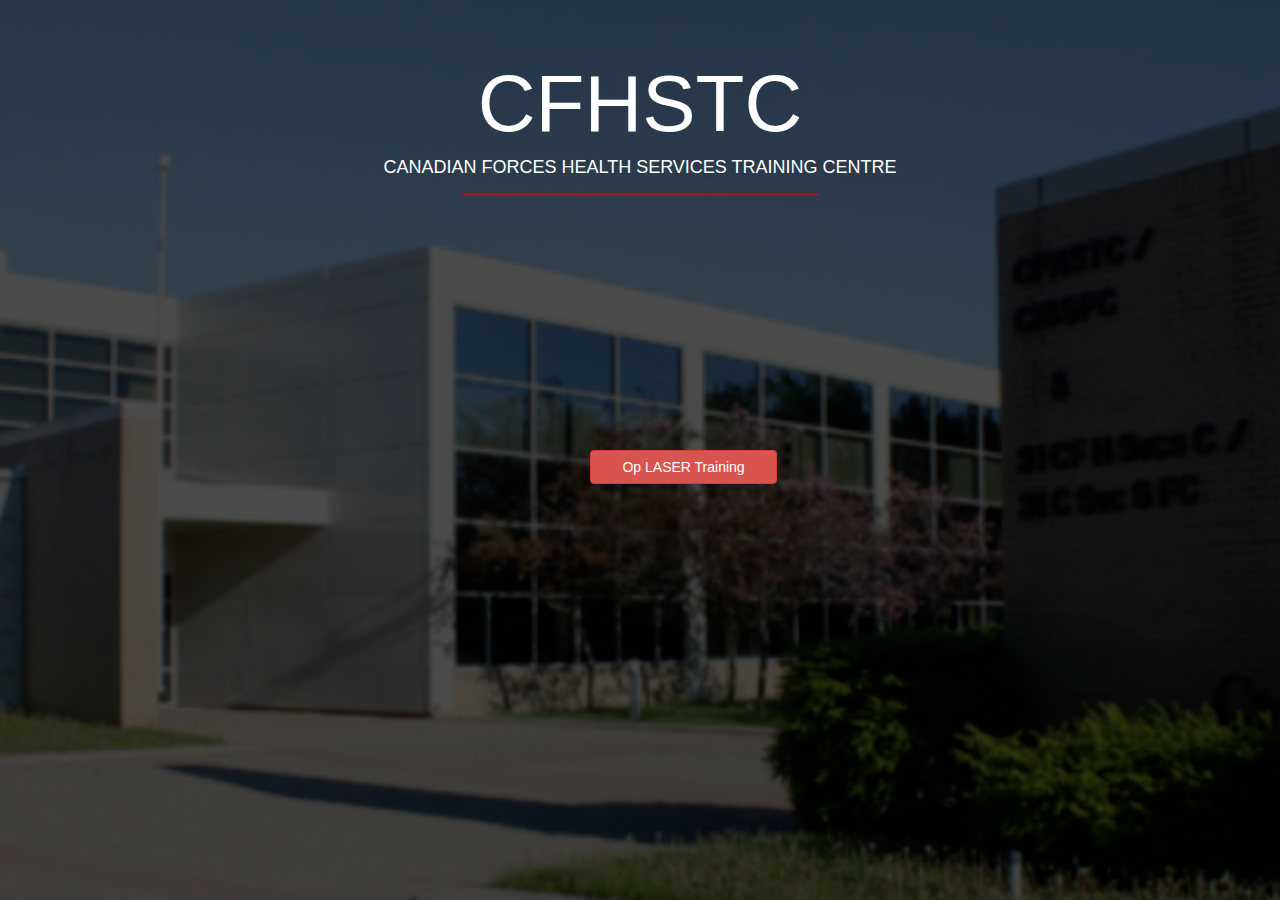
<file: index.html>
<!DOCTYPE html>
<html>
<head>
<meta name="viewport" content="width=device-width, initial-scale=1">
    <link rel="stylesheet" href="https://stackpath.bootstrapcdn.com/bootstrap/4.4.1/css/bootstrap.min.css" integrity="sha384-Vkoo8x4CGsO3+Hhxv8T/Q5PaXtkKtu6ug5TOeNV6gBiFeWPGFN9MuhOf23Q9Ifjh" crossorigin="anonymous">

  <link rel="stylesheet" href="https://maxcdn.bootstrapcdn.com/bootstrap/3.4.1/css/bootstrap.min.css">
  <script src="https://ajax.googleapis.com/ajax/libs/jquery/3.4.1/jquery.min.js"></script>
  <script src="https://maxcdn.bootstrapcdn.com/bootstrap/3.4.1/js/bootstrap.min.js"></script>

<style>
body, html {
  height: 100%;
  margin: 0;
}

.bg {
  /* The image used */
  background-image: url("resizeImage.png");

  /* Full height */
  height: 100%; 
  

  /* Center and scale the image nicely */
  background-position: center;
  background-repeat: no-repeat;
  background-size: cover;
    background-attachment: fixed;
}
    .wrapper {
    text-align: center;
}


</style>
</head>
<body>

    
    
<!-- Splash Image -->  
<div class="bg">
    <div class="wrapper">
        <div style="margin-left:12.5%; margin-right:12.5%;">
            
            
            

            
            
               <br><br>
            <h1 style="font-size:80px; color:white;">CFHSTC</h1>
            <h4 style="color:white;">CANADIAN FORCES HEALTH SERVICES TRAINING CENTRE</h4>
            <p style="color:red; margin-top:-10px;"><strong>______________________________________________</strong></p>
            <br>
            
            <br>
            
            </div>
    </div>
    <div class="wrapper">
        <button onclick="window.location.href='/oplaser.html'"style="top:50%;margin-left:-50px;position: absolute;" type="button" class="btn btn-danger">&nbsp;&nbsp;&nbsp;&nbsp;&nbsp;Op LASER Training&nbsp;&nbsp;&nbsp;&nbsp;&nbsp;</button>
    </div>
</div>
<!-- End of Splash Image    -->



</body>
</html>
<!-- Latest compiled and minified CSS -->
<link rel="stylesheet" href="https://maxcdn.bootstrapcdn.com/bootstrap/3.4.1/css/bootstrap.min.css">

<!-- jQuery library -->
<script src="https://ajax.googleapis.com/ajax/libs/jquery/3.4.1/jquery.min.js"></script>

<!-- Latest compiled JavaScript -->
<script src="https://maxcdn.bootstrapcdn.com/bootstrap/3.4.1/js/bootstrap.min.js"></script>
</file>
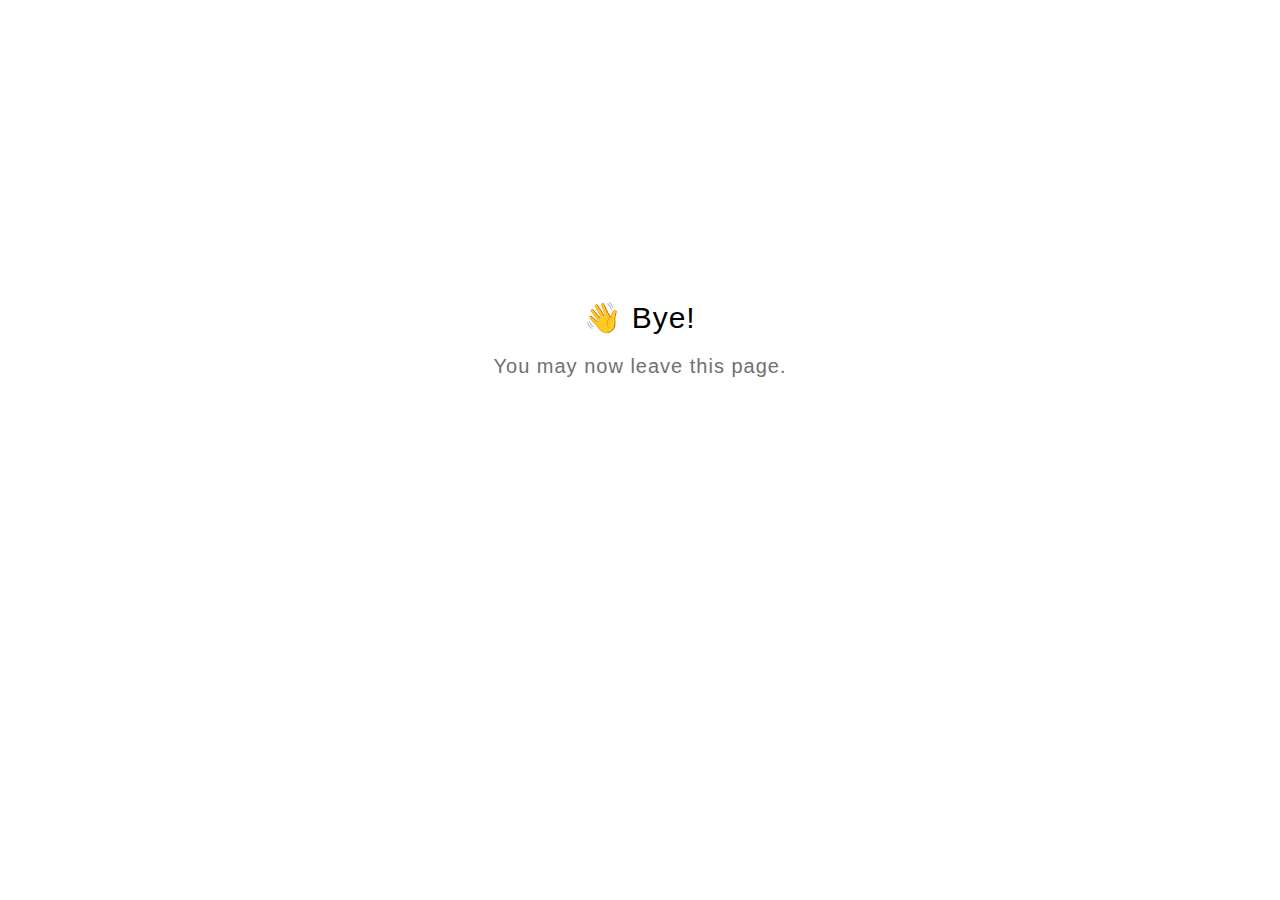
<file: goodbye.html>
<html>
  <head>
    <meta charset="utf-8" lang="en">
    <style>
      html {
        font-size: 20px;
        font-family: 'lato', sans-serif;
        font-weight: lighter;
        letter-spacing: 0.05rem;
      }

      .goodbye-container {
        text-align: center;
        margin-top: 15rem;
      }

      .bye-message {
        font-size: 1.5rem;
      }

      .exit-text {
        color: #707070;
        margin-top: 1rem;
      }
    </style>
  </head>
  <body>
    <div class="goodbye-container">
      <div class="bye-message">👋 Bye!</div>
      <div class="exit-text">You may now leave this page.</div>
    </div>
  </body>
</html>
</file>
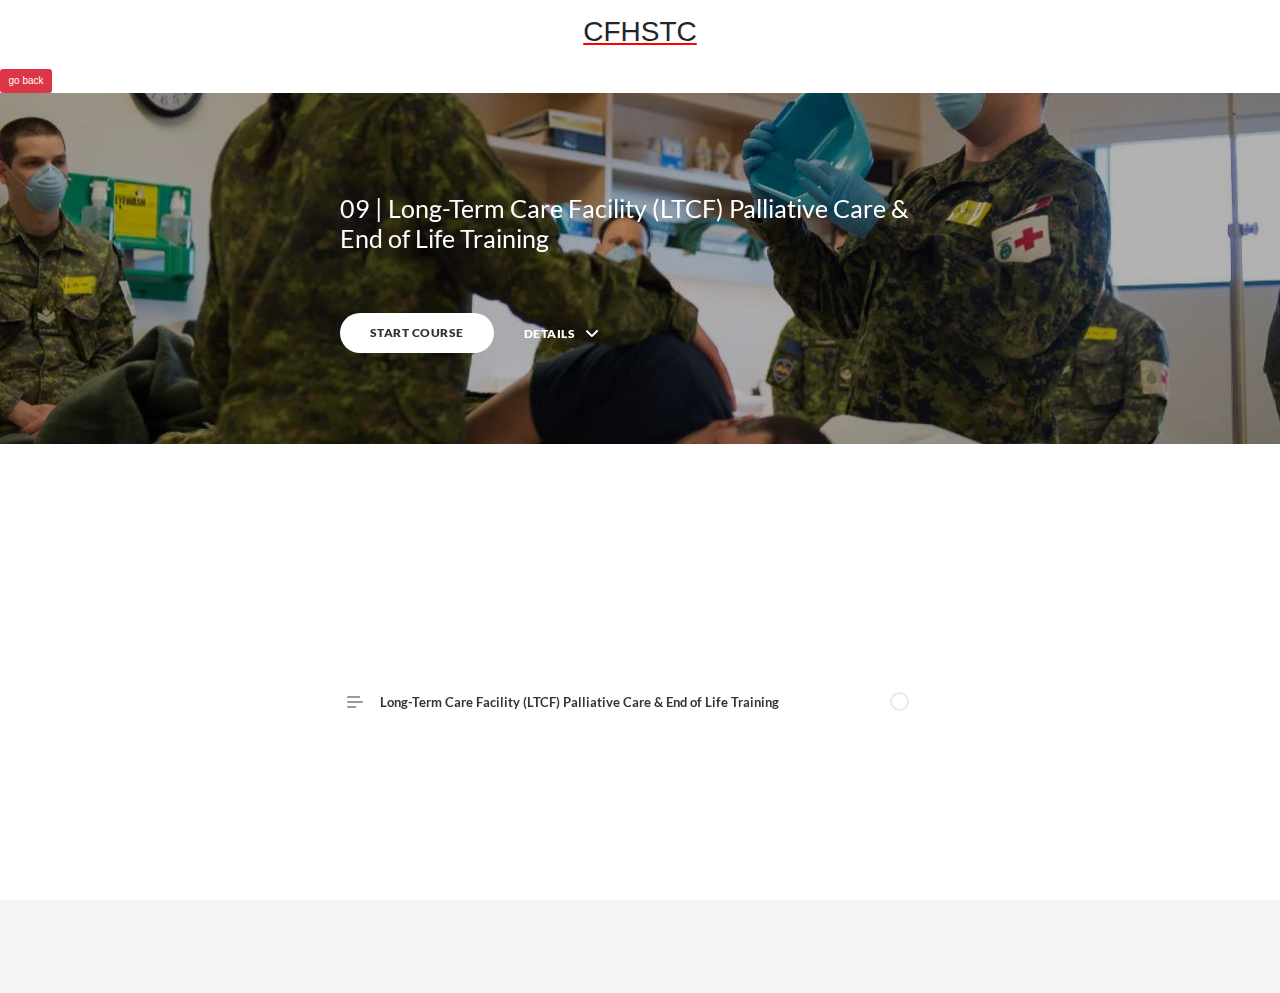
<file: laser1start.html>
<!DOCTYPE html>
<html lang="en" class="">
  <head>
    <meta http-equiv="X-UA-Compatible" content="IE=edge,chrome=1">
    <meta name="viewport" content="width=device-width, initial-scale=1, maximum-scale=1">
    <meta charset="utf-8">

    <title>09 | Long-Term Care Facility (LTCF)
Palliative Care &amp; End of Life Training</title>

    <link type="text/css" rel="stylesheet" href="lib/icomoon.css">
    <link type="text/css" rel="stylesheet" href="lib/main.bundle.css">
    <script type="text/javascript" src="lib/player-0.0.11.min.js"></script>
    <script type="text/javascript" src="lib/lzwcompress.js"></script>

    <!-- Resize Hack -->
    <script type="text/javascript">
      window.resizeTo(screen.width, screen.height);
    </script>

  

    <!--[if lt IE 9]>
    <script src="//html5shiv.googlecode.com/svn/trunk/html5.js"></script>
    <![endif]-->
  </head>
  <body>
      
      
      
      
      <!-- custom site stuff-->
      <link rel="stylesheet" href="https://stackpath.bootstrapcdn.com/bootstrap/4.4.1/css/bootstrap.min.css" integrity="sha384-Vkoo8x4CGsO3+Hhxv8T/Q5PaXtkKtu6ug5TOeNV6gBiFeWPGFN9MuhOf23Q9Ifjh" crossorigin="anonymous">

      <br>
      <h2 style="text-decoration: underline; text-decoration-color: red; text-align: center; font-size:28px;">CFHSTC</h2>
      <br>
      <button onclick="window.location.href='/custom/oplaser.html'" style="align-items: center;margin-left: center;"type="button" class="btn btn-danger">go back</button>
      
      

      <!-- end custom site stuff-->
      
      
      
      
      
    <style>
      .brand--head, .brand--head *   { font-family: 'Lato' !important; }
      .brand--body, .brand--body *   { font-family: 'Merriweather' !important; }
      .brand--lhead, .brand--lhead * { font-family: 'Lato' !important; }
      .brand--lbody, .brand--lbody * { font-family: 'Merriweather' !important; }
      .brand--ui, .brand--ui *       { font-family: 'Lato' !important; }

      .brand--beforeHead:before { font-family: 'Lato' !important; }
      .brand--afterHead:after { font-family: 'Lato' !important; }

      .brand--background        { background-color: #285F9F !important; }
      .brand--background-all *  { background-color: #285F9F !important; }
      .brand--border            { border-color: #285F9F !important; }
      .brand--color             { color: #285F9F !important; }
      .brand--color-all *       { color: #285F9F !important; }
      .brand--shadow            { box-shadow: 0 0 0 0.2rem #285F9F !important; }
      .brand--shadow-all *      { box-shadow: 0 0 0 0.2rem #285F9F !important; }
      .brand--fill              { fill: #285F9F !important; }
      .brand--stroke            { stroke: #285F9F !important; }

      .brand--beforeBackground:before { background-color: #285F9F !important; }
      .brand--beforeBorder:before     { border-color: #285F9F !important; }
      .brand--beforeColor:before      { color: #285F9F !important; }

      .brand--afterBackground:after { background-color: #285F9F !important; }
      .brand--afterBorder:after     { border-color: #285F9F !important; }
      .brand--afterColor:after      { color: #285F9F !important; }

      /* should be applied to containers where links
         need to appear in brand color */
      .brand--linkColor a { color: #285F9F !important; }

      /* should be applied to containers where links
         need to change to brand color on hover */
      .brand--linkColorHover a:hover { color: #285F9F !important; }

      /* should be applied to any single element that
         needs to change color on hover */
      .brand--hoverColor:hover { color: #285F9F !important; }

      /* TODO: probably need a way to create a 5-10% darker/lighter color */
      .brand--linkColor a:hover,
      .button.brand--background:hover { opacity: .65 !important; }

      @media (min-width: 47.9375em) { /* 768px */
        .brand--min768--background { background-color: #285F9F !important; }
        .brand--min768--border     { border-color: #285F9F !important; }
        .brand--min768--color      { color: #285F9F !important; }
      }

      @media (max-width: 47.9375em) { /* 768px */
        .brand--max768--background { background-color: #285F9F !important; }
        .brand--max768--border     { border-color: #285F9F !important; }
        .brand--max768--color      { color: #285F9F !important; }
      }
    </style>
    <div id="app"></div>
    <script type="text/javascript">
  (function(root) {
    window.labelSet = {"id":"SKBFvisXg1RKeHzp6qL_8_X0","author":"auth0|589482e12d36304f985f1713","name":"English","defaultId":1,"defaultSet":true,"labels":{"result":"result","search":"search","results":"results","quizNext":"NEXT","tabGroup":"Tab","codeGroup":"Code","noResults":"No results for","noteGroup":"Note","quizScore":"Your score","quizStart":"START QUIZ","courseExit":"EXIT COURSE","courseHome":"Home","lessonName":"Lesson","quizSubmit":"SUBMIT","quoteGroup":"Quote","salutation":"👋 Bye!","buttonGroup":"Button","courseStart":"START COURSE","embedViewOn":"VIEW ON","exitMessage":"You may now leave this page.","quizCorrect":"Correct","quizPassing":"PASSING","quizResults":"Quiz Results","courseResume":"RESUME COURSE","processStart":"START","processSwipe":"Swipe to continue","quizContinue":"Continue","quizLandmark":"Quiz","quizQuestion":"Question","courseDetails":"DETAILS","embedReadMore":"Read more","feedbackGroup":"Feedback","quizIncorrect":"Incorrect","quizTakeAgain":"TAKE AGAIN","sortingReplay":"REPLAY","accordionGroup":"Accordion","embedLinkGroup":"Embedded web content","lessonComplete":"COMPLETE","statementGroup":"Statement","storylineGroup":"Storyline","attachmentGroup":"File Attachment","embedPhotoGroup":"Embedded photo","embedVideoGroup":"Embedded video","playButtonLabel":"Play","processComplete":"Complete","processLandmark":"Process","processNextStep":"NEXT STEP","processStepName":"Step","seekSliderLabel":"Seek","sortingLandmark":"Sorting Activity","audioPlayerGroup":"Audio player. You can use the space bar to toggle playback and arrow keys to scrub.","buttonStackGroup":"Button stack","embedPlayerGroup":"Embedded media player","lessonRestricted":"Lessons must be completed in order","pauseButtonLabel":"Pause","scenarioComplete":"Scenario Complete!","scenarioContinue":"CONTINUE","scenarioTryAgain":"TRY AGAIN","textOnImageGroup":"Text on image","timelineLandmark":"Timeline","urlEmbedLandmark":"URL/Embed","videoPlayerGroup":"Video player. You can use the space bar to toggle playback and arrow keys to scrub.","blocksClickToFlip":"Click to flip","blocksPreposition":"of","bulletedListGroup":"Bulleted list","checkboxListGroup":"Checkbox list","imageAndTextGroup":"Image and text","imageGalleryGroup":"Image gallery","lessonPreposition":"of","numberedListGroup":"Numbered list","processLessonName":"Lesson","processStartAgain":"START AGAIN","scenarioStartOver":"START OVER","courseSkipToLesson":"SKIP TO LESSON","flashcardBackLabel":"Flashcard back","flashcardGridGroup":"Flashcard grid","nextFlashCardLabel":"Next flashcard","flashcardFrontLabel":"Flashcard front","flashcardStackGroup":"Flashcard stack","knowledgeCheckGroup":"Knowledge check","sortingCardsCorrect":"Cards Correct","hamburgerButtonLabel":"Course Overview Sidebar","lessonHeaderLandmark":"Lesson Header","numberedDividerGroup":"Numbered divider","lessonContentLandmark":"Lesson Content","lessonSidebarLandmark":"Lesson Sidebar","quizAnswerPlaceholder":"Type your answer here","labeledGraphicLandmark":"Labeled Graphic","previousFlashCardLabel":"Previous flashcard","processStepPreposition":"of","overviewPageTitleSuffix":"Overview","quizAcceptableResponses":"Acceptable responses","quizRequirePassingScore":"Must pass quiz before continuing","timelineCardGroupPrefix":"Timeline Card","labeledGraphicBubbleLabel":"Labeled graphic bubble","labeledGraphicMarkerLabel":"Labeled graphic marker","labeledGraphicNextMarkerLabel":"Next marker","labeledGraphicPreviousMarkerLabel":"Previous marker"},"deleted":false,"createdAt":"2020-05-01T19:30:57.624Z","updatedAt":"2020-05-01T19:30:57.624Z","iso639Code":"en","transferredAt":null};
    window.courseData = "[base64]/[base64]/[base64]/PC9saT48bGk+V2hhdCBhcmUgc29tZSBzdHJhdGVnaWVzIHdlIGNhbiB1c2UgdG8gaW52b2x2ZSBmYW1pbGllcyBkdXJpbmcgdGhlIGxhc3QgZGF5cyBhbmQgaG91cnMgYXQgZW5kIG9mIGxpZmU/[base64]";

    function isExport() {
      return true;
    }

    function resolvePath(path) {
      return ('assets/').concat(path);
    }

    function resolveFontPath(font) {
      return ('lib/fonts/').concat(font.key.split('/').reverse()[0]);
    }

    root.Runtime = {
      isExport: isExport,
      resolvePath: resolvePath,
      resolveFontPath: resolveFontPath
    };
  }(window));
</script>


    
      <script src="lib/main.bundle.js"></script>
    
  </body>
</html>
</file>
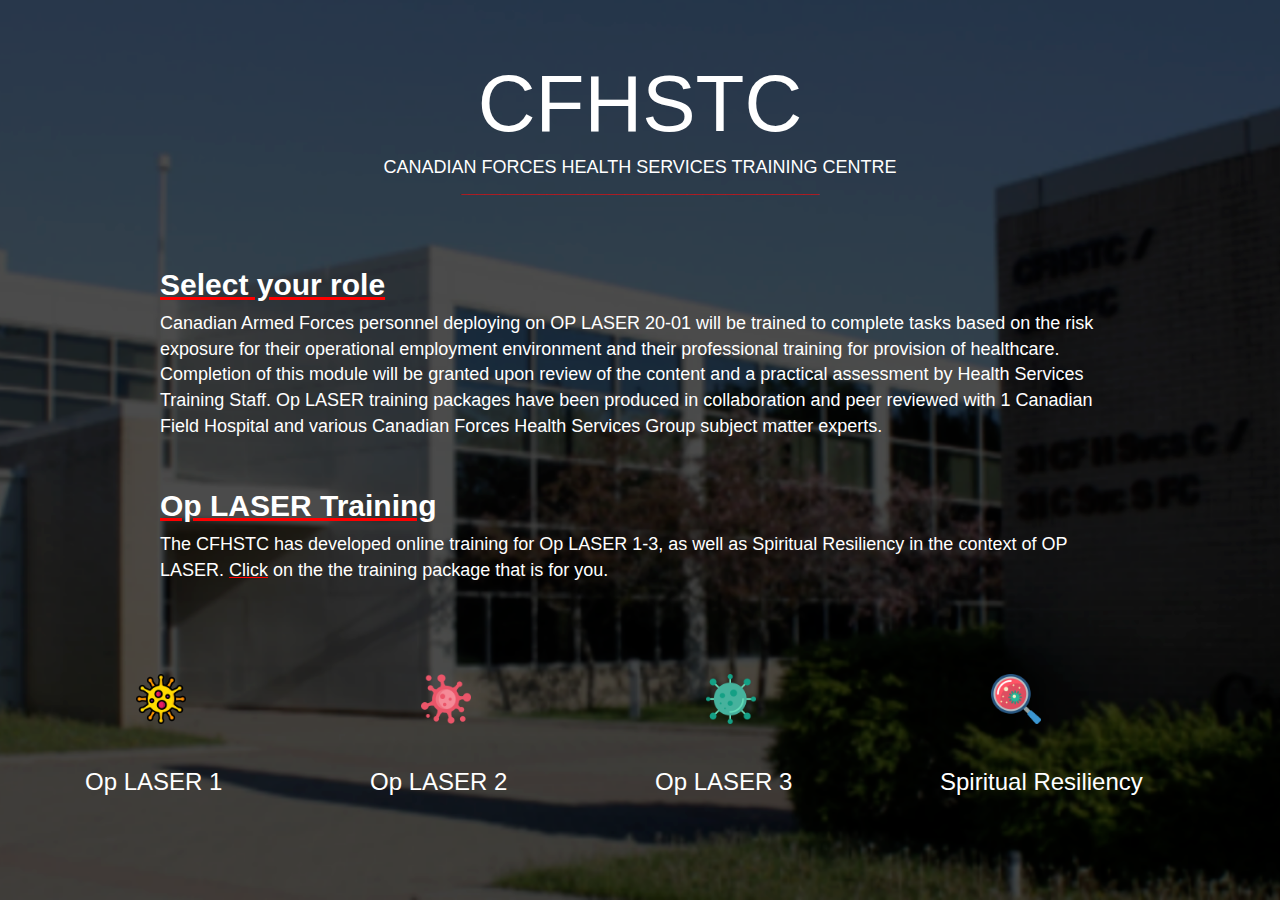
<file: oplaser.html>
<!DOCTYPE html>
<html>
<head>
<meta name="viewport" content="width=device-width, initial-scale=1">
    <link rel="stylesheet" href="https://stackpath.bootstrapcdn.com/bootstrap/4.4.1/css/bootstrap.min.css" integrity="sha384-Vkoo8x4CGsO3+Hhxv8T/Q5PaXtkKtu6ug5TOeNV6gBiFeWPGFN9MuhOf23Q9Ifjh" crossorigin="anonymous">

  <link rel="stylesheet" href="https://maxcdn.bootstrapcdn.com/bootstrap/3.4.1/css/bootstrap.min.css">
  <script src="https://ajax.googleapis.com/ajax/libs/jquery/3.4.1/jquery.min.js"></script>
  <script src="https://maxcdn.bootstrapcdn.com/bootstrap/3.4.1/js/bootstrap.min.js"></script>

<style>
body, html {
  height: 100%;
  margin: 0;
}

.bg {
  /* The image used */
  background-image: url("resizeImage.png");

  /* Full height */
  height: 100%; 
  

  /* Center and scale the image nicely */
  background-position: center;
  background-repeat: no-repeat;
  background-size: cover;
    background-attachment: fixed;
    
    overflow: auto;
}
    .wrapper {
    text-align: center;
}
    #highlight {
        font-size:18px;
    }
    
    #highlight:hover {
         text-decoration: underline;
  text-decoration-color: red;
    }

html {
    overflow: hidden;
    height: 100%;
}

body {
    height: 100%;
    overflow: auto;
}
</style>
</head>
<body>

    
    
<!-- Splash Image -->  
<div class="bg">
    <div class="wrapper">
        <div style="margin-left:12.5%; margin-right:12.5%;">
            
            
            

            
            
            
            <br><br>
            <h1 style="font-size:80px; color:white;">CFHSTC</h1>
            <h4 style="color:white;">CANADIAN FORCES HEALTH SERVICES TRAINING CENTRE</h4>
            <p style="color:red; margin-top:-10px;"><strong>______________________________________________</strong></p>
            <br>
            
            <br>
            
            </div>
    </div>
    
    <div style="margin-left:12.5%; margin-right:12.5%;color:white;">
        <h2 style="text-decoration: underline; text-decoration-color: red;"><strong>Select your role</strong></h2>
        <p style="color:red;"></p>
        <p style="font-size:18px;">
            Canadian Armed Forces personnel deploying on OP LASER 20-01 will be trained to complete tasks based on the risk exposure for their operational employment environment and their professional training for provision of healthcare. Completion of this module will be granted upon review of the content and a practical assessment by Health Services Training Staff. Op LASER training packages have been produced in collaboration and peer reviewed with 1 Canadian Field Hospital and various Canadian Forces Health Services Group subject matter experts.
        </p>
        
    </div>
    <br>
    <div style="margin-left:12.5%; margin-right:12.5%;color:white;">
        <h2 style="text-decoration: underline; text-decoration-color: red;"><strong>Op LASER Training</strong></h2>
        <p style="color:red;"></p>
        <p style="font-size:18px;">
            The CFHSTC has developed online training for Op LASER 1-3, as well as Spiritual Resiliency in the context of OP LASER. <span style="text-decoration: underline; text-decoration-color: red;">Click</span> on the the training package that is for you.
        </p>
        
    </div>
    <br>

    
    <br><br><br><br>
    <div style="margin-top:-100px";class="wrapper">
        <br><br><br><br>
        <div style="color:white;"class="container">
              <div class="row">
               
                  
                  
                  <div onclick="location.href='/custom/laser1start.html';" class="col-sm-3" id="highlight">
                    <img style="margin-left:20%;height:50px;width:50px;" src="bacteria%20(1).png"><br><br>
                  <h3>Op LASER 1<br></h3>   
                </div>
                
                  
                <div onclick="location.href='https://cfhstc.ca/EN-NonHS/#/';"class="col-sm-3" id="highlight">
                    <img style="margin-left:20%;height:50px;width:50px;" src="bacteria.png"><br><br>
                   <h3>Op LASER 2<br></h3>
                </div>
                 
                  
                <div onclick="location.href='https://cfhstc.ca/LASER3-EN/#/';"class="col-sm-3" id="highlight">
                    <img style="margin-left:20%;height:50px;width:50px;" src="healthcare-and-medical.png"><br><br>
                   <h3>Op LASER 3<br></h3>
                </div>
                
                  <div class="col-sm-3" id="highlight">
                      <img style="margin-left:20%;height:50px;width:50px;" src="healthcare-and-medical%20(1).png"><br><br>
                      <h3>Spiritual Resiliency<br></h3>
                </div>
                  
                  
              </div>
</div>
    </div>
</div>
<!-- End of Splash Image    -->



</body>
</html>
<!-- Latest compiled and minified CSS -->
<link rel="stylesheet" href="https://maxcdn.bootstrapcdn.com/bootstrap/3.4.1/css/bootstrap.min.css">

<!-- jQuery library -->
<script src="https://ajax.googleapis.com/ajax/libs/jquery/3.4.1/jquery.min.js"></script>

<!-- Latest compiled JavaScript -->
<script src="https://maxcdn.bootstrapcdn.com/bootstrap/3.4.1/js/bootstrap.min.js"></script>
</file>
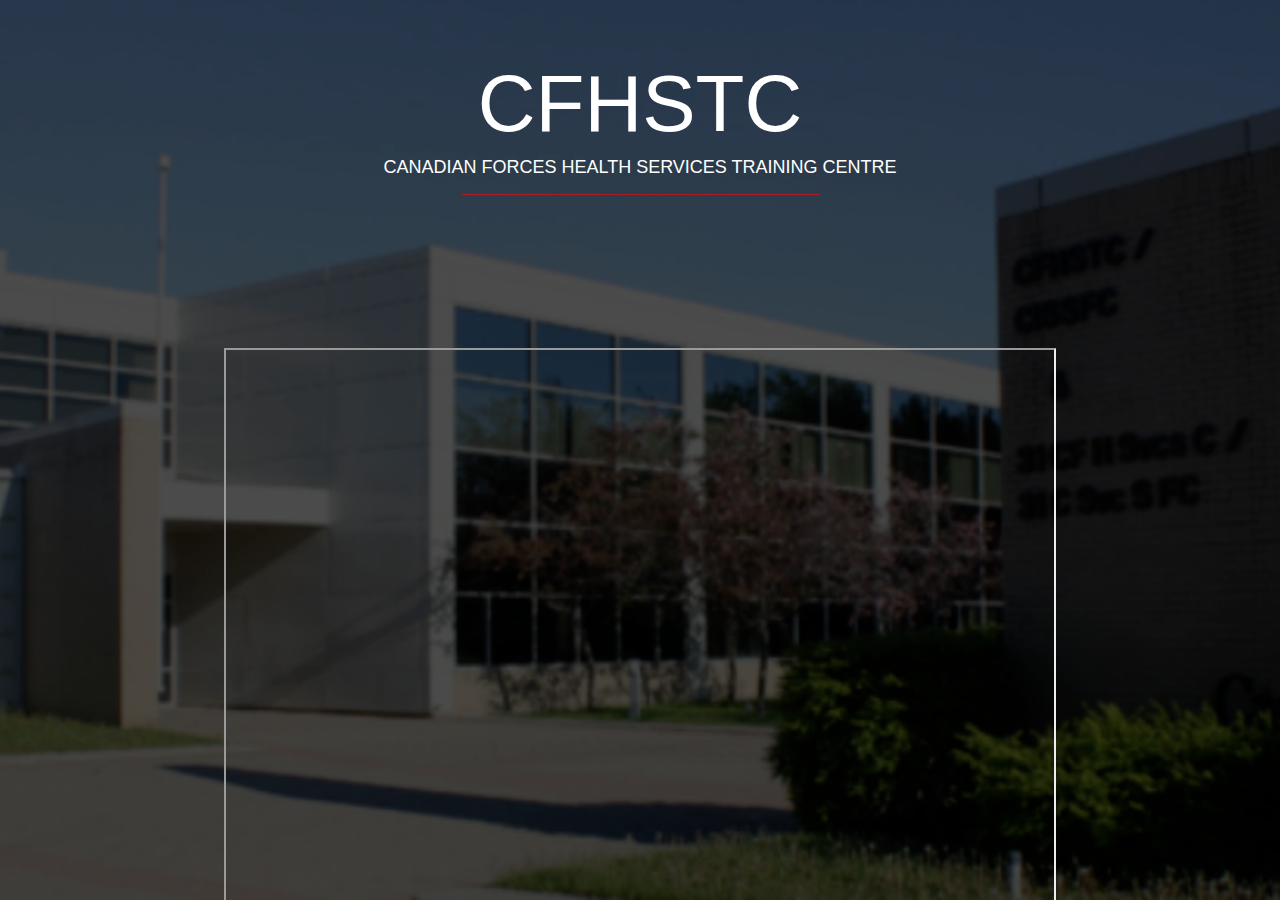
<file: oplaser1.html>
<!DOCTYPE html>
<html>
<head>
<meta name="viewport" content="width=device-width, initial-scale=1">
    <link rel="stylesheet" href="https://stackpath.bootstrapcdn.com/bootstrap/4.4.1/css/bootstrap.min.css" integrity="sha384-Vkoo8x4CGsO3+Hhxv8T/Q5PaXtkKtu6ug5TOeNV6gBiFeWPGFN9MuhOf23Q9Ifjh" crossorigin="anonymous">

  <link rel="stylesheet" href="https://maxcdn.bootstrapcdn.com/bootstrap/3.4.1/css/bootstrap.min.css">
  <script src="https://ajax.googleapis.com/ajax/libs/jquery/3.4.1/jquery.min.js"></script>
  <script src="https://maxcdn.bootstrapcdn.com/bootstrap/3.4.1/js/bootstrap.min.js"></script>

<style>
body, html {
  height: 100%;
  margin: 0;
}

.bg {
  /* The image used */
  background-image: url("resizeImage.png");

  /* Full height */
  height: 100%; 
  

  /* Center and scale the image nicely */
  background-position: center;
  background-repeat: no-repeat;
  background-size: cover;
    background-attachment: fixed;
    
    overflow: auto;
}
    .wrapper {
    text-align: center;
}
    #highlight {
        font-size:18px;
    }
    
    #highlight:hover {
         text-decoration: underline;
  text-decoration-color: red;
    }

html {
    overflow: hidden;
    height: 100%;
}

body {
    height: 100%;
    overflow: auto;
}
</style>
</head>
<body>

    
    
<!-- Splash Image -->  
<div class="bg">
    <div class="wrapper">
        <div style="margin-left:12.5%; margin-right:12.5%;">
            
            
            

            
            
            
            <br><br>
            <h1 style="font-size:80px; color:white;">CFHSTC</h1>
            <h4 style="color:white;">CANADIAN FORCES HEALTH SERVICES TRAINING CENTRE</h4>
            <p style="color:red; margin-top:-10px;"><strong>______________________________________________</strong></p>
            <br>
            
            <br>
            
            </div>
    </div>
    
  
    <br>

    
    
    <div class="wrapper">
        <br><br><br><br>
        <div style="color:white;"class="container">
              <div style="margin-left:12.5%;margin-right:12.5%;"class="row">
               
                  
                  
                 <iframe width="1200" height="800" src="https://cfhstc.ca/EN/#/"></iframe>
                  
              </div>
</div>
    </div>
</div>
<!-- End of Splash Image    -->



</body>
</html>
<!-- Latest compiled and minified CSS -->
<link rel="stylesheet" href="https://maxcdn.bootstrapcdn.com/bootstrap/3.4.1/css/bootstrap.min.css">

<!-- jQuery library -->
<script src="https://ajax.googleapis.com/ajax/libs/jquery/3.4.1/jquery.min.js"></script>

<!-- Latest compiled JavaScript -->
<script src="https://maxcdn.bootstrapcdn.com/bootstrap/3.4.1/js/bootstrap.min.js"></script>
</file>
<file: lib/icomoon.css>
@font-face {
	font-family: 'icomoon';
	src:  url('fonts/icomoon.ttf') format('truetype'),
				url('fonts/icomoon.woff') format('woff');
	font-weight: normal;
	font-style: normal;
}

[class^="icon-"], [class*=" icon-"] {
	/* use !important to prevent issues with browser extensions that change fonts */
	font-family: 'icomoon' !important;
	speak: none;
	font-style: normal;
	font-weight: normal;
	font-variant: normal;
	text-transform: none;
	line-height: 1;

	/* Better Font Rendering =========== */
	-webkit-font-smoothing: antialiased;
	-moz-osx-font-smoothing: grayscale;
}

.icon-edit-author-name:before {
	content: "\e976";
}
.icon-lock:before {
	content: "\e977";
}
.icon-checkmark-valid:before {
	content: "\e95d";
}
.icon-close-media-panel:before {
	content: "\e95e";
}
.icon-trash4:before {
	content: "\e95f";
}
.icon-x-invalid-url:before {
	content: "\e960";
}
.icon-attach2:before {
	content: "\e961";
}
.icon-bold:before {
	content: "\e962";
}
.icon-fontcolor:before {
	content: "\e963";
}
.icon-fontsize:before {
	content: "\e964";
}
.icon-italic:before {
	content: "\e965";
}
.icon-link:before {
	content: "\e966";
}
.icon-orderedlist:before {
	content: "\e967";
}
.icon-quote:before {
	content: "\e968";
}
.icon-unorderedlist:before {
	content: "\e969";
}
.icon-feedback:before {
	content: "\e910";
}
.icon-review:before {
	content: "\e911";
}
.icon-customizable:before {
	content: "\e908";
}
.icon-design:before {
	content: "\e909";
}
.icon-interactions:before {
	content: "\e90a";
}
.icon-questions:before {
	content: "\e90b";
}
.icon-scenarios2:before {
	content: "\e90c";
}
.icon-slides:before {
	content: "\e90d";
}
.icon-desktop:before {
	content: "\e902";
}
.icon-expressions:before {
	content: "\e903";
}
.icon-poses:before {
	content: "\e904";
}
.icon-retina:before {
	content: "\e905";
}
.icon-scenarios:before {
	content: "\e906";
}
.icon-transparency:before {
	content: "\e907";
}
.icon-Master-01:before {
	content: "\e934";
}
.icon-Master-02:before {
	content: "\e93a";
}
.icon-Master-03:before {
	content: "\e939";
}
.icon-Master-04:before {
	content: "\e936";
}
.icon-Master-05:before {
	content: "\e93b";
}
.icon-Master-06:before {
	content: "\e935";
}
.icon-Master-07:before {
	content: "\e937";
}
.icon-Master-08:before {
	content: "\e938";
}
.icon-Master-09:before {
	content: "\e922";
}
.icon-Master-10:before {
	content: "\e926";
}
.icon-Master-11:before {
	content: "\e924";
}
.icon-Master-12:before {
	content: "\e928";
}
.icon-Master-13:before {
	content: "\e923";
}
.icon-Master-14:before {
	content: "\e925";
}
.icon-Master-15:before {
	content: "\e929";
}
.icon-Master-16:before {
	content: "\e927";
}
.icon-Master-17:before {
	content: "\e92b";
}
.icon-Master-18:before {
	content: "\e92c";
}
.icon-Master-19:before {
	content: "\e92d";
}
.icon-Master-20:before {
	content: "\e92e";
}
.icon-Master-21:before {
	content: "\e92f";
}
.icon-Master-22:before {
	content: "\e930";
}
.icon-Master-23:before {
	content: "\e931";
}
.icon-Master-24:before {
	content: "\e932";
}
.icon-Master-25:before {
	content: "\e933";
}
.icon-Master-26:before {
	content: "\e92a";
}
.icon-check-circle:before {
	content: "\e803";
}
.icon-trash:before {
	content: "\e804";
}
.icon-rotation:before {
	content: "\e91a";
}
.icon-vector:before {
	content: "\e91b";
}
.icon-mute:before {
	content: "\e90e";
}
.icon-volume:before {
	content: "\e90f";
}
.icon-logo:before {
	content: "\e805";
}
.icon-share:before {
	content: "\e801";
}
.icon-sorting:before {
	content: "\e91c";
}
.icon-more:before {
	content: "\e91d";
}
.icon-copy:before {
	content: "\e951";
}
.icon-clock:before {
	content: "\e915";
}
.icon-quotes-left:before {
	content: "\e918";
}
.icon-list-numbered:before {
	content: "\e916";
}
.icon-list2:before {
	content: "\e917";
}
.icon-plus:before {
	content: "\e60a";
}
.icon-info:before {
	content: "\e974";
}
.icon-cross:before {
	content: "\e913";
}
.icon-checkmark:before {
	content: "\e975";
}
.icon-arrow-up2:before {
	content: "\e959";
}
.icon-arrow-down2:before {
	content: "\e95a";
}
.icon-sort-alpha-asc:before {
	content: "\e912";
}
.icon-rtf:before {
	content: "\e94b";
}
.icon-doc:before {
	content: "\e94a";
}
.icon-pdf:before {
	content: "\e94c";
}
.icon-ppt:before {
	content: "\e94d";
}
.icon-file:before {
	content: "\e94e";
}
.icon-xls:before {
	content: "\e94f";
}
.icon-zip:before {
	content: "\e950";
}
.icon-file-alt:before {
	content: "\e944";
}
.icon-doc-alt:before {
	content: "\e943";
}
.icon-pdf-alt:before {
	content: "\e945";
}
.icon-ppt-alt:before {
	content: "\e946";
}
.icon-rtf-alt:before {
	content: "\e947";
}
.icon-xls-alt:before {
	content: "\e948";
}
.icon-zip-alt:before {
	content: "\e949";
}
.icon-attach:before {
	content: "\e942";
}
.icon-reload:before {
	content: "\e941";
}
.icon-trash2:before {
	content: "\e60d";
}
.icon-arrow-left:before {
	content: "\e608";
}
.icon-arrow-right:before {
	content: "\e609";
}
.icon-check-alt:before {
	content: "\e606";
}
.icon-password-view:before {
	content: "\e972";
}
.icon-password-hide:before {
	content: "\e973";
}
.icon-view-grid:before {
	content: "\e96c";
}
.icon-grid-view:before {
	content: "\e96c";
}
.icon-view-list:before {
	content: "\e96d";
}
.icon-list-view:before {
	content: "\e96d";
}
.icon-blocks:before {
	content: "\e95b";
}
.icon-list3:before {
	content: "\e95c";
}
.icon-export:before {
	content: "\e958";
}
.icon-screencast:before {
	content: "\e957";
}
.icon-cursor:before {
	content: "\e956";
}
.icon-documents:before {
	content: "\e952";
}
.icon-duplicate:before {
	content: "\e952";
}
.icon-trash3:before {
	content: "\e953";
}
.icon-Article:before {
	content: "\e93c";
}
.icon-Interaction:before {
	content: "\e93d";
}
.icon-Quiz:before {
	content: "\e93e";
}
.icon-Video:before {
	content: "\e93f";
}
.icon-trashcan:before {
	content: "\e921";
}
.icon-marker_style:before {
	content: "\e920";
}
.icon-photo:before {
	content: "\e91f";
}
.icon-microphone:before {
	content: "\e91e";
}
.icon-plus2:before {
	content: "\e800";
}
.icon-processing:before {
	content: "\e607";
}
.icon-menu:before {
	content: "\e602";
}
.icon-headset:before {
	content: "\e603";
}
.icon-list:before {
	content: "\e604";
}
.icon-video:before {
	content: "\e605";
}
.icon-mail:before {
	content: "\e954";
}
.icon-remove:before {
	content: "\e955";
}
.icon-up-level-2:before {
	content: "\e96e";
}
.icon-up-level-list-2:before {
	content: "\e96f";
}
.icon-plus-circle:before {
	content: "\e802";
}
.icon-up-level:before {
	content: "\e970";
}
.icon-up-level-list:before {
	content: "\e971";
}
.icon-eye:before {
	content: "\e96b";
}
.icon-tick:before {
	content: "\e900";
}
.icon-check:before {
	content: "\e901";
}
.icon-link-alt:before {
	content: "\e919";
}
.icon-chevron-down:before {
	content: "\e60b";
}
.icon-chevron-up:before {
	content: "\e60c";
}
.icon-chevron-left:before {
	content: "\e600";
}
.icon-chevron:before {
	content: "\e601";
}
.icon-chevron-right:before {
	content: "\e601";
}
.icon-close-small:before {
	content: "\e940";
}
.icon-pie-chart:before {
	content: "\e914";
}
.icon-alert:before {
	content: "\e96a";
}
</file>
<file: lib/main.bundle.css>
@charset "UTF-8";a,abbr,acronym,address,applet,article,aside,audio,big,blockquote,body,canvas,caption,center,cite,code,dd,del,details,dfn,div,dl,dt,em,embed,fieldset,figcaption,figure,footer,form,h1,h2,h3,h4,h5,h6,header,hgroup,html,iframe,img,ins,kbd,label,legend,li,mark,menu,nav,object,ol,output,p,pre,q,ruby,s,samp,section,small,span,strike,strong,sub,summary,sup,table,tbody,td,tfoot,th,thead,time,tr,tt,u,ul,var,video{margin:0;padding:0;border:0;font-size:100%;font:inherit;vertical-align:baseline}article,aside,details,figcaption,figure,footer,header,hgroup,menu,nav,section{display:block}body{line-height:1}ol,ul{list-style:none}blockquote,q{quotes:none}blockquote:after,blockquote:before,q:after,q:before{content:""}table{border-collapse:collapse;border-spacing:0}input::-ms-clear{display:none}.bigHeadMode .avatar__image,.bigHeadMode .course-collaborators-author__avatar,.bigHeadMode .item-lock__avatar,.bigHeadMode .lesson-header__author img,.bigHeadMode .overview__author-image,.bigHeadMode .select-author__image,.bigHeadMode .user-info__profile{transform:rotate(0) scale(2);transform-origin:center;transition:transform .3s ease-in-out}.bigHeadMode .avatar__image:hover,.bigHeadMode .course-collaborators-author__avatar:hover,.bigHeadMode .item-lock__avatar:hover,.bigHeadMode .lesson-header__author img:hover,.bigHeadMode .overview__author-image:hover,.bigHeadMode .select-author__image:hover,.bigHeadMode .user-info__profile:hover{transform:rotate(1turn) scale(1)}button{margin:0;padding:0;border:none;border-radius:0;font:inherit;color:inherit;background:none;-webkit-appearance:none;-moz-appearance:none;appearance:none}.noSelect{-webkit-user-select:none!important;-moz-user-select:none!important;-ms-user-select:none!important;user-select:none!important}.visually-hidden:not(:focus):not(:active){position:absolute!important;width:.01em!important;height:.01em!important;margin:0!important;padding:0!important;border:none!important;overflow:hidden!important;clip:rect(0,0,0,0)!important;-webkit-clip-path:inset(50%)!important;clip-path:inset(50%)!important;white-space:nowrap!important}@-ms-viewport{width:device-width}@viewport{width:device-width}*{box-sizing:border-box}body,html{background:#f5f5f5}html{max-width:100vw;overflow-x:hidden;overflow-y:auto;font-size:62.5%;-webkit-font-smoothing:antialiased;-moz-osx-font-smoothing:grayscale}body,html{height:100%;overflow:hidden}body{margin:0;line-height:1.5;font-family:lato,sans-serif;font-size:1.6em;color:#313537}@keyframes slide-in{to{transform:translateX(0)}}@keyframes fade-out{0%{opacity:1}to{opacity:0;visibility:hidden}}#app,#innerApp,.transition-group{height:100%;overflow:hidden}@-moz-document url-prefix(){a,div,span{outline-color:#000}}:-webkit-full-screen-ancestor:not(iframe){animation-name:none!important}.browser-support{position:fixed;bottom:0;left:0;right:0;z-index:999}.browser-support__inner{position:relative;padding:2.5rem;background-color:#282828;text-align:left;font-weight:700;font-size:1.4rem;letter-spacing:.02rem}@media (min-width:48em){.browser-support__inner{text-align:center}}.browser-support__text{color:#a2acb0}.browser-support__text--full{display:none}@media (min-width:48em){.browser-support__text--full{display:inline}}@media (min-width:48em){.browser-support__text--mobile{display:none}}.browser-support__link{color:#fff;text-decoration:none}.browser-support__link>.icon{font-size:.75rem;margin-left:.3rem}.browser-support__dismiss{position:absolute;top:50%;right:3rem;width:3.4rem;height:3.4rem;line-height:3.4rem;margin-top:-1.7rem;border-radius:50%;background-color:#fafafa;border:none;padding:0;cursor:pointer;text-align:center}.browser-support__dismiss-icon{display:inline-block;font-size:3rem;line-height:normal!important;margin-top:-.25rem}.curtain{margin:2.9rem 0;max-width:50%;text-align:center}.curtain__cancel{margin-top:5rem}.curtain__container{align-items:center;background:#fff;bottom:0;display:flex;justify-content:center;left:0;position:fixed;right:0;top:0;z-index:9000}.curtain__title{color:#313537;font-size:3.2rem;font-weight:300;letter-spacing:-.1px;margin-bottom:1.5rem}.curtain__description{color:#4a4a4a;opacity:.8;line-height:1.77;width:43rem;font-size:1.3rem;letter-spacing:.5px;margin-bottom:3rem}.curtain__text{margin-top:3rem;font-size:2.4rem;font-weight:300}.curtain__spinner{width:3.2rem;height:3.2rem;border:.2rem solid rgba(49,53,55,.5);border-left-color:rgba(49,53,55,.15);animation:spin 1.5s linear infinite;border-radius:50%;margin:0 auto}.curtain__spinner--reconnect{width:5.1rem;height:5.1rem;margin-bottom:1.5rem}.button{-webkit-appearance:none;font-size:inherit;font-family:lato,sans-serif;border:0;padding:0;background:transparent;cursor:pointer}.button,.button--menu{display:inline-block;color:#313537}.button--menu{position:relative;height:4rem;width:4rem;top:-1rem;left:-1rem;padding:1rem;font-weight:900;font-size:3rem;line-height:1.6rem;text-transform:uppercase;transition:color .3s}.button--menu i{margin-top:-.4rem}.button--menu i,.button--menu i:after,.button--menu i:before{position:absolute;top:50%;left:1rem;display:block;height:.2rem;width:1.5rem;background:#313537}.button--menu i:after,.button--menu i:before{content:"";position:absolute;top:-.4rem;left:0;right:0}.button--menu i:after{top:auto;bottom:-.4rem}.button--menu:hover{color:#61696d}.button--menu:hover:after,.button--menu:hover:before{background:#61696d}.button--sidebar{position:fixed;left:0;bottom:0;width:36rem;height:5.2rem;padding:1.5rem 0}.button--sidebar-basic{width:100%;padding:1.85rem 0}.button--sidebar,.button--sidebar-basic{text-transform:uppercase;font-weight:900;font-size:1.2rem;letter-spacing:.08rem;color:#fff;background-color:#313537!important}.button--sidebar-basic [class*=icon-],.button--sidebar [class*=icon-]{display:inline-block;width:2.2rem;height:2.2rem;margin-right:.8rem;vertical-align:5%;line-height:2.2rem;font-size:1rem;color:#313537;border-radius:50%;background:#fff}.button--done{min-width:12.5rem;height:3.3rem;padding:0 3rem;line-height:3.3rem;letter-spacing:.16rem;border-radius:3.3rem;-webkit-font-smoothing:antialiased}.button--done,.button--header{text-transform:uppercase;text-align:center;font-weight:900;font-size:1.2rem;color:#313537;background:#fff}.button--header{height:2.5rem;padding:0 1.5rem;line-height:2.5rem;letter-spacing:.12rem;border-radius:2.5rem}.button--header-done,.button--inverted,.button--outline{padding:.25rem 2rem;text-transform:uppercase;text-align:center;font-weight:700;font-size:1.2rem;letter-spacing:.12rem;border-radius:2.5rem}.button+.button--header-done,.button+.button--inverted,.button+.button--outline{margin-left:1.5rem}.button--header-done,.button--inverted,button.button--outline{padding:.4rem 2rem}.button--next,.button--submit{padding:1.5rem 3rem;min-width:13rem;text-transform:uppercase;font-size:1.2rem;font-weight:900;color:#fff;background:#d6d7d7;transition:background .3s}.button--next:hover,.button--submit:hover{transition:background 0}.button--submit{pointer-events:none}.button--submit-active{pointer-events:inherit;background:#50abf1}.button--outline{background:#fff;border:1px solid rgba(49,53,55,.4)}.button--outline-transparent{background:initial}.button--outline:hover,.menu--active .button--outline{border-color:#313537}.button--header-done,.button--inverted{color:#fff;border:1px solid rgba(49,53,55,.4);background:#313537}.button--header-done.button--disabled{opacity:.2;margin-left:1.5rem}.button--signin{display:inline-block;cursor:pointer;outline:none;-webkit-user-select:none;-moz-user-select:none;-ms-user-select:none;user-select:none;text-decoration:none;transition:box-shadow 90ms ease-in-out,transform 90ms ease-in-out;font-family:lato,sans-serif;padding:0 3.5rem;height:4.5rem;line-height:4.5rem;font-size:1.4rem;font-weight:700;color:#fff;border-width:0;border-radius:2.25rem;background:#4fbdf4}.button--signin:focus,.button--signin:hover{box-shadow:inset 0 -1px rgba(0,0,0,.2)}.button--signin:active{box-shadow:inset 0 1px rgba(0,0,0,.2),inset 0 100px rgba(0,0,0,.1);transform:translateY(1px)}.button--disabled{opacity:.5;cursor:not-allowed}.button--controls{height:3rem;padding:0 2rem;line-height:2.3rem;text-transform:none;text-align:center;font-weight:400;font-size:1.2rem;letter-spacing:0;background:#fff;border-radius:2.3rem;border:1px solid rgba(49,53,55,.2)}.button+.button--controls{margin-left:1.5rem}.button--controls:hover{border-color:rgba(49,53,55,.8)}.button--extraPadding{padding:1.15rem 4.8rem}.courseExit{position:absolute;background:none;border:none;padding:0;font-family:lato,sans-serif;font-size:1.2rem;font-weight:700;letter-spacing:.03rem;text-transform:uppercase;color:#959fa5;cursor:pointer;z-index:1000}.courseExit--standard{top:1.5rem;right:2rem}@media (max-width:47.9375em){.courseExit--standard{display:none}}.courseExit--mobile{display:none}@media (max-width:47.9375em){.courseExit--mobile{display:block;height:5rem;top:0;right:1.8rem;padding-left:1.8rem;font-size:1.1rem;letter-spacing:.02rem}}.courseExit--overview{top:2rem;right:3rem;color:#fff;opacity:1;transition:opacity .3s}@media (max-width:47.9375em){.courseExit--overview{right:2rem;font-size:1.1rem;letter-spacing:.02rem}}.overview--will-enter .courseExit--overview,.overview--will-exit .courseExit--overview{opacity:0}.audio-player{display:flex;flex:1;padding:.3rem}.audio-player__housing{display:flex;flex:1;align-items:center;flex-direction:row;flex-wrap:nowrap;-webkit-user-select:none;-moz-user-select:none;-ms-user-select:none;user-select:none;height:4.4rem;margin-bottom:2rem}.audio-player__play{position:relative;width:2.5rem;height:100%;cursor:pointer}.audio-player__play:before{content:"";position:absolute;display:block;height:0;width:0;top:50%;transform:translateY(-50%);border-left:.5rem solid transparent;border-right:.5rem solid transparent;border-color:transparent #313537;border-style:solid;border-width:.5rem 0 .5rem .8rem;background:transparent}.audio-player__play--pause{padding-left:.3rem}.audio-player__play--pause:before{transform:translate3d(.3rem,-50%,0)}.audio-player__play--pause:after,.audio-player__play--pause:before{content:"";position:absolute;display:block;top:50%;width:.2rem;height:1rem;border-left:0 solid transparent;border-right:0 solid transparent;border-color:transparent #313537;border-style:solid;border-width:0;background:#313537}.audio-player__play--pause:after{transform:translate3d(-.3rem,-50%,0)}.audio-player__tracker{position:relative;width:100%;height:100%;flex-shrink:100;cursor:pointer;margin:auto 0}.audio-player__tracker:after{right:0;background:#eaeaeb}.audio-player__tracker-bar,.audio-player__tracker:after{content:"";position:absolute;top:0;bottom:0;left:0;margin:auto 0;height:.1rem}.audio-player__tracker-bar{display:block;width:0;background:#50abf1;z-index:1}.audio-player__tracker-handle{content:"";display:block;position:absolute;top:0;left:0;bottom:0;margin:auto 0;height:1.3rem;width:1.3rem;border-radius:50%;box-shadow:0 .1rem .4rem 0 rgba(0,0,0,.2);z-index:1;background:#50abf1;transform:translateX(-.6rem)}.audio-player__timer{position:relative;height:100%;padding:0 0 0 1.5rem;line-height:4.4rem;font-size:1rem;font-family:lato,sans-serif;font-weight:700;white-space:nowrap;cursor:default}.audio-player__volume{display:none;height:100%;width:2.3rem;text-align:right;line-height:3.3rem;font-size:1.6rem;cursor:pointer}.audio-player__volume .icon-volume{display:inline-block}.audio-player__volume--muted .icon-volume,.audio-player__volume .icon-mute{display:none}.audio-player__volume--muted .icon-mute{display:inline-block}.blocks-lesson{background:#fff;padding-bottom:2rem}@media (min-width:48em){.blocks-lesson{padding-bottom:9.5rem}}.block-text{padding:3rem 0;transition:padding .5s;font-size:1.7rem}@media print{.block-text{font-size:1.3rem}}.block-text input{background:none;border:0;outline:none;text-overflow:ellipsis;word-wrap:break-word}.block-text p{margin-bottom:3.4rem;font-family:merriweather,serif;font-weight:400;line-height:1.941176470588235}.block-text p:last-child{margin-bottom:0}.block-text table+*{margin-top:3.4rem}.block-text h2{padding:.8rem 0;line-height:1.25;font-size:2.8rem;font-weight:700}@media (min-width:45em){.block-text h2{font-size:3.2rem}}@media print{.block-text h2{font-size:2.2rem}}.block-text h2 p{line-height:1.25;font-weight:700}.block-text h2 input{font:inherit}.block-text h3{padding:.8rem 0;line-height:1.25;font-size:2.2rem;font-weight:700}@media (min-width:45em){.block-text h3{font-size:2.4rem}}@media print{.block-text h3{font-size:1.8rem}}.block-text h3 p{line-height:1.25;font-weight:700}.block-text h3 input{font:inherit}.block-text--heading h2,.block-text--heading h3{margin:0 0 -1px;padding:.8rem 0}@media (min-width:52.5em){.block-text--heading .block-text__col,.block-text--onecol .block-text__col{display:block;box-sizing:border-box;float:left;width:83.33333%;padding-left:1.5rem;padding-right:1.5rem;min-height:1px}.block-text--heading .block-text__col:first-child,.block-text--onecol .block-text__col:first-child{margin-left:8.33333%}}@media (min-width:52.5em){.lesson--open .block-text--heading .block-text__col,.lesson--open .block-text--onecol .block-text__col{display:block;box-sizing:border-box;float:left;width:83.33333%;padding-left:1.5rem;padding-right:1.5rem;min-height:1px}.lesson--open .block-text--heading .block-text__col:first-child,.lesson--open .block-text--onecol .block-text__col:first-child{margin-left:8.33333%}}@media (min-width:60em){.lesson--open .block-text--heading .block-text__col,.lesson--open .block-text--onecol .block-text__col{width:100%}.lesson--open .block-text--heading .block-text__col:first-child,.lesson--open .block-text--onecol .block-text__col:first-child{margin-left:0}}@media (min-width:67.5em){.lesson--open .block-text--heading .block-text__col,.lesson--open .block-text--onecol .block-text__col{width:83.33333%}.lesson--open .block-text--heading .block-text__col:first-child,.lesson--open .block-text--onecol .block-text__col:first-child{margin-left:8.33333%}}@media print{.block-text--twocol .block-text__row{display:flex;margin:0}}@media (min-width:52.5em){.block-text--twocol .block-text__col{display:block;box-sizing:border-box;float:left;width:83.33333%;padding-left:1.5rem;padding-right:1.5rem;min-height:1px;margin-left:8.33333%}}@media print and (min-width:52.5em){.block-text--twocol .block-text__col{float:none;margin-left:0;width:100%}}@media (min-width:60em){.block-text--twocol .block-text__col{width:41.66667%;margin-left:0}.block-text--twocol .block-text__col:first-child{margin-left:8.33333%}}@media (min-width:52.5em){.lesson--open .block-text--twocol .block-text__col{display:block;box-sizing:border-box;float:left;width:41.66667%;padding-left:1.5rem;padding-right:1.5rem;min-height:1px;margin-left:8.33333%}.lesson--open .block-text--twocol .block-text__col:last-child{margin-left:0}}@media (min-width:60em){.lesson--open .block-text--twocol .block-text__col{width:50%;margin-left:0}.lesson--open .block-text--twocol .block-text__col:first-child{margin-left:0}}@media (min-width:67.5em){.lesson--open .block-text--twocol .block-text__col{width:41.66667%}.lesson--open .block-text--twocol .block-text__col:first-child{margin-left:8.33333%}}.block-text__figure{position:relative}.block-text__code{padding:3rem;font-family:Courier New,Courier,monospace;font-size:1.5rem;color:#313537;border:.1rem solid #eee;border-radius:.3rem;background:#fafafa;overflow:auto}@media print{.block-text__code{font-size:1.3rem}}.block-text__code-caption{margin:0;padding:1.2rem 0 0;border-bottom:.1rem solid #eaeaeb}.block-text__code-caption,.block-text__code-caption p{line-height:2;font-size:1.2rem;font-family:merriweather,serif}@media (min-width:52.5em){.block-text--code .block-text__col{display:block;box-sizing:border-box;float:left;width:83.33333%;padding-left:1.5rem;padding-right:1.5rem;min-height:1px}.block-text--code .block-text__col:first-child{margin-left:8.33333%}}@media (min-width:52.5em){.lesson--open .block-text--code .block-text__col{display:block;box-sizing:border-box;float:left;width:83.33333%;padding-left:1.5rem;padding-right:1.5rem;min-height:1px}.lesson--open .block-text--code .block-text__col:first-child{margin-left:8.33333%}}@media (min-width:60em){.lesson--open .block-text--code .block-text__col{width:100%}.lesson--open .block-text--code .block-text__col:first-child{margin-left:0}}@media (min-width:67.5em){.lesson--open .block-text--code .block-text__col{width:83.33333%}.lesson--open .block-text--code .block-text__col:first-child{margin-left:8.33333%}}.block-text__container{box-sizing:content-box;margin-left:auto;margin-right:auto;padding-left:2rem;padding-right:2rem;max-width:92rem;overflow:hidden}@media (min-width:33.75em){.block-text__container{padding-left:3rem;padding-right:3rem}}@media (min-width:60em){.block-text__container{padding-left:6rem;padding-right:6rem}}@media (min-width:52.5em){.block-text__row{*zoom:1;margin-left:-1.5rem;margin-right:-1.5rem}.block-text__row:after,.block-text__row:before{content:" ";display:table}.block-text__row:after{clear:both}}@media (max-width:59.9375em){.block-text--twocol .block-text__col{padding-bottom:3rem}}@media print and (max-width:59.9375em){.block-text--twocol .block-text__col:first-child{margin-right:2rem}}

/*!
 * froala_editor v2.9.5 (https://www.froala.com/wysiwyg-editor)
 * License https://froala.com/wysiwyg-editor/terms/
 * Copyright 2014-2019 Froala Labs
 */.fr-element,.fr-element:focus{outline:0 solid transparent}.fr-box.fr-basic .fr-element{color:#000;padding:16px;-webkit-box-sizing:border-box;-moz-box-sizing:border-box;box-sizing:border-box;overflow-x:auto;min-height:52px}.fr-box.fr-basic.fr-rtl .fr-element{text-align:right}.fr-element{background:0 0;position:relative;z-index:2;-webkit-user-select:auto}.fr-element a{user-select:auto;-o-user-select:auto;-moz-user-select:auto;-khtml-user-select:auto;-webkit-user-select:auto;-ms-user-select:auto}.fr-element.fr-disabled{user-select:none;-o-user-select:none;-moz-user-select:none;-khtml-user-select:none;-webkit-user-select:none;-ms-user-select:none}.fr-element [contenteditable=true]{outline:0 solid transparent}.fr-box a.fr-floating-btn{-webkit-box-shadow:0 1px 3px rgba(0,0,0,.12),0 1px 1px 1px rgba(0,0,0,.16);-moz-box-shadow:0 1px 3px rgba(0,0,0,.12),0 1px 1px 1px rgba(0,0,0,.16);box-shadow:0 1px 3px rgba(0,0,0,.12),0 1px 1px 1px rgba(0,0,0,.16);border-radius:100%;-moz-border-radius:100%;-webkit-border-radius:100%;-moz-background-clip:padding;-webkit-background-clip:padding-box;background-clip:padding-box;height:32px;width:32px;background:#fff;color:#1e88e5;-webkit-transition:background .2s ease 0s,color .2s ease 0s,transform .2s ease 0s;-moz-transition:background .2s ease 0s,color .2s ease 0s,transform .2s ease 0s;-ms-transition:background .2s ease 0s,color .2s ease 0s,transform .2s ease 0s;-o-transition:background .2s ease 0s,color .2s ease 0s,transform .2s ease 0s;outline:0;left:0;top:0;line-height:32px;-webkit-transform:scale(0);-moz-transform:scale(0);-ms-transform:scale(0);-o-transform:scale(0);text-align:center;display:block;-webkit-box-sizing:border-box;-moz-box-sizing:border-box;box-sizing:border-box;border:0}.fr-box a.fr-floating-btn svg{-webkit-transition:transform .2s ease 0s;-moz-transition:transform .2s ease 0s;-ms-transition:transform .2s ease 0s;-o-transition:transform .2s ease 0s;fill:#1e88e5}.fr-box a.fr-floating-btn i,.fr-box a.fr-floating-btn svg{font-size:14px;line-height:32px}.fr-box a.fr-floating-btn.fr-btn+.fr-btn{margin-left:10px}.fr-box a.fr-floating-btn:hover{background:#ebebeb;cursor:pointer}.fr-box a.fr-floating-btn:hover svg{fill:#1e88e5}.fr-box .fr-visible a.fr-floating-btn{-webkit-transform:scale(1);-moz-transform:scale(1);-ms-transform:scale(1);-o-transform:scale(1)}iframe.fr-iframe{width:100%;border:0;position:relative;display:block;z-index:2;-webkit-box-sizing:border-box;-moz-box-sizing:border-box;box-sizing:border-box}.fr-wrapper{position:relative;z-index:1}.fr-wrapper:after{clear:both;display:block;content:"";height:0}.fr-wrapper .fr-placeholder{position:absolute;font-size:12px;color:#aaa;z-index:1;display:none;top:0;left:0;right:0;overflow:hidden}.fr-wrapper.show-placeholder .fr-placeholder{display:block}.fr-wrapper ::-moz-selection{background:#b5d6fd;color:#000}.fr-wrapper ::selection{background:#b5d6fd;color:#000}.fr-box.fr-basic .fr-wrapper{background:#fff;border:0;border-top:0;top:0;left:0}.fr-box.fr-basic.fr-top .fr-wrapper{border-top:0;border-radius:0 0 2px 2px;-moz-border-radius:0 0 2px 2px;-webkit-border-radius:0 0 2px 2px;-webkit-box-shadow:0 1px 3px rgba(0,0,0,.12),0 1px 1px 1px rgba(0,0,0,.16);-moz-box-shadow:0 1px 3px rgba(0,0,0,.12),0 1px 1px 1px rgba(0,0,0,.16);box-shadow:0 1px 3px rgba(0,0,0,.12),0 1px 1px 1px rgba(0,0,0,.16)}.fr-box.fr-basic.fr-bottom .fr-wrapper,.fr-box.fr-basic.fr-top .fr-wrapper{-moz-background-clip:padding;-webkit-background-clip:padding-box;background-clip:padding-box}.fr-box.fr-basic.fr-bottom .fr-wrapper{border-bottom:0;border-radius:2px 2px 0 0;-moz-border-radius:2px 2px 0 0;-webkit-border-radius:2px 2px 0 0;-webkit-box-shadow:0 -1px 3px rgba(0,0,0,.12),0 -1px 1px 1px rgba(0,0,0,.16);-moz-box-shadow:0 -1px 3px rgba(0,0,0,.12),0 -1px 1px 1px rgba(0,0,0,.16);box-shadow:0 -1px 3px rgba(0,0,0,.12),0 -1px 1px 1px rgba(0,0,0,.16)}@media (min-width:992px){.fr-box.fr-document{min-width:21cm}.fr-box.fr-document .fr-wrapper{text-align:left;padding:30px;min-width:21cm;background:#efefef}.fr-box.fr-document .fr-wrapper .fr-element{text-align:left;background:#fff;width:21cm;margin:auto;min-height:26cm!important;padding:1cm 2cm;-webkit-box-shadow:0 1px 3px rgba(0,0,0,.12),0 1px 1px 1px rgba(0,0,0,.16);-moz-box-shadow:0 1px 3px rgba(0,0,0,.12),0 1px 1px 1px rgba(0,0,0,.16);box-shadow:0 1px 3px rgba(0,0,0,.12),0 1px 1px 1px rgba(0,0,0,.16);overflow:visible;z-index:auto}.fr-box.fr-document .fr-wrapper .fr-element hr{margin-left:-2cm;margin-right:-2cm;background:#efefef;height:1cm;outline:0;border:0}.fr-box.fr-document .fr-wrapper .fr-element img{z-index:1}}.fr-tooltip{position:absolute;top:0;left:0;padding:0 8px;border-radius:2px;-moz-border-radius:2px;-webkit-border-radius:2px;-moz-background-clip:padding;-webkit-background-clip:padding-box;background-clip:padding-box;-webkit-box-shadow:0 3px 6px rgba(0,0,0,.16),0 2px 2px 1px rgba(0,0,0,.14);-moz-box-shadow:0 3px 6px rgba(0,0,0,.16),0 2px 2px 1px rgba(0,0,0,.14);box-shadow:0 3px 6px rgba(0,0,0,.16),0 2px 2px 1px rgba(0,0,0,.14);background:#222;color:#fff;font-size:11px;line-height:22px;font-family:Arial,Helvetica,sans-serif;-webkit-transition:opacity .2s ease 0s;-moz-transition:opacity .2s ease 0s;-ms-transition:opacity .2s ease 0s;-o-transition:opacity .2s ease 0s;-webkit-opacity:0;-moz-opacity:0;opacity:0;-ms-filter:"alpha(Opacity=0)";left:-3000px;user-select:none;-o-user-select:none;-moz-user-select:none;-khtml-user-select:none;-webkit-user-select:none;-ms-user-select:none;z-index:2147483647;text-rendering:optimizelegibility;-webkit-font-smoothing:antialiased;-moz-osx-font-smoothing:grayscale}.fr-tooltip.fr-visible{-webkit-opacity:1;-moz-opacity:1;opacity:1;-ms-filter:"alpha(Opacity=0)"}.fr-popup .fr-btn-wrap,.fr-toolbar .fr-btn-wrap{float:left;white-space:nowrap;position:relative}.fr-popup .fr-btn-wrap.fr-hidden,.fr-toolbar .fr-btn-wrap.fr-hidden{display:none}.fr-popup .fr-command.fr-btn,.fr-toolbar .fr-command.fr-btn{background:0 0;color:#222;-moz-outline:0;outline:0;border:0;line-height:1;cursor:pointer;text-align:left;margin:0 2px;-webkit-transition:background .2s ease 0s;-moz-transition:background .2s ease 0s;-ms-transition:background .2s ease 0s;-o-transition:background .2s ease 0s;border-radius:0;-moz-border-radius:0;-webkit-border-radius:0;-moz-background-clip:padding;-webkit-background-clip:padding-box;background-clip:padding-box;z-index:2;position:relative;-webkit-box-sizing:border-box;-moz-box-sizing:border-box;box-sizing:border-box;text-decoration:none;user-select:none;-o-user-select:none;-moz-user-select:none;-khtml-user-select:none;-webkit-user-select:none;-ms-user-select:none;float:left;padding:0;width:38px;height:38px}.fr-popup .fr-command.fr-btn::-moz-focus-inner,.fr-toolbar .fr-command.fr-btn::-moz-focus-inner{border:0;padding:0}.fr-popup .fr-command.fr-btn.fr-btn-text,.fr-toolbar .fr-command.fr-btn.fr-btn-text{width:auto}.fr-popup .fr-command.fr-btn i,.fr-popup .fr-command.fr-btn svg,.fr-toolbar .fr-command.fr-btn i,.fr-toolbar .fr-command.fr-btn svg{display:block;font-size:14px;width:14px;margin:12px;text-align:center;float:none}.fr-popup .fr-command.fr-btn span.fr-sr-only,.fr-toolbar .fr-command.fr-btn span.fr-sr-only{position:absolute;width:1px;height:1px;padding:0;margin:-1px;overflow:hidden;clip:rect(0,0,0,0);border:0}.fr-popup .fr-command.fr-btn span,.fr-toolbar .fr-command.fr-btn span{font-size:14px;display:block;line-height:17px;min-width:34px;float:left;text-overflow:ellipsis;overflow:hidden;white-space:nowrap;height:17px;font-weight:700;padding:0 2px}.fr-popup .fr-command.fr-btn img,.fr-toolbar .fr-command.fr-btn img{margin:12px;width:14px}.fr-popup .fr-command.fr-btn.fr-active,.fr-toolbar .fr-command.fr-btn.fr-active{color:#1e88e5;background:0 0}.fr-popup .fr-command.fr-btn.fr-dropdown.fr-selection,.fr-toolbar .fr-command.fr-btn.fr-dropdown.fr-selection{width:auto}.fr-popup .fr-command.fr-btn.fr-dropdown.fr-selection span,.fr-toolbar .fr-command.fr-btn.fr-dropdown.fr-selection span{font-weight:400}.fr-popup .fr-command.fr-btn.fr-dropdown i,.fr-popup .fr-command.fr-btn.fr-dropdown img,.fr-popup .fr-command.fr-btn.fr-dropdown span,.fr-popup .fr-command.fr-btn.fr-dropdown svg,.fr-toolbar .fr-command.fr-btn.fr-dropdown i,.fr-toolbar .fr-command.fr-btn.fr-dropdown img,.fr-toolbar .fr-command.fr-btn.fr-dropdown span,.fr-toolbar .fr-command.fr-btn.fr-dropdown svg{margin-left:8px;margin-right:16px}.fr-popup .fr-command.fr-btn.fr-dropdown.fr-active,.fr-toolbar .fr-command.fr-btn.fr-dropdown.fr-active{color:#222;background:#d6d6d6}.fr-popup .fr-command.fr-btn.fr-dropdown.fr-active:focus,.fr-popup .fr-command.fr-btn.fr-dropdown.fr-active:hover,.fr-toolbar .fr-command.fr-btn.fr-dropdown.fr-active:focus,.fr-toolbar .fr-command.fr-btn.fr-dropdown.fr-active:hover{background:#d6d6d6!important;color:#222!important}.fr-popup .fr-command.fr-btn.fr-dropdown.fr-active:focus:after,.fr-popup .fr-command.fr-btn.fr-dropdown.fr-active:hover:after,.fr-toolbar .fr-command.fr-btn.fr-dropdown.fr-active:focus:after,.fr-toolbar .fr-command.fr-btn.fr-dropdown.fr-active:hover:after{border-top-color:#222!important}.fr-popup .fr-command.fr-btn.fr-dropdown:after,.fr-toolbar .fr-command.fr-btn.fr-dropdown:after{position:absolute;width:0;height:0;border-left:4px solid transparent;border-right:4px solid transparent;border-top:4px solid #222;right:4px;top:17px;content:""}.fr-popup .fr-command.fr-btn.fr-disabled,.fr-toolbar .fr-command.fr-btn.fr-disabled{color:#bdbdbd;cursor:default}.fr-popup .fr-command.fr-btn.fr-disabled:after,.fr-toolbar .fr-command.fr-btn.fr-disabled:after{border-top-color:#bdbdbd!important}.fr-popup .fr-command.fr-btn.fr-hidden,.fr-toolbar .fr-command.fr-btn.fr-hidden{display:none}.fr-popup.fr-disabled .fr-btn,.fr-popup.fr-disabled .fr-btn.fr-active,.fr-toolbar.fr-disabled .fr-btn,.fr-toolbar.fr-disabled .fr-btn.fr-active{color:#bdbdbd}.fr-popup.fr-disabled .fr-btn.fr-active.fr-dropdown:after,.fr-popup.fr-disabled .fr-btn.fr-dropdown:after,.fr-toolbar.fr-disabled .fr-btn.fr-active.fr-dropdown:after,.fr-toolbar.fr-disabled .fr-btn.fr-dropdown:after{border-top-color:#bdbdbd}.fr-popup.fr-rtl .fr-btn-wrap,.fr-popup.fr-rtl .fr-command.fr-btn,.fr-toolbar.fr-rtl .fr-btn-wrap,.fr-toolbar.fr-rtl .fr-command.fr-btn{float:right}.fr-toolbar.fr-inline>.fr-btn-wrap:not(.fr-hidden),.fr-toolbar.fr-inline>.fr-command.fr-btn:not(.fr-hidden){display:-webkit-inline-flex;display:-ms-inline-flexbox;display:inline-flex;float:none}.fr-desktop .fr-command.fr-btn-hover,.fr-desktop .fr-command.fr-expanded,.fr-desktop .fr-command:focus,.fr-desktop .fr-command:hover{outline:0;color:#222;background:#ebebeb}.fr-desktop .fr-command.fr-btn-hover:after,.fr-desktop .fr-command.fr-expanded:after,.fr-desktop .fr-command:focus:after,.fr-desktop .fr-command:hover:after{border-top-color:#222!important}.fr-desktop .fr-command.fr-selected{color:#222;background:#d6d6d6}.fr-desktop .fr-command.fr-active.fr-btn-hover,.fr-desktop .fr-command.fr-active.fr-expanded,.fr-desktop .fr-command.fr-active:focus,.fr-desktop .fr-command.fr-active:hover{color:#1e88e5;background:#ebebeb}.fr-desktop .fr-command.fr-active.fr-selected{color:#1e88e5;background:#d6d6d6}.fr-desktop .fr-command.fr-disabled.fr-selected,.fr-desktop .fr-command.fr-disabled:focus,.fr-desktop .fr-command.fr-disabled:hover,.fr-desktop.fr-disabled .fr-command.fr-selected,.fr-desktop.fr-disabled .fr-command:focus,.fr-desktop.fr-disabled .fr-command:hover,.fr-popup.fr-mobile .fr-command.fr-blink,.fr-toolbar.fr-mobile .fr-command.fr-blink{background:0 0}.fr-command.fr-btn.fr-options{width:16px;margin-left:-5px}.fr-command.fr-btn.fr-options.fr-btn-hover,.fr-command.fr-btn.fr-options:focus,.fr-command.fr-btn.fr-options:hover{border-left:1px solid #fafafa}.fr-command.fr-btn+.fr-dropdown-menu{display:inline-block;position:absolute;right:auto;bottom:auto;height:auto;z-index:4;-webkit-overflow-scrolling:touch;overflow:hidden;zoom:1;border-radius:0 0 2px 2px;-moz-border-radius:0 0 2px 2px;-webkit-border-radius:0 0 2px 2px;-moz-background-clip:padding;-webkit-background-clip:padding-box;background-clip:padding-box}.fr-command.fr-btn+.fr-dropdown-menu.test-height .fr-dropdown-wrapper{-webkit-transition:none;-moz-transition:none;-ms-transition:none;-o-transition:none;height:auto;max-height:275px}.fr-command.fr-btn+.fr-dropdown-menu .fr-dropdown-wrapper{background:#fff;padding:0;display:inline-block;text-align:left;position:relative;-webkit-box-sizing:border-box;-moz-box-sizing:border-box;box-sizing:border-box;-webkit-transition:max-height .2s ease 0s;-moz-transition:max-height .2s ease 0s;-ms-transition:max-height .2s ease 0s;-o-transition:max-height .2s ease 0s;margin:0 auto auto;float:left;max-height:0;height:0;margin-top:0!important}.fr-command.fr-btn+.fr-dropdown-menu .fr-dropdown-wrapper .fr-dropdown-content{overflow:auto;position:relative;max-height:275px}.fr-command.fr-btn+.fr-dropdown-menu .fr-dropdown-wrapper .fr-dropdown-content ul.fr-dropdown-list{list-style-type:none;margin:0;padding:0}.fr-command.fr-btn+.fr-dropdown-menu .fr-dropdown-wrapper .fr-dropdown-content ul.fr-dropdown-list li{padding:0;margin:0;font-size:15px}.fr-command.fr-btn+.fr-dropdown-menu .fr-dropdown-wrapper .fr-dropdown-content ul.fr-dropdown-list li a{padding:0 24px;line-height:200%;display:block;cursor:pointer;white-space:nowrap;color:inherit;text-decoration:none}.fr-command.fr-btn+.fr-dropdown-menu .fr-dropdown-wrapper .fr-dropdown-content ul.fr-dropdown-list li a.fr-active{background:#d6d6d6}.fr-command.fr-btn+.fr-dropdown-menu .fr-dropdown-wrapper .fr-dropdown-content ul.fr-dropdown-list li a.fr-disabled{color:#bdbdbd;cursor:default}.fr-command.fr-btn+.fr-dropdown-menu .fr-dropdown-wrapper .fr-dropdown-content ul.fr-dropdown-list li a .fr-shortcut{float:right;margin-left:32px;font-weight:700;-webkit-opacity:.75;-moz-opacity:.75;opacity:.75;-ms-filter:"alpha(Opacity=0)"}.fr-command.fr-btn:not(.fr-active)+.fr-dropdown-menu{left:-3000px!important}.fr-command.fr-btn.fr-active+.fr-dropdown-menu{display:inline-block;-webkit-box-shadow:0 3px 6px rgba(0,0,0,.16),0 2px 2px 1px rgba(0,0,0,.14);-moz-box-shadow:0 3px 6px rgba(0,0,0,.16),0 2px 2px 1px rgba(0,0,0,.14);box-shadow:0 3px 6px rgba(0,0,0,.16),0 2px 2px 1px rgba(0,0,0,.14)}.fr-command.fr-btn.fr-active+.fr-dropdown-menu .fr-dropdown-wrapper{height:auto;max-height:275px}.fr-bottom>.fr-command.fr-btn+.fr-dropdown-menu{border-radius:2px 2px 0 0;-moz-border-radius:2px 2px 0 0;-webkit-border-radius:2px 2px 0 0;-moz-background-clip:padding;-webkit-background-clip:padding-box;background-clip:padding-box}.fr-popup.fr-rtl .fr-dropdown-wrapper,.fr-toolbar.fr-rtl .fr-dropdown-wrapper{text-align:right!important}body.prevent-scroll{overflow:hidden}body.prevent-scroll.fr-mobile{position:fixed;-webkit-overflow-scrolling:touch}.fr-modal{color:#222;font-family:Arial,Helvetica,sans-serif;position:fixed;overflow-x:auto;overflow-y:scroll;top:0;left:0;bottom:0;right:0;width:100%;z-index:2147483640;text-rendering:optimizelegibility;-webkit-font-smoothing:antialiased;-moz-osx-font-smoothing:grayscale;text-align:center;line-height:1.2}.fr-modal.fr-middle .fr-modal-wrapper{margin:0 auto;top:50%;left:50%;-webkit-transform:translate(-50%,-50%);-moz-transform:translate(-50%,-50%);-ms-transform:translate(-50%,-50%);-o-transform:translate(-50%,-50%);position:absolute}.fr-modal .fr-modal-wrapper{border-radius:2px;-moz-border-radius:2px;-webkit-border-radius:2px;-moz-background-clip:padding;-webkit-background-clip:padding-box;background-clip:padding-box;margin:20px auto;display:inline-block;background:#fff;min-width:300px;-webkit-box-shadow:0 5px 8px rgba(0,0,0,.19),0 4px 3px 1px rgba(0,0,0,.14);-moz-box-shadow:0 5px 8px rgba(0,0,0,.19),0 4px 3px 1px rgba(0,0,0,.14);box-shadow:0 5px 8px rgba(0,0,0,.19),0 4px 3px 1px rgba(0,0,0,.14);border:0;border-top:5px solid #222;overflow:hidden;width:90%;position:relative}@media (min-width:768px) and (max-width:991px){.fr-modal .fr-modal-wrapper{margin:30px auto;width:70%}}@media (min-width:992px){.fr-modal .fr-modal-wrapper{margin:50px auto;width:960px}}.fr-modal .fr-modal-wrapper .fr-modal-head{background:#fff;-webkit-box-shadow:0 3px 6px rgba(0,0,0,.16),0 2px 2px 1px rgba(0,0,0,.14);-moz-box-shadow:0 3px 6px rgba(0,0,0,.16),0 2px 2px 1px rgba(0,0,0,.14);box-shadow:0 3px 6px rgba(0,0,0,.16),0 2px 2px 1px rgba(0,0,0,.14);border-bottom:0;overflow:hidden;position:absolute;width:100%;min-height:42px;z-index:3;-webkit-transition:height .2s ease 0s;-moz-transition:height .2s ease 0s;-ms-transition:height .2s ease 0s;-o-transition:height .2s ease 0s}.fr-modal .fr-modal-wrapper .fr-modal-head .fr-modal-close{padding:12px;width:20px;font-size:30px;cursor:pointer;line-height:18px;color:#222;-webkit-box-sizing:content-box;-moz-box-sizing:content-box;box-sizing:content-box;position:absolute;top:0;right:0;-webkit-transition:color .2s ease 0s;-moz-transition:color .2s ease 0s;-ms-transition:color .2s ease 0s;-o-transition:color .2s ease 0s}.fr-modal .fr-modal-wrapper .fr-modal-head h4{font-size:18px;padding:12px 10px;margin:0;font-weight:400;line-height:18px;display:inline-block;float:left}.fr-modal .fr-modal-wrapper div.fr-modal-body{height:100%;min-height:150px;overflow-y:scroll;padding-bottom:10px}.fr-modal .fr-modal-wrapper div.fr-modal-body:focus{outline:0}.fr-modal .fr-modal-wrapper div.fr-modal-body button.fr-command{height:36px;line-height:1;color:#1e88e5;padding:10px;cursor:pointer;text-decoration:none;border:0;background:0 0;font-size:16px;outline:0;-webkit-transition:background .2s ease 0s;-moz-transition:background .2s ease 0s;-ms-transition:background .2s ease 0s;-o-transition:background .2s ease 0s;border-radius:2px;-moz-border-radius:2px;-webkit-border-radius:2px;-moz-background-clip:padding;-webkit-background-clip:padding-box;background-clip:padding-box}.fr-modal .fr-modal-wrapper div.fr-modal-body button.fr-command+button{margin-left:24px}.fr-modal .fr-modal-wrapper div.fr-modal-body button.fr-command:focus,.fr-modal .fr-modal-wrapper div.fr-modal-body button.fr-command:hover{background:#ebebeb;color:#1e88e5}.fr-modal .fr-modal-wrapper div.fr-modal-body button.fr-command:active{background:#d6d6d6;color:#1e88e5}.fr-modal .fr-modal-wrapper div.fr-modal-body button::-moz-focus-inner{border:0}.fr-desktop .fr-modal-wrapper .fr-modal-head i:hover{background:#ebebeb}.fr-overlay{position:fixed;top:0;bottom:0;left:0;right:0;background:#000;-webkit-opacity:.5;-moz-opacity:.5;opacity:.5;-ms-filter:"alpha(Opacity=0)";z-index:2147483639}.fr-popup{position:absolute;display:none;color:#222;background:#fff;-webkit-box-shadow:0 1px 3px rgba(0,0,0,.12),0 1px 1px 1px rgba(0,0,0,.16);-moz-box-shadow:0 1px 3px rgba(0,0,0,.12),0 1px 1px 1px rgba(0,0,0,.16);box-shadow:0 1px 3px rgba(0,0,0,.12),0 1px 1px 1px rgba(0,0,0,.16);border-radius:2px;-moz-border-radius:2px;-webkit-border-radius:2px;-moz-background-clip:padding;-webkit-background-clip:padding-box;background-clip:padding-box;font-family:Arial,Helvetica,sans-serif;-webkit-box-sizing:border-box;-moz-box-sizing:border-box;box-sizing:border-box;user-select:none;-o-user-select:none;-moz-user-select:none;-khtml-user-select:none;-webkit-user-select:none;-ms-user-select:none;margin-top:10px;z-index:2147483635;text-align:left;border:0;border-top:5px solid #222;text-rendering:optimizelegibility;-webkit-font-smoothing:antialiased;-moz-osx-font-smoothing:grayscale;line-height:1.2}.fr-popup .fr-input-focus{background:#f5f5f5}.fr-popup.fr-above{margin-top:-10px;border-top:0;border-bottom:5px solid #222;-webkit-box-shadow:0 -1px 3px rgba(0,0,0,.12),0 -1px 1px 1px rgba(0,0,0,.16);-moz-box-shadow:0 -1px 3px rgba(0,0,0,.12),0 -1px 1px 1px rgba(0,0,0,.16);box-shadow:0 -1px 3px rgba(0,0,0,.12),0 -1px 1px 1px rgba(0,0,0,.16)}.fr-popup.fr-active{display:block}.fr-popup.fr-hidden{-webkit-opacity:0;-moz-opacity:0;opacity:0;-ms-filter:"alpha(Opacity=0)"}.fr-popup.fr-empty{display:none!important}.fr-popup .fr-hs{display:block!important}.fr-popup .fr-hs.fr-hidden{display:none!important}.fr-popup .fr-input-line{position:relative;padding:8px 0}.fr-popup .fr-input-line input[type=text],.fr-popup .fr-input-line textarea{width:100%;margin:0 0 1px;border:0;border-bottom:1px solid #bdbdbd;color:#222;font-size:14px;padding:6px 0 2px;background:transparent;position:relative;z-index:2;-webkit-box-sizing:border-box;-moz-box-sizing:border-box;box-sizing:border-box}.fr-popup .fr-input-line input[type=text]:focus,.fr-popup .fr-input-line textarea:focus{border-bottom:2px solid #1e88e5;margin-bottom:0}.fr-popup .fr-input-line input+label,.fr-popup .fr-input-line textarea+label{position:absolute;top:0;left:0;font-size:12px;color:transparent;-webkit-transition:color .2s ease 0s;-moz-transition:color .2s ease 0s;-ms-transition:color .2s ease 0s;-o-transition:color .2s ease 0s;z-index:3;width:100%;display:block;background:#fff}.fr-popup .fr-input-line input.fr-not-empty:focus+label,.fr-popup .fr-input-line textarea.fr-not-empty:focus+label{color:#1e88e5}.fr-popup .fr-input-line input.fr-not-empty+label,.fr-popup .fr-input-line textarea.fr-not-empty+label{color:grey}.fr-popup input,.fr-popup textarea{user-select:text;-o-user-select:text;-moz-user-select:text;-khtml-user-select:text;-webkit-user-select:text;-ms-user-select:text;border-radius:0;-moz-border-radius:0;-webkit-border-radius:0;-moz-background-clip:padding;-webkit-background-clip:padding-box;background-clip:padding-box;outline:0}.fr-popup textarea{resize:none}.fr-popup .fr-buttons{-webkit-box-shadow:0 1px 3px rgba(0,0,0,.12),0 1px 1px 1px rgba(0,0,0,.16);-moz-box-shadow:0 1px 3px rgba(0,0,0,.12),0 1px 1px 1px rgba(0,0,0,.16);box-shadow:0 1px 3px rgba(0,0,0,.12),0 1px 1px 1px rgba(0,0,0,.16);padding:0 2px;white-space:nowrap;line-height:0;border-bottom:0}.fr-popup .fr-buttons:after{clear:both;display:block;content:"";height:0}.fr-popup .fr-buttons .fr-btn{display:inline-block;float:none}.fr-popup .fr-buttons .fr-btn i{float:left}.fr-popup .fr-buttons .fr-separator{display:inline-block;float:none}.fr-popup .fr-layer{width:225px;-webkit-box-sizing:border-box;-moz-box-sizing:border-box;box-sizing:border-box;margin:10px;display:none}@media (min-width:768px){.fr-popup .fr-layer{width:300px}}.fr-popup .fr-layer.fr-active{display:inline-block}.fr-popup .fr-action-buttons{z-index:7;height:36px;text-align:right}.fr-popup .fr-action-buttons button.fr-command{height:36px;line-height:1;color:#1e88e5;padding:10px;cursor:pointer;text-decoration:none;border:0;background:0 0;font-size:16px;outline:0;-webkit-transition:background .2s ease 0s;-moz-transition:background .2s ease 0s;-ms-transition:background .2s ease 0s;-o-transition:background .2s ease 0s;border-radius:2px;-moz-border-radius:2px;-webkit-border-radius:2px;-moz-background-clip:padding;-webkit-background-clip:padding-box;background-clip:padding-box}.fr-popup .fr-action-buttons button.fr-command+button{margin-left:24px}.fr-popup .fr-action-buttons button.fr-command:focus,.fr-popup .fr-action-buttons button.fr-command:hover{background:#ebebeb;color:#1e88e5}.fr-popup .fr-action-buttons button.fr-command:active{background:#d6d6d6;color:#1e88e5}.fr-popup .fr-action-buttons button::-moz-focus-inner{border:0}.fr-popup .fr-checkbox{position:relative;display:inline-block;width:16px;height:16px;line-height:1;-webkit-box-sizing:content-box;-moz-box-sizing:content-box;box-sizing:content-box;vertical-align:middle}.fr-popup .fr-checkbox svg{margin-left:2px;margin-top:2px;display:none;width:10px;height:10px}.fr-popup .fr-checkbox span{border:1px solid #222;border-radius:2px;-moz-border-radius:2px;-webkit-border-radius:2px;-moz-background-clip:padding;-webkit-background-clip:padding-box;background-clip:padding-box;width:16px;height:16px;display:inline-block;position:relative;z-index:1;-webkit-box-sizing:border-box;-moz-box-sizing:border-box;box-sizing:border-box;-webkit-transition:background .2s ease 0s,border-color .2s ease 0s;-moz-transition:background .2s ease 0s,border-color .2s ease 0s;-ms-transition:background .2s ease 0s,border-color .2s ease 0s;-o-transition:background .2s ease 0s,border-color .2s ease 0s}.fr-popup .fr-checkbox input{position:absolute;z-index:2;-webkit-opacity:0;-moz-opacity:0;opacity:0;-ms-filter:"alpha(Opacity=0)";border:0;cursor:pointer;height:16px;margin:0;padding:0;width:16px;top:1px;left:1px}.fr-popup .fr-checkbox input:checked+span{background:#1e88e5;border-color:#1e88e5}.fr-popup .fr-checkbox input:checked+span svg{display:block}.fr-popup .fr-checkbox input:focus+span{border-color:#1e88e5}.fr-popup .fr-checkbox-line{font-size:14px;line-height:1.4px;margin-top:10px}.fr-popup .fr-checkbox-line label{cursor:pointer;margin:0 5px;vertical-align:middle}.fr-popup.fr-rtl{direction:rtl;text-align:right}.fr-popup.fr-rtl .fr-action-buttons{text-align:left}.fr-popup.fr-rtl .fr-input-line input+label,.fr-popup.fr-rtl .fr-input-line textarea+label{left:auto;right:0}.fr-popup.fr-rtl .fr-buttons .fr-separator.fr-vs{float:right}.fr-popup .fr-arrow{width:0;height:0;border-left:5px solid transparent;border-right:5px solid transparent;border-bottom:5px solid #222;position:absolute;top:-9px;left:50%;margin-left:-5px;display:inline-block}.fr-popup.fr-above .fr-arrow{top:auto;bottom:-9px;border-bottom:0;border-top:5px solid #222}.fr-text-edit-layer{width:250px;display:block!important}.fr-text-edit-layer,.fr-toolbar{-webkit-box-sizing:border-box;-moz-box-sizing:border-box;box-sizing:border-box}.fr-toolbar{color:#222;background:#fff;position:relative;z-index:4;font-family:Arial,Helvetica,sans-serif;user-select:none;-o-user-select:none;-moz-user-select:none;-khtml-user-select:none;-webkit-user-select:none;-ms-user-select:none;padding:0 2px;border-radius:2px;-moz-border-radius:2px;-webkit-border-radius:2px;-moz-background-clip:padding;-webkit-background-clip:padding-box;background-clip:padding-box;-webkit-box-shadow:0 1px 3px rgba(0,0,0,.12),0 1px 1px 1px rgba(0,0,0,.16);-moz-box-shadow:0 1px 3px rgba(0,0,0,.12),0 1px 1px 1px rgba(0,0,0,.16);box-shadow:0 1px 3px rgba(0,0,0,.12),0 1px 1px 1px rgba(0,0,0,.16);text-align:left;border:0;border-top:5px solid #222;text-rendering:optimizelegibility;-webkit-font-smoothing:antialiased;-moz-osx-font-smoothing:grayscale;line-height:1.2}.fr-toolbar:after{clear:both;display:block;content:"";height:0}.fr-toolbar.fr-rtl{text-align:right}.fr-toolbar.fr-inline{display:none;white-space:nowrap;position:absolute;margin-top:10px}.fr-toolbar.fr-inline .fr-arrow{width:0;height:0;border-left:5px solid transparent;border-right:5px solid transparent;border-bottom:5px solid #222;position:absolute;top:-9px;left:50%;margin-left:-5px;display:inline-block}.fr-toolbar.fr-inline.fr-above{margin-top:-10px;-webkit-box-shadow:0 -1px 3px rgba(0,0,0,.12),0 -1px 1px 1px rgba(0,0,0,.16);-moz-box-shadow:0 -1px 3px rgba(0,0,0,.12),0 -1px 1px 1px rgba(0,0,0,.16);box-shadow:0 -1px 3px rgba(0,0,0,.12),0 -1px 1px 1px rgba(0,0,0,.16);border-bottom:5px solid #222;border-top:0}.fr-toolbar.fr-inline.fr-above .fr-arrow{top:auto;bottom:-9px;border-bottom:0;border-top-color:inherit;border-top-style:solid;border-top-width:5px}.fr-toolbar.fr-top{top:0;border-radius:2px 2px 0 0;-moz-border-radius:2px 2px 0 0;-webkit-border-radius:2px 2px 0 0}.fr-toolbar.fr-bottom,.fr-toolbar.fr-top{-moz-background-clip:padding;-webkit-background-clip:padding-box;background-clip:padding-box;-webkit-box-shadow:0 1px 3px rgba(0,0,0,.12),0 1px 1px 1px rgba(0,0,0,.16);-moz-box-shadow:0 1px 3px rgba(0,0,0,.12),0 1px 1px 1px rgba(0,0,0,.16);box-shadow:0 1px 3px rgba(0,0,0,.12),0 1px 1px 1px rgba(0,0,0,.16)}.fr-toolbar.fr-bottom{bottom:0;border-radius:0 0 2px 2px;-moz-border-radius:0 0 2px 2px;-webkit-border-radius:0 0 2px 2px}.fr-separator{background:#ebebeb;display:block;vertical-align:top;float:left}.fr-separator+.fr-separator{display:none}.fr-separator.fr-vs{height:34px;width:1px;margin:2px}.fr-separator.fr-hs{clear:both;height:1px;width:calc(100% - 4px);margin:0 2px}.fr-separator.fr-hidden{display:none!important}.fr-rtl .fr-separator{float:right}.fr-toolbar.fr-inline .fr-separator.fr-hs{float:none}.fr-toolbar.fr-inline .fr-separator.fr-vs{float:none;display:inline-block}.fr-visibility-helper{display:none;margin-left:0!important}@media (min-width:768px){.fr-visibility-helper{margin-left:1px!important}}@media (min-width:992px){.fr-visibility-helper{margin-left:2px!important}}@media (min-width:1200px){.fr-visibility-helper{margin-left:3px!important}}.fr-opacity-0{-webkit-opacity:0;-moz-opacity:0;opacity:0;-ms-filter:"alpha(Opacity=0)"}.fr-box{position:relative}.fr-sticky{position:-webkit-sticky;position:-moz-sticky;position:-ms-sticky;position:-o-sticky;position:sticky}.fr-sticky-off{position:relative}.fr-sticky-on{position:fixed}.fr-sticky-on.fr-sticky-ios{position:absolute;left:0;right:0;width:auto!important}.fr-sticky-dummy{display:none}.fr-sticky-box>.fr-sticky-dummy,.fr-sticky-on+.fr-sticky-dummy{display:block}span.fr-sr-only{position:absolute;width:1px;height:1px;padding:0;margin:-1px;overflow:hidden;clip:rect(0,0,0,0);border:0}
/*!
 * froala_editor v2.9.5 (https://www.froala.com/wysiwyg-editor)
 * License https://froala.com/wysiwyg-editor/terms/
 * Copyright 2014-2019 Froala Labs
 */img.fr-bordered{-webkit-box-sizing:content-box;-moz-box-sizing:content-box}.fr-img-caption.fr-bordered img{-webkit-box-sizing:border-box;-moz-box-sizing:border-box}.fr-img-caption.fr-shadow img,img.fr-shadow{-webkit-box-shadow:0 1px 3px rgba(0,0,0,.12),0 1px 1px 1px rgba(0,0,0,.16);-moz-box-shadow:0 1px 3px rgba(0,0,0,.12),0 1px 1px 1px rgba(0,0,0,.16)}.fr-view .fr-video>*{-webkit-box-sizing:content-box;-moz-box-sizing:content-box}.fr-view .fr-img-caption .fr-img-wrap>span{-webkit-box-sizing:border-box;-moz-box-sizing:border-box}
/*!
 * froala_editor v2.9.5 (https://www.froala.com/wysiwyg-editor)
 * License https://froala.com/wysiwyg-editor/terms/
 * Copyright 2014-2019 Froala Labs
 */.fr-box .fr-counter{position:absolute;bottom:0;padding:5px;right:0;color:#ccc;content:attr(data-chars);font-size:15px;font-family:Times New Roman,Georgia,Serif;z-index:1;background:#fff;border-top:1px solid #ebebeb;border-left:1px solid #ebebeb;border-radius:2px 0 0;-moz-border-radius:2px 0 0;-webkit-border-radius:2px 0 0;background-clip:padding-box}.fr-box .fr-counter,.fr-box.fr-rtl .fr-counter{-moz-background-clip:padding;-webkit-background-clip:padding-box}.fr-box.fr-rtl .fr-counter{left:0;right:auto;border-left:0;border-right:1px solid #ebebeb;border-radius:0 2px 0 0;-moz-border-radius:0 2px 0 0;-webkit-border-radius:0 2px 0 0;background-clip:padding-box}.fr-box.fr-code-view .fr-counter{display:none}
/*!
 * froala_editor v2.9.5 (https://www.froala.com/wysiwyg-editor)
 * License https://froala.com/wysiwyg-editor/terms/
 * Copyright 2014-2019 Froala Labs
 */textarea.fr-code{display:none;width:100%;resize:none;-moz-resize:none;-webkit-resize:none;-webkit-box-sizing:border-box;-moz-box-sizing:border-box;box-sizing:border-box;border:0;padding:10px;margin:0;font-family:Courier New,monospace;font-size:14px;background:#fff;color:#000;outline:0}.fr-box.fr-rtl textarea.fr-code{direction:rtl}.fr-box .CodeMirror{display:none}.fr-box.fr-code-view textarea.fr-code{display:block;overflow-y:hidden}.fr-box.fr-code-view.fr-inline{-webkit-box-shadow:0 1px 3px rgba(0,0,0,.12),0 1px 1px 1px rgba(0,0,0,.16);-moz-box-shadow:0 1px 3px rgba(0,0,0,.12),0 1px 1px 1px rgba(0,0,0,.16);box-shadow:0 1px 3px rgba(0,0,0,.12),0 1px 1px 1px rgba(0,0,0,.16)}.fr-box.fr-code-view .fr-element,.fr-box.fr-code-view .fr-iframe,.fr-box.fr-code-view .fr-placeholder{display:none}.fr-box.fr-code-view .CodeMirror,.fr-box.fr-inline.fr-code-view .fr-command.fr-btn.html-switch{display:block}.fr-box.fr-inline .fr-command.fr-btn.html-switch{position:absolute;top:0;right:0;-webkit-box-shadow:0 1px 3px rgba(0,0,0,.12),0 1px 1px 1px rgba(0,0,0,.16);-moz-box-shadow:0 1px 3px rgba(0,0,0,.12),0 1px 1px 1px rgba(0,0,0,.16);box-shadow:0 1px 3px rgba(0,0,0,.12),0 1px 1px 1px rgba(0,0,0,.16);display:none;background:#fff;color:#222;-moz-outline:0;outline:0;border:0;line-height:1;cursor:pointer;text-align:left;padding:12px;-webkit-transition:background .2s ease 0s;-moz-transition:background .2s ease 0s;-ms-transition:background .2s ease 0s;-o-transition:background .2s ease 0s;border-radius:0;-moz-border-radius:0;-webkit-border-radius:0;-moz-background-clip:padding;-webkit-background-clip:padding-box;background-clip:padding-box;z-index:2;-webkit-box-sizing:border-box;-moz-box-sizing:border-box;box-sizing:border-box;text-decoration:none;user-select:none;-o-user-select:none;-moz-user-select:none;-khtml-user-select:none;-webkit-user-select:none;-ms-user-select:none}.fr-box.fr-inline .fr-command.fr-btn.html-switch i{font-size:14px;width:14px;text-align:center}.fr-box.fr-inline .fr-command.fr-btn.html-switch.fr-desktop:hover{background:#ebebeb}
/*!
 * froala_editor v2.9.5 (https://www.froala.com/wysiwyg-editor)
 * License https://froala.com/wysiwyg-editor/terms/
 * Copyright 2014-2019 Froala Labs
 */.fr-popup .fr-colors-tabs{-webkit-box-shadow:0 1px 3px rgba(0,0,0,.12),0 1px 1px 1px rgba(0,0,0,.16);-moz-box-shadow:0 1px 3px rgba(0,0,0,.12),0 1px 1px 1px rgba(0,0,0,.16);box-shadow:0 1px 3px rgba(0,0,0,.12),0 1px 1px 1px rgba(0,0,0,.16);margin-bottom:5px;line-height:16px;margin-left:-2px;margin-right:-2px}.fr-popup .fr-colors-tabs .fr-colors-tab{display:inline-block;width:50%;cursor:pointer;text-align:center;color:#222;font-size:13px;padding:8px 0;position:relative}.fr-popup .fr-colors-tabs .fr-colors-tab:focus,.fr-popup .fr-colors-tabs .fr-colors-tab:hover{color:#1e88e5}.fr-popup .fr-colors-tabs .fr-colors-tab[data-param1=background]:after{position:absolute;bottom:0;left:0;width:100%;height:2px;background:#1e88e5;content:"";-webkit-transition:transform .2s ease 0s;-moz-transition:transform .2s ease 0s;-ms-transition:transform .2s ease 0s;-o-transition:transform .2s ease 0s}.fr-popup .fr-colors-tabs .fr-colors-tab.fr-selected-tab{color:#1e88e5}.fr-popup .fr-colors-tabs .fr-colors-tab.fr-selected-tab[data-param1=text]~[data-param1=background]:after{-webkit-transform:translate3d(-100%,0,0);-moz-transform:translate3d(-100%,0,0);-ms-transform:translate3d(-100%,0,0);-o-transform:translate3d(-100%,0,0)}.fr-popup .fr-color-hex-layer{width:100%;margin:0;padding:10px}.fr-popup .fr-color-hex-layer .fr-input-line{float:left;width:calc(100% - 50px);padding:8px 0 0}.fr-popup .fr-color-hex-layer .fr-action-buttons{float:right;width:50px}.fr-popup .fr-color-hex-layer .fr-action-buttons button.fr-command{background-color:#1e88e5;color:#fff!important;border-radius:2px;-moz-border-radius:2px;-webkit-border-radius:2px;-moz-background-clip:padding;-webkit-background-clip:padding-box;background-clip:padding-box;font-size:13px;height:32px}.fr-popup .fr-color-hex-layer .fr-action-buttons button.fr-command:hover{background-color:#166dba;color:#fff}.fr-popup .fr-separator+.fr-colors-tabs{-webkit-box-shadow:none;-moz-box-shadow:none;box-shadow:none;margin-left:2px;margin-right:2px}.fr-popup .fr-color-set{line-height:0;display:none}.fr-popup .fr-color-set.fr-selected-set{display:block}.fr-popup .fr-color-set>span{display:inline-block;width:32px;height:32px;position:relative;z-index:1}.fr-popup .fr-color-set>span>i,.fr-popup .fr-color-set>span>svg{text-align:center;line-height:32px;height:32px;width:32px;font-size:13px;position:absolute;bottom:0;cursor:default;left:0}.fr-popup .fr-color-set>span .fr-selected-color{color:#fff;font-family:FontAwesome;font-size:13px;font-weight:400;line-height:32px;position:absolute;top:0;bottom:0;right:0;left:0;text-align:center;cursor:default}.fr-popup .fr-color-set>span:focus,.fr-popup .fr-color-set>span:hover{outline:1px solid #222;z-index:2}.fr-rtl .fr-popup .fr-colors-tabs .fr-colors-tab.fr-selected-tab[data-param1=text]~[data-param1=background]:after{-webkit-transform:translate3d(100%,0,0);-moz-transform:translate3d(100%,0,0);-ms-transform:translate3d(100%,0,0);-o-transform:translate3d(100%,0,0)}
/*!
 * froala_editor v2.9.5 (https://www.froala.com/wysiwyg-editor)
 * License https://froala.com/wysiwyg-editor/terms/
 * Copyright 2014-2019 Froala Labs
 */.fr-drag-helper{background:#1e88e5;height:2px;margin-top:-1px;-webkit-opacity:.2;-moz-opacity:.2;opacity:.2;-ms-filter:"alpha(Opacity=0)";position:absolute;z-index:2147483640;display:none}.fr-drag-helper.fr-visible{display:block}.fr-dragging{-webkit-opacity:.4;-moz-opacity:.4;opacity:.4;-ms-filter:"alpha(Opacity=0)"}
/*!
 * froala_editor v2.9.5 (https://www.froala.com/wysiwyg-editor)
 * License https://froala.com/wysiwyg-editor/terms/
 * Copyright 2014-2019 Froala Labs
 */body.fr-fullscreen{overflow:hidden;height:100%;width:100%;position:fixed}.fr-box.fr-fullscreen{margin:0!important;position:fixed;top:0;left:0;bottom:0;right:0;z-index:2147483630!important;width:auto!important}.fr-box.fr-fullscreen .fr-toolbar.fr-top{top:0!important}.fr-box.fr-fullscreen .fr-toolbar.fr-bottom{bottom:0!important}.fr-fullscreen-wrapper{z-index:2147483640!important;width:100%!important;margin:0!important;padding:0!important;overflow:visible!important}
/*!
 * froala_editor v2.9.5 (https://www.froala.com/wysiwyg-editor)
 * License https://froala.com/wysiwyg-editor/terms/
 * Copyright 2014-2019 Froala Labs
 */.fr-line-breaker{cursor:text;border-top:1px solid #1e88e5;position:fixed;z-index:2;display:none}.fr-line-breaker.fr-visible{display:block}.fr-line-breaker a.fr-floating-btn{position:absolute;left:calc(50% - 16px);top:-16px}
/*!
 * froala_editor v2.9.5 (https://www.froala.com/wysiwyg-editor)
 * License https://froala.com/wysiwyg-editor/terms/
 * Copyright 2014-2019 Froala Labs
 */.fr-quick-insert{position:absolute;z-index:2147483639;white-space:nowrap;padding-right:5px;margin-left:-5px;-webkit-box-sizing:content-box;-moz-box-sizing:content-box;box-sizing:content-box}.fr-quick-insert.fr-on a.fr-floating-btn svg{-webkit-transform:rotate(135deg);-moz-transform:rotate(135deg);-ms-transform:rotate(135deg);-o-transform:rotate(135deg)}.fr-quick-insert.fr-hidden{display:none}.fr-qi-helper{position:absolute;z-index:3;padding-left:16px;white-space:nowrap}.fr-qi-helper a.fr-btn.fr-floating-btn{text-align:center;display:inline-block;color:#222;-webkit-opacity:0;-moz-opacity:0;opacity:0;-ms-filter:"alpha(Opacity=0)";-webkit-transform:scale(0);-moz-transform:scale(0);-ms-transform:scale(0);-o-transform:scale(0)}.fr-qi-helper a.fr-btn.fr-floating-btn.fr-size-1{-webkit-opacity:1;-moz-opacity:1;opacity:1;-ms-filter:"alpha(Opacity=0)";-webkit-transform:scale(1);-moz-transform:scale(1);-ms-transform:scale(1);-o-transform:scale(1)}
/*!
 * froala_editor v2.9.5 (https://www.froala.com/wysiwyg-editor)
 * License https://froala.com/wysiwyg-editor/terms/
 * Copyright 2014-2019 Froala Labs
 */.fr-element table td.fr-selected-cell,.fr-element table th.fr-selected-cell{border:1px double #1e88e5}.fr-element table tr{user-select:none;-o-user-select:none;-moz-user-select:none;-khtml-user-select:none;-webkit-user-select:none;-ms-user-select:none}.fr-element table td,.fr-element table th{user-select:text;-o-user-select:text;-moz-user-select:text;-khtml-user-select:text;-webkit-user-select:text;-ms-user-select:text}.fr-element .fr-no-selection table td,.fr-element .fr-no-selection table th{user-select:none;-o-user-select:none;-moz-user-select:none;-khtml-user-select:none;-webkit-user-select:none;-ms-user-select:none}.fr-table-resizer{cursor:col-resize;position:absolute;z-index:3;display:none}.fr-table-resizer.fr-moving{z-index:2}.fr-table-resizer div{-webkit-opacity:0;-moz-opacity:0;opacity:0;-ms-filter:"alpha(Opacity=0)";border-right:1px solid #1e88e5}.fr-no-selection{user-select:none;-o-user-select:none;-moz-user-select:none;-khtml-user-select:none;-webkit-user-select:none;-ms-user-select:none}.fr-popup .fr-table-colors-hex-layer{width:100%;margin:0;padding:10px}.fr-popup .fr-table-colors-hex-layer .fr-input-line{float:left;width:calc(100% - 50px);padding:8px 0 0}.fr-popup .fr-table-colors-hex-layer .fr-action-buttons{float:right;width:50px}.fr-popup .fr-table-colors-hex-layer .fr-action-buttons button{background-color:#1e88e5;color:#fff;border-radius:2px;-moz-border-radius:2px;-webkit-border-radius:2px;-moz-background-clip:padding;-webkit-background-clip:padding-box;background-clip:padding-box;font-size:13px;height:32px}.fr-popup .fr-table-colors-hex-layer .fr-action-buttons button:hover{background-color:#166dba;color:#fff}.fr-popup .fr-table-size .fr-table-size-info{text-align:center;font-size:14px;padding:8px}.fr-popup .fr-table-size .fr-select-table-size{line-height:0;padding:0 5px 5px;white-space:nowrap}.fr-popup .fr-table-size .fr-select-table-size>span{display:inline-block;padding:0 4px 4px 0;background:0 0}.fr-popup .fr-table-size .fr-select-table-size>span>span{display:inline-block;width:18px;height:18px;border:1px solid #ddd}.fr-popup .fr-table-size .fr-select-table-size>span.hover{background:0 0}.fr-popup .fr-table-size .fr-select-table-size>span.hover>span{background:rgba(30,136,229,.3);border:1px solid #1e88e5}.fr-popup .fr-table-size .fr-select-table-size .new-line:after{clear:both;display:block;content:"";height:0}.fr-popup.fr-above .fr-table-size .fr-select-table-size>span{display:inline-block!important}.fr-popup .fr-table-colors-buttons{margin-bottom:5px}.fr-popup .fr-table-colors{line-height:0;display:block}.fr-popup .fr-table-colors>span{display:inline-block;width:32px;height:32px;position:relative;z-index:1}.fr-popup .fr-table-colors>span>i{text-align:center;line-height:32px;height:32px;width:32px;font-size:13px;position:absolute;bottom:0;cursor:default;left:0}.fr-popup .fr-table-colors>span:focus{outline:1px solid #222;z-index:2}.fr-popup.fr-desktop .fr-table-size .fr-select-table-size>span>span{width:12px;height:12px}.fr-insert-helper{position:absolute;z-index:9999;white-space:nowrap}.fr-toolbar{z-index:10000!important}.fr-tooltip{z-index:10003!important}.fr-modal,.fr-popup{z-index:10002!important}.fr-popup .fr-buttons.fr-colors-buttons{padding:0}.fr-popup .fr-colors-tabs{margin-bottom:0;margin-left:0;margin-right:0}.fr-popup .fr-colors-tabs .fr-colors-tab:after{visibility:hidden;display:none}.fr-popup .fr-colors-tabs .fr-colors-tab,.fr-popup .fr-colors-tabs .fr-colors-tab:focus,.fr-popup .fr-colors-tabs .fr-colors-tab:hover{color:#313537}.fr-popup .fr-colors-tabs .fr-colors-tab.fr-selected-tab{color:#313537;background-color:#f0f0f0}.fr-popup .fr-colors-tabs .fr-colors-tab.fr-selected-tab:after{color:#313537}.fr-popup .fr-separator+.fr-colors-tabs{margin-left:0;margin-right:0}.fr-box sub,.fr-view sub{vertical-align:sub;font-size:smaller}.fr-box sup,.fr-view sup{vertical-align:super;font-size:smaller}.fr-box ul,.fr-view ul{list-style-type:disc}.fr-box ol,.fr-box ul,.fr-view ol,.fr-view ul{list-style-position:outside;margin:0 0 3.2rem 3.2rem}.fr-box ol,.fr-view ol{list-style-type:decimal}.fr-box ol ul,.fr-box ul ul,.fr-view ol ul,.fr-view ul ul{list-style-type:circle;list-style-position:outside}.fr-box ol ol,.fr-box ul ol,.fr-view ol ol,.fr-view ul ol{list-style-type:lower-latin;list-style-position:outside}.fr-box ol li,.fr-box ul li,.fr-view ol li,.fr-view ul li{margin-top:1.4rem}.fr-box em,.fr-view em{font-style:italic}.fr-box strong,.fr-view strong{font-weight:700}.fr-box table td,.fr-box table th,.fr-view table td,.fr-view table th{vertical-align:middle;font-size:1.4rem}.fr-box table th,.fr-view table th{padding:1.7rem 1.5rem 1.5rem;font-weight:700}.fr-box table td,.fr-view table td{padding:1.7rem 1.5rem}.fr-box--placeholder,.fr-view--placeholder{color:#aaa}.fr-box.fr-inline .fr-counter{background:transparent;border:none;bottom:auto!important;color:#adaeaf;display:none;font-family:lato,sans-serif;font-size:1.1rem;font-weight:400;letter-spacing:.04rem;padding:0;top:100%}.fr-floating-btn>svg{fill:#313537!important}.fr-floating-btn>i{font-family:FontAwesome!important;color:#313537!important}.fr-qi-helper,.fr-quick-insert{font-size:1.4rem}

/*!
 * froala_editor v2.9.5 (https://www.froala.com/wysiwyg-editor)
 * License https://froala.com/wysiwyg-editor/terms/
 * Copyright 2014-2019 Froala Labs
 */.clearfix:after{clear:both;display:block;content:"";height:0}.hide-by-clipping{position:absolute;width:1px;height:1px;padding:0;margin:-1px;overflow:hidden;clip:rect(0,0,0,0);border:0}.fr-img-caption.fr-rounded img,img.fr-rounded{border-radius:10px;-moz-border-radius:10px;-webkit-border-radius:10px;-moz-background-clip:padding;-webkit-background-clip:padding-box;background-clip:padding-box}.fr-img-caption.fr-bordered img,img.fr-bordered{border:5px solid #ccc}img.fr-bordered{box-sizing:content-box}.fr-img-caption.fr-bordered img{box-sizing:border-box}.fr-img-caption.fr-shadow img,img.fr-shadow{box-shadow:0 1px 3px rgba(0,0,0,.12),0 1px 1px 1px rgba(0,0,0,.16)}.fr-view{word-wrap:break-word}.fr-view span[style~="color:"] a{color:inherit}.fr-view strong{font-weight:700}.fr-view table{border:0;border-collapse:collapse;empty-cells:show;max-width:100%}.fr-view table td{min-width:5px}.fr-view table.fr-dashed-borders td,.fr-view table.fr-dashed-borders th{border-style:dashed}.fr-view table.fr-alternate-rows tbody tr:nth-child(2n){background:#f5f5f5}.fr-view table td,.fr-view table th{border:1px solid #ddd}.fr-view table td:empty,.fr-view table th:empty{height:20px}.fr-view table td.fr-highlighted,.fr-view table th.fr-highlighted{border:1px double red}.fr-view table td.fr-thick,.fr-view table th.fr-thick{border-width:2px}.fr-view table th{background:#e6e6e6}.fr-view hr{clear:both;user-select:none;-o-user-select:none;-moz-user-select:none;-khtml-user-select:none;-webkit-user-select:none;-ms-user-select:none;page-break-after:always}.fr-view .fr-file{position:relative}.fr-view .fr-file:after{position:relative;content:"\1F4CE";font-weight:400}.fr-view pre{white-space:pre-wrap;word-wrap:break-word;overflow:visible}.fr-view[dir=rtl] blockquote{border-left:0;border-right:2px solid #5e35b1;margin-right:0;padding-right:5px;padding-left:0}.fr-view[dir=rtl] blockquote blockquote{border-color:#00bcd4}.fr-view[dir=rtl] blockquote blockquote blockquote{border-color:#43a047}.fr-view blockquote{border-left:2px solid #5e35b1;margin-left:0;padding-left:5px;color:#5e35b1}.fr-view blockquote blockquote{border-color:#00bcd4;color:#00bcd4}.fr-view blockquote blockquote blockquote{border-color:#43a047;color:#43a047}.fr-view span.fr-emoticon{font-weight:400;font-family:Apple Color Emoji,Segoe UI Emoji,NotoColorEmoji,Segoe UI Symbol,Android Emoji,EmojiSymbols;display:inline;line-height:0}.fr-view span.fr-emoticon.fr-emoticon-img{background-repeat:no-repeat!important;font-size:inherit;height:1em;width:1em;min-height:20px;min-width:20px;display:inline-block;margin:-.1em .1em .1em;line-height:1;vertical-align:middle}.fr-view .fr-text-gray{color:#aaa!important}.fr-view .fr-text-bordered{border-top:1px solid #222;border-bottom:1px solid #222;padding:10px 0}.fr-view .fr-text-spaced{letter-spacing:1px}.fr-view .fr-text-uppercase{text-transform:uppercase}.fr-view .fr-class-highlighted{background-color:#ff0}.fr-view .fr-class-code{border-color:#ccc;border-radius:2px;-moz-border-radius:2px;-webkit-border-radius:2px;-moz-background-clip:padding;-webkit-background-clip:padding-box;background-clip:padding-box;background:#f5f5f5;padding:10px;font-family:Courier New,Courier,monospace}.fr-view .fr-class-transparency{opacity:.5}.fr-view img{position:relative;max-width:100%}.fr-view img.fr-dib{margin:5px auto;display:block;float:none;vertical-align:top}.fr-view img.fr-dib.fr-fil{margin-left:0;text-align:left}.fr-view img.fr-dib.fr-fir{margin-right:0;text-align:right}.fr-view img.fr-dii{display:inline-block;float:none;vertical-align:bottom;margin-left:5px;margin-right:5px;max-width:calc(100% - 10px)}.fr-view img.fr-dii.fr-fil{float:left;margin:5px 5px 5px 0;max-width:calc(100% - 5px)}.fr-view img.fr-dii.fr-fir{float:right;margin:5px 0 5px 5px;max-width:calc(100% - 5px)}.fr-view span.fr-img-caption{position:relative;max-width:100%}.fr-view span.fr-img-caption.fr-dib{margin:5px auto;display:block;float:none;vertical-align:top}.fr-view span.fr-img-caption.fr-dib.fr-fil{margin-left:0;text-align:left}.fr-view span.fr-img-caption.fr-dib.fr-fir{margin-right:0;text-align:right}.fr-view span.fr-img-caption.fr-dii{display:inline-block;float:none;vertical-align:bottom;margin-left:5px;margin-right:5px;max-width:calc(100% - 10px)}.fr-view span.fr-img-caption.fr-dii.fr-fil{float:left;margin:5px 5px 5px 0;max-width:calc(100% - 5px)}.fr-view span.fr-img-caption.fr-dii.fr-fir{float:right;margin:5px 0 5px 5px;max-width:calc(100% - 5px)}.fr-view .fr-video{text-align:center;position:relative}.fr-view .fr-video.fr-rv{padding-bottom:56.25%;padding-top:30px;height:0;overflow:hidden}.fr-view .fr-video.fr-rv>iframe,.fr-view .fr-video.fr-rv embed,.fr-view .fr-video.fr-rv object{position:absolute!important;top:0;left:0;width:100%;height:100%}.fr-view .fr-video>*{box-sizing:content-box;max-width:100%;border:0}.fr-view .fr-video.fr-dvb{display:block;clear:both}.fr-view .fr-video.fr-dvb.fr-fvl{text-align:left}.fr-view .fr-video.fr-dvb.fr-fvr{text-align:right}.fr-view .fr-video.fr-dvi{display:inline-block}.fr-view .fr-video.fr-dvi.fr-fvl{float:left}.fr-view .fr-video.fr-dvi.fr-fvr{float:right}.fr-view a.fr-strong{font-weight:700}.fr-view a.fr-green{color:green}.fr-view .fr-img-caption{text-align:center}.fr-view .fr-img-caption .fr-img-wrap{padding:0;display:inline-block;margin:auto;text-align:center;width:100%}.fr-view .fr-img-caption .fr-img-wrap img{display:block;margin:auto;width:100%}.fr-view .fr-img-caption .fr-img-wrap>span{margin:auto;display:block;padding:5px 5px 10px;font-size:14px;font-weight:400;box-sizing:border-box;-webkit-opacity:.9;-moz-opacity:.9;opacity:.9;-ms-filter:"alpha(Opacity=0)";width:100%;text-align:center}.fr-view button.fr-rounded,.fr-view input.fr-rounded,.fr-view textarea.fr-rounded{border-radius:10px;-moz-border-radius:10px;-webkit-border-radius:10px;-moz-background-clip:padding;-webkit-background-clip:padding-box;background-clip:padding-box}.fr-view button.fr-large,.fr-view input.fr-large,.fr-view textarea.fr-large{font-size:24px}a.fr-view.fr-strong{font-weight:700}a.fr-view.fr-green{color:green}img.fr-view{position:relative;max-width:100%}img.fr-view.fr-dib{margin:5px auto;display:block;float:none;vertical-align:top}img.fr-view.fr-dib.fr-fil{margin-left:0;text-align:left}img.fr-view.fr-dib.fr-fir{margin-right:0;text-align:right}img.fr-view.fr-dii{display:inline-block;float:none;vertical-align:bottom;margin-left:5px;margin-right:5px;max-width:calc(100% - 10px)}img.fr-view.fr-dii.fr-fil{float:left;margin:5px 5px 5px 0;max-width:calc(100% - 5px)}img.fr-view.fr-dii.fr-fir{float:right;margin:5px 0 5px 5px;max-width:calc(100% - 5px)}span.fr-img-caption.fr-view{position:relative;max-width:100%}span.fr-img-caption.fr-view.fr-dib{margin:5px auto;display:block;float:none;vertical-align:top}span.fr-img-caption.fr-view.fr-dib.fr-fil{margin-left:0;text-align:left}span.fr-img-caption.fr-view.fr-dib.fr-fir{margin-right:0;text-align:right}span.fr-img-caption.fr-view.fr-dii{display:inline-block;float:none;vertical-align:bottom;margin-left:5px;margin-right:5px;max-width:calc(100% - 10px)}span.fr-img-caption.fr-view.fr-dii.fr-fil{float:left;margin:5px 5px 5px 0;max-width:calc(100% - 5px)}span.fr-img-caption.fr-view.fr-dii.fr-fir{float:right;margin:5px 0 5px 5px;max-width:calc(100% - 5px)}@keyframes fadeIn{0%{opacity:0}to{opacity:1}}.fadeIn{animation-name:fadeIn;animation-timing-function:ease-in-out}@keyframes fadeInGrow{0%{opacity:0;transform:scale3d(.9,.9,1)}to{opacity:1;transform:scaleX(1)}}.fadeInGrow{animation-name:fadeInGrow;animation-timing-function:ease-in-out}@keyframes fadeInRight{0%{opacity:0;transform:translate3d(50px,0,0)}to{opacity:1;transform:translateZ(0)}}.fadeInRight{animation-name:fadeInRight;animation-timing-function:ease-in-out}@keyframes fadeInLeft{0%{opacity:0;transform:translate3d(-50px,0,0)}to{opacity:1;transform:translateZ(0)}}.fadeInLeft{animation-name:fadeInLeft;animation-timing-function:ease-in-out}@keyframes fadeInLeftSmall{0%{opacity:0;transform:translate3d(-25px,0,0)}to{opacity:1;transform:translateZ(0)}}.fadeInLeftSmall{animation-name:fadeInLeftSmall;animation-timing-function:ease-in-out}@keyframes fadeInUp{0%{opacity:0;transform:translate3d(0,25px,0)}to{opacity:1;transform:translateZ(0)}}.fadeInUp{animation-name:fadeInUp;animation-timing-function:ease-in-out}.block-impact{padding:3rem 0;line-height:2;font-family:merriweather,serif;font-size:1.7rem;transition:padding .5s}@media print{.block-impact{font-size:1.3rem}}.block-impact p{margin-bottom:3.4rem;line-height:inherit;font-family:inherit;font-size:inherit;font-weight:inherit;word-wrap:normal;word-break:keep-all;overflow-wrap:break-word}.block-impact p:last-child{margin-bottom:0}.block-impact__note-background,.block-impact__note-icon{display:none}.block-impact--a .block-impact__quote{width:100%;padding:3.5rem 16.66667%;font-weight:700;text-align:center;border-top:.1rem solid #eaeaeb;border-bottom:.1rem solid #eaeaeb}.block-impact--a .block-impact__quote p{box-sizing:border-box}.block-impact--a .block-impact__quote b{font-weight:inherit}@media print{.block-impact--a .block-impact__quote{width:inherit}}.block-impact--b .block-impact__quote{position:relative;padding-top:3rem;line-height:1.5;font-family:lato,sans-serif;font-weight:200;text-align:center;font-size:2.4rem}@media (min-width:45em){.block-impact--b .block-impact__quote{font-size:3.2rem}}@media print{.block-impact--b .block-impact__quote{font-size:2rem}}.block-impact--b .block-impact__quote:before{content:"";position:absolute;top:0;left:0;right:0;width:7.6rem;height:.4rem;margin:auto;background:#313537}@media print{.block-impact--b .block-impact__quote:before{height:.2rem}}.block-impact--b .block-impact__quote p{box-sizing:border-box}.block-impact--c{background:#ececec}.block-impact--c .block-impact__wrap{padding:2rem 0 3rem}.block-impact--c .block-impact__quote{position:relative;margin:0;line-height:1.666;font-family:lato,sans-serif;font-weight:200;font-size:2.8rem}@media (min-width:45em){.block-impact--c .block-impact__quote{font-size:4.5rem}}@media print{.block-impact--c .block-impact__quote{font-size:2.2rem}}.block-impact--c .block-impact__quote p{box-sizing:border-box}.block-impact--d{background:#f5f5f5}.block-impact--d .block-impact__wrap{padding:2rem 0}.block-impact--d .block-impact__quote{position:relative;padding:2.25rem 0 0;line-height:1.666;font-weight:700;font-size:2.4rem}@media print{.block-impact--d .block-impact__quote{font-size:2rem}}.block-impact--d .block-impact__quote:before{content:"";position:absolute;top:0;left:0;width:7.6rem;height:.4rem;background:#313537}.block-impact--d .block-impact__quote p{box-sizing:border-box}.block-impact--d .block-impact__quote b{font-weight:inherit}.block-impact--note,.block-impact--note .block-impact__col{position:relative}@media (min-width:52.5em){.block-impact--note .block-impact__col{display:block;box-sizing:border-box;float:left;width:83.33333%;padding-left:1.5rem;padding-right:1.5rem;min-height:1px}.block-impact--note .block-impact__col:first-child{margin-left:8.33333%}}@media (min-width:52.5em){.lesson--open .block-impact--note .block-impact__col{display:block;box-sizing:border-box;float:left;width:83.33333%;padding-left:1.5rem;padding-right:1.5rem;min-height:1px}.lesson--open .block-impact--note .block-impact__col:first-child{margin-left:8.33333%}}@media (min-width:60em){.lesson--open .block-impact--note .block-impact__col{width:100%}.lesson--open .block-impact--note .block-impact__col:first-child{margin-left:0}}@media (min-width:67.5em){.lesson--open .block-impact--note .block-impact__col{width:83.33333%}.lesson--open .block-impact--note .block-impact__col:first-child{margin-left:8.33333%}}.block-impact--note .block-impact__quote{position:relative;padding:2.5rem 3rem 2.5rem 10%;line-height:1.666;font-family:lato,sans-serif;font-size:1.5rem;border:.1rem solid #313537;border-radius:.3rem;z-index:1}@media print{.block-impact--note .block-impact__quote{font-size:1.3rem}}@media (max-width:29.9375em){.block-impact--note .block-impact__quote{padding-left:5rem}}.block-impact--note .block-impact__quote p{margin:0 0 2rem}.block-impact--note .block-impact__quote p:last-child{margin-bottom:0}.block-impact--note .block-impact__note-background{display:block;position:absolute;top:0;left:1.5rem;right:1.5rem;bottom:0;opacity:.1;z-index:0}@media (max-width:52.4375em){.block-impact--note .block-impact__note-background{left:0;right:0}}.block-impact--note .block-impact__note-icon{position:absolute;display:block;top:2rem;left:5.7%;font-size:2rem}.block-impact--note .block-impact__note-icon i{font-style:normal}.block-impact__container{box-sizing:content-box;margin-left:auto;margin-right:auto;padding-left:2rem;padding-right:2rem;max-width:92rem;overflow:hidden}@media (min-width:33.75em){.block-impact__container{padding-left:3rem;padding-right:3rem}}@media (min-width:60em){.block-impact__container{padding-left:6rem;padding-right:6rem}}@media (min-width:52.5em){.block-impact__row{*zoom:1;margin-left:-1.5rem;margin-right:-1.5rem}.block-impact__row:after,.block-impact__row:before{content:" ";display:table}.block-impact__row:after{clear:both}.block-impact--a .block-impact__col{display:block;box-sizing:border-box;float:left;width:83.33333%;padding-left:.5rem;padding-right:.5rem;min-height:1px}.block-impact--a .block-impact__col:first-child{margin-left:8.33333%}.block-impact--b .block-impact__col{display:block;box-sizing:border-box;float:left;width:83.33333%;padding-left:.5rem;padding-right:.5rem;min-height:1px}.block-impact--b .block-impact__col:first-child{margin-left:8.33333%}.block-impact--c .block-impact__col,.block-impact--d .block-impact__col{display:block;box-sizing:border-box;float:left;width:100%;padding-left:1.5rem;padding-right:1.5rem;min-height:1px}.block-impact--c .block-impact__col:first-child,.block-impact--d .block-impact__col:first-child{margin-left:0}}@media (min-width:67.5em){.block-impact--a .block-impact__col{display:block;box-sizing:border-box;float:left;width:66.66667%;padding-left:.5rem;padding-right:.5rem;min-height:1px}.block-impact--a .block-impact__col:first-child{margin-left:16.66667%}}@media (min-width:80em){.block-impact--a .block-impact__col{display:block;box-sizing:border-box;float:left;width:50%;padding-left:.5rem;padding-right:.5rem;min-height:1px}.block-impact--a .block-impact__col:first-child{margin-left:25%}}.block-quote{padding:3rem 0;transition:padding .5s}.block-quote p{margin-bottom:2.38rem;font-family:merriweather,serif;font-size:1.4rem;font-weight:400;line-height:1.7;text-align:center}.block-quote p:last-child{margin:0}@media print{.block-quote p{font-size:1.3rem}}.block-quote__avatar{background-size:cover;background-position:50%}.block-quote__caption p{font-family:lato,sans-serif}.block-quote--a .block-quote__figure{padding:4rem 8.33333%;border-top:.1rem solid #d6d7d7;border-bottom:.1rem solid #d6d7d7}.block-quote--a .block-quote__avatar{width:7rem;height:7rem;margin:0 auto 3rem;border-radius:50%;border:.2rem solid #fff;box-shadow:0 .1rem 0 0 rgba(0,0,0,.12)}@media print{.block-quote--a .block-quote__avatar{width:4rem;height:4rem}}.block-quote--a .block-quote__text{text-align:center}.block-quote--a .block-quote__text p:first-child:before{content:"“";display:inline-block}.block-quote--a .block-quote__text p:last-child:after{content:"”";display:inline-block}.block-quote--a .block-quote__text--blank p:first-child:before,.block-quote--a .block-quote__text--blank p:last-child:after{display:none}.block-quote--a .block-quote__caption{margin-top:2rem;text-align:center}@media print{.block-quote--a .block-quote__caption p{font-size:1.2rem}}.block-quote--a .block-quote__caption p:first-child:before{content:"- "}.block-quote--a .block-quote__caption--blank p:first-child:before{display:none}.block-quote--b .block-quote__figure{position:relative;padding:4.2rem 0}@media print{.block-quote--b .block-quote__figure{padding:0}}.block-quote--b .block-quote__avatar{width:6rem;height:6rem;margin:0 auto 2.1rem;border-radius:50%}@media print{.block-quote--b .block-quote__avatar{width:4rem;height:4rem}}.block-quote--b .block-quote__text{text-align:center}.block-quote--b .block-quote__text--blank p:first-child:before,.block-quote--b .block-quote__text--blank p:last-child:after{display:none}.block-quote--b .block-quote__text,.block-quote--b .block-quote__text p{line-height:1.4;font-family:lato,sans-serif;font-weight:300;font-size:3.2rem}@media print{.block-quote--b .block-quote__text,.block-quote--b .block-quote__text p{font-size:2.6rem}}.block-quote--b .block-quote__text p{color:rgba(49,53,55,.8)}.block-quote--b .block-quote__caption{margin-top:2rem;font-weight:300;text-align:center;font-family:merriweather,serif}.block-quote--b .block-quote__caption p{color:#313537}@media print{.block-quote--b .block-quote__caption p{font-size:1.2rem}}.block-quote--c p{text-align:left}.block-quote--c .block-quote__figure{*zoom:1;margin-left:-1.5rem;margin-right:-1.5rem;position:relative;padding:6rem 0}.block-quote--c .block-quote__figure:after,.block-quote--c .block-quote__figure:before{content:" ";display:table}.block-quote--c .block-quote__figure:after{clear:both}.block-quote--c .block-quote__figure:before{content:"";position:absolute;top:0;left:20%;width:13.9rem;height:9.9rem;pointer-events:none;background-image:url("[data-uri]")}.block-quote--c .block-quote__col--no-avatar .block-quote__figure{margin-left:0;margin-right:0}.block-quote--c .block-quote__col--no-avatar .block-quote__figure:before{left:-7%}.block-quote--c .block-quote__image{display:block;box-sizing:border-box;float:left;width:30%;padding-left:1.5rem;padding-right:1.5rem;min-height:1px}.block-quote--c .block-quote__content{padding:0 1.5rem}@media (min-width:22.5em){.block-quote--c .block-quote__content{display:block;box-sizing:border-box;float:left;width:70%;padding-left:1.5rem;padding-right:1.5rem;min-height:1px}}@media (min-width:45em){.block-quote--c .block-quote__content{display:block;box-sizing:border-box;float:left;width:60%;padding-left:1.5rem;padding-right:1.5rem;min-height:1px}}@media (min-width:60em){.block-quote--c .block-quote__content{width:40%}}@media (min-width:60em){.block-quote--c .block-quote__content,.lesson--open .block-quote--c .block-quote__content{display:block;box-sizing:border-box;float:left;padding-left:1.5rem;padding-right:1.5rem;min-height:1px}.lesson--open .block-quote--c .block-quote__content{width:60%}}@media (min-width:75em){.lesson--open .block-quote--c .block-quote__content{display:block;box-sizing:border-box;float:left;width:40%;padding-left:1.5rem;padding-right:1.5rem;min-height:1px}}.block-quote--c .block-quote__avatar-wrap{position:relative;width:18.6rem;max-width:100%;z-index:1}.block-quote--c .block-quote__avatar{width:100%;height:0;padding-bottom:100%}.block-quote--c .block-quote__text{position:relative;z-index:1}.block-quote--c .block-quote__text p{line-height:2;font-family:merriweather,serif;font-size:1.4rem}@media print{.block-quote--c .block-quote__text p{font-size:1.3rem}}.block-quote--c .block-quote__text p:first-child:before{content:"“"}.block-quote--c .block-quote__text p:last-child:after{content:"”";display:inline-block}.block-quote--c .block-quote__text--blank p:first-child:before,.block-quote--c .block-quote__text--blank p:last-child:after{display:none}.block-quote--c .block-quote__figure{display:flex}.block-quote--c .block-quote__figure .block-quote__wrap{flex:1 0 0}.block-quote--c .block-quote__caption{margin-top:2rem;padding-left:1em}@media print{.block-quote--c .block-quote__caption p{font-size:1.2rem}}.block-quote--c .block-quote__caption p:first-child:before{content:"- ";margin-left:-1em}@media (min-width:45em){.block-quote--c .block-quote__col{display:block;box-sizing:border-box;float:left;width:83.33333%;padding-left:1.5rem;padding-right:1.5rem;min-height:1px}.block-quote--c .block-quote__col:first-child{margin-left:8.33333%}}@media (min-width:45em){.block-quote--c .block-quote__col--no-avatar:first-child{width:66.66667%;margin-left:16.66667%;margin-right:16.66667%}}.block-quote--d{background:#f5f5f5}.block-quote--d p{text-align:left}@media print{.block-quote--d .block-quote__row{display:flex}}@media print{.block-quote--d .block-quote__col:first-child{margin-right:2rem}}@media (min-width:45em){.block-quote--d .block-quote__figure{padding:2rem 0}}@media (min-width:60em){.block-quote--d .block-quote__figure{padding:5rem 0}}.block-quote--d .block-quote__avatar{margin:0 0 2rem;width:8rem;height:8rem;top:0;left:0;bottom:0;border-radius:50%}.block-quote--d .block-quote__text p{line-height:1.75;font-family:lato,sans-serif;font-size:1.7rem}@media print{.block-quote--d .block-quote__text p{font-size:1.3rem}}.block-quote--d .block-quote__text p:first-child:before{content:"“";position:absolute;transform:translateX(-110%)}.block-quote--d .block-quote__text p:last-child:after{content:"”";display:inline-block}.block-quote--d .block-quote__text--blank p:first-child:before,.block-quote--d .block-quote__text--blank p:last-child:after{display:none}.block-quote--d .block-quote__caption{margin-top:1rem;color:rgba(49,53,55,.8)}@media print{.block-quote--d .block-quote__caption p{font-size:1.2rem}}.block-quote--background{color:#fff}.block-quote--background p{font-family:merriweather,serif;text-align:left;color:#fff}.block-quote--background .block-quote__background{padding:3rem 0;background-color:rgba(102,109,119,.6);background-position:50%;background-size:cover;background-blend-mode:multiply}@media (min-width:45em){.block-quote--background .block-quote__background{padding:1rem 0}}@media (min-width:60em){.block-quote--background .block-quote__background{padding:5rem 0}}.block-quote--background .block-quote__figure{position:relative;padding-bottom:1rem;margin-left:4rem}@media (min-width:45em){.block-quote--background .block-quote__figure{margin-left:0}}.block-quote--background .block-quote__avatar{margin:0 0 2.5rem;width:6rem;height:6rem;top:0;left:0;bottom:0;border-radius:50%}@media print{.block-quote--background .block-quote__avatar{width:4rem;height:4rem}}.block-quote--background .block-quote__text:before{content:"";display:block;position:absolute;left:-4rem;width:20px;height:16px;background-image:url("[data-uri]")}@media (min-width:45em){.block-quote--background .block-quote__text:before{left:-6rem}}.block-quote--background .block-quote__text p{line-height:1.4;font-size:2.4rem;font-weight:300}@media print{.block-quote--background .block-quote__text p{font-size:2rem}}.block-quote--background .block-quote__caption{margin-top:2rem}.block-quote--background .block-quote__caption p{font-weight:700}@media print{.block-quote--background .block-quote__caption p{font-size:1.2rem}}.block-quote--carousel{position:relative}.block-quote--carousel .block-quote__wrap{position:relative;padding-bottom:5rem}.block-quote--carousel .block-quote__slide{float:left}.block-quote--carousel .block-quote__wrapper{position:relative}.block-quote--carousel .slick-track{display:flex;align-items:center}.block-quote--carousel .block-quote__box{background:#fff;position:relative}.block-quote--carousel.block-quote--show-border .block-quote__box{box-shadow:0 .4rem 1.2rem .2rem rgba(0,0,0,.05)}.block-quote--carousel .block-quote__dots-list{bottom:-6rem;display:flex!important;flex-direction:row;justify-content:center;left:0;position:absolute;width:100%}.block-quote--carousel .block-quote__dots-list>li{display:block;height:1.2rem;width:1.2rem;margin:2rem 1rem;font-size:0;border-radius:2rem;opacity:.28;background:#313537;box-shadow:0 0 0 0 #313537;cursor:pointer;transition:opacity .1s,background .2s,box-shadow .25s,width .3s,height .3s}.block-quote--carousel .block-quote__dots-list>li:not(.slick-active){box-shadow:0 0 0 0 #313537!important}.block-quote--carousel .block-quote__dots-list>li.slick-active{height:1.2rem;width:1.2rem;opacity:1;box-shadow:0 0 0 .2rem #313537;background:transparent!important}.block-quote--carousel .block-quote__dots-list>li>button{opacity:0;height:1.2rem;width:1.2rem;font-size:0;border:none;cursor:pointer}.block-quote--carousel .block-quote__arrow{display:none;position:absolute;top:0;bottom:0;width:12.5%;text-indent:-999rem;overflow:hidden;cursor:pointer;pointer-events:auto}@media (min-width:45em){.block-quote--carousel .block-quote__arrow{display:block}}.block-quote--carousel .block-quote__arrow--next{right:-12%}.block-quote--carousel .block-quote__arrow--prev{left:-12%}.block-quote--carousel .block-quote__arrow-icon{position:absolute;top:0;bottom:0;margin:auto 0;height:2.3rem;width:3rem;transform-origin:40% 50%}.block-quote--carousel .block-quote__arrow-icon:after,.block-quote--carousel .block-quote__arrow-icon:before{content:"";display:block;position:absolute;width:3rem;height:.3rem;background:#bbc9cf;transition:background .3s}.block-quote--carousel .block-quote__arrow--next .block-quote__arrow-icon,.block-quote--carousel .block-quote__arrow--prev .block-quote__arrow-icon{left:0;right:0;margin:auto}.block-quote--carousel .block-quote__arrow--prev .block-quote__arrow-icon:before{top:0;left:0;transform:rotate(-45deg)}.block-quote--carousel .block-quote__arrow--prev .block-quote__arrow-icon:after{bottom:0;left:0;transform:rotate(45deg)}.block-quote--carousel .block-quote__arrow--next .block-quote__arrow-icon:before{top:0;right:0;transform:rotate(45deg)}.block-quote--carousel .block-quote__arrow--next .block-quote__arrow-icon:after{bottom:0;right:0;transform:rotate(-45deg)}.block-quote--carousel .block-quote__figure{padding:4rem 8.33333%}.block-quote--carousel .block-quote__avatar{width:7rem;height:7rem;margin:0 auto 3rem;border-radius:50%;border:.2rem solid #fff;box-shadow:0 .1rem 0 0 rgba(0,0,0,.12)}@media print{.block-quote--carousel .block-quote__avatar{width:4rem;height:4rem}}.block-quote--carousel .block-quote__avatar img{display:none!important}.block-quote--carousel .block-quote__text{text-align:center}@media print{.block-quote--carousel .block-quote__text{font-size:1.3rem}}.block-quote--carousel .block-quote__text p:first-child:before{content:"“"}.block-quote--carousel .block-quote__text p:last-child:after{content:"”";display:inline-block}.block-quote--carousel .block-quote__text--blank p:first-child:before,.block-quote--carousel .block-quote__text--blank p:last-child:after{display:none}.block-quote--carousel .block-quote__caption{margin-top:2rem;text-align:center}@media print{.block-quote--carousel .block-quote__caption p{font-size:1.2rem}}.block-quote--carousel .block-quote__caption p:first-child:before{content:"- "}.block-quote--carousel .block-quote__caption--blank p:first-child:before{display:none}.block-quote--carousel.block-quote--editable .slick-slider{-webkit-user-select:auto;-moz-user-select:auto;-ms-user-select:auto;user-select:auto}.block-quote__slider-container{margin:auto}.block-quote__container{box-sizing:content-box;margin-left:auto;margin-right:auto;padding-left:2rem;padding-right:2rem;max-width:92rem}@media (min-width:33.75em){.block-quote__container{padding-left:3rem;padding-right:3rem}}@media (min-width:60em){.block-quote__container{padding-left:6rem;padding-right:6rem}}@media (min-width:45em){.block-quote__row{*zoom:1;margin-left:-1.5rem;margin-right:-1.5rem}.block-quote__row:after,.block-quote__row:before{content:" ";display:table}.block-quote__row:after{clear:both}.block-quote--a .block-quote__col{display:block;box-sizing:border-box;float:left;width:100%;padding-left:1.5rem;padding-right:1.5rem;min-height:1px}.block-quote--d .block-quote__row{display:flex;position:relative}.block-quote--d .block-quote__col{display:block;box-sizing:border-box;float:left;width:66.66667%;padding-left:1.5rem;padding-right:1.5rem;min-height:1px}.block-quote--d .block-quote__col:first-child{width:16.66667%;margin-left:0;align-self:center}.block-quote--background .block-quote__col{display:block;box-sizing:border-box;float:left;width:58.33333%;padding-left:1.5rem;padding-right:1.5rem;min-height:1px}.block-quote--background .block-quote__col:first-child{margin-left:8.33333%}}@media (min-width:45em) and (min-width:1500px){.block-quote--background .block-quote__col:first-child{margin-left:0}}@media (min-width:45em){.block-quote--carousel .block-quote__col{display:block;box-sizing:border-box;float:left;width:83.33333%;padding-left:1.5rem;padding-right:1.5rem;min-height:1px}.block-quote--carousel .block-quote__col:first-child{margin-left:8.33333%}}.block-list{padding:3rem 0;transition:padding .5s}.block-list__item{margin-bottom:3rem;position:relative}.block-list__item:last-child{margin-bottom:0}.block-list__animated-item{margin-bottom:3rem}.block-list__animated-item:last-child{margin-bottom:0}.block-list__content{padding-left:5.5rem;width:100%}.block-list__content.hidden{white-space:nowrap;visibility:hidden;overflow:hidden}.block-list__content__left{left:0;position:absolute;top:0;width:4rem}.block-list__content p{margin-bottom:3.4rem;font-family:merriweather,serif;font-size:1.7rem;font-weight:400;line-height:1.75}.block-list__content p:last-child{margin-bottom:0}@media print{.block-list__content p{font-size:1.3rem}}.block-list__content__left .fr-view>*,.block-list__content__left .fr-view>* li{margin:0;position:absolute}.block-list__content__left .fr-view>* li:first-child,.block-list__content__left .fr-view>:first-child{position:relative}.block-list__content__left .fr-view>* br,.block-list__content__left .fr-view>* li br{display:none}@media (min-width:37.5em){.block-list__content{padding-left:12.5%}}.block-list__number{border-radius:50%;font-size:1.8rem;height:4rem;line-height:2rem;width:4rem}.block-list__checkbox,.block-list__number{align-items:center;color:#fff;display:flex;justify-content:center;left:0;position:absolute;top:50%;transform:translateY(-50%)}.block-list__checkbox{border-style:solid;border-width:.2rem;border-radius:.3rem;height:2.5rem;pointer-events:none;width:2.5rem}.block-list__checkbox--checked .block-list__checkbox__icon{opacity:1!important}.block-list__checkbox__icon{color:#fff;display:inline-block;font-size:1rem;opacity:0}.block-list__checkbox__hitarea{bottom:0;cursor:pointer;left:0;pointer-events:all;position:absolute;right:0;top:0;z-index:1}.block-list__bullet{border-radius:50%;height:.7rem;left:1.7rem;position:absolute;top:50%;transform:translateY(-50%);width:.7rem}.block-list__container{box-sizing:content-box;margin-left:auto;margin-right:auto;padding-left:2rem;padding-right:2rem;max-width:92rem}@media (min-width:33.75em){.block-list__container{padding-left:3rem;padding-right:3rem}}@media (min-width:60em){.block-list__container{padding-left:6rem;padding-right:6rem}}@media (min-width:52.5em){.block-list__row{*zoom:1;margin-left:-1.5rem;margin-right:-1.5rem}.block-list__row:after,.block-list__row:before{content:" ";display:table}.block-list__row:after{clear:both}}@media (min-width:52.5em){.block-list__col{display:block;box-sizing:border-box;float:left;width:83.33333%;padding-left:1.5rem;padding-right:1.5rem;min-height:1px}.block-list__col:first-child{margin-left:8.33333%}}@media (min-width:60em){.block-list__col{width:83.33333%}.block-list__col:first-child{margin-left:8.33333%}}.block-image{padding:3rem 0;transition:padding .5s}.block-image__caption,.block-image__paragraph,.block-image__text{word-wrap:break-word}.block-image__text p{margin-bottom:1.7rem;font-family:merriweather,serif;font-size:1.7rem;font-weight:400;line-height:2}.block-image__text p:last-child{margin-bottom:0}@media print{.block-image__text p{font-size:1.3rem}.block-image__text p strong{font-size:1.5rem}}.block-image__image img{max-width:100%}.block-image__image{position:relative;width:100%;background-position:50%;background-size:cover}.block-image__image img{opacity:0;display:block;object-fit:cover;object-position:center;margin:auto}.block-image--hero .block-image__caption{padding:1.3rem 0;margin:.75rem 8.33333% 0;border-bottom:.1rem solid #d6d7d7;font-size:1.2rem}.block-image--hero .block-image__caption p{font-size:inherit;margin:0}.block-image--hero .block-image__image{position:relative;width:100%}.block-image--hero .block-image__image img{opacity:1;display:block;margin:auto}.block-image--full{background-size:cover}.block-image--full .block-image__image{max-height:70rem;min-height:20rem;overflow:hidden}.block-image--full .block-image__caption{padding:1.3rem 0;margin:.75rem 0 0;border-bottom:.1rem solid #d6d7d7;font-size:1.2rem}.block-image--full .block-image__caption p{font-size:inherit}.block-image--text-aside .block-image__figure{margin-bottom:3rem}.block-image--text-aside .block-image__image{position:relative;width:100%;background:transparent}@media (min-width:48em){.block-image--text-aside .block-image__image{margin-bottom:0}}.block-image--text-aside .block-image__image img{display:block;opacity:1;max-height:100%;max-width:100%}@media (max-width:47.9375em){.block-image--text-aside.block-image--reverse .block-image__text{margin-bottom:3rem}.block-image--text-aside.block-image--reverse .block-image__figure{margin-bottom:0}}@media (min-width:48em){.block-image--text-aside.block-image--large .block-image__figure{padding-right:3rem}.block-image--text-aside.block-image--large.block-image--reverse .block-image__figure{padding-right:0;padding-left:3rem}.block-image--text-aside .block-image__text{padding-left:3rem}.block-image--text-aside.block-image--reverse .block-image__text{padding-right:3rem;padding-left:0}.block-image--text-aside.block-image--large.block-image--reverse .block-image__text,.block-image--text-aside.block-image--large .block-image__text{padding-left:0;padding-right:0}}.block-image--overlay{color:#fff}.block-image--overlay .block-image__figure{position:relative;display:flex;flex-direction:column;justify-content:center;min-height:40rem}.block-image--overlay .block-image__image{overflow:hidden;background-position:50%;background-size:cover}.block-image--overlay .block-image__image,.block-image--overlay .block-image__overlay{position:absolute;top:0;left:0;right:0;bottom:0}.block-image--overlay .block-image__caption,.block-image--text-aside .block-image__caption{padding:1.5rem 0 1rem;margin:0 8.33333%;font-size:1.2rem;line-height:2;border-bottom:.1rem solid #d6d7d7}.block-image--overlay .block-image__caption p,.block-image--text-aside .block-image__caption p{font-size:inherit}.block-image--overlay .block-image__paragraph{position:relative;margin:9rem 0;padding-top:3.5rem;font-size:3.2rem}@media print{.block-image--overlay .block-image__paragraph{font-size:2.2rem}}.block-image--overlay .block-image__paragraph p{line-height:1.5;font-family:lato,sans-serif;font-weight:inherit;font-size:inherit;color:#fff}@media print{.block-image--overlay .block-image__paragraph p{font-size:2.2rem}}.block-image--overlay .block-image__paragraph:before{content:"";position:absolute;top:0;left:0;width:7.6rem;height:.5rem;background-color:#fff}@media print{.block-image--overlay .block-image__paragraph:before{height:.2rem}}.block-image__container{box-sizing:content-box;margin-left:auto;margin-right:auto;padding-left:2rem;padding-right:2rem;max-width:92rem}@media (min-width:33.75em){.block-image__container{padding-left:3rem;padding-right:3rem}}@media (min-width:60em){.block-image__container{padding-left:6rem;padding-right:6rem}}.block-image--overlay .block-image__container{box-sizing:border-box;width:100%}@media (min-width:48em){.block-image--overlay .block-image__container{box-sizing:content-box}}@media (min-width:90em){.block-image--text-aside.block-image--reverse .block-image__row{justify-content:flex-end}}@media (min-width:48em){.block-image__row{*zoom:1;margin-left:-1.5rem;margin-right:-1.5rem}.block-image__row:after,.block-image__row:before{content:" ";display:table}.block-image__row:after{clear:both}.block-image__col{display:block;box-sizing:border-box;float:left;width:100%;padding-left:1.5rem;padding-right:1.5rem;min-height:1px}.block-image__col:first-child{margin-left:0}.block-image--text-aside .block-image__row{display:flex;align-items:center;justify-content:space-around}.block-image--text-aside.block-image--small .block-image__col:first-child{width:41.66667%}.block-image--text-aside.block-image--small .block-image__col:last-child{width:58.33333%}}@media (min-width:48em) and (min-width:90em){.block-image--text-aside.block-image--small .block-image__col:first-child{width:50%;margin-left:-8.33333%}}@media (min-width:48em){.block-image--text-aside.block-image--large .block-image__col:first-child{width:75%}.block-image--text-aside.block-image--large .block-image__col:last-child{width:25%}}@media (min-width:48em) and (min-width:90em){.block-image--text-aside.block-image--large .block-image__col:first-child{width:83.33333%;margin-left:-8.33333%}}@media (min-width:48em){.block-image--text-aside .block-image__col:first-child,.block-image--text-aside .block-image__col:last-child{width:50%}}@media (min-width:48em) and (min-width:90em){.block-image--text-aside .block-image__col:first-child{width:58.33333%;margin-left:-8.33333%}}@media (min-width:48em){.block-image--text-aside.block-image--reverse .block-image__col:first-child,.block-image--text-aside.block-image--reverse .block-image__col:last-child{width:50%}}@media (min-width:48em) and (min-width:90em){.block-image--text-aside.block-image--reverse .block-image__col:last-child{width:58.33333%;margin-left:0;margin-right:-8.33333%}}@media (min-width:48em){.block-image--text-aside.block-image--reverse.block-image--small .block-image__col:first-child{width:58.33333%}.block-image--text-aside.block-image--reverse.block-image--small .block-image__col:last-child{width:41.66667%}}@media (min-width:48em) and (min-width:90em){.block-image--text-aside.block-image--reverse.block-image--small .block-image__col:first-child{width:58.33333%}.block-image--text-aside.block-image--reverse.block-image--small .block-image__col:last-child{width:50%;margin-left:0;margin-right:-8.33333%}}@media (min-width:48em){.block-image--text-aside.block-image--reverse.block-image--large .block-image__col:first-child{width:25%}.block-image--text-aside.block-image--reverse.block-image--large .block-image__col:last-child{width:75%}}@media (min-width:48em) and (min-width:90em){.block-image--text-aside.block-image--reverse.block-image--large .block-image__col:first-child{width:25%}.block-image--text-aside.block-image--reverse.block-image--large .block-image__col:last-child{width:83.33333%;margin-left:0;margin-right:-8.33333%}}@media (min-width:48em){.block-image--overlay .block-image__col{width:58.33333%}}.figure-image{max-width:100%}.figure-image__image--zoom{cursor:pointer}.figure-image__image{max-width:100%;max-height:38rem}.bubble__figure .figure-image__image{max-height:100rem}.block-gallery .figure-image__image,.block-image .figure-image__image{max-height:90rem}.block-image--full .figure-image__image{max-height:38rem}.block-gallery{position:relative;padding:3rem 0;transition:padding .5s}@media print{.block-gallery{animation:none}}.block-gallery p{margin-bottom:1.7rem;font-family:merriweather,serif;font-size:1.7rem;font-weight:400;line-height:1.5}.block-gallery__figure{margin-bottom:3rem}.block-gallery__image img{max-width:100%}.block-gallery__image{width:100%;background-position:50%;background-size:cover;margin-top:.4rem}.block-gallery__image img{opacity:0;display:block;width:100%}.block-gallery .slick-track{display:flex!important;flex-direction:row}.block-gallery--carousel .block-gallery__figure,.block-gallery--full-carousel .block-gallery__figure{margin-bottom:0;padding-bottom:.4rem}.block-gallery--carousel .block-gallery__captions,.block-gallery--carousel .block-gallery__images,.block-gallery--full-carousel .block-gallery__captions,.block-gallery--full-carousel .block-gallery__images{overflow:hidden}.block-gallery--carousel .block-gallery__captions .slick-slide.slick-active,.block-gallery--carousel .block-gallery__images .slick-slide.slick-active,.block-gallery--full-carousel .block-gallery__captions .slick-slide.slick-active,.block-gallery--full-carousel .block-gallery__images .slick-slide.slick-active{z-index:1}.block-gallery--carousel .block-gallery__slide,.block-gallery--full-carousel .block-gallery__slide{float:left;position:relative}.block-gallery--carousel .block-gallery__slide.slick-active,.block-gallery--full-carousel .block-gallery__slide.slick-active{z-index:2}.block-gallery--carousel .block-gallery__dots-list,.block-gallery--full-carousel .block-gallery__dots-list{display:flex!important;flex-direction:row;justify-content:center}.block-gallery--carousel .block-gallery__slider-container,.block-gallery--full-carousel .block-gallery__slider-container{width:90%;margin:auto}.block-gallery--carousel .block-gallery__dots-list>li,.block-gallery--full-carousel .block-gallery__dots-list>li{display:block;height:1.2rem;width:1.2rem;margin:2rem 1rem;font-size:0;border-radius:2rem;opacity:.28;background:#313537;box-shadow:0 0 0 0 #313537;cursor:pointer;transition:opacity .1s,background .2s,box-shadow .25s,width .3s,height .3s}.block-gallery--carousel .block-gallery__dots-list>li:not(.slick-active),.block-gallery--full-carousel .block-gallery__dots-list>li:not(.slick-active){box-shadow:0 0 0 0 #313537!important}.block-gallery--carousel .block-gallery__dots-list>li.slick-active,.block-gallery--full-carousel .block-gallery__dots-list>li.slick-active{height:1.2rem;width:1.2rem;opacity:1;box-shadow:0 0 0 .2rem #313537;background:transparent!important}.block-gallery--carousel .block-gallery__dots-list>li>button,.block-gallery--full-carousel .block-gallery__dots-list>li>button{display:block;opacity:0;width:1.2rem;height:1.2rem;text-indent:-999rem;cursor:pointer;border:none;overflow:hidden;outline:none}.block-gallery--carousel .block-gallery__controls{box-sizing:content-box;margin-left:auto;margin-right:auto;padding-left:2rem;padding-right:2rem;max-width:102rem;position:absolute;display:none;top:0;left:0;right:0;bottom:0;pointer-events:none;z-index:1}@media (min-width:33.75em){.block-gallery--carousel .block-gallery__controls{padding-left:3rem;padding-right:3rem}}@media (min-width:60em){.block-gallery--carousel .block-gallery__controls{padding-left:6rem;padding-right:6rem}}@media (min-width:33.75em){.block-gallery--carousel .block-gallery__controls{display:block}}.block-gallery__controls{margin-bottom:5.2rem}.block-gallery--carousel .block-gallery__arrow,.block-gallery--full-carousel .block-gallery__arrow{position:absolute;top:0;bottom:0;width:8.33333%;text-indent:-999rem;overflow:hidden;cursor:pointer;pointer-events:auto}.block-gallery--carousel .block-gallery__arrow--next,.block-gallery--full-carousel .block-gallery__arrow--next{right:0}.block-gallery--carousel .block-gallery__arrow--prev,.block-gallery--full-carousel .block-gallery__arrow--prev{left:0}.block-gallery--carousel .block-gallery__arrow-icon,.block-gallery--full-carousel .block-gallery__arrow-icon{position:absolute;top:0;bottom:0;margin:auto 0;height:2.3rem;width:3rem;transform-origin:40% 50%}.block-gallery--carousel .block-gallery__arrow-icon:after,.block-gallery--carousel .block-gallery__arrow-icon:before,.block-gallery--full-carousel .block-gallery__arrow-icon:after,.block-gallery--full-carousel .block-gallery__arrow-icon:before{content:"";display:block;position:absolute;width:3rem;height:.3rem;background:#707070;transition:background .3s}.block-gallery--carousel .block-gallery__arrow--prev .block-gallery__arrow-icon,.block-gallery--full-carousel .block-gallery__arrow--prev .block-gallery__arrow-icon{left:0}.block-gallery--carousel .block-gallery__arrow--next .block-gallery__arrow-icon,.block-gallery--full-carousel .block-gallery__arrow--next .block-gallery__arrow-icon{right:0}.block-gallery--carousel .block-gallery__arrow--prev .block-gallery__arrow-icon:before,.block-gallery--full-carousel .block-gallery__arrow--prev .block-gallery__arrow-icon:before{top:0;left:0;transform:rotate(-45deg)}.block-gallery--carousel .block-gallery__arrow--prev .block-gallery__arrow-icon:after,.block-gallery--full-carousel .block-gallery__arrow--prev .block-gallery__arrow-icon:after{bottom:0;left:0;transform:rotate(45deg)}.block-gallery--carousel .block-gallery__arrow--next .block-gallery__arrow-icon:before,.block-gallery--full-carousel .block-gallery__arrow--next .block-gallery__arrow-icon:before{top:0;right:0;transform:rotate(45deg)}.block-gallery--carousel .block-gallery__arrow--next .block-gallery__arrow-icon:after,.block-gallery--full-carousel .block-gallery__arrow--next .block-gallery__arrow-icon:after{bottom:0;right:0;transform:rotate(-45deg)}.block-gallery--carousel .block-gallery__image{position:relative;width:100%}.block-gallery--carousel .block-gallery__image img{opacity:1;display:block;margin:auto;width:auto}.block-gallery--carousel .block-gallery__caption{padding:1.5rem 0 1rem;margin:0 8.33333%;border-bottom:.1rem solid #d6d7d7;font-size:1.2rem}.block-gallery--carousel .block-gallery__caption p{font-size:inherit;margin:0}.block-gallery--full-carousel .block-gallery__controls{position:absolute;top:0;left:0;right:0;bottom:0;pointer-events:none;z-index:1}.block-gallery--full-carousel .block-gallery__arrow{width:7rem;background:rgba(49,53,55,.24)}.block-gallery--full-carousel .block-gallery__arrow-icon{left:0;right:0;margin:auto}.block-gallery--full-carousel .block-gallery__arrow:hover .block-gallery__arrow-icon:after,.block-gallery--full-carousel .block-gallery__arrow:hover .block-gallery__arrow-icon:before{background:#fff}.block-gallery--full-carousel .block-gallery__image{max-height:70rem}.block-gallery--full-carousel .block-gallery__caption{padding:1.3rem 0;margin:-1.5rem 0 0;border-bottom:.1rem solid #d6d7d7;font-size:1.2rem}.block-gallery--full-carousel .block-gallery__caption p{font-size:inherit;margin:0}.block-gallery--fourcol .block-gallery__caption,.block-gallery--threecol .block-gallery__caption,.block-gallery--twocol .block-gallery__caption{padding:0;margin:0;font-size:1.2rem}.block-gallery--fourcol .block-gallery__caption p,.block-gallery--threecol .block-gallery__caption p,.block-gallery--twocol .block-gallery__caption p{font-size:inherit;margin:0}.block-gallery--fourcol .block-gallery__image,.block-gallery--threecol .block-gallery__image,.block-gallery--twocol .block-gallery__image{position:relative;width:100%;padding-bottom:100%;margin-bottom:2rem;background-position:50%;background-size:cover}.block-gallery--fourcol .block-gallery__image .figure-image,.block-gallery--threecol .block-gallery__image .figure-image,.block-gallery--twocol .block-gallery__image .figure-image{position:absolute;top:0;left:0;width:100%;height:100%;overflow:hidden}.block-gallery--fourcol .block-gallery__image img,.block-gallery--threecol .block-gallery__image img,.block-gallery--twocol .block-gallery__image img{display:block;max-height:100%;max-width:none;width:auto;height:auto;margin:50% 0 0 50%;transform:translate(-50%,-50%)}.block-gallery__container{box-sizing:content-box;margin-left:auto;margin-right:auto;padding-left:2rem;padding-right:2rem;max-width:92rem;overflow:hidden}@media (min-width:33.75em){.block-gallery__container{padding-left:3rem;padding-right:3rem}}@media (min-width:60em){.block-gallery__container{padding-left:6rem;padding-right:6rem}}@media print{.block-gallery__container{padding:0}}@media (max-width:47.9375em){.block-gallery--fourcol .block-gallery__col,.block-gallery--threecol .block-gallery__col,.block-gallery--twocol .block-gallery__col{margin-bottom:3rem}.block-gallery--fourcol .block-gallery__col:last-child,.block-gallery--threecol .block-gallery__col:last-child,.block-gallery--twocol .block-gallery__col:last-child{margin-bottom:0}}@media (min-width:37.5em){.block-gallery__row--slide-row,.block-gallery__row>div{*zoom:1;margin-left:-.75rem;margin-right:-.75rem;display:flex;flex-wrap:wrap}.block-gallery__row--slide-row:after,.block-gallery__row--slide-row:before,.block-gallery__row>div:after,.block-gallery__row>div:before{content:" ";display:table}.block-gallery__row--slide-row:after,.block-gallery__row>div:after{clear:both}.block-gallery__row--slide-row:after,.block-gallery__row--slide-row:before,.block-gallery__row>div:after,.block-gallery__row>div:before{display:none}.block-gallery__col{display:block;box-sizing:border-box;float:left;width:100%;padding-left:.75rem;padding-right:.75rem;min-height:1px;float:none}.block-gallery--fourcol .block-gallery__col,.block-gallery--twocol .block-gallery__col{width:50%}}@media print and (min-width:37.5em){.block-gallery--fourcol .block-gallery__col,.block-gallery--twocol .block-gallery__col{width:25%}}@media (min-width:37.5em){.block-gallery--threecol .block-gallery__col{width:33.33333%}}@media (min-width:48em){.block-gallery--fourcol .block-gallery__col{width:25%}}.block-divider{padding:3rem 0;transition:padding .5s}.block-divider__wrap{box-sizing:content-box;margin-left:auto;margin-right:auto;padding-left:2rem;padding-right:2rem;max-width:92rem}@media (min-width:33.75em){.block-divider__wrap{padding-left:3rem;padding-right:3rem}}@media (min-width:60em){.block-divider__wrap{padding-left:6rem;padding-right:6rem}}.block-divider__wrap:before{content:"";display:block;margin:0 -8.33333%;opacity:.1;border-top:.1rem solid #000}.block-divider--numbered .block-divider__wrap{padding:2.5rem 0}.block-divider--numbered .block-divider__wrap:before{border-top-width:.1rem;opacity:.3}.block-divider--numbered .block-divider__wrap:after{content:attr(data-number);position:relative;display:block;margin:-2.6rem auto;width:5rem;height:5rem;line-height:3em;font-family:lato,sans-serif;font-weight:700;text-align:center;color:#fff;border-radius:50%;background:#e9e9e9}.block-divider--spacing{height:10px;overflow:hidden}.block-divider--spacing .block-divider__wrap:before{display:none}.slick-slider{position:relative;display:block;box-sizing:border-box;-webkit-user-select:none;touch-action:pan-y;-webkit-tap-highlight-color:transparent}.slick-slider .slick-track{transform:translateZ(0)}.slick-list{position:relative;overflow:hidden;display:block;margin:0;padding:0}.slick-list:focus{outline:none}.slick-list .dragging{cursor:pointer;cursor:hand}.slick-list .dragging img{pointer-events:none}.slick-track{position:relative;left:0;top:0;display:block}.slick-track:after,.slick-track:before{content:"";display:table}.slick-track:after{clear:both}.slick-slide{float:left;height:100%;min-height:1px;display:none}.slick-slide img{display:block}[dir=rtl] .slick-slide{float:right}.slick-initialized .slick-slide{display:block}.slick-vertical .slick-slide{display:block;height:auto;border:1px solid transparent}.slick-loading .slick-slide,.slick-loading .slick-track{visibility:hidden}.slick-dots{position:absolute;bottom:-45px;list-style:none;display:block;text-align:center;padding:0;width:100%}.slick-dots li{display:inline-block;position:relative;height:14px;width:14px;margin:0 3px;padding:0;cursor:pointer}.slick-dots li button{border:0;background:transparent;display:block;height:20px;width:20px;outline:none;line-height:0;font-size:0;color:transparent;padding:5px;cursor:pointer}.slick-dots li button:focus,.slick-dots li button:hover{outline:none}.slick-dots li button:focus:before,.slick-dots li button:hover:before{opacity:1}.slick-dots li button:before{position:absolute;top:0;left:0;content:"";background-color:#fff;width:10px;height:10px;border-radius:50%;box-shadow:0 0 0 1px #666}.slick-dots li.slick-active button:before{background-color:#666;box-shadow:inset 0 0 0 1px #fff,0 0 0 1px #666}.blocks-slider{padding:3rem 0;transition:padding .5s}.blocks-slider__wrapper{background:#fff}.blocks-slider__container{box-sizing:content-box;margin-left:auto;margin-right:auto;padding-left:2rem;padding-right:2rem;max-width:92rem;overflow:hidden}@media (min-width:33.75em){.blocks-slider__container{padding-left:3rem;padding-right:3rem}}@media (min-width:60em){.blocks-slider__container{padding-left:6rem;padding-right:6rem}}@media (min-width:52.5em){.blocks-slider__row{*zoom:1;margin-left:-1.5rem;margin-right:-1.5rem}.blocks-slider__row:after,.blocks-slider__row:before{content:" ";display:table}.blocks-slider__row:after{clear:both}}@media (min-width:52.5em){.blocks-slider__col{display:block;box-sizing:border-box;float:left;width:83.33333%;padding-left:1.5rem;padding-right:1.5rem;min-height:1px}.blocks-slider__col:first-child{margin-left:8.33333%}}@media (min-width:52.5em){.lesson--open .blocks-slider__col{display:block;box-sizing:border-box;float:left;width:83.33333%;padding-left:1.5rem;padding-right:1.5rem;min-height:1px}.lesson--open .blocks-slider__col:first-child{margin-left:8.33333%}}@media (min-width:60em){.lesson--open .blocks-slider__col{width:100%}.lesson--open .blocks-slider__col:first-child{margin-left:0}}@media (min-width:67.5em){.lesson--open .blocks-slider__col{width:83.33333%}.lesson--open .blocks-slider__col:first-child{margin-left:8.33333%}}.blocks-slider__header{padding:3.5rem 3rem 0;font-weight:700;font-size:1.8rem;line-height:2.2222}.blocks-slider__content{border:1px solid #ddd;box-sizing:border-box;box-shadow:0 .4rem 1.2rem .2rem rgba(0,0,0,.05);font-weight:300;position:relative;margin-bottom:40px}.blocks-slider__slide{width:100%;height:100%;background:#fff;pointer-events:none}.blocks-slider__slide.slick-active{pointer-events:auto}.blocks-slider__description{padding:1rem 3rem 3rem;font-weight:300}.blocks-slider__embed{width:100%;margin-top:3rem;margin-bottom:0;padding:3rem;border:1px solid #ddd;border-radius:3px;box-sizing:border-box;background:#fff}.blocks-slider__image{width:100%;background-position:50%;background-size:cover}.blocks-slider__img{display:block;max-width:100%;visibility:hidden;width:100%}.blocks-slider .slick-list{background:#fff;overflow-y:auto}.blocks-slider .slick-dots{bottom:-25px;display:flex!important;justify-content:space-between;border-bottom:1px solid #eee;margin-left:20px;margin-right:20px;width:95%;width:calc(100% - 40px)}.blocks-slider .slick-dots li{margin-bottom:-9px;margin-left:-2px}.blocks-slider .slick-dots li:last-child{margin-right:-4px}.blocks-slider .slick-dots li button:before{width:8px;height:8px;border:1px solid #eee;box-shadow:none!important;transition:transform .3s,background .3s}.blocks-slider .slick-dots li.slick-active button:before,.blocks-slider .slick-dots li button:hover:before{transform:scale(1.5);background:#fff!important}.blocks-tabs{padding:3rem 0;transition:padding .5s}@media print{.blocks-tabs__description{font-size:1.3rem}}.blocks-tabs__wrapper{border:1px solid #ddd;box-sizing:border-box;box-shadow:0 .4rem 1.2rem .2rem rgba(0,0,0,.05)}.blocks-tabs__container{box-sizing:content-box;margin-left:auto;margin-right:auto;padding-left:2rem;padding-right:2rem;max-width:92rem;overflow:hidden}@media (min-width:33.75em){.blocks-tabs__container{padding-left:3rem;padding-right:3rem}}@media (min-width:60em){.blocks-tabs__container{padding-left:6rem;padding-right:6rem}}@media print{.blocks-tabs__container{padding:0}}@media (min-width:52.5em){.blocks-tabs__row{*zoom:1;margin-left:-1.5rem;margin-right:-1.5rem}.blocks-tabs__row:after,.blocks-tabs__row:before{content:" ";display:table}.blocks-tabs__row:after{clear:both}}@media (min-width:52.5em){.blocks-tabs__col{display:block;box-sizing:border-box;float:left;width:83.33333%;padding-left:1.5rem;padding-right:1.5rem;min-height:1px}}@media print and (min-width:52.5em){.blocks-tabs__col{float:none;width:100%}}@media (min-width:52.5em){.blocks-tabs__col:first-child{margin-left:8.33333%}}@media print and (min-width:52.5em){.blocks-tabs__col:first-child{margin-left:0}}@media (min-width:52.5em){.lesson--open .blocks-tabs__col{display:block;box-sizing:border-box;float:left;width:83.33333%;padding-left:1.5rem;padding-right:1.5rem;min-height:1px}.lesson--open .blocks-tabs__col:first-child{margin-left:8.33333%}}@media (min-width:60em){.lesson--open .blocks-tabs__col{width:100%}.lesson--open .blocks-tabs__col:first-child{margin-left:0}}@media (min-width:67.5em){.lesson--open .blocks-tabs__col{width:83.33333%}.lesson--open .blocks-tabs__col:first-child{margin-left:8.33333%}}.blocks-tabs--single .blocks-tabs__wrapper{min-height:300px;background:#fff}.blocks-tabs__header{display:flex;flex-wrap:nowrap;overflow-x:auto;overflow-y:hidden;-webkit-overflow-scrolling:touch;margin-right:-.1rem}.blocks-tabs__header-wrap{position:relative;height:8rem;overflow:hidden}.blocks-tabs__header-item{display:flex;align-items:center;justify-content:center;flex:0 1 100%;min-width:40%;padding:1rem .5rem;height:8rem;border:1px solid #ddd;border-top:none;border-left:none;background:#f5f5f5;color:#313537;text-transform:uppercase;text-align:center;text-decoration:none;font-size:1.2rem;line-height:1.66667;font-weight:700;letter-spacing:.12em;word-break:break-word;text-overflow:ellipsis;transition:background .3s,border .3s;outline-offset:-.3rem}@media (min-width:30em){.blocks-tabs__header-item{padding:1rem 2rem;min-width:30%}}@media (min-width:45em){.blocks-tabs__header-item{padding:1rem 2rem;min-width:23%}}@media print{.blocks-tabs__header-item{font-size:1rem;height:7rem;min-width:23%}}.blocks-tabs__header-item:last-child{border-right:none}.blocks-tabs__header-item:focus,.blocks-tabs__header-item:hover{background:#efefef}.blocks-tabs__header-item--active{background:#fff!important;border-bottom:1px solid transparent;cursor:default}.blocks-tabs__header-item--active:hover{background:inherit}.blocks-tabs__controls:after,.blocks-tabs__controls:before{content:"";position:absolute;top:0;height:7.9rem;width:8%;opacity:1;transition:opacity .6s;pointer-events:none}.blocks-tabs__controls:before{left:0;background:linear-gradient(90deg,#fff 0,hsla(0,0%,100%,0))}.blocks-tabs__controls:after{right:0;background:linear-gradient(270deg,#fff 0,hsla(0,0%,100%,0))}.blocks-tabs__controls.end:after,.blocks-tabs__controls.start:before{opacity:0}.blocks-tabs__arrow{position:absolute;display:flex;align-items:center;justify-content:center;top:.9rem;bottom:.9rem;padding:1rem;min-width:4.4rem;color:#fff;cursor:pointer;opacity:0;border-radius:.3rem;background:#50abf1;transition:opacity .3s;z-index:1}.blocks-tabs__arrow--prev{left:.9rem}.blocks-tabs__arrow--next{right:.9rem}.blocks-tabs__arrow.hidden,.touch .blocks-tabs__arrow{opacity:0;pointer-events:none}.blocks-tabs__header-wrap.mouse:not(.touch) .blocks-tabs__arrow:not(.hidden){opacity:1}.blocks-tabs__content{background:#fff;font-weight:300}.blocks-tabs--single .blocks-tabs__content{height:auto}.blocks-tabs__content-item{display:none;opacity:1;padding:2rem 3rem 3.5rem;background:#fff;transition:opacity .6s cubic-bezier(0,0,.3,1)}.blocks-tabs__content-item--will-enter{display:block;opacity:.01}.blocks-tabs__content-item--active{display:block;opacity:1}.blocks-tabs--single .blocks-tabs__content-item{position:static}.blocks-tabs__embed{margin-bottom:0;padding:3rem;border:1px solid #ddd;border-radius:3px;box-sizing:border-box;background:#fff}.blocks-tabs__embed,.blocks-tabs__image,.blocks-tabs__video{width:100%;margin-top:3rem}.blocks-tabs__image{background-position:50%;background-size:cover}.blocks-tabs__img{display:block;max-width:100%;visibility:hidden;width:100%}.blocks-accordion{padding:3rem 0;transition:padding .5s}.blocks-accordion__container{box-sizing:content-box;margin-left:auto;margin-right:auto;padding-left:2rem;padding-right:2rem;max-width:92rem}@media (min-width:33.75em){.blocks-accordion__container{padding-left:3rem;padding-right:3rem}}@media (min-width:60em){.blocks-accordion__container{padding-left:6rem;padding-right:6rem}}@media (min-width:52.5em){.blocks-accordion__row{*zoom:1;margin-left:-1.5rem;margin-right:-1.5rem}.blocks-accordion__row:after,.blocks-accordion__row:before{content:" ";display:table}.blocks-accordion__row:after{clear:both}}@media (min-width:52.5em){.blocks-accordion__col{display:block;box-sizing:border-box;float:left;width:83.33333%;padding-left:1.5rem;padding-right:1.5rem;min-height:1px}.blocks-accordion__col:first-child{margin-left:8.33333%}}@media (min-width:52.5em){.lesson--open .blocks-accordion__col{display:block;box-sizing:border-box;float:left;width:83.33333%;padding-left:1.5rem;padding-right:1.5rem;min-height:1px}.lesson--open .blocks-accordion__col:first-child{margin-left:8.33333%}}@media (min-width:60em){.lesson--open .blocks-accordion__col{width:100%}.lesson--open .blocks-accordion__col:first-child{margin-left:0}}@media (min-width:67.5em){.lesson--open .blocks-accordion__col{width:83.33333%}.lesson--open .blocks-accordion__col:first-child{margin-left:8.33333%}}.blocks-accordion__wrapper{border:1px solid #ddd;border-top:none;box-sizing:border-box;box-shadow:0 .4rem 1.2rem .2rem rgba(0,0,0,.05);position:relative}.blocks-accordion__item{box-sizing:border-box;border-top:1px solid #ddd;transition:transform .25s cubic-bezier(0,0,.3,1)}.blocks-accordion__header{padding:3rem;display:flex;width:100%;background:#fff;color:#282828;border:none;border-left:4px solid transparent;text-align:left;font-family:lato,sans-serif;font-weight:700;font-size:1.8rem;line-height:2.2222;text-decoration:none;cursor:pointer;transition:border .3s}@media print{.blocks-accordion__header{width:inherit}}.blocks-accordion__header:active{color:inherit;background:#fff}.blocks-accordion__header:hover .blocks-accordion__toggler{color:#313537}.blocks-accordion__title-wrap{width:100%;min-width:0}@media print{.blocks-accordion__description{font-size:1.3rem}}.blocks-accordion__title{width:100%;line-height:1.4;background:none;border:0;outline:none;font-size:1.8rem;font-weight:700;text-overflow:ellipsis;word-wrap:break-word}@media print{.blocks-accordion__title{font-size:1.5rem}}.blocks-accordion__item--closed .blocks-accordion__title{white-space:nowrap;overflow:hidden;text-overflow:ellipsis}@media print{.blocks-accordion__item--closed .blocks-accordion__title{overflow:auto}}.blocks-accordion__toggler{margin-top:-.2rem;padding-left:3rem;color:#707070;font-weight:400;font-size:3rem;line-height:1;transition:color .3s}.blocks-accordion__content{display:none;background:#fff;padding:0 3rem 3.5rem;border-left:4px solid transparent;font-weight:300;opacity:0;transition:opacity .3s,border .3s}.blocks-accordion__content--will-enter{display:block;opacity:.01}.blocks-accordion__content--visible{display:block;opacity:1}.blocks-accordion__content>:first-child{margin-top:0!important}.blocks-accordion__content ol,.blocks-accordion__content ul{padding-top:1.4rem}.blocks-accordion__content li:first-child{margin-top:0}@media print{.blocks-accordion__content{display:block;opacity:1}}.blocks-accordion__media .media-group .figure-image{margin-bottom:0}.blocks-accordion__embed{width:100%;margin-top:3rem;margin-bottom:0;padding:3rem;border:1px solid #ddd;border-radius:3px;box-sizing:border-box;background:#fff}.blocks-accordion__image,.blocks-accordion__video{width:100%;margin-top:3rem;background-position:50%;background-size:cover}.blocks-accordion__img{display:block;max-width:100%;visibility:hidden;width:100%}.media-group .embed,.media-group .figure-image,.media-group .figure-video{margin-bottom:4rem}.embed--rich .embed__readMore,.embed__provider{font-size:1.2rem;line-height:1.4rem;font-weight:800;letter-spacing:.06rem;text-transform:uppercase;margin-bottom:.6rem}.embed--rich .embed__readMore,.embed--rich .embed__title a,.embed__provider a{text-decoration:none;color:#313537;transition:color .15s}.embed__providerIcon{display:inline-block;max-height:1.4rem;margin-right:.5rem}.embed__providerIcon,.embed__providerName{vertical-align:middle}.embed__img{max-width:100%;max-height:38rem}@media print{.embed__img{max-height:30rem}}.embed__title{font-size:1.6rem;line-height:2.4rem;font-weight:700;color:#707070}.embed--rich .embed__title{font-size:2.8rem;line-height:3.4rem;margin:1rem 0}@media print{.embed--rich .embed__title{font-size:2.2rem}}.embed__description,.embed__readMore{color:#707070;font-size:1.4rem;line-height:2.4rem}.embed--rich .embed__description{font-weight:300}.embed--rich .embed__readMore{display:inline-block;margin-top:1rem}.embed--rich .embed__readMore .icon{margin-left:.6rem;font-size:1rem;font-weight:700}.embed__media-wrap{position:relative;height:0;width:100%;padding-bottom:56.25%}.embed__media-wrap--ms_browser:focus{outline-width:2px;outline-style:dotted}.embed__title+.embed__media-wrap{margin-top:1rem}.embed__media{position:absolute;top:0;left:0;width:100%!important;height:100%!important}.embed--iframe{position:relative;padding-bottom:56.25%;height:0;overflow:hidden;max-width:100%;margin-bottom:2rem}.embed-authoring__embed .embed--iframe{margin-top:3rem}.embed--iframe iframe{position:absolute;top:0;left:0;width:100%;height:100%}.embed--link{position:relative;padding-left:1.5rem}.embed--link:before{content:"";position:absolute;left:0;top:.5rem;bottom:.5rem;width:3px;background-color:#ededed}.embed--rich.embed--link{padding-left:0}.embed--rich.embed--link:before{display:none}.video-js .vjs-big-play-button .vjs-icon-placeholder:before,.video-js .vjs-modal-dialog,.vjs-button>.vjs-icon-placeholder:before,.vjs-modal-dialog .vjs-modal-dialog-content{position:absolute;top:0;left:0;width:100%;height:100%}.video-js .vjs-big-play-button .vjs-icon-placeholder:before,.vjs-button>.vjs-icon-placeholder:before{text-align:center}@font-face{font-family:VideoJS;src:url([data-uri]) format("woff");font-weight:400;font-style:normal}.video-js .vjs-big-play-button .vjs-icon-placeholder:before,.video-js .vjs-play-control .vjs-icon-placeholder,.vjs-icon-play{font-family:VideoJS;font-weight:400;font-style:normal}.video-js .vjs-big-play-button .vjs-icon-placeholder:before,.video-js .vjs-play-control .vjs-icon-placeholder:before,.vjs-icon-play:before{content:"\f101"}.vjs-icon-play-circle{font-family:VideoJS;font-weight:400;font-style:normal}.vjs-icon-play-circle:before{content:"\f102"}.video-js .vjs-play-control.vjs-playing .vjs-icon-placeholder,.vjs-icon-pause{font-family:VideoJS;font-weight:400;font-style:normal}.video-js .vjs-play-control.vjs-playing .vjs-icon-placeholder:before,.vjs-icon-pause:before{content:"\f103"}.video-js .vjs-mute-control.vjs-vol-0 .vjs-icon-placeholder,.vjs-icon-volume-mute{font-family:VideoJS;font-weight:400;font-style:normal}.video-js .vjs-mute-control.vjs-vol-0 .vjs-icon-placeholder:before,.vjs-icon-volume-mute:before{content:"\f104"}.video-js .vjs-mute-control.vjs-vol-1 .vjs-icon-placeholder,.vjs-icon-volume-low{font-family:VideoJS;font-weight:400;font-style:normal}.video-js .vjs-mute-control.vjs-vol-1 .vjs-icon-placeholder:before,.vjs-icon-volume-low:before{content:"\f105"}.video-js .vjs-mute-control.vjs-vol-2 .vjs-icon-placeholder,.vjs-icon-volume-mid{font-family:VideoJS;font-weight:400;font-style:normal}.video-js .vjs-mute-control.vjs-vol-2 .vjs-icon-placeholder:before,.vjs-icon-volume-mid:before{content:"\f106"}.video-js .vjs-mute-control .vjs-icon-placeholder,.vjs-icon-volume-high{font-family:VideoJS;font-weight:400;font-style:normal}.video-js .vjs-mute-control .vjs-icon-placeholder:before,.vjs-icon-volume-high:before{content:"\f107"}.video-js .vjs-fullscreen-control .vjs-icon-placeholder,.vjs-icon-fullscreen-enter{font-family:VideoJS;font-weight:400;font-style:normal}.video-js .vjs-fullscreen-control .vjs-icon-placeholder:before,.vjs-icon-fullscreen-enter:before{content:"\f108"}.video-js.vjs-fullscreen .vjs-fullscreen-control .vjs-icon-placeholder,.vjs-icon-fullscreen-exit{font-family:VideoJS;font-weight:400;font-style:normal}.video-js.vjs-fullscreen .vjs-fullscreen-control .vjs-icon-placeholder:before,.vjs-icon-fullscreen-exit:before{content:"\f109"}.vjs-icon-square{font-family:VideoJS;font-weight:400;font-style:normal}.vjs-icon-square:before{content:"\f10a"}.vjs-icon-spinner{font-family:VideoJS;font-weight:400;font-style:normal}.vjs-icon-spinner:before{content:"\f10b"}.video-js.video-js:lang(en-AU) .vjs-subs-caps-button .vjs-icon-placeholder,.video-js.video-js:lang(en-GB) .vjs-subs-caps-button .vjs-icon-placeholder,.video-js.video-js:lang(en-IE) .vjs-subs-caps-button .vjs-icon-placeholder,.video-js.video-js:lang(en-NZ) .vjs-subs-caps-button .vjs-icon-placeholder,.video-js .vjs-subs-caps-button .vjs-icon-placeholder,.video-js .vjs-subtitles-button .vjs-icon-placeholder,.vjs-icon-subtitles{font-family:VideoJS;font-weight:400;font-style:normal}.video-js.video-js:lang(en-AU) .vjs-subs-caps-button .vjs-icon-placeholder:before,.video-js.video-js:lang(en-GB) .vjs-subs-caps-button .vjs-icon-placeholder:before,.video-js.video-js:lang(en-IE) .vjs-subs-caps-button .vjs-icon-placeholder:before,.video-js.video-js:lang(en-NZ) .vjs-subs-caps-button .vjs-icon-placeholder:before,.video-js .vjs-subs-caps-button .vjs-icon-placeholder:before,.video-js .vjs-subtitles-button .vjs-icon-placeholder:before,.vjs-icon-subtitles:before{content:"\f10c"}.video-js .vjs-captions-button .vjs-icon-placeholder,.video-js:lang(en) .vjs-subs-caps-button .vjs-icon-placeholder,.video-js:lang(fr-CA) .vjs-subs-caps-button .vjs-icon-placeholder,.vjs-icon-captions{font-family:VideoJS;font-weight:400;font-style:normal}.video-js .vjs-captions-button .vjs-icon-placeholder:before,.video-js:lang(en) .vjs-subs-caps-button .vjs-icon-placeholder:before,.video-js:lang(fr-CA) .vjs-subs-caps-button .vjs-icon-placeholder:before,.vjs-icon-captions:before{content:"\f10d"}.video-js .vjs-chapters-button .vjs-icon-placeholder,.vjs-icon-chapters{font-family:VideoJS;font-weight:400;font-style:normal}.video-js .vjs-chapters-button .vjs-icon-placeholder:before,.vjs-icon-chapters:before{content:"\f10e"}.vjs-icon-share{font-family:VideoJS;font-weight:400;font-style:normal}.vjs-icon-share:before{content:"\f10f"}.vjs-icon-cog{font-family:VideoJS;font-weight:400;font-style:normal}.vjs-icon-cog:before{content:"\f110"}.video-js .vjs-play-progress,.video-js .vjs-volume-level,.vjs-icon-circle,.vjs-seek-to-live-control .vjs-icon-placeholder{font-family:VideoJS;font-weight:400;font-style:normal}.video-js .vjs-play-progress:before,.video-js .vjs-volume-level:before,.vjs-icon-circle:before,.vjs-seek-to-live-control .vjs-icon-placeholder:before{content:"\f111"}.vjs-icon-circle-outline{font-family:VideoJS;font-weight:400;font-style:normal}.vjs-icon-circle-outline:before{content:"\f112"}.vjs-icon-circle-inner-circle{font-family:VideoJS;font-weight:400;font-style:normal}.vjs-icon-circle-inner-circle:before{content:"\f113"}.vjs-icon-hd{font-family:VideoJS;font-weight:400;font-style:normal}.vjs-icon-hd:before{content:"\f114"}.video-js .vjs-control.vjs-close-button .vjs-icon-placeholder,.vjs-icon-cancel{font-family:VideoJS;font-weight:400;font-style:normal}.video-js .vjs-control.vjs-close-button .vjs-icon-placeholder:before,.vjs-icon-cancel:before{content:"\f115"}.video-js .vjs-play-control.vjs-ended .vjs-icon-placeholder,.vjs-icon-replay{font-family:VideoJS;font-weight:400;font-style:normal}.video-js .vjs-play-control.vjs-ended .vjs-icon-placeholder:before,.vjs-icon-replay:before{content:"\f116"}.vjs-icon-facebook{font-family:VideoJS;font-weight:400;font-style:normal}.vjs-icon-facebook:before{content:"\f117"}.vjs-icon-gplus{font-family:VideoJS;font-weight:400;font-style:normal}.vjs-icon-gplus:before{content:"\f118"}.vjs-icon-linkedin{font-family:VideoJS;font-weight:400;font-style:normal}.vjs-icon-linkedin:before{content:"\f119"}.vjs-icon-twitter{font-family:VideoJS;font-weight:400;font-style:normal}.vjs-icon-twitter:before{content:"\f11a"}.vjs-icon-tumblr{font-family:VideoJS;font-weight:400;font-style:normal}.vjs-icon-tumblr:before{content:"\f11b"}.vjs-icon-pinterest{font-family:VideoJS;font-weight:400;font-style:normal}.vjs-icon-pinterest:before{content:"\f11c"}.video-js .vjs-descriptions-button .vjs-icon-placeholder,.vjs-icon-audio-description{font-family:VideoJS;font-weight:400;font-style:normal}.video-js .vjs-descriptions-button .vjs-icon-placeholder:before,.vjs-icon-audio-description:before{content:"\f11d"}.video-js .vjs-audio-button .vjs-icon-placeholder,.vjs-icon-audio{font-family:VideoJS;font-weight:400;font-style:normal}.video-js .vjs-audio-button .vjs-icon-placeholder:before,.vjs-icon-audio:before{content:"\f11e"}.vjs-icon-next-item{font-family:VideoJS;font-weight:400;font-style:normal}.vjs-icon-next-item:before{content:"\f11f"}.vjs-icon-previous-item{font-family:VideoJS;font-weight:400;font-style:normal}.vjs-icon-previous-item:before{content:"\f120"}.video-js .vjs-picture-in-picture-control .vjs-icon-placeholder,.vjs-icon-picture-in-picture-enter{font-family:VideoJS;font-weight:400;font-style:normal}.video-js .vjs-picture-in-picture-control .vjs-icon-placeholder:before,.vjs-icon-picture-in-picture-enter:before{content:"\f121"}.video-js.vjs-picture-in-picture .vjs-picture-in-picture-control .vjs-icon-placeholder,.vjs-icon-picture-in-picture-exit{font-family:VideoJS;font-weight:400;font-style:normal}.video-js.vjs-picture-in-picture .vjs-picture-in-picture-control .vjs-icon-placeholder:before,.vjs-icon-picture-in-picture-exit:before{content:"\f122"}.video-js{display:block;vertical-align:top;box-sizing:border-box;background-color:#000;position:relative;padding:0;line-height:1;font-weight:400;font-style:normal;font-family:Arial,Helvetica,sans-serif;word-break:normal}.video-js:-moz-full-screen{position:absolute}.video-js:-webkit-full-screen{width:100%!important;height:100%!important}.video-js[tabindex="-1"]{outline:0}.video-js *,.video-js :after,.video-js :before{box-sizing:inherit}.video-js ul{font-family:inherit;font-size:inherit;line-height:inherit;list-style-position:outside;margin:0}.video-js.vjs-4-3,.video-js.vjs-16-9,.video-js.vjs-fluid{width:100%;max-width:100%;height:0}.video-js.vjs-16-9{padding-top:56.25%}.video-js.vjs-4-3{padding-top:75%}.video-js.vjs-fill,.video-js .vjs-tech{width:100%;height:100%}.video-js .vjs-tech{position:absolute;top:0;left:0}body.vjs-full-window{padding:0;margin:0;height:100%}.vjs-full-window .video-js.vjs-fullscreen{position:fixed;overflow:hidden;z-index:1000;left:0;top:0;bottom:0;right:0}.video-js.vjs-fullscreen{width:100%!important;height:100%!important;padding-top:0!important}.video-js.vjs-fullscreen.vjs-user-inactive{cursor:none}.vjs-hidden{display:none!important}.vjs-disabled{opacity:.5;cursor:default}.video-js .vjs-offscreen{height:1px;left:-9999px;position:absolute;top:0;width:1px}.vjs-lock-showing{display:block!important;opacity:1;visibility:visible}.vjs-no-js{padding:20px;color:#fff;background-color:#000;font-size:18px;font-family:Arial,Helvetica,sans-serif;text-align:center;width:300px;height:150px;margin:0 auto}.vjs-no-js a,.vjs-no-js a:visited{color:#66a8cc}.video-js .vjs-big-play-button{font-size:3em;line-height:1.5em;height:1.63332em;width:3em;display:block;position:absolute;top:10px;left:10px;padding:0;cursor:pointer;opacity:1;border:.06666em solid #fff;background-color:#2b333f;background-color:rgba(43,51,63,.7);border-radius:.3em;transition:all .4s}.vjs-big-play-centered .vjs-big-play-button{top:50%;left:50%;margin-top:-.81666em;margin-left:-1.5em}.video-js .vjs-big-play-button:focus,.video-js:hover .vjs-big-play-button{border-color:#fff;background-color:#73859f;background-color:rgba(115,133,159,.5);transition:all 0s}.vjs-controls-disabled .vjs-big-play-button,.vjs-error .vjs-big-play-button,.vjs-has-started .vjs-big-play-button,.vjs-using-native-controls .vjs-big-play-button{display:none}.vjs-has-started.vjs-paused.vjs-show-big-play-button-on-pause .vjs-big-play-button{display:block}.video-js button{background:0 0;border:none;color:inherit;display:inline-block;font-size:inherit;line-height:inherit;text-transform:none;text-decoration:none;transition:none;-webkit-appearance:none;-moz-appearance:none;appearance:none}.vjs-control .vjs-button{width:100%;height:100%}.video-js .vjs-control.vjs-close-button{cursor:pointer;height:3em;position:absolute;right:0;top:.5em;z-index:2}.video-js .vjs-modal-dialog{background:rgba(0,0,0,.8);background:linear-gradient(180deg,rgba(0,0,0,.8),hsla(0,0%,100%,0));overflow:auto}.video-js .vjs-modal-dialog>*{box-sizing:border-box}.vjs-modal-dialog .vjs-modal-dialog-content{font-size:1.2em;line-height:1.5;padding:20px 24px;z-index:1}.vjs-menu-button{cursor:pointer}.vjs-menu-button.vjs-disabled{cursor:default}.vjs-workinghover .vjs-menu-button.vjs-disabled:hover .vjs-menu{display:none}.vjs-menu .vjs-menu-content{display:block;padding:0;margin:0;font-family:Arial,Helvetica,sans-serif;overflow:auto}.vjs-menu .vjs-menu-content>*{box-sizing:border-box}.vjs-scrubbing .vjs-control.vjs-menu-button:hover .vjs-menu{display:none}.vjs-menu li{list-style:none;margin:0;padding:.2em 0;line-height:1.4em;font-size:1.2em;text-align:center;text-transform:lowercase}.js-focus-visible .vjs-menu li.vjs-menu-item:hover,.vjs-menu li.vjs-menu-item:focus,.vjs-menu li.vjs-menu-item:hover{background-color:#73859f;background-color:rgba(115,133,159,.5)}.js-focus-visible .vjs-menu li.vjs-selected:hover,.vjs-menu li.vjs-selected,.vjs-menu li.vjs-selected:focus,.vjs-menu li.vjs-selected:hover{background-color:#fff;color:#2b333f}.vjs-menu li.vjs-menu-title{text-align:center;text-transform:uppercase;font-size:1em;line-height:2em;padding:0;margin:0 0 .3em;font-weight:700;cursor:default}.vjs-menu-button-popup .vjs-menu{display:none;position:absolute;bottom:0;width:10em;left:-3em;height:0;margin-bottom:1.5em;border-top-color:rgba(43,51,63,.7)}.vjs-menu-button-popup .vjs-menu .vjs-menu-content{background-color:#2b333f;background-color:rgba(43,51,63,.7);position:absolute;width:100%;bottom:1.5em;max-height:15em}.vjs-layout-tiny .vjs-menu-button-popup .vjs-menu .vjs-menu-content,.vjs-layout-x-small .vjs-menu-button-popup .vjs-menu .vjs-menu-content{max-height:5em}.vjs-layout-small .vjs-menu-button-popup .vjs-menu .vjs-menu-content{max-height:10em}.vjs-layout-medium .vjs-menu-button-popup .vjs-menu .vjs-menu-content{max-height:14em}.vjs-layout-huge .vjs-menu-button-popup .vjs-menu .vjs-menu-content,.vjs-layout-large .vjs-menu-button-popup .vjs-menu .vjs-menu-content,.vjs-layout-x-large .vjs-menu-button-popup .vjs-menu .vjs-menu-content{max-height:25em}.vjs-menu-button-popup .vjs-menu.vjs-lock-showing,.vjs-workinghover .vjs-menu-button-popup.vjs-hover .vjs-menu{display:block}.video-js .vjs-menu-button-inline{transition:all .4s;overflow:hidden}.video-js .vjs-menu-button-inline:before{width:2.222222222em}.video-js .vjs-menu-button-inline.vjs-slider-active,.video-js .vjs-menu-button-inline:focus,.video-js .vjs-menu-button-inline:hover,.video-js.vjs-no-flex .vjs-menu-button-inline{width:12em}.vjs-menu-button-inline .vjs-menu{opacity:0;height:100%;width:auto;position:absolute;left:4em;top:0;padding:0;margin:0;transition:all .4s}.vjs-menu-button-inline.vjs-slider-active .vjs-menu,.vjs-menu-button-inline:focus .vjs-menu,.vjs-menu-button-inline:hover .vjs-menu{display:block;opacity:1}.vjs-no-flex .vjs-menu-button-inline .vjs-menu{display:block;opacity:1;position:relative;width:auto}.vjs-no-flex .vjs-menu-button-inline.vjs-slider-active .vjs-menu,.vjs-no-flex .vjs-menu-button-inline:focus .vjs-menu,.vjs-no-flex .vjs-menu-button-inline:hover .vjs-menu{width:auto}.vjs-menu-button-inline .vjs-menu-content{width:auto;height:100%;margin:0;overflow:hidden}.video-js .vjs-control-bar{display:none;width:100%;position:absolute;bottom:0;left:0;right:0;height:3em;background-color:#2b333f;background-color:rgba(43,51,63,.7)}.vjs-has-started .vjs-control-bar{display:flex;visibility:visible;opacity:1;transition:visibility .1s,opacity .1s}.vjs-has-started.vjs-user-inactive.vjs-playing .vjs-control-bar{visibility:visible;opacity:0;transition:visibility 1s,opacity 1s}.vjs-controls-disabled .vjs-control-bar,.vjs-error .vjs-control-bar,.vjs-using-native-controls .vjs-control-bar{display:none!important}.vjs-audio.vjs-has-started.vjs-user-inactive.vjs-playing .vjs-control-bar{opacity:1;visibility:visible}.vjs-has-started.vjs-no-flex .vjs-control-bar{display:table}.video-js .vjs-control{position:relative;text-align:center;margin:0;padding:0;height:100%;width:4em;flex:none}.vjs-button>.vjs-icon-placeholder:before{font-size:1.8em;line-height:1.67}.video-js .vjs-control:focus,.video-js .vjs-control:focus:before,.video-js .vjs-control:hover:before{text-shadow:0 0 1em #fff}.video-js .vjs-control-text{border:0;clip:rect(0 0 0 0);height:1px;overflow:hidden;padding:0;position:absolute;width:1px}.vjs-no-flex .vjs-control{display:table-cell;vertical-align:middle}.video-js .vjs-custom-control-spacer{display:none}.video-js .vjs-progress-control{cursor:pointer;flex:auto;display:flex;align-items:center;min-width:4em;touch-action:none}.video-js .vjs-progress-control.disabled{cursor:default}.vjs-live .vjs-progress-control{display:none}.vjs-liveui .vjs-progress-control{display:flex;align-items:center}.vjs-no-flex .vjs-progress-control{width:auto}.video-js .vjs-progress-holder{flex:auto;transition:all .2s;height:.3em}.video-js .vjs-progress-control .vjs-progress-holder{margin:0 10px}.video-js .vjs-progress-control:hover .vjs-progress-holder{font-size:1.6666666667em}.video-js .vjs-progress-control:hover .vjs-progress-holder.disabled{font-size:1em}.video-js .vjs-progress-holder .vjs-load-progress,.video-js .vjs-progress-holder .vjs-load-progress div,.video-js .vjs-progress-holder .vjs-play-progress{position:absolute;display:block;height:100%;margin:0;padding:0;width:0}.video-js .vjs-play-progress{background-color:#fff}.video-js .vjs-play-progress:before{font-size:.9em;position:absolute;right:-.5em;top:-.3333333333em;z-index:1}.video-js .vjs-load-progress{background:rgba(115,133,159,.5)}.video-js .vjs-load-progress div{background:rgba(115,133,159,.75)}.video-js .vjs-time-tooltip{background-color:#fff;background-color:hsla(0,0%,100%,.8);border-radius:.3em;color:#000;float:right;font-family:Arial,Helvetica,sans-serif;font-size:1em;padding:6px 8px 8px;pointer-events:none;position:absolute;top:-3.4em;visibility:hidden;z-index:1}.video-js .vjs-progress-holder:focus .vjs-time-tooltip{display:none}.video-js .vjs-progress-control:hover .vjs-progress-holder:focus .vjs-time-tooltip,.video-js .vjs-progress-control:hover .vjs-time-tooltip{display:block;font-size:.6em;visibility:visible}.video-js .vjs-progress-control.disabled:hover .vjs-time-tooltip{font-size:1em}.video-js .vjs-progress-control .vjs-mouse-display{display:none;position:absolute;width:1px;height:100%;background-color:#000;z-index:1}.vjs-no-flex .vjs-progress-control .vjs-mouse-display{z-index:0}.video-js .vjs-progress-control:hover .vjs-mouse-display{display:block}.video-js.vjs-user-inactive .vjs-progress-control .vjs-mouse-display{visibility:hidden;opacity:0;transition:visibility 1s,opacity 1s}.video-js.vjs-user-inactive.vjs-no-flex .vjs-progress-control .vjs-mouse-display{display:none}.vjs-mouse-display .vjs-time-tooltip{color:#fff;background-color:#000;background-color:rgba(0,0,0,.8)}.video-js .vjs-slider{position:relative;cursor:pointer;padding:0;margin:0 .45em;-webkit-touch-callout:none;-webkit-user-select:none;-moz-user-select:none;-ms-user-select:none;user-select:none;background-color:#73859f;background-color:rgba(115,133,159,.5)}.video-js .vjs-slider.disabled{cursor:default}.video-js .vjs-slider:focus{text-shadow:0 0 1em #fff;box-shadow:0 0 1em #fff}.video-js .vjs-mute-control{cursor:pointer;flex:none}.video-js .vjs-volume-control{cursor:pointer;margin-right:1em;display:flex}.video-js .vjs-volume-control.vjs-volume-horizontal{width:5em}.video-js .vjs-volume-panel .vjs-volume-control{visibility:visible;opacity:0;width:1px;height:1px;margin-left:-1px}.video-js .vjs-volume-panel{transition:width 1s}.video-js .vjs-volume-panel.vjs-hover .vjs-mute-control~.vjs-volume-control,.video-js .vjs-volume-panel.vjs-hover .vjs-volume-control,.video-js .vjs-volume-panel .vjs-volume-control.vjs-slider-active,.video-js .vjs-volume-panel .vjs-volume-control:active,.video-js .vjs-volume-panel:active .vjs-volume-control,.video-js .vjs-volume-panel:focus .vjs-volume-control{visibility:visible;opacity:1;position:relative;transition:visibility .1s,opacity .1s,height .1s,width .1s,left 0s,top 0s}.video-js .vjs-volume-panel.vjs-hover .vjs-mute-control~.vjs-volume-control.vjs-volume-horizontal,.video-js .vjs-volume-panel.vjs-hover .vjs-volume-control.vjs-volume-horizontal,.video-js .vjs-volume-panel .vjs-volume-control.vjs-slider-active.vjs-volume-horizontal,.video-js .vjs-volume-panel .vjs-volume-control:active.vjs-volume-horizontal,.video-js .vjs-volume-panel:active .vjs-volume-control.vjs-volume-horizontal,.video-js .vjs-volume-panel:focus .vjs-volume-control.vjs-volume-horizontal{width:5em;height:3em;margin-right:0}.video-js .vjs-volume-panel.vjs-hover .vjs-mute-control~.vjs-volume-control.vjs-volume-vertical,.video-js .vjs-volume-panel.vjs-hover .vjs-volume-control.vjs-volume-vertical,.video-js .vjs-volume-panel .vjs-volume-control.vjs-slider-active.vjs-volume-vertical,.video-js .vjs-volume-panel .vjs-volume-control:active.vjs-volume-vertical,.video-js .vjs-volume-panel:active .vjs-volume-control.vjs-volume-vertical,.video-js .vjs-volume-panel:focus .vjs-volume-control.vjs-volume-vertical{left:-3.5em;transition:left 0s}.video-js .vjs-volume-panel.vjs-volume-panel-horizontal.vjs-hover,.video-js .vjs-volume-panel.vjs-volume-panel-horizontal.vjs-slider-active,.video-js .vjs-volume-panel.vjs-volume-panel-horizontal:active{width:10em;transition:width .1s}.video-js .vjs-volume-panel.vjs-volume-panel-horizontal.vjs-mute-toggle-only{width:4em}.video-js .vjs-volume-panel .vjs-volume-control.vjs-volume-vertical{height:8em;width:3em;left:-3000em;transition:visibility 1s,opacity 1s,height 1s 1s,width 1s 1s,left 1s 1s,top 1s 1s}.video-js .vjs-volume-panel .vjs-volume-control.vjs-volume-horizontal{transition:visibility 1s,opacity 1s,height 1s 1s,width 1s,left 1s 1s,top 1s 1s}.video-js.vjs-no-flex .vjs-volume-panel .vjs-volume-control.vjs-volume-horizontal{width:5em;height:3em;visibility:visible;opacity:1;position:relative;transition:none}.video-js.vjs-no-flex .vjs-volume-control.vjs-volume-vertical,.video-js.vjs-no-flex .vjs-volume-panel .vjs-volume-control.vjs-volume-vertical{position:absolute;bottom:3em;left:.5em}.video-js .vjs-volume-panel{display:flex}.video-js .vjs-volume-bar{margin:1.35em .45em}.vjs-volume-bar.vjs-slider-horizontal{width:5em;height:.3em}.vjs-volume-bar.vjs-slider-vertical{width:.3em;height:5em;margin:1.35em auto}.video-js .vjs-volume-level{position:absolute;bottom:0;left:0;background-color:#fff}.video-js .vjs-volume-level:before{position:absolute;font-size:.9em}.vjs-slider-vertical .vjs-volume-level{width:.3em}.vjs-slider-vertical .vjs-volume-level:before{top:-.5em;left:-.3em}.vjs-slider-horizontal .vjs-volume-level{height:.3em}.vjs-slider-horizontal .vjs-volume-level:before{top:-.3em;right:-.5em}.video-js .vjs-volume-panel.vjs-volume-panel-vertical{width:4em}.vjs-volume-bar.vjs-slider-vertical .vjs-volume-level{height:100%}.vjs-volume-bar.vjs-slider-horizontal .vjs-volume-level{width:100%}.video-js .vjs-volume-vertical{width:3em;height:8em;bottom:8em;background-color:#2b333f;background-color:rgba(43,51,63,.7)}.video-js .vjs-volume-horizontal .vjs-menu{left:-2em}.vjs-poster{display:inline-block;vertical-align:middle;background-repeat:no-repeat;background-position:50% 50%;background-size:contain;background-color:#000;cursor:pointer;margin:0;padding:0;position:absolute;top:0;right:0;bottom:0;left:0;height:100%}.vjs-has-started .vjs-poster{display:none}.vjs-audio.vjs-has-started .vjs-poster{display:block}.vjs-using-native-controls .vjs-poster{display:none}.video-js .vjs-live-control{display:flex;align-items:flex-start;flex:auto;font-size:1em;line-height:3em}.vjs-no-flex .vjs-live-control{display:table-cell;width:auto;text-align:left}.video-js.vjs-liveui .vjs-live-control,.video-js:not(.vjs-live) .vjs-live-control{display:none}.video-js .vjs-seek-to-live-control{cursor:pointer;flex:none;display:inline-flex;height:100%;padding-left:.5em;padding-right:.5em;font-size:1em;line-height:3em;width:auto;min-width:4em}.vjs-no-flex .vjs-seek-to-live-control{display:table-cell;width:auto;text-align:left}.video-js.vjs-live:not(.vjs-liveui) .vjs-seek-to-live-control,.video-js:not(.vjs-live) .vjs-seek-to-live-control{display:none}.vjs-seek-to-live-control.vjs-control.vjs-at-live-edge{cursor:auto}.vjs-seek-to-live-control .vjs-icon-placeholder{margin-right:.5em;color:#888}.vjs-seek-to-live-control.vjs-control.vjs-at-live-edge .vjs-icon-placeholder{color:red}.video-js .vjs-time-control{flex:none;font-size:1em;line-height:3em;min-width:2em;width:auto;padding-left:1em;padding-right:1em}.video-js .vjs-current-time,.video-js .vjs-duration,.vjs-live .vjs-time-control,.vjs-no-flex .vjs-current-time,.vjs-no-flex .vjs-duration{display:none}.vjs-time-divider{display:none;line-height:3em}.vjs-live .vjs-time-divider{display:none}.video-js .vjs-play-control{cursor:pointer}.video-js .vjs-play-control .vjs-icon-placeholder{flex:none}.vjs-text-track-display{position:absolute;bottom:3em;left:0;right:0;top:0;pointer-events:none}.video-js.vjs-user-inactive.vjs-playing .vjs-text-track-display{bottom:1em}.video-js .vjs-text-track{font-size:1.4em;text-align:center;margin-bottom:.1em}.vjs-subtitles{color:#fff}.vjs-captions{color:#fc6}.vjs-tt-cue{display:block}video::-webkit-media-text-track-display{transform:translateY(-3em)}.video-js.vjs-user-inactive.vjs-playing video::-webkit-media-text-track-display{transform:translateY(-1.5em)}.video-js .vjs-fullscreen-control,.video-js .vjs-picture-in-picture-control{cursor:pointer;flex:none}.vjs-playback-rate .vjs-playback-rate-value,.vjs-playback-rate>.vjs-menu-button{position:absolute;top:0;left:0;width:100%;height:100%}.vjs-playback-rate .vjs-playback-rate-value{pointer-events:none;font-size:1.5em;line-height:2;text-align:center}.vjs-playback-rate .vjs-menu{width:4em;left:0}.vjs-error .vjs-error-display .vjs-modal-dialog-content{font-size:1.4em;text-align:center}.vjs-error .vjs-error-display:before{color:#fff;content:"X";font-family:Arial,Helvetica,sans-serif;font-size:4em;left:0;line-height:1;margin-top:-.5em;position:absolute;text-shadow:.05em .05em .1em #000;text-align:center;top:50%;vertical-align:middle;width:100%}.vjs-loading-spinner{display:none;position:absolute;top:50%;left:50%;margin:-25px 0 0 -25px;opacity:.85;text-align:left;border:6px solid rgba(43,51,63,.7);box-sizing:border-box;background-clip:padding-box;width:50px;height:50px;border-radius:25px;visibility:hidden}.vjs-seeking .vjs-loading-spinner,.vjs-waiting .vjs-loading-spinner{display:block;-webkit-animation:vjs-spinner-show 0s linear .3s forwards;animation:vjs-spinner-show 0s linear .3s forwards}.vjs-loading-spinner:after,.vjs-loading-spinner:before{content:"";position:absolute;margin:-6px;box-sizing:inherit;width:inherit;height:inherit;border-radius:inherit;opacity:1;border:inherit;border-color:#fff transparent transparent}.vjs-seeking .vjs-loading-spinner:after,.vjs-seeking .vjs-loading-spinner:before,.vjs-waiting .vjs-loading-spinner:after,.vjs-waiting .vjs-loading-spinner:before{-webkit-animation:vjs-spinner-spin 1.1s cubic-bezier(.6,.2,0,.8) infinite,vjs-spinner-fade 1.1s linear infinite;animation:vjs-spinner-spin 1.1s cubic-bezier(.6,.2,0,.8) infinite,vjs-spinner-fade 1.1s linear infinite}.vjs-seeking .vjs-loading-spinner:before,.vjs-waiting .vjs-loading-spinner:before{border-top-color:#fff}.vjs-seeking .vjs-loading-spinner:after,.vjs-waiting .vjs-loading-spinner:after{border-top-color:#fff;-webkit-animation-delay:.44s;animation-delay:.44s}@keyframes vjs-spinner-show{to{visibility:visible}}@-webkit-keyframes vjs-spinner-show{to{visibility:visible}}@keyframes vjs-spinner-spin{to{transform:rotate(1turn)}}@-webkit-keyframes vjs-spinner-spin{to{-webkit-transform:rotate(1turn)}}@keyframes vjs-spinner-fade{0%{border-top-color:#73859f}20%{border-top-color:#73859f}35%{border-top-color:#fff}60%{border-top-color:#73859f}to{border-top-color:#73859f}}@-webkit-keyframes vjs-spinner-fade{0%{border-top-color:#73859f}20%{border-top-color:#73859f}35%{border-top-color:#fff}60%{border-top-color:#73859f}to{border-top-color:#73859f}}.vjs-chapters-button .vjs-menu ul{width:24em}.video-js .vjs-subs-caps-button+.vjs-menu .vjs-captions-menu-item .vjs-menu-item-text .vjs-icon-placeholder{vertical-align:middle;display:inline-block;margin-bottom:-.1em}.video-js .vjs-subs-caps-button+.vjs-menu .vjs-captions-menu-item .vjs-menu-item-text .vjs-icon-placeholder:before{font-family:VideoJS;content:"";font-size:1.5em;line-height:inherit}.video-js .vjs-audio-button+.vjs-menu .vjs-main-desc-menu-item .vjs-menu-item-text .vjs-icon-placeholder{vertical-align:middle;display:inline-block;margin-bottom:-.1em}.video-js .vjs-audio-button+.vjs-menu .vjs-main-desc-menu-item .vjs-menu-item-text .vjs-icon-placeholder:before{font-family:VideoJS;content:" ";font-size:1.5em;line-height:inherit}.video-js:not(.vjs-fullscreen).vjs-layout-small .vjs-audio-button,.video-js:not(.vjs-fullscreen).vjs-layout-small .vjs-captions-button,.video-js:not(.vjs-fullscreen).vjs-layout-small .vjs-chapters-button,.video-js:not(.vjs-fullscreen).vjs-layout-small .vjs-current-time,.video-js:not(.vjs-fullscreen).vjs-layout-small .vjs-descriptions-button,.video-js:not(.vjs-fullscreen).vjs-layout-small .vjs-duration,.video-js:not(.vjs-fullscreen).vjs-layout-small .vjs-playback-rate,.video-js:not(.vjs-fullscreen).vjs-layout-small .vjs-remaining-time,.video-js:not(.vjs-fullscreen).vjs-layout-small .vjs-subtitles-button,.video-js:not(.vjs-fullscreen).vjs-layout-small .vjs-time-divider,.video-js:not(.vjs-fullscreen).vjs-layout-small .vjs-volume-control,.video-js:not(.vjs-fullscreen).vjs-layout-tiny .vjs-audio-button,.video-js:not(.vjs-fullscreen).vjs-layout-tiny .vjs-captions-button,.video-js:not(.vjs-fullscreen).vjs-layout-tiny .vjs-chapters-button,.video-js:not(.vjs-fullscreen).vjs-layout-tiny .vjs-current-time,.video-js:not(.vjs-fullscreen).vjs-layout-tiny .vjs-descriptions-button,.video-js:not(.vjs-fullscreen).vjs-layout-tiny .vjs-duration,.video-js:not(.vjs-fullscreen).vjs-layout-tiny .vjs-playback-rate,.video-js:not(.vjs-fullscreen).vjs-layout-tiny .vjs-remaining-time,.video-js:not(.vjs-fullscreen).vjs-layout-tiny .vjs-subtitles-button,.video-js:not(.vjs-fullscreen).vjs-layout-tiny .vjs-time-divider,.video-js:not(.vjs-fullscreen).vjs-layout-tiny .vjs-volume-control,.video-js:not(.vjs-fullscreen).vjs-layout-x-small .vjs-audio-button,.video-js:not(.vjs-fullscreen).vjs-layout-x-small .vjs-captions-button,.video-js:not(.vjs-fullscreen).vjs-layout-x-small .vjs-chapters-button,.video-js:not(.vjs-fullscreen).vjs-layout-x-small .vjs-current-time,.video-js:not(.vjs-fullscreen).vjs-layout-x-small .vjs-descriptions-button,.video-js:not(.vjs-fullscreen).vjs-layout-x-small .vjs-duration,.video-js:not(.vjs-fullscreen).vjs-layout-x-small .vjs-playback-rate,.video-js:not(.vjs-fullscreen).vjs-layout-x-small .vjs-remaining-time,.video-js:not(.vjs-fullscreen).vjs-layout-x-small .vjs-subtitles-button,.video-js:not(.vjs-fullscreen).vjs-layout-x-small .vjs-time-divider,.video-js:not(.vjs-fullscreen).vjs-layout-x-small .vjs-volume-control{display:none}.video-js:not(.vjs-fullscreen).vjs-layout-small .vjs-volume-panel.vjs-volume-panel-horizontal.vjs-slider-active,.video-js:not(.vjs-fullscreen).vjs-layout-small .vjs-volume-panel.vjs-volume-panel-horizontal:active,.video-js:not(.vjs-fullscreen).vjs-layout-small .vjs-volume-panel.vjs-volume-panel-horizontal:hover,.video-js:not(.vjs-fullscreen).vjs-layout-tiny .vjs-volume-panel.vjs-volume-panel-horizontal.vjs-slider-active,.video-js:not(.vjs-fullscreen).vjs-layout-tiny .vjs-volume-panel.vjs-volume-panel-horizontal:active,.video-js:not(.vjs-fullscreen).vjs-layout-tiny .vjs-volume-panel.vjs-volume-panel-horizontal:hover,.video-js:not(.vjs-fullscreen).vjs-layout-x-small .vjs-volume-panel.vjs-volume-panel-horizontal.vjs-slider-active,.video-js:not(.vjs-fullscreen).vjs-layout-x-small .vjs-volume-panel.vjs-volume-panel-horizontal:active,.video-js:not(.vjs-fullscreen).vjs-layout-x-small .vjs-volume-panel.vjs-volume-panel-horizontal:hover{width:auto}.video-js:not(.vjs-fullscreen).vjs-layout-tiny .vjs-subs-caps-button,.video-js:not(.vjs-fullscreen).vjs-layout-x-small:not(.vjs-live) .vjs-subs-caps-button,.video-js:not(.vjs-fullscreen).vjs-layout-x-small:not(.vjs-liveui) .vjs-subs-caps-button{display:none}.video-js:not(.vjs-fullscreen).vjs-layout-tiny .vjs-custom-control-spacer,.video-js:not(.vjs-fullscreen).vjs-layout-x-small.vjs-liveui .vjs-custom-control-spacer{flex:auto;display:block}.video-js:not(.vjs-fullscreen).vjs-layout-tiny.vjs-no-flex .vjs-custom-control-spacer,.video-js:not(.vjs-fullscreen).vjs-layout-x-small.vjs-liveui.vjs-no-flex .vjs-custom-control-spacer{width:auto}.video-js:not(.vjs-fullscreen).vjs-layout-tiny .vjs-progress-control,.video-js:not(.vjs-fullscreen).vjs-layout-x-small.vjs-liveui .vjs-progress-control{display:none}.vjs-modal-dialog.vjs-text-track-settings{background-color:#2b333f;background-color:rgba(43,51,63,.75);color:#fff;height:70%}.vjs-text-track-settings .vjs-modal-dialog-content{display:table}.vjs-text-track-settings .vjs-track-settings-colors,.vjs-text-track-settings .vjs-track-settings-controls,.vjs-text-track-settings .vjs-track-settings-font{display:table-cell}.vjs-text-track-settings .vjs-track-settings-controls{text-align:right;vertical-align:bottom}@supports (display:grid){.vjs-text-track-settings .vjs-modal-dialog-content{display:grid;grid-template-columns:1fr 1fr;grid-template-rows:1fr;padding:20px 24px 0}.vjs-track-settings-controls .vjs-default-button{margin-bottom:20px}.vjs-text-track-settings .vjs-track-settings-controls{grid-column:1/-1}.vjs-layout-small .vjs-text-track-settings .vjs-modal-dialog-content,.vjs-layout-tiny .vjs-text-track-settings .vjs-modal-dialog-content,.vjs-layout-x-small .vjs-text-track-settings .vjs-modal-dialog-content{grid-template-columns:1fr}}.vjs-track-setting>select{margin-right:1em;margin-bottom:.5em}.vjs-text-track-settings fieldset{margin:5px;padding:3px;border:none}.vjs-text-track-settings fieldset span{display:inline-block}.vjs-text-track-settings fieldset span>select{max-width:7.3em}.vjs-text-track-settings legend{color:#fff;margin:0 0 5px}.vjs-text-track-settings .vjs-label{position:absolute;clip:rect(1px 1px 1px 1px);clip:rect(1px,1px,1px,1px);display:block;margin:0 0 5px;padding:0;border:0;height:1px;width:1px;overflow:hidden}.vjs-track-settings-controls button:active,.vjs-track-settings-controls button:focus{outline-style:solid;outline-width:medium;background-image:linear-gradient(0deg,#fff 88%,#73859f)}.vjs-track-settings-controls button:hover{color:rgba(43,51,63,.75)}.vjs-track-settings-controls button{background-color:#fff;background-image:linear-gradient(-180deg,#fff 88%,#73859f);color:#2b333f;cursor:pointer;border-radius:2px}.vjs-track-settings-controls .vjs-default-button{margin-right:1em}@media print{.video-js>:not(.vjs-tech):not(.vjs-poster){visibility:hidden}}.vjs-resize-manager{position:absolute;top:0;left:0;width:100%;height:100%;border:none;z-index:-1000}.js-focus-visible .video-js :focus:not(.focus-visible),.video-js .vjs-menu :focus:not(:focus-visible),.video-js :focus:not(:focus-visible){outline:0;background:0 0}.videoContainer{position:relative;width:100%}.vjs-default-skin{position:absolute;top:0;left:0;width:100%!important;height:100%!important}.vjs-default-skin.vjs-paused.vjs-has-started .vjs-big-play-button{display:block}.video-js{font-size:10px;color:#fff}.video-js .vjs-big-play-button{font-size:4em;line-height:9.8rem;height:9.8rem;width:9.8rem;background-color:rgba(0,0,0,.3);border:none;border-radius:50%;top:50%;left:50%;margin-top:-4.9rem;margin-left:-4.9rem}.video-js .vjs-control-bar{height:7.5em;background-color:rgba(0,0,0,.3)}.video-js .vjs-control.vjs-fullscreen-control,.video-js .vjs-control.vjs-play-control,.video-js .vjs-control.vjs-remaining-time,.video-js .vjs-control.vjs-volume-panel{margin:0 .5em}.video-js .vjs-control.vjs-progress-control{margin:0 2em}.vjs-volume-panel{order:3}.video-js .vjs-volume-vertical{background-color:rgba(0,0,0,.5);bottom:6em}.vjs-slider-vertical .vjs-volume-level{width:.2em}.vjs-slider-vertical .vjs-volume-level:before{left:-.4em}.video-js .vjs-time-control{font-family:Lato,sans-serif;font-weight:700;font-size:1.2em;line-height:6.35}.video-js .vjs-time-tooltip{font-family:Lato,sans-serif;font-weight:700;background-color:rgba(49,53,55,.6);border-radius:2em;color:#fff;font-size:1.2rem;padding:.2em 1em;min-width:5rem}.video-js .vjs-progress-holder{height:.2em}.video-js .vjs-play-progress:before{font-size:1.4em;line-height:.9;top:-.4em}.video-js .vjs-progress-control:hover .vjs-progress-holder:focus .vjs-time-tooltip,.video-js .vjs-progress-control:hover .vjs-time-tooltip{font-size:1.2rem}.video-js .vjs-progress-control:hover .vjs-progress-holder:focus .vjs-time-tooltip:empty,.video-js .vjs-progress-control:hover .vjs-time-tooltip:empty{display:none}.vjs-button>.vjs-icon-placeholder:before{font-size:2.2rem;line-height:3.5}.video-js .vjs-progress-control:hover .vjs-progress-holder{font-size:inherit}.video-js .vjs-slider:focus{text-shadow:none;box-shadow:none}.figure-container{padding:.1rem .2rem .2rem .1rem;position:relative}.figure-video{position:relative;opacity:0;height:0;width:100%;padding-bottom:56.25%;transition:opacity .6s}.figure-video--visible{opacity:1}.figure-video__video{position:absolute;top:0;left:0;width:100%!important;height:100%!important}.figure-video .videoContainer{position:static}.figure-video .video-js,.figure-video .vjs-poster{background-color:transparent}.figure-video .vjs-playback-rate .vjs-menu{width:5rem}.figure-video--keyboard-user .vjs-volume-bar:focus{outline-style:solid;outline-color:#fff;outline-width:.3rem;outline-offset:1rem}.figure-video--keyboard-user .vjs-control:focus,.figure-video--keyboard-user .vjs-progress-holder:focus{outline-offset:-.3rem;outline-style:solid;outline-color:#fff;outline-width:.3rem}.figure-video--keyboard-user .vjs-big-play-button:focus{outline-style:solid;outline-color:#b8c2ce;outline-width:.3rem}.figure-video--restrict-seek .vjs-play-progress:after{visibility:hidden!important}.figure-video .vjs-menu-button-popup .vjs-menu{bottom:2rem}.figure-video .vjs-playback-rate-value{align-items:center;display:flex;justify-content:center}.figure-video .vjs-volume-panel{align-items:center}.figure-video .vjs-subs-caps-button .vjs-menu-content{width:auto;height:auto;left:50%;transform:translateX(-50%);max-height:16.6rem}.figure-video .vjs-subs-caps-button .vjs-menu-item{white-space:nowrap;padding:.8rem;text-align:left;text-transform:capitalize}.seek-tooltip{position:absolute;pointer-events:none;font-family:lato,sans-serif;font-weight:700;background-color:rgba(49,53,55,.6);border-radius:2rem;color:#fff;font-size:1.2rem;padding:.2rem 1rem;display:flex}.seek-tooltip--hidden{visibility:hidden}.i-alert{fill:#de1d1d}.i-allCourses{fill:#000}.i-alt{fill:#313537}.i-blockTemplateCheckMark .outer{fill:#fff}.i-blockTemplateCheckMark .inner{fill:#e0e0e0}.i-blockTemplateCheckMark .check{fill:#fff}.i-captions{width:2.1rem;height:1.6rem}.i-checkedbox{fill:#28cea9}.i-checkMark{fill:#666}.i-checkMarkFilled{fill:#313537}.i-chevronLeft{fill:#444b4e}.i-chevronDown{width:.9rem;height:.9rem}.i-close{fill:#444b4e}.i-destinationArrow{fill:#adaeaf}.i-dotsVertical{fill:#313537}.i-download,.i-downloadCircle{fill:#87898b}.i-ellipsis--vert{fill:#e8e8e8}.i-emptyFolder{fill:#adaeaf}.i-errorAlert>circle{fill:#d0021b}.i-errorAlert>path{fill:#fff}.i-exMark{fill:#444b4e}.i-file,.i-fileNone{fill:#7e868b}.i-fileDoc{fill:#0f3bb8}.i-filePdf{fill:#d7453c}.i-filePpt{fill:#ee6d32}.i-fileRtf,.i-fileZip{fill:#40ade4}.i-fileXls{fill:#499647}.i-filledChevronRight{height:1rem;width:1rem}.i-folder{fill:#000}.i-folder--empty{fill:#adaeaf}.i-globe{fill:#4a4a4a}.i-heartFilled{fill:#666}.i-heartOutline{stroke:#666}.i-labelSet,.i-move{fill:#4a4a4a}.i-newFolder{fill:#000}.i-pickOne{fill:#c9c9ca}.i-remove{fill:#444}.i-sharedCourses{fill:#000}.i-sortable{fill:#eaeaeb}.i-square-outline .overlay{stroke:#000}.i-stack .overlay,.i-trashFolder{fill:#000}.i-uploadXml{fill:#4a4a4a}.i-viewInReview{fill:#444}.i-xMarkFilled{fill:#313537}.blocks-storyline{padding:3rem 0;transition:padding .5s;background-color:#fafafa}@media print{.blocks-storyline{padding:0}}.blocks-storyline__wrapper{box-sizing:content-box;max-width:102rem;margin:0 auto;padding:4.5rem 2rem 8rem}@media (min-width:33.75em){.blocks-storyline__wrapper{padding-left:3rem;padding-right:3rem}}@media (min-width:60em){.blocks-storyline__wrapper{padding-left:6rem;padding-right:6rem}}@media print{.blocks-storyline__wrapper{margin:0 auto}}.blocks-storyline__wrapper--small{max-width:76rem}.blocks-storyline__wrapper--medium{max-width:117rem}.blocks-storyline__wrapper--full{max-width:100%}.blocks-storyline__wrapper--snapshot{display:flex;justify-content:center;align-items:center}@media print{.blocks-storyline__wrapper--snapshot img{width:100%}}.blocks-storyline__item{position:relative;height:0;width:100%}.blocks-storyline__item__iframe{position:absolute;top:0;left:0;height:100%;width:100%}.blocks-storyline__item__iframe--fullscreen{position:fixed;z-index:2000;right:0}.blocks-storyline__empty{display:flex;justify-content:center;flex-direction:column;background:#fff;border:.1rem solid #eeeeef;border-radius:.8rem;height:54.4rem;width:76rem;text-align:center}.blocks-storyline__empty__icon img{width:7rem;height:7rem}.blocks-storyline__empty__heading{color:#4a4a4a;font-size:2.5rem;font-weight:500;margin:2rem auto 3rem}.blocks-storyline__empty__heading--processing{color:#313537;font-size:3.2rem;font-weight:300}.blocks-storyline__empty__text{color:#4a4a4a;font-size:1.3rem;max-width:38rem;margin:0 auto 3rem}.blocks-storyline__empty__spinner{width:5.1rem;height:5.1rem;border:.2rem solid rgba(49,53,55,.5);border-left-color:rgba(49,53,55,.15);animation:spin 1.5s linear infinite;border-radius:50%;margin:0 auto}.blocks-button,.blocks-buttonstack{padding:3rem 0;transition:padding .5s}.blocks-button--padding-top{padding-top:6rem}.blocks-button--padding-bottom{padding-bottom:6rem}.blocks-button__container{box-sizing:content-box;margin-left:auto;margin-right:auto;padding-left:2rem;padding-right:2rem;max-width:102rem;display:flex;align-items:center;width:100%;max-width:74rem;box-sizing:border-box;transition:flex-direction .3s}@media (min-width:33.75em){.blocks-button__container{padding-left:3rem;padding-right:3rem}}@media (min-width:60em){.blocks-button__container{padding-left:6rem;padding-right:6rem}}@media (max-width:44.9375em){.blocks-button__container{flex-direction:column;align-items:flex-start}}.blocks-button__button{flex:1;cursor:pointer;padding-left:1rem;padding-right:1rem;width:100%;min-width:10rem;max-width:17rem;height:4rem;font-weight:700;letter-spacing:.04em;text-transform:uppercase;text-decoration:none;text-align:center;font-size:1.2rem;line-height:3.6rem;text-overflow:ellipsis;color:#fff;border:2px solid transparent;box-sizing:border-box;transition:background .3s,border .3s,border-radius .3s,color .3s,opacity .3s}.blocks-button__button:hover{opacity:.8}.blocks-button__button:active{opacity:1}@media print{.blocks-button__button{line-height:2.6;height:3rem;font-size:1rem}}.blocks-button__description{flex:2;padding-right:8rem;font-weight:300;font-size:1.5rem;line-height:1.666667;word-break:break-word;transition:padding .3s}@media (max-width:44.9375em){.blocks-button__description{padding-right:0;padding-bottom:2rem}}@media print{.blocks-button__description{font-size:1.3rem}.blocks-button__description b{font-size:1.5rem}}.blocks-button--rounded .blocks-button__button{width:100%;border-radius:2rem}.blocks-button--center .blocks-button__container{flex-direction:column}.blocks-button--center .blocks-button__description{flex:1;padding-right:0;padding-bottom:2rem;width:100%;text-align:center}.blocks-button--left .blocks-button__container{flex-direction:row-reverse}@media (max-width:44.9375em){.blocks-button--left .blocks-button__container{flex-direction:column}}.blocks-button--left .blocks-button__description{padding-right:0;padding-left:8rem}@media (max-width:44.9375em){.blocks-button--left .blocks-button__description{padding-left:0;padding-bottom:2rem}}.block-audio{padding:3rem 0;transition:padding .5s}.block-audio__wrapper{box-sizing:content-box;margin-left:auto;margin-right:auto;padding-left:2rem;padding-right:2rem;max-width:102rem;max-width:59rem}@media (min-width:33.75em){.block-audio__wrapper{padding-left:3rem;padding-right:3rem}}@media (min-width:60em){.block-audio__wrapper{padding-left:6rem;padding-right:6rem}}.block-audio__caption{padding-bottom:1.5rem;width:100%;font-size:1.2rem;line-height:2;border-bottom:.1rem solid #d6d7d7}.block-audio__caption p{font-size:inherit}.block-video{padding:3rem 0;transition:padding .5s}.block-video__wrapper{box-sizing:content-box;margin-left:auto;margin-right:auto;padding-left:2rem;padding-right:2rem;max-width:102rem;padding-top:2rem;max-width:89rem}@media (min-width:33.75em){.block-video__wrapper{padding-left:3rem;padding-right:3rem}}@media (min-width:60em){.block-video__wrapper{padding-left:6rem;padding-right:6rem}}.block-video__caption{padding-bottom:1.5rem;width:100%;font-size:1.2rem;line-height:2;border-bottom:.1rem solid #d6d7d7}.block-video__caption p{font-size:inherit}.block-video__item{margin:0 auto;width:100%;max-width:110rem}.block-video__item--small{max-width:76rem}@media (min-width:67.5em){.block-video__item--small .block-video__wrapper{padding:0}}.block-video__item--medium{max-width:110rem}.block-video__item--full{max-width:100%}.block-video__poster{width:100%}.block-video__placeholder{background-color:#eaeaeb;width:100%}.block-video__placeholder:before{content:"";display:block;padding-top:56.25%}.block-embed{padding:3rem 0;transition:padding .5s}.block-embed__wrapper{box-sizing:content-box;margin-left:auto;margin-right:auto;padding-left:2rem;padding-right:2rem;max-width:102rem;max-width:76rem}@media (min-width:33.75em){.block-embed__wrapper{padding-left:3rem;padding-right:3rem}}@media (min-width:60em){.block-embed__wrapper{padding-left:6rem;padding-right:6rem}}.block-embed__wrapper--medium{max-width:110rem}.block-embed__wrapper--medium .embed__meta__content{max-width:76rem;margin-left:auto;margin-right:auto}.block-embed__wrapper--full{max-width:100%;padding:0}.block-embed__wrapper--full .embed__meta__content,.block-embed__wrapper--full .embed__provider{max-width:76rem;margin-left:auto;margin-right:auto}@media (max-width:64em){.block-embed__wrapper--full .embed__meta__content,.block-embed__wrapper--full .embed__provider{padding-left:3rem;padding-right:3rem}}.block-embed__item{width:100%;box-sizing:border-box;background:#fff}.block-embed__item--border{padding:3rem;border:1px solid #ddd;border-radius:3px}.block-embed__provider{margin-bottom:1.5rem;font-size:1.2rem;line-height:1;text-transform:uppercase;letter-spacing:.12em;font-weight:700;color:#bfbfc0}.block-embed__title{margin-bottom:1rem;font-weight:700;font-size:2rem;line-height:2}.block-embed__body{margin-bottom:1rem;font-size:1.7rem;line-height:2}.block-embed__more{display:block;width:100%;font-size:1.5rem;line-height:1.5;text-decoration:none;font-weight:700}.block-embed__media{position:relative;margin-bottom:1rem;padding-bottom:56.25%;height:0;width:100%}.block-embed__frame{position:absolute;top:0;left:0;width:100%!important;height:100%!important}.block-attachment{display:flex;align-items:center;justify-content:space-between;border-radius:4px;padding:3.2rem 3.1rem;background-color:#fff;border:1px solid #ddd;cursor:pointer;text-decoration:none;color:inherit}.block-attachment--none{background-color:#f7f7f7;cursor:auto}.block-attachment__main{display:flex;align-items:center;flex:1}.block-attachment__info{padding:0 2.3rem}.block-attachment__icon{line-height:0}.block-attachment__title{color:#313537;font-weight:700;font-size:1.7rem;padding-bottom:.3rem}@media print{.block-attachment__title{font-size:1.5rem}}.block-attachment__size{font-size:1.4rem;line-height:1.2;color:#707070}@media print{.block-attachment__size{font-size:1.2rem}}.block-continue{display:flex;align-items:center}.block-text__container{overflow:visible}.block-continue--btn{border-radius:2px;font-size:1.2rem;font-weight:700;letter-spacing:.17rem;line-height:1.5rem;padding:2rem 3rem;cursor:pointer;color:#fff}.block-continue--btn--gray{background-color:#f5f5f5;color:#4a4a4a}.block-continue--btn--black{background-color:#313537}.block-continue--hint{background-color:#fff;border:1px solid #313537;border-radius:3px;color:#313537;padding:1.8rem 3rem}.block-continue__content{flex:1;text-align:center;font-size:1.5rem}.block-continue--hint .block-continue__content{margin-left:3rem}.block-flashcards{padding:3rem 0;transition:padding .5s}.block-flashcards__animation{position:relative}.block-flashcards__wrapper{box-sizing:content-box;margin-left:auto;margin-right:auto;padding-left:2rem;padding-right:2rem;max-width:102rem;text-align:center}@media (min-width:33.75em){.block-flashcards__wrapper{padding-left:3rem;padding-right:3rem}}@media (min-width:60em){.block-flashcards__wrapper{padding-left:6rem;padding-right:6rem}}.block-flashcards .slick-slide.slick-active{z-index:10}.block-flashcard{display:inline-block;position:relative;margin:0 auto;width:100%;min-width:280px;max-width:460px;min-height:280px;max-height:460px;box-sizing:border-box;transition:transform .5s cubic-bezier(.6,0,.4,1);perspective:1000px;transform:scale(.9) translateZ(0);will-change:transform;cursor:pointer}.block-flashcard:hover .block-flashcard__flip span{opacity:1}.block-flashcard--in-ie:hover .block-flashcard__back--description .block-flashcard__center,.block-flashcard--in-ie:hover .block-flashcard__front--description .block-flashcard__center,.block-flashcard:hover .block-flashcard__back--fullimage .block-flashcard__content,.block-flashcard:hover .block-flashcard__back--image .block-flashcard__image,.block-flashcard:hover .block-flashcard__front--fullimage .block-flashcard__content,.block-flashcard:hover .block-flashcard__front--image .block-flashcard__image,.block-flashcard:not(.block-flashcard--in-ie):hover .block-flashcard__back--description .block-flashcard__content,.block-flashcard:not(.block-flashcard--in-ie):hover .block-flashcard__front--description .block-flashcard__content{opacity:.7}.block-flashcard--in-edge{perspective:none}.block-flashcard--large{display:block}@media (max-width:47.9375em){.block-flashcard--large{max-width:280px;max-height:280px}}@media print{.block-flashcard--large{display:block;margin:0;width:48%;min-width:inherit;min-height:inherit;max-width:inherit;max-height:inherit;transform:scale(1) translateZ(0)}}@media (max-width:47.9375em){.block-flashcard--medium{max-width:300px;max-height:300px}}.block-flashcard--small{max-width:280px;max-height:280px}.block-flashcard:after{content:"";display:block;padding-bottom:100%}.block-flashcard--flipped{transform:scale(1) translateZ(0);z-index:1}.block-flashcard__back,.block-flashcard__front{position:absolute;top:0;bottom:0;z-index:50;width:100%;height:100%;background:#fff;overflow:hidden;box-shadow:0 .4rem 1.2rem .2rem rgba(0,0,0,.05);border:1px solid #ddd;-webkit-backface-visibility:hidden;backface-visibility:hidden;will-change:transform}.block-flashcard__back--fullimage .block-flashcard__content,.block-flashcard__front--fullimage .block-flashcard__content{background-size:cover;background-position:50% 50%;border:1px solid #ddd!important}.block-flashcard__back--fullimage .block-flashcard__flip svg,.block-flashcard__front--fullimage .block-flashcard__flip svg{fill:#fff;filter:drop-shadow(0 0 2px rgba(0,0,0,.7))}.block-flashcard--first .block-flashcard__front--fullimage .block-flashcard__flip.block-flashcard__flip--detailed{background-color:#fff}.block-flashcard--first .block-flashcard__front--fullimage .block-flashcard__flip.block-flashcard__flip--detailed svg{fill:#707070;filter:none}.block-flashcard__front{border-top:none;transform:rotateY(0deg);transition:transform .6s,z-index .6s,left .45s,opacity .1s linear 0ms}.slick-slide:not(.slick-active) .block-flashcard__front{left:-20rem;transform:rotateY(25deg)}.slick-slide.slick-active .block-flashcard__front{left:0}.slick-slide.slick-active+.slick-slide:not(.slick-active) .block-flashcard__front{left:20rem;transform:rotateY(-25deg)}.block-flashcard__back{background-color:#fafafa;opacity:0;transform:rotateY(180deg);transition:transform .6s,z-index .6s,left .45s,opacity .1s linear .5s;z-index:1}.block-flashcard--flipped .block-flashcard__front,.block-flashcard--in-edge .block-flashcard__back{transition:transform .6s,z-index .6s,left .45s,opacity .1s linear .1s}.block-flashcard--flipped .block-flashcard__front{opacity:0;transform:rotateY(-180deg)}.block-flashcard--flipped .block-flashcard__back{opacity:1;transform:rotateY(0deg);transition:transform .6s,z-index .6s,left .45s,opacity .1s linear 0ms;z-index:100}.block-flashcard__content{display:flex;height:100%;position:relative;width:100%}.block-flashcard:not(.block-flashcard--in-ie) .block-flashcard__content{opacity:1;transition:opacity .3s;will-change:opacity}.block-flashcard__front .block-flashcard__content{border-top:3px solid #eee}.block-flashcard__front--fullimage .block-flashcard__content{border-top:none}.block-flashcard__center{align-items:center;display:flex;justify-content:center;margin:6.8rem 4rem 7rem;width:100%}.block-flashcard__center--long{margin:2rem 0;padding:0 4rem;overflow:hidden;overflow-y:auto}@media (min-width:30em){.block-flashcard__center--long{margin:4rem 0;padding:0 4rem}}.block-flashcard__center--long:after{content:"";position:absolute;bottom:0;left:1.8rem;right:1.8rem;height:15rem;background:linear-gradient(hsla(0,0%,100%,0),#fff 75%,#fff) 0 0 repeat;pointer-events:none;opacity:0;transition:opacity .3s;transform:translateZ(0)}@media (max-width:29.9375em){.block-flashcard__center--long:after{height:12rem}}.block-flashcard__center--long--back:after{background:linear-gradient(hsla(0,0%,98%,0),#fafafa 75%,#fafafa) 0 0 repeat}.block-flashcard__center--long.block-flashcard__center--overflow:after{opacity:1}.block-flashcard__center--column{flex-direction:column}.block-flashcard--in-ie .block-flashcard__center{opacity:1;transition:opacity .3s;will-change:opacity}.block-flashcard:not(.block-flashcard--in-edge) .block-flashcard__center *{transform:translateZ(0)}.block-flashcard--medium .block-flashcard__center{margin:3.8rem 4rem 4rem}.block-flashcard--medium .block-flashcard__center--long{margin:2rem 0;padding:0 2rem}@media (min-width:30em){.block-flashcard--medium .block-flashcard__center--long{margin:4rem 0;padding:0 4rem}}.block-flashcard--small .block-flashcard__center{margin:5.5rem 2.5rem 5.7rem}.block-flashcard--small .block-flashcard__center:after{height:10rem}.block-flashcard--small .block-flashcard__center--long{margin:2rem 0;padding:0 4rem}@media (min-width:30em){.block-flashcard--small .block-flashcard__center--long{margin:2.5rem 0;padding:0 2.5rem}}.block-flashcard__title{font-size:3.2rem;font-weight:300;line-height:1;text-align:center}.block-flashcard__description{flex:0 1 auto;margin:auto 0;width:100%;font-size:2.9rem;font-weight:300;line-height:1.25;text-align:center;word-break:break-word}@media print{.block-flashcard__description{font-size:1.8rem}}.block-flashcard__center--long .block-flashcard__description{font-size:1.4rem;line-height:1.5625;text-align:left}@media (min-width:22.5em){.block-flashcard__center--long .block-flashcard__description{font-size:1.6rem}}@media (min-width:30em){.block-flashcard__center--long .block-flashcard__description{font-size:2rem}}.ie11 .block-flashcard__center--long .block-flashcard__description{align-self:flex-start}.block-flashcard--medium .block-flashcard__center--long .block-flashcard__description{font-size:1.4rem;line-height:1.5625;text-align:left}@media (min-width:22.5em){.block-flashcard--medium .block-flashcard__center--long .block-flashcard__description{font-size:1.6rem}}@media (min-width:30em){.block-flashcard--medium .block-flashcard__center--long .block-flashcard__description{font-size:2rem}}@media (max-width:29.9375em){.block-flashcard--large .block-flashcard__description,.block-flashcard--medium .block-flashcard__description,.block-flashcard--small .block-flashcard__description{font-size:2.4rem}}.block-flashcard--small .block-flashcard__center--long .block-flashcard__description{font-size:2rem;line-height:1.5625;text-align:left}.block-flashcard__image{flex:100%;width:100%;height:100%;background:50% no-repeat;background-size:contain;opacity:1;transition:opacity .3s}.block-flashcard__image img{display:none}.block-flashcard--small .block-flashcard__image img{max-height:180px}.block-flashcard__flip{align-items:flex-end;background-color:transparent;border:none;bottom:0;color:#707070;cursor:pointer;display:flex;line-height:1;padding:1.25rem;position:absolute;right:0;text-decoration:none;transform:translateZ(0)}.block-flashcard__flip span{display:inline-block;height:17px;line-height:17px;opacity:.5;transition:opacity .3s;transform:translateZ(0);will-change:opacity}.block-flashcard__flip span.flip-text{font-size:1.2rem;font-style:italic;letter-spacing:.005em;margin-right:6px;transform:translateZ(0)}.block-flashcard__flip svg{fill:#707070;filter:none}@media print{.block-flashcard__flip{display:none}}@media (max-width:42.4375em){.block-flashcard--medium .block-flashcard__flip{display:none}}.block-flashcard__flip-icon{width:14px;height:14px;margin-right:.5rem;opacity:.8}.block-flashcard__flip-icon__1{fill:none;stroke:currentColor;stroke-linecap:round;stroke-miterlimit:10;stroke-width:2px}.block-flashcard__flip-icon__2{fill:currentColor}.block-flashcards-slider{*zoom:1;margin-left:-.5rem;margin-right:-.5rem}.block-flashcards-slider:after,.block-flashcards-slider:before{content:" ";display:table}.block-flashcards-slider:after{clear:both}.block-flashcards-slider .block-flashcard{margin:0 auto}.block-flashcards-slider__info{position:absolute;bottom:.5rem;display:flex;justify-content:center;align-items:flex-start;width:100%;min-height:9rem;margin-top:.5rem;padding:0 2rem;text-align:center}.block-flashcards-slider__progress{position:relative;width:100%;max-width:160px;border-bottom:1px solid #eaebeb}@media (max-width:22.4375em){.block-flashcards-slider__progress{width:10rem}}.block-flashcards-slider__progress-text{font-style:italic;font-size:1.4rem;line-height:1.285714;letter-spacing:.005em;margin-bottom:1rem}.block-flashcards-slider__progress-line{position:absolute;bottom:-1px;left:0;z-index:2;height:1px;background-color:#eee;transition:width .3s;will-change:width}.block-flashcards-slider--carousel{margin-bottom:3rem}.block-flashcards-slider__slide{width:480px;outline:none;padding:10rem 10px 11rem}@media (min-width:48em){.block-flashcards-slider__slide{transition:opacity .2s ease-in-out}}.block-flashcards-slider__slides{position:static}.block-flashcards-slider__controls{position:absolute;left:0;z-index:10;bottom:10rem;width:100%;max-width:48rem}@media (min-width:30em){.block-flashcards-slider__controls{left:50%;margin-left:-24rem}}.block-flashcards-slider--carousel .block-flashcards-slider__captions,.block-flashcards-slider--carousel .block-flashcards-slider__slides,.block-flashcards-slider--full-carousel .block-flashcards-slider__captions,.block-flashcards-slider--full-carousel .block-flashcards-slider__slides{overflow:hidden}.block-flashcards-slider--carousel .block-flashcards-slider__caption-slide,.block-flashcards-slider--carousel .block-flashcards-slider__image-slide,.block-flashcards-slider--full-carousel .block-flashcards-slider__caption-slide,.block-flashcards-slider--full-carousel .block-flashcards-slider__image-slide{float:left}.block-flashcards-slider--carousel .block-flashcards-slider__wrap,.block-flashcards-slider--full-carousel .block-flashcards-slider__wrap{position:relative}.block-flashcards-slider--carousel .block-flashcards-slider__arrow,.block-flashcards-slider--full-carousel .block-flashcards-slider__arrow{position:absolute;top:0;left:5rem;width:4.2rem;height:4.2rem;cursor:pointer;pointer-events:auto;background:#eee;border-radius:50%;opacity:.8;transition:opacity .3s}.block-flashcards-slider--carousel .block-flashcards-slider__arrow:hover,.block-flashcards-slider--full-carousel .block-flashcards-slider__arrow:hover{opacity:1}@media (max-width:47.9375em){.block-flashcards-slider--carousel .block-flashcards-slider__arrow,.block-flashcards-slider--full-carousel .block-flashcards-slider__arrow{opacity:1}}.block-flashcards-slider--carousel .block-flashcards-slider__arrow .icon,.block-flashcards-slider--full-carousel .block-flashcards-slider__arrow .icon{position:absolute;top:1.3rem;left:1.2rem;color:#fff}.block-flashcards-slider--carousel .block-flashcards-slider__arrow--next,.block-flashcards-slider--full-carousel .block-flashcards-slider__arrow--next{right:5rem;left:auto}.block-flashcards-slider--carousel .block-flashcards-slider__arrow--next .icon,.block-flashcards-slider--full-carousel .block-flashcards-slider__arrow--next .icon{left:1.4rem}.block-flashcards-slider__controls--beginning .block-flashcards-slider__arrow--prev,.block-flashcards-slider__controls--end .block-flashcards-slider__arrow--next{opacity:.3!important;cursor:auto}.block-knowledge{padding:3rem 0;transition:padding .5s}.block-knowledge__wrapper{display:flex;flex-direction:column;padding:6.5rem 6rem 4rem;background:#fff;border:1px solid #ddd;box-sizing:border-box;box-shadow:0 .4rem 1.2rem .2rem rgba(0,0,0,.05)}@media (max-width:33.6875em){.block-knowledge__wrapper{padding:6rem 3rem 5rem}}.block-knowledge__container{box-sizing:content-box;margin-left:auto;margin-right:auto;padding-left:2rem;padding-right:2rem;max-width:92rem}@media (min-width:33.75em){.block-knowledge__container{padding-left:3rem;padding-right:3rem}}@media (min-width:60em){.block-knowledge__container{padding-left:6rem;padding-right:6rem}}@media (min-width:52.5em){.block-knowledge__row{*zoom:1;margin-left:-1.5rem;margin-right:-1.5rem}.block-knowledge__row:after,.block-knowledge__row:before{content:" ";display:table}.block-knowledge__row:after{clear:both}}@media (min-width:52.5em){.block-knowledge__col{display:block;box-sizing:border-box;float:left;width:83.33333%;padding-left:1.5rem;padding-right:1.5rem;min-height:1px}.block-knowledge__col:first-child{margin-left:8.33333%}}.block-knowledge__retake-container{text-align:center;min-height:0;max-height:0;transition:max-height .4s .2s,min-height .4s .2s}.block-knowledge__retake-container--active{max-height:5rem}.block-knowledge__retake{letter-spacing:.8px;color:#313537;cursor:pointer;pointer-events:none;max-width:17rem;border:0;background:transparent;transition:opacity .6s .9s;opacity:0}.block-knowledge__retake--active{opacity:1;pointer-events:all}.block-knowledge__retake-content{transition:color .3s}.block-knowledge__retake-icon{display:block;font-size:2.2rem;margin-top:1rem}.block-knowledge__retake-text{font-size:1rem;font-weight:900;text-transform:uppercase}.block-knowledge .quiz-card{padding:0;margin-bottom:1.5rem;z-index:1;min-height:0}.block-knowledge .quiz-card__container{padding:0;min-height:21rem;box-shadow:none}@media (max-width:33.6875em){.block-knowledge .quiz-card__container{min-height:20rem}}.block-knowledge .quiz-card__row{margin:0;padding:0!important}.block-knowledge .quiz-card__main{float:none;margin:0;padding:.4rem;width:100%}.block-knowledge .quiz-card__title{margin-bottom:1rem}.block-knowledge .quiz-card__submit{height:4rem}.block-knowledge .quiz-card__actions{padding-bottom:.2rem}.block-knowledge .quiz-card__actions--proceed .quiz-card__submit{transition:opacity .3s,height .28s .3s}.block-knowledge .quiz-card__interactive{margin-bottom:1.5rem}.block-knowledge .quiz-card__interactive--fill{border-top:none}.block-knowledge .quiz-card__feedback--active{min-height:0}.block-knowledge .quiz-card__media .figure-video{margin-bottom:0}.block-knowledge .quiz-card .quiz-multiple-choice-option__label{font-size:1.5rem;margin-left:2.5rem}.block-knowledge .quiz-card .quiz-multiple-choice-option .checkbox__label{margin-left:2rem}.block-knowledge .quiz-card .quiz-fill{margin-top:2rem}.block-knowledge .quiz-card .quiz-fill__icon{left:auto;right:0}.block-knowledge .quiz-card .quiz-match{padding-top:3rem;margin-right:0;margin-left:0}.block-knowledge .quiz-card .quiz-match__item{margin-bottom:2.5rem;min-height:5.8rem}.block-knowledge .quiz-card .quiz-match__item-feedback{margin-bottom:2.3rem}@media (max-width:29.9375em){.block-knowledge .quiz-card .quiz-match__item--matched{margin-left:2.5rem}.block-knowledge .quiz-card .quiz-match__list--results{left:0}}.block-knowledge--retake .quiz-card__submit{transition:opacity .3s .6s,height .3s .3s}.block-knowledge--retake .quiz-card__feedback{transition:max-height .6s}.block-knowledge--retake .quiz-card__feedback-wrap{padding:0}.block-knowledge--retake .quiz-card__feedback-icon,.block-knowledge--retake .quiz-card__feedback-label,.block-knowledge--retake .quiz-card__feedback-text,.block-knowledge--retake .quiz-card__feedback-wrap{transform:none;transition:opacity .6s}.block-knowledge--retake .block-knowledge__retake,.block-knowledge--retake__retake-container{transition:opacity .6s}.block-knowledge--retake .quiz-multiple-choice-option__border{top:.5rem;bottom:.5rem}.block-knowledge--retake .quiz-multiple-choice-option__border:before{transition:opacity .25s,border .25s .25s,right .25s .25s}.block-knowledge--retake .quiz-multiple-choice-option .icon{transition:opacity .25s}.block-knowledge--retake .quiz-multiple-choice-option__input:checked+.quiz-multiple-choice-option__label .quiz-multiple-choice-option__radio:after{transition:0ms .5s}.block-knowledge--answered .quiz-card__answers{pointer-events:none}.quiz-card{position:relative;display:flex;align-items:center;flex-direction:column;min-height:100vh;z-index:2;padding:5.5rem .5rem 1rem}@media (min-width:33.75em){.quiz-card{padding:7.5rem .5rem 1rem}}@media (min-width:45em){.quiz-card{padding:9rem 6rem 4rem}}.quiz-card__container{box-sizing:border-box;position:relative;min-height:calc(100vh - 8.5rem);width:100%;max-width:102rem;padding:1rem 3.5rem;box-shadow:0 .3rem 1rem rgba(0,0,0,.1);background:#fff}@media (min-width:48em){.quiz-card__container{padding:2rem 0 0;min-height:calc(100vh - 13rem)}}.quiz-card__feedback{position:relative;overflow:hidden;min-height:0;max-height:0;padding-bottom:0;transition:max-height 1s linear .3s,min-height 0ms .3s}.quiz-card__feedback--active{min-height:10rem;max-height:100rem}.quiz-card__feedback .quiz-card__row{position:relative;padding-top:0;padding-bottom:7rem;z-index:1}.quiz-card__feedback-wrap{position:relative;padding-top:3rem;opacity:0;transform:scale(1.1);transition:opacity .6s .6s,transform .6s .6s}.quiz-card__feedback--active .quiz-card__feedback-wrap{opacity:1;transform:scale(1);padding-top:0}.quiz-card__feedback--frame .quiz-card__feedback-wrap{background-color:#f8f8f8;margin-bottom:3rem;padding-top:3rem;padding-bottom:1.5rem}.quiz-card__feedback-icon{display:block;width:6rem;height:6rem;margin:0 auto;opacity:0;transform:scale(1.2);text-align:center;line-height:7rem;border-radius:50%;border:.2rem solid #cacbcb;transition:opacity .6s .9s,transform .6s .9s}.quiz-card__feedback-icon [class*=icon-]{font-size:3rem}.quiz-card__feedback--active .quiz-card__feedback-icon{opacity:1;transform:scale(1)}.quiz-card__feedback-label{margin-top:.5rem;margin-bottom:2rem;opacity:0;transform:scale(1.1);letter-spacing:.02em;font-size:1.2rem;font-weight:700;text-align:center}.quiz-card__feedback--active .quiz-card__feedback-label{opacity:1;transform:scale(1);transition:opacity .6s .9s,transform .6s .9s}.quiz-card__feedback-text{padding-left:11.11111%;padding-right:11.11111%;padding-top:.3rem;margin-bottom:1.5rem;max-height:74rem;opacity:0;line-height:1.7;font-family:merriweather,serif;font-weight:300;font-size:1.4rem;word-wrap:break-word;color:#707070;text-align:center;overflow:auto;transition:opacity .6s 1.05s,transform .6s 1.05s;transform:translate3d(0,2rem,0)}.quiz-card__feedback--active .quiz-card__feedback-text{opacity:1;transform:translateZ(0);padding-bottom:.2rem}.quiz-card__feedback-button{opacity:0;padding:2rem 0;text-align:center;transition:opacity .6s 1.2s,transform .6s 1.2s;transform:translate3d(0,2rem,0)}.iphone-safari .quiz-card__feedback-button{padding-bottom:4rem}.quiz-card__feedback--active .quiz-card__feedback-button{opacity:1;transform:translate3d(0,-1rem,0)}.quiz-card__title{position:relative;margin-bottom:1rem;font-family:merriweather,serif;font-size:1.7rem;font-weight:400;line-height:2;letter-spacing:-.02rem}@media (min-width:45em){.quiz-card__title{margin-bottom:2rem}}.quiz-card__description{font-size:1.6rem;line-height:1.75;font-weight:400;font-family:merriweather,serif;color:rgba(49,53,55,.8)}@media (min-width:45em){.quiz-card__description{font-size:1.6rem}}.quiz-card__interactive{margin:1.5rem 0;padding:1rem 0;border-top:1px solid #eaeaeb}.quiz-card__interactive--done{pointer-events:none}.quiz-card__interactive--no-border{border-top:none}@media (min-width:45em){.quiz-card__interactive{margin:1.5rem 0 5rem}}.quiz-card__step-label{display:inline-block;letter-spacing:.02em;font-family:merriweather,serif;font-size:1.2rem;font-weight:700;font-style:italic}.quiz-card__number{margin:3rem 0}@media (min-width:48em){.quiz-card__number{margin:3rem 0 4.5rem}}@media print{.quiz-card__number{margin-top:0}}.quiz-card__counter{position:relative;line-height:4rem;font-family:Oswald,serif;font-size:2.4rem;font-weight:900;text-align:left;color:#50abf1;transition-duration:.3s;transition-property:color,opacity,background}@media (max-width:47.9375em){.quiz-card__counter{font-size:1.9rem}}@media print{.quiz-card__counter{font-size:1.5rem}}.quiz-card__button{cursor:pointer;padding-left:1rem;padding-right:1rem;width:100%;min-width:10rem;max-width:17rem;height:4rem;font-weight:700;letter-spacing:.04em;text-transform:uppercase;text-decoration:none;text-align:center;font-size:1.2rem;line-height:3.4rem;text-overflow:ellipsis;color:#fff;background-color:silver;border:2px solid transparent;border-radius:2rem;box-sizing:border-box;transition:background .3s,color .3s,opacity .3s}.quiz-card__button:hover{opacity:.8}.quiz-card__button:active{opacity:1}.quiz-card__button--disabled{pointer-events:none}.quiz-card__button--disabled:hover{opacity:1}.quiz-card__submit{height:10rem;text-align:center}.quiz-card__actions--proceed .quiz-card__submit{opacity:0;height:0;margin:0;transition:height 0ms .3s,opacity .3s}.quiz-card__media .figure-image{margin-bottom:0}.quiz-card__media .figure-image__image{max-height:64rem}@media (min-width:33.75em){.quiz-card__media~.quiz-card__interactive .quiz-match{padding-top:1rem}}@media (min-width:48em){.quiz-card__row{*zoom:1;margin-left:-.5rem;margin-right:-.5rem;padding:3rem 0 0}.quiz-card__row:after,.quiz-card__row:before{content:" ";display:table}.quiz-card__row:after{clear:both}.quiz-card__main{display:block;box-sizing:border-box;float:left;width:66.66667%;padding-left:.5rem;padding-right:.5rem;min-height:1px;margin-left:16.66667%}}.quiz-fill__container{position:relative;padding-bottom:1.25rem;border-bottom:1px solid #eaeaeb}.quiz-fill__icon{position:absolute;left:-2.5rem;top:.35rem;opacity:0;transition:opacity .3s}.quiz-fill__icon--visible{opacity:1}@media (min-width:48em){.quiz-fill__icon{left:-4rem}}.quiz-fill__input{width:100%;line-height:1.3;font-family:lato,sans-serif;font-size:1.6rem;border:none;resize:none;background:transparent;cursor:text}.quiz-fill__input::-webkit-input-placeholder{color:#aaa}.quiz-fill__input:-moz-placeholder,.quiz-fill__input::-moz-placeholder{color:#aaa}.quiz-fill__input:-ms-input-placeholder{color:#aaa}.quiz-fill__options{margin-top:1rem;font-style:italic;font-size:1.2rem;color:#bfbfc0;opacity:0;transition:opacity .9s}.quiz-fill__options--visible{opacity:1}.quiz-match{position:relative;display:flex;opacity:1;visibility:visible;transition:opacity .3s;margin-left:-1rem;margin-right:-1rem}.quiz-match--hidden{opacity:0;visibility:hidden}.quiz-match--completed .quiz-match__list--results{min-width:2rem;left:-1.75rem}@media (min-width:33.75em){.quiz-match--completed .quiz-match__list--results{margin-left:0;left:auto;transform:none}}@media (min-width:33.75em){.quiz-match{margin-left:0;margin-right:0;padding-top:4rem}}.quiz-match__list{width:50%}.quiz-match__list--results{position:absolute;width:0}.quiz-match__item{position:relative;display:flex;margin-bottom:2rem;filter:drop-shadow(0 1px 2px rgba(0,0,0,.05));line-height:1.23;font-size:1.2rem;z-index:0}.quiz-match__item.dragging{z-index:1}@media print{.quiz-match__item{filter:none}}@media (min-width:33.75em){.quiz-match__item{margin-bottom:3rem;font-size:1.4rem;letter-spacing:.02rem;line-height:normal}}.quiz-match__item--ms_browser-focus{outline-style:none}.quiz-match__item--ms_browser-focus:focus{outline-width:.5px;outline-style:dashed;outline-color:grey;outline-offset:.1rem}.quiz-match__item-wrapper{display:flex;height:100%;left:0;padding:0 2rem;position:absolute;top:0;transition:transform .3s;width:100%;z-index:0}.quiz-match__item-wrapper.draggable--dragging{transition:none}.quiz-match__item-wrapper.movable-item__will-enter-up{opacity:.1;transform:translateY(100%) translateZ(0)!important;transition:none}.quiz-match__item-wrapper.movable-item__will-enter-down{opacity:.1;transform:translateY(-100%) translateZ(0)!important;transition:none}.quiz-match__item-wrapper.movable-item__will-enter-down.movable-item__will-enter-active,.quiz-match__item-wrapper.movable-item__will-enter-up.movable-item__will-enter-active{opacity:1;transform:translateY(0) translateZ(0)!important;transition:transform .3s,opacity .1s}@media (min-width:33.75em){.quiz-match__item-wrapper{padding-right:3rem}}.quiz-match__item--draggable{margin-right:.5rem;padding-left:2rem;padding-right:2rem}.quiz-match__item--draggable:hover .quiz-match__item-sortable,.quiz-match__item--draggable:hover .quiz-match__item-sortable--dots{fill:#ccc}@media (min-width:33.75em){.quiz-match__item--draggable{margin-right:2rem}}.quiz-match__item--immobile{margin-left:.5rem;padding-left:2rem;padding-right:1rem}@media (min-width:33.75em){.quiz-match__item--immobile{margin-left:2rem;padding-left:3rem}}.quiz-match__item--matched{margin-left:1rem;margin-right:-2rem}.quiz-match__item--matched .quiz-match__item-wrapper.draggable.movable-item__will-enter-down,.quiz-match__item--matched .quiz-match__item-wrapper.draggable.movable-item__will-enter-up{opacity:1;transform:translateY(0) translateZ(0)!important}@media (min-width:33.75em){.quiz-match__item--matched{margin-left:4rem;margin-right:-4rem}}.quiz-match__item--matched .quiz-match__item-arrow>rect{fill:#313537;stroke:#313537}.quiz-match__item--faded{opacity:.4}.quiz-match__item,.quiz-match__item-feedback{min-height:60px}.quiz-match__item-feedback:last-of-type,.quiz-match__item:last-of-type{margin-bottom:0}.quiz-match__item-feedback{position:relative;display:flex;align-items:center;justify-content:center;margin-bottom:2rem;opacity:1;transition:opacity .3s}.quiz-match__item-feedback--hidden{opacity:0;visibility:hidden}@media (min-width:33.75em){.quiz-match__item-feedback{margin-bottom:3rem}}.quiz-match__item-feedback-bubble{display:flex;align-items:center;justify-content:center;width:2rem;height:2rem;font-size:1.2rem;background-color:#313537;color:#fff;border-radius:50%}.quiz-match__item-content{display:flex;align-items:center;transform:translateZ(0)}.quiz-match__item-content>span{transform:translateY(-1px)}.quiz-match__item-arrow,.quiz-match__item-tail{width:100%;height:100%;position:absolute;top:0;right:0;bottom:0;left:0}.quiz-match__item-arrow>path,.quiz-match__item-arrow>polygon,.quiz-match__item-arrow>rect,.quiz-match__item-tail>path,.quiz-match__item-tail>polygon,.quiz-match__item-tail>rect{vector-effect:non-scaling-stroke;stroke-width:1px}.quiz-match__item-arrow>polygon,.quiz-match__item-tail>polygon{fill:#fff;stroke:#f0f0f0}.quiz-match__item-arrow>rect{fill:#a8a8a8;stroke:#a8a8a8}.quiz-match__item--active .quiz-match__item-tail>polygon{stroke:#ccc}.quiz-match__item-arrow--selected>polygon{fill:#f3f3f3}.quiz-match__item-tail--selectable>polygon{stroke:#a8a8a8}.quiz-match__item-sortable{display:none}.quiz-match__item-sortable--dots{position:absolute;left:-1rem;top:50%;transform:translateY(-50%)}@media (min-width:33.75em){.quiz-match__item-sortable{display:block;margin-right:2rem;flex-shrink:0}.quiz-match__item-sortable--dots{display:none}}.draggable{cursor:grab;-webkit-user-select:none;-moz-user-select:none;-ms-user-select:none;user-select:none;touch-action:none}.draggable--dragging{cursor:grabbing}.draggable--placeholder{opacity:0;visibility:hidden}.quiz-multiple-choice-option{position:relative;display:block}.quiz-multiple-choice-option__label{display:block;margin-left:1.5rem;font-size:1.6rem;transition:opacity .3s;-webkit-user-select:none;-moz-user-select:none;-ms-user-select:none;user-select:none;word-wrap:break-word}@media (min-width:48em){.quiz-multiple-choice-option__label{margin-left:3.5rem}}@media print{.quiz-multiple-choice-option__label{font-size:1.3rem}}.quiz-multiple-choice-option__checkbox-label,.quiz-multiple-choice-option__radio-label{cursor:pointer;padding:2rem 1rem}@media (min-width:48em){.quiz-multiple-choice-option__checkbox-label,.quiz-multiple-choice-option__radio-label{padding:3rem 2rem}}.quiz-multiple-choice-option__radio-btn{margin-top:.25rem}@media print{.quiz-multiple-choice-option__radio-btn{margin-top:0}}.quiz-multiple-choice-option__border{position:absolute;width:0;transition:width .45s .3s}.quiz-multiple-choice-option__border:before{content:"";position:absolute;top:0;left:0;right:-.2rem;bottom:0;opacity:0;border:0 solid transparent;transition:border .3s .3s,right 0ms .72s}.quiz-multiple-choice-option:hover{background:#f7f7f8}.quiz-multiple-choice-option__input{display:none}.quiz-multiple-choice-option--correct.quiz-multiple-choice-option--selected .quiz-multiple-choice-option__border{top:.5rem;left:0;bottom:.5rem;width:100%;overflow:hidden}@media (min-width:48em){.quiz-multiple-choice-option--correct.quiz-multiple-choice-option--selected .quiz-multiple-choice-option__border{top:-.5rem;bottom:-.5rem}}.quiz-multiple-choice-option--correct.quiz-multiple-choice-option--selected .quiz-multiple-choice-option__border:before{content:"";position:absolute;top:0;left:0;right:0;bottom:0;opacity:1;border:2px solid #50abf1}@media (min-width:48em){.quiz-multiple-choice-option--correct.quiz-multiple-choice-option--selected .quiz-multiple-choice-option__border:before{top:1rem;bottom:1rem}}.quiz-multiple-choice-option--incorrect.quiz-multiple-choice-option--selected .quiz-multiple-choice-option__border{top:.5rem;left:0;bottom:.5rem;width:100%;overflow:hidden}@media (min-width:48em){.quiz-multiple-choice-option--incorrect.quiz-multiple-choice-option--selected .quiz-multiple-choice-option__border{top:-.5rem;bottom:-.5rem}}.quiz-multiple-choice-option--incorrect.quiz-multiple-choice-option--selected .quiz-multiple-choice-option__border:before{content:"";position:absolute;top:0;left:0;right:0;bottom:0;opacity:1;border:2px solid #707070}@media (min-width:48em){.quiz-multiple-choice-option--incorrect.quiz-multiple-choice-option--selected .quiz-multiple-choice-option__border:before{top:1rem;bottom:1rem}}.quiz-multiple-choice-option .icon{position:absolute;top:0;left:0;opacity:0;z-index:2;text-align:center;width:1.9rem;height:1.8rem;font-size:.8rem;line-height:1.9rem;color:#313537;pointer-events:none;transition:opacity .3s .3s}.quiz-multiple-choice-option--correct .radio-button__input:checked~.radio-button__radio:after,.quiz-multiple-choice-option--incorrect .radio-button__input:checked~.radio-button__radio:after{opacity:0}.quiz-multiple-choice-option--correct .icon-tick{opacity:1;color:#50abf1;font-weight:700}.quiz-multiple-choice-option--incorrect .icon-close-media-panel{opacity:1;color:#313537}.radio-button{display:flex}.radio-button__input{display:none}.radio-button__radio{position:relative;display:inline-block;flex-shrink:0;width:2rem;height:2rem;border:.1rem solid rgba(49,53,55,.2);border-radius:50%;cursor:pointer;transition:border-color .3s}.radio-button__radio:after{content:"";position:absolute;top:.6rem;left:.6rem;display:block;width:.6rem;height:.6rem;background:rgba(49,53,55,.8);border-radius:50%;opacity:0;transform:scale(.6);transition:opacity .3s,transform .3s}.radio-button--disabled .radio-button__radio{cursor:default}.radio-button__radio--centered{align-self:center}.radio-button__input:checked~.radio-button__radio:after{opacity:1;transform:scale(1)}.radio-button__label{margin-left:2rem}.checkbox{display:flex}.checkbox__input{display:none}.checkbox__label{font-size:1.4rem;margin-left:1rem;line-height:2rem}.checkbox__indicator{flex-shrink:0;width:2rem;height:2rem;font-size:.8rem;line-height:2rem;text-align:center;color:#000;cursor:pointer;border:1px solid rgba(49,53,55,.2)}.checkbox__indicator>svg{opacity:0;transition:opacity .3s}.checkbox--checked .checkbox__indicator>svg{opacity:1}.block-labeled-graphic{display:block}.block-labeled-graphic .labeled-graphic-canvas__item{background:transparent}.block-labeled-graphic .labeled-graphic-canvas__bounds{padding:0;display:block}.block-labeled-graphic .labeled-graphic-canvas__figure{width:100%}.block-labeled-graphic .labeled-graphic-canvas__image{max-height:none;width:100%}.view-labeled-graphic{margin:0 auto}.view-labeled-graphic--small{max-width:76rem}.view-labeled-graphic--medium{max-width:110rem}.view-labeled-graphic--full{max-width:100%}.view-labeled-graphic .labeled-graphic-canvas{box-sizing:border-box;opacity:0;text-align:center;padding-bottom:100vh;transition:opacity .6s}@media (min-width:37.5em){.view-labeled-graphic .labeled-graphic-canvas{margin-bottom:0}}.view-labeled-graphic .labeled-graphic-canvas--visible{opacity:1;padding-bottom:0;transform:none}.view-labeled-graphic .labeled-graphic-canvas__figure{position:relative;display:inline-block;max-width:100%;vertical-align:top}.view-labeled-graphic .labeled-graphic-canvas__image{display:block;margin:0 auto}.view-labeled-graphic .labeled-graphic-canvas__image.reset{transition:transform .3s ease-in-out}.view-labeled-graphic .labeled-graphic-marker{transition:transform .2s,box-shadow .3s;transform:scale(0)}.view-labeled-graphic .labeled-graphic-marker--visible{transform:scale(1);box-shadow:0 0 0 4rem rgba(80,171,241,0)}.map-item--animated:first-child+.map-item--animated .labeled-graphic-marker--visible{transition-delay:0s}.map-item--animated:nth-child(2)+.map-item--animated .labeled-graphic-marker--visible{transition-delay:.2s}.map-item--animated:nth-child(3)+.map-item--animated .labeled-graphic-marker--visible{transition-delay:.4s}.map-item--animated:nth-child(4)+.map-item--animated .labeled-graphic-marker--visible{transition-delay:.6s}.map-item--animated:nth-child(5)+.map-item--animated .labeled-graphic-marker--visible{transition-delay:.8s}.map-item--animated:nth-child(6)+.map-item--animated .labeled-graphic-marker--visible{transition-delay:1s}.map-item--animated:nth-child(7)+.map-item--animated .labeled-graphic-marker--visible{transition-delay:1.2s}.map-item--animated:nth-child(8)+.map-item--animated .labeled-graphic-marker--visible{transition-delay:1.4s}.map-item--animated:nth-child(9)+.map-item--animated .labeled-graphic-marker--visible{transition-delay:1.6s}.map-item--animated:nth-child(10)+.map-item--animated .labeled-graphic-marker--visible{transition-delay:1.8s}.map-item--animated:nth-child(11)+.map-item--animated .labeled-graphic-marker--visible{transition-delay:2s}.map-item--animated:nth-child(12)+.map-item--animated .labeled-graphic-marker--visible{transition-delay:2.2s}.map-item--animated:nth-child(13)+.map-item--animated .labeled-graphic-marker--visible{transition-delay:2.4s}.map-item--animated:nth-child(14)+.map-item--animated .labeled-graphic-marker--visible{transition-delay:2.6s}.map-item--animated:nth-child(15)+.map-item--animated .labeled-graphic-marker--visible{transition-delay:2.8s}.map-item--animated:nth-child(16)+.map-item--animated .labeled-graphic-marker--visible{transition-delay:3s}.map-item--animated:nth-child(17)+.map-item--animated .labeled-graphic-marker--visible{transition-delay:3.2s}.map-item--animated:nth-child(18)+.map-item--animated .labeled-graphic-marker--visible{transition-delay:3.4s}.map-item--animated:nth-child(19)+.map-item--animated .labeled-graphic-marker--visible{transition-delay:3.6s}.bubble{position:absolute;right:0;text-align:left;pointer-events:none}@media (max-width:47.9375em){.bubble{position:absolute;top:0!important;bottom:0!important;left:0!important;right:0!important;z-index:998;margin:0}}.bubble__body{box-sizing:border-box;position:absolute;opacity:0;visibility:hidden;max-width:22rem;border-radius:.4rem;border-bottom:0 solid #50abf1;background:#fff;box-shadow:0 0 1rem rgba(0,0,0,.5);transition-duration:.2s;transition-property:opacity,padding,top,max-width;pointer-events:none}.bubble__body:before{content:"";position:absolute;height:0;width:0;border:.6rem solid transparent}.bubble__body--has-overflow:after{content:"";position:absolute;bottom:3rem;left:0;right:0;height:8rem;background:linear-gradient(hsla(0,0%,100%,0),#fff) 0 repeat;pointer-events:none}@media (max-width:47.9375em){.bubble__body{position:fixed;top:0;left:0;width:100vw;height:100vh;max-width:none;transform:scale(.9)!important;pointer-events:none;transition-duration:.15s;transition-property:opacity,transform}}.bubble__body--left{left:0;margin-left:3.5rem}.bubble__body--left:before{left:-1.2rem;border-right-color:#fff}.bubble__body--right{right:0;margin-right:3.5rem}.bubble__body--right:before{right:-1.2rem;border-left-color:#fff}.bubble__body--top{top:0;margin-top:-3.5rem}.bubble__body--top:before{top:2.9rem}.bubble__body--bottom{bottom:0;margin-bottom:-3.5rem}.bubble__body--bottom:before{bottom:2.5rem}.bubble__body--middle{transform:translate3d(0,-50%,0)}.bubble__body--middle:before{bottom:calc(50% - .9rem)}.bubble--active .bubble__body{width:calc(100vw - 50rem);max-width:40rem;opacity:1;visibility:visible;padding:2rem 2rem 1.8rem;pointer-events:auto;border-bottom-width:.4rem;z-index:11}@media (min-width:48em){.bubble--active .bubble__body{padding:3rem}}@media (max-width:47.9375em){.bubble--active .bubble__body{position:fixed;overflow-y:auto;overflow-x:hidden;top:0;left:0;right:0;bottom:0;width:100%;max-height:100%;max-width:100%;margin:auto;z-index:100;transform:scale(1)!important;pointer-events:auto;-webkit-overflow-scrolling:touch}}@media (min-width:48em){.bubble--bottom .bubble__body{top:auto;bottom:-.6rem}.bubble--active .bubble--bottom .bubble__body{top:auto;bottom:-6rem}}.bubble__title{margin-top:.8rem;margin-bottom:1.2rem;line-height:1;font-size:1.4rem;font-weight:900}@media (min-width:48em){.bubble__title{transition-duration:.3s;transition-property:font-size,font-weight,margin}}.bubble--active .bubble__title{margin-top:1rem;margin-bottom:3rem;margin-right:4.5rem;font-weight:700;font-size:2rem}.bubble__content{opacity:0;height:0;width:33rem;overflow:hidden;padding:.4rem;font-family:merriweather,serif;font-size:1.5rem}@media (min-width:48em){.bubble__content{max-height:400px;overflow-y:auto;transition-duration:0ms,.3s;transition-property:opacity,width}}.bubble--active .bubble__content{opacity:1;height:auto;width:100%}@media (min-width:48em){.bubble--active .bubble__content{transition-delay:.3s,.3s;transition-duration:.3s,0ms;transition-property:opacity,width}}.bubble__description{font-weight:300;line-height:1.74;letter-spacing:.01rem}.bubble--active .bubble__description{margin-bottom:1rem}.bubble__figure{margin-bottom:3rem}.bubble__figure .audio-player__housing{margin-bottom:0}.bubble__figure img{display:block;margin:0 auto}.bubble__controls{position:absolute;opacity:0;top:1.2rem;right:1rem;margin-top:1rem;height:4rem;line-height:4rem;font-size:1.2rem;font-weight:900;font-family:lato,sans-serif;text-transform:uppercase;cursor:pointer;transform:translate3d(0,-1rem,0);transition-duration:.75s;transition-delay:0ms;transition-property:opacity}@media (max-width:47.9375em){.bubble__controls{display:none}}.bubble--active .bubble__controls{opacity:1;transform:translateZ(0);transition-delay:.6s}.bubble__next,.bubble__prev{color:#707070;display:inline-block;transition:color .3s}.bubble__next .icon,.bubble__prev .icon{font-size:1.2rem;vertical-align:-10%;transition:color .3s}.bubble__next .icon{padding:0 1.5rem 0 .5rem}.bubble__prev .icon{padding:0 .5rem 0 1.5rem}.bubble__close{display:none;background:#fff;border:none}@media (max-width:47.9375em){.bubble__close{display:block;position:absolute;height:4rem;width:4rem;text-align:center;line-height:4.7rem;top:1.7rem;right:1rem;cursor:pointer}}.labeled-graphic-canvas__figure{display:inline-block;position:relative;-webkit-user-select:none;-moz-user-select:none;-ms-user-select:none;user-select:none}.labeled-graphic-canvas__figure--editable{cursor:crosshair}.labeled-graphic-canvas__figure .authoring-tooltip__content{left:calc(100% - 2rem);top:-2.5rem}.labeled-graphic-canvas__bounds{text-align:center}@media print{.labeled-graphic-canvas__bounds{page-break-inside:avoid}}.labeled-graphic-canvas__image{display:block;max-width:100%;max-height:100rem;margin:0 auto}.labeled-graphic-canvas__alt-tag{letter-spacing:.1rem;position:absolute;right:0;top:0;color:#fff;background:#000;font-size:1.1rem;width:3.5rem;height:2rem;text-align:center;padding-top:.2rem;font-weight:900;cursor:pointer}.authoring-tooltip{position:relative}.authoring-tooltip__content{position:absolute;padding:.8rem 1.6rem;font-size:1.2rem;line-height:1;white-space:nowrap;background:#000;color:#fff;font-weight:600;box-shadow:0 .1rem .4rem .1rem rgba(0,0,0,.14);pointer-events:none;opacity:0;z-index:10;transition:opacity .3s ease-in-out,transform .3s ease-in-out}.runtime-tooltip .authoring-tooltip__content{white-space:normal;text-align:center;width:25rem}.authoring-tooltip__content:before{content:"";position:absolute;height:0;width:0;border-color:transparent #000 #000 transparent;border-style:solid;border-width:.5rem;box-shadow:1px 1px 1px 0 rgba(0,0,0,.1)}.authoring-tooltip__content ol,.authoring-tooltip__content ul{line-height:1.5}.authoring-tooltip__content--top{top:-3rem;left:50%;transform:translate(-50%,15%)}.authoring-tooltip__content--top:before{bottom:-.4rem;left:50%;transform:translate(-50%) rotate(45deg)}.authoring-tooltip__content--bottom{bottom:-3rem;left:50%;transform:translate(-50%,-15%)}.authoring-tooltip__content--bottom:before{top:-.4rem;left:50%;transform:translate(-50%) rotate(225deg)}.authoring-tooltip__content--left{top:50%;left:0;transform:translate(-96%,-50%)}.authoring-tooltip__content--left:before{right:-.4rem;top:50%;transform:translateY(-50%) rotate(-45deg)}.authoring-tooltip__content--right{top:50%;right:0;transform:translate(96%,-50%)}.authoring-tooltip__content--right:before{left:-.4rem;top:50%;transform:translateY(-50%) rotate(-225deg)}.authoring-tooltip.runtime-tooltip--show .authoring-tooltip__content,.authoring-tooltip:hover .authoring-tooltip__content,.overview-list__link--restricted:hover .authoring-tooltip .authoring-tooltip__content{opacity:1}.authoring-tooltip.runtime-tooltip--show .authoring-tooltip__content--top,.authoring-tooltip:hover .authoring-tooltip__content--top,.overview-list__link--restricted:hover .authoring-tooltip .authoring-tooltip__content--top{transform:translate(-50%,-30%)}.authoring-tooltip.runtime-tooltip--show .authoring-tooltip__content--bottom,.authoring-tooltip:hover .authoring-tooltip__content--bottom,.overview-list__link--restricted:hover .authoring-tooltip .authoring-tooltip__content--bottom{transform:translate(-50%)}.authoring-tooltip.runtime-tooltip--show .authoring-tooltip__content--left,.authoring-tooltip:hover .authoring-tooltip__content--left,.overview-list__link--restricted:hover .authoring-tooltip .authoring-tooltip__content--left{transform:translate(-101%,-50%)}.authoring-tooltip.runtime-tooltip--show .authoring-tooltip__content--right,.authoring-tooltip:hover .authoring-tooltip__content--right,.overview-list__link--restricted:hover .authoring-tooltip .authoring-tooltip__content--right{transform:translate(101%,-50%)}.page__wrapper .authoring-tooltip{position:absolute;bottom:0;width:100%;height:6rem}.iphone-safari .page__wrapper .authoring-tooltip{height:7rem}@media (min-width:48em){.page__wrapper .authoring-tooltip{height:7rem}}@keyframes markerPulse{0%{transform:scale(.65)}to{transform:scale(1)}}.labeled-graphic-marker{border-radius:50%;box-shadow:0 0 0 0 rgba(80,171,241,.9);height:4rem;margin-left:-2rem;margin-top:-2rem;position:absolute;transition:transform 0ms,box-shadow .3s;width:4rem}.labeled-graphic-marker__pin{background-color:#fff;border-radius:50%;bottom:0;box-shadow:0 .2rem .6rem rgba(0,0,0,.75);box-sizing:content-box;color:#313537;cursor:pointer;font-size:1.3rem;height:2rem;left:0;line-height:2.2rem;margin:auto;position:absolute;right:0;text-align:center;top:0;transition:width .2s,height .2s,margin .2s;width:2rem}.labeled-graphic-marker__pin:before{border:.2rem solid transparent;border-radius:50%;bottom:-.2rem;content:"";left:-.2rem;position:absolute;right:-.2rem;top:-.2rem;transition:border-color .1s}.labeled-graphic-marker__pin:after{animation:markerPulse 2s ease-in-out infinite alternate;border:8px solid hsla(0,0%,100%,.5);border-radius:50%;bottom:-2.4rem;content:"";left:-2.4rem;pointer-events:none;position:absolute;right:-2.4rem;top:-2.4rem}@media (min-width:48em){.labeled-graphic-marker__pin{font-size:1.8rem;height:3rem;line-height:3.2rem;text-align:center;width:3rem}}.labeled-graphic-marker:hover .labeled-graphic-marker__pin{z-index:10}.labeled-graphic-marker:hover .labeled-graphic-marker__pin:before{border-color:#313537}.labeled-graphic-marker--complete .labeled-graphic-marker__pin:after{display:none}.labeled-graphic-marker--active .labeled-graphic-marker__pin,.labeled-graphic-marker--dragged .labeled-graphic-marker__pin,.labeled-graphic-marker--hint .labeled-graphic-marker__pin{background-color:#313537;border-width:.2rem;color:#fff}.labeled-graphic-marker--active .labeled-graphic-marker__pin:before,.labeled-graphic-marker--dragged .labeled-graphic-marker__pin:before,.labeled-graphic-marker--hint .labeled-graphic-marker__pin:before{border-color:#fff!important}.labeled-graphic-marker--dragged .labeled-graphic-marker__pin{background-color:rgba(49,53,55,.5);cursor:none}.labeled-graphic-marker--active .labeled-graphic-marker__pin:after{display:none}.block-process{background-color:#f5f5f5;overflow:hidden}.pdf-lesson-content .block-process{background-color:transparent}.process-block,.process-block-mobile{padding:3rem 0}.process-block-mobile__inner,.process-block__inner{opacity:1;position:relative;transition:height .3s,opacity .3s}.process-block-mobile__inner--fade,.process-block__inner--fade{opacity:0}.pdf-lesson-content .process-block-mobile__inner,.pdf-lesson-content .process-block__inner{height:auto!important}@media (min-width:42.5em){.process-block,.process-block-mobile{padding:5rem 0}}@media (min-width:80em){.process-block,.process-block-mobile{padding:5rem 4rem}.process-block--with-sidebar,.process-block-mobile--with-sidebar{padding:5rem 0}}@media (min-width:97.5em){.process-block--with-sidebar,.process-block-mobile--with-sidebar{padding:5rem 4rem}}.process-block-mobile__inner--initiating{opacity:0}.process-card--entered .process-card-mobile__button,.process-card--entered .process-card__button,.process-card-mobile--entered .process-card-mobile__button,.process-card-mobile--entered .process-card__button{opacity:1;max-width:17rem}.process-card--entered .process-card-mobile__button span,.process-card--entered .process-card__button span,.process-card-mobile--entered .process-card-mobile__button span,.process-card-mobile--entered .process-card__button span{opacity:1;transform:translateZ(0)}.process-card--active,.process-card-mobile--active{z-index:2}.process-card--active .process-card-mobile__restart,.process-card--active .process-card__restart,.process-card-mobile--active .process-card-mobile__restart,.process-card-mobile--active .process-card__restart{opacity:1}.process-card--intro,.process-card--summary,.process-card-mobile--intro,.process-card-mobile--summary{text-align:center}.process-card--intro .process-card-mobile__inner,.process-card--intro .process-card__inner,.process-card--summary .process-card-mobile__inner,.process-card--summary .process-card__inner,.process-card-mobile--intro .process-card-mobile__inner,.process-card-mobile--intro .process-card__inner,.process-card-mobile--summary .process-card-mobile__inner,.process-card-mobile--summary .process-card__inner{align-items:center;display:flex;justify-content:center}.process-card-mobile__inner,.process-card__inner{background-color:#fff;box-shadow:0 .2rem 2.4rem 0 rgba(0,0,0,.03);box-sizing:border-box;margin:0 auto;min-height:38rem;position:relative;width:100%}.process-card-mobile__inner>*,.process-card__inner>*{width:100%}.process-card-mobile__number,.process-card__number{border-radius:.8rem;display:inline-block;left:50%;max-width:90%;padding:.8rem 2rem;position:absolute;text-align:center;top:0;transform:translate3d(-50%,-50%,0)}.process-card-mobile__number p,.process-card__number p{color:#fff;font-weight:700;letter-spacing:.05rem;margin:0}.process-card-mobile__title,.process-card__title{margin-bottom:2rem}.process-card-mobile__title h2,.process-card__title h2{font-weight:700;line-height:1.25}.process-card-mobile__description,.process-card__description{margin-bottom:2.5rem}.process-card-mobile__description li,.process-card-mobile__description p,.process-card__description li,.process-card__description p{font-family:merriweather,serif;font-weight:400;line-height:1.8;margin-bottom:1.5rem}.process-card-mobile__description li:last-child,.process-card-mobile__description p:last-child,.process-card__description li:last-child,.process-card__description p:last-child{margin-bottom:0}.process-card-mobile__media .audio-player,.process-card__media .audio-player{margin-bottom:.5rem}.process-card-mobile__media .figure-image,.process-card__media .figure-image{margin-bottom:2.5rem;text-align:center}.process-card-mobile__media .figure-image img,.process-card__media .figure-image img{margin:0 auto}.process-card-mobile__media .embed,.process-card-mobile__media .figure-video,.process-card__media .embed,.process-card__media .figure-video{margin-bottom:2.5rem}.process-card-mobile__button,.process-card__button{font-family:lato,sans-serif;border:2px solid transparent;border-radius:2rem;box-sizing:border-box;color:#fff;cursor:pointer;flex:1;font-size:1.2rem;font-weight:700;height:4rem;letter-spacing:.04em;line-height:3.6rem;max-width:10rem;min-width:10rem;opacity:0;padding-left:1rem;padding-right:1rem;text-align:center;text-decoration:none;text-overflow:ellipsis;text-transform:uppercase;transition:opacity .3s,max-width .3s;width:100%}.process-card-mobile__button:hover,.process-card__button:hover{opacity:.8}.process-card-mobile__button:active,.process-card__button:active{opacity:1}.process-card-mobile__button span,.process-card__button span{display:inline-block;opacity:0;transform:translate3d(-3rem,0,0);transition:opacity .6s,transform .6s}.process-card-mobile__button svg,.process-card__button svg{fill:#fff;height:1.1rem;margin-left:.2rem;transform:rotate(-90deg) translateX(-.1rem);width:1.1rem}@media print{.process-card-mobile__button,.process-card__button{line-height:2.6;height:3rem;font-size:1rem}}.process-card-mobile__restart,.process-card__restart{display:inline-block;cursor:pointer;margin-bottom:4rem;opacity:0;transition:opacity .3s linear .9s}.process-card-mobile__restart span,.process-card__restart span{font-size:1.2rem;font-weight:900;letter-spacing:.05rem;text-transform:uppercase}.process-card-mobile__restart i,.process-card__restart i{display:block;font-size:2rem;margin-top:.5rem}.pdf-lesson-content .process-card,.pdf-lesson-content .process-card-mobile{opacity:1!important;left:0!important;margin:3rem auto!important;position:relative!important;top:auto!important;transform:translateZ(0)!important;transition:none!important}.pdf-lesson-content .process-card-mobile__inner,.pdf-lesson-content .process-card__inner{box-shadow:none}.pdf-lesson-content .process-card--summary,.pdf-lesson-content .process-card-mobile--summary{margin-bottom:0!important}.pdf-lesson-content .process-card-mobile__number,.pdf-lesson-content .process-card__number{transform:translate3d(-50%,0,0)}.pdf-lesson-content .process-card-mobile__button,.pdf-lesson-content .process-card-mobile__help,.pdf-lesson-content .process-card-mobile__restart,.pdf-lesson-content .process-card__button,.pdf-lesson-content .process-card__help,.pdf-lesson-content .process-card__restart{display:none}.process-card{left:50%;margin:0 auto;max-width:89rem;opacity:0;position:absolute;top:0;transition:transform .3s ease-in-out;width:100%}.process-card--active,.process-card--next,.process-card--prev{opacity:1}.process-card--next,.process-card--prev,.process-card--prev-active{transition:transform .3s ease-in-out,opacity 0s linear .3s}.process-card--initiating,.process-card--slide-fade{transition:none!important}.process-card--active{transform:translate3d(-50%,0,0);transition:transform .3s ease-in-out .3s}.process-card__inner{border-radius:.4rem;padding:6rem 3.5rem 8rem}@media (min-width:42.5em){.process-card__inner{padding:7.5rem 7rem 9rem}}.process-card--intro .process-card__inner,.process-card--summary .process-card__inner{padding:6rem 3.5rem}@media (min-width:42.5em){.process-card--intro .process-card__inner,.process-card--summary .process-card__inner{padding:7.5rem 7rem}}.process-card__number p{font-size:1.5rem}@media (min-width:42.5em){.process-card__number p{font-size:2rem}}.process-card__title h2{font-size:2.1rem}@media (min-width:42.5em){.process-card__title h2{font-size:2.5rem}}@media (min-width:67.5em){.process-card__title h2{font-size:3rem}}.process-card__description li,.process-card__description p{font-size:1.4rem}@media (min-width:42.5em){.process-card__description li,.process-card__description p{font-size:1.7rem}}@media (min-width:42.5em){.process-card{width:70%}}.process-card-mobile{left:0;position:absolute;top:0;transform:translateZ(0);transition:transform .3s ease-in-out;width:100%}.process-card-mobile--initiating{transition:none}.process-card-mobile__inner{margin:0 auto;max-width:89rem;padding:6rem 3.5rem 8rem}@media (min-width:42.5em){.process-card-mobile__inner{width:70%}}.process-card-mobile--intro .process-card-mobile__inner,.process-card-mobile--summary .process-card-mobile__inner{padding:6rem 3.5rem}.process-card-mobile__number p{font-size:1.5rem}.process-card-mobile__title h2{font-size:2.1rem}.process-card-mobile__description li,.process-card-mobile__description p{font-size:1.4rem}.process-card-mobile__help{background-color:#313537;border-bottom-left-radius:2.5rem;border-top-left-radius:2.5rem;bottom:0;opacity:0;padding:.4rem 2rem;position:absolute;right:0;transform:translate3d(100%,50%,0);transition:opacity .3s,transform 0s linear .3s,visibility 0s linear .3s;visibility:hidden}.process-card-mobile__help.process-card-mobile__help--show{opacity:1;transform:translate3d(0,50%,0);transition:opacity .3s linear .5s,transform .3s linear .5s,visibility 0s linear .3s;visibility:visible}.process-card-mobile__help.process-card-mobile__help--show span{opacity:1;transform:translate3d(0,-.1rem,0)}.process-card-mobile__help span{display:inline-block;color:#fff;font-size:1.2rem;font-style:italic;letter-spacing:.01rem;opacity:0;transform:translate3d(-2rem,-.1rem,0);transition-delay:.7s;transition-duration:.6s;transition-property:opacity,transform}.process-card-mobile__help svg{fill:#fff;height:1rem;margin-left:.2rem;transform:rotate(-90deg) translateX(-.1rem);width:1rem}@media (min-width:42.5em){.process-card-mobile__help{border-radius:2.5rem;bottom:1rem;right:-1.5rem;transform:translate3d(100%,0,0)}.process-card-mobile__help.process-card-mobile__help--show{transform:translateZ(0)}}.process-arrow{align-items:center;background-color:#313537;border-radius:50%;cursor:pointer;display:none;height:5rem;justify-content:center;position:absolute;top:16rem;width:5rem;z-index:3}.process-arrow-enter{opacity:0}.process-arrow-enter-active{opacity:1;transition:opacity .2s linear .1s}.process-arrow-exit{opacity:1}.process-arrow-exit-active{opacity:0;transition:opacity .2s}.process-arrow--hidden{opacity:0;transition:none;visibility:hidden}.process-arrow--scrolling{position:fixed}.process-arrow--disabled{cursor:auto}.process-arrow--left svg{transform:rotate(90deg) translateY(.2rem)}@media (min-width:48em){.process-arrow--left svg{transform:rotate(90deg) translateY(.3rem)}}.process-arrow--right svg{transform:rotate(-90deg) translateY(.1rem)}@media (min-width:48em){.process-arrow--right svg{transform:rotate(-90deg) translateY(.3rem)}}.process-arrow svg{fill:#fff;height:2.2rem;width:2.2rem}.pdf-lesson-content .process-arrow{display:none}@media (min-width:42.5em){.process-arrow{display:flex}}@media (min-width:48em){.process-arrow{height:6rem;width:6rem}.process-arrow svg{height:2.7rem;width:2.7rem}}.process-counter{bottom:2.2rem;display:block;height:3rem;left:0;justify-content:center;overflow:hidden;padding:0 3.5rem;position:absolute;text-align:center;width:100%}.process-counter--overflow-after:after{background:linear-gradient(90deg,hsla(0,0%,100%,0) 0,#fff 50%,#fff);content:"";height:100%;position:absolute;right:0;top:0;width:6.5rem;z-index:2}@media (min-width:42.5em){.process-counter--overflow-after:after{width:10rem}}.process-counter--overflow-before:before{background:linear-gradient(270deg,hsla(0,0%,100%,0) 0,#fff 50%,#fff);content:"";left:0;height:100%;position:absolute;top:0;width:6.5rem;z-index:2}@media (min-width:42.5em){.process-counter--overflow-before:before{width:10rem}}.process-counter__inner{position:relative;transition:transform .3s;white-space:nowrap}.process-counter__active{border-radius:50%;border-style:solid;border-width:.2rem;height:3rem;left:0;opacity:0;position:absolute;top:0;transition:opacity .3s ease-in-out,transform .3s ease-in-out;width:3rem}@media (min-width:42.5em){.process-counter__active{transition:opacity .3s ease-in-out .7s,transform .3s ease-in-out .5s}}.process-counter__item{cursor:pointer;display:inline-block;font-size:1.5rem;height:3rem;line-height:3;min-width:3rem;opacity:.3;position:relative;text-align:center;transition:opacity .3s ease-in-out}.process-counter__item--active,.process-counter__item:hover{opacity:1}.process-counter__item--double{padding:0 1rem}.process-counter__item--disabled:hover{opacity:.3}.process-counter__item span{display:inline-block;position:relative;top:50%;transform:translateY(-50%)}.process-counter__item svg{height:1.2rem;transform:translateY(.1rem);width:1.7rem}.pdf-lesson-content .process-counter{display:none}@media (min-width:42.5em){.process-counter{bottom:4.2rem;padding:0 7rem}}@keyframes scenario-spin{0%{transform:rotate(0deg)}to{transform:rotate(1turn)}}.scenario-block{height:100vh;max-height:81.2rem;min-height:68rem;overflow:hidden;position:relative;transition:opacity .39s}.scenario-block div{box-sizing:border-box}.scenario-block--initiated{opacity:1}.scenario-block--loading .scenario-block__background--active,.scenario-block--loading .scenario-block__inner{opacity:0}.scenario-block--loading .scenario-block__spinner{animation:scenario-spin 1.5s linear infinite;border:.2rem solid rgba(49,53,55,.5);border-left-color:rgba(49,53,55,.15);border-radius:50%;height:6rem;left:50%;margin:-3rem 0 0 -3rem;position:absolute;top:50%;width:6rem}.scenario-block>img{display:none}.scenario-block__background-wrapper{height:100%;left:0;position:absolute;top:0;width:100%}.scenario-block__background{background-position:50%;background-repeat:no-repeat;background-size:cover;bottom:-.2rem;filter:blur(.25rem);left:-.2rem;opacity:0;position:absolute;right:-.2rem;top:-.2rem;transition:opacity .39s}.scenario-block__background--active{opacity:1}.scenario-block__inner{height:100%;margin:0 auto;max-width:120rem;position:relative;transition:opacity .39s;z-index:2}.scenario-block__character{bottom:0;left:0;opacity:1;position:absolute;top:3rem;transition:opacity .3s linear .1s,visibility 0s;visibility:visible;width:38%;z-index:2}.scenario-block__character--hidden{opacity:0;transition:opacity .3s,visibility 0s linear .3s;visibility:hidden}.scenario-block__character__inner{height:100%;left:0;max-width:53rem;opacity:0;position:absolute;top:0;transition:opacity .39s;width:100%}.scenario-block__character__inner--active{opacity:1}.scenario-block__character__inner--left img{transform:translateX(-35%)!important}.scenario-block__character__inner--right img{transform:translateX(-65%)!important}.scenario-block__character img{display:block;left:50%;max-height:135%;position:relative;transform:translateX(-50%)}@media (min-width:48em){.scenario-block__character img{max-height:145%}}@media (min-width:60em){.scenario-block__character img{max-height:150%}}@media (min-width:48em){.scenario-block__character{left:1rem;top:6rem}}@media (min-width:60em){.scenario-block__character{top:5rem}}.scenario-block__content{box-sizing:border-box;padding:0 2rem;width:100%;z-index:2}.scenario-block__content--enter{opacity:0}.scenario-block__content--enter-active{opacity:1;transition:opacity .39s}.scenario-block__content--exit{opacity:1}.scenario-block__content--exit-active{opacity:0;transition:opacity .39s}@media (min-width:30em){.scenario-block__content{padding:0 3rem}}@media (min-width:37.5em){.scenario-block__content{padding:0 6rem}}@media (min-width:48em){.scenario-block__content{padding:0 3rem 0 34rem}}@media (min-width:60em){.scenario-block__content{padding:0 6rem 0 38rem}}@media (min-width:75em){.scenario-block__content{padding-left:41rem}}.scenario-block__text{bottom:3rem;left:0;position:absolute}.scenario-block__text--end,.scenario-block__text--short{width:100%}.scenario-block__text--end .scenario-block__text__inner,.scenario-block__text--short .scenario-block__text__inner{margin:0 auto;max-width:40rem}.scenario-block__text--no-character{bottom:auto;top:50%;transform:translateY(-50%)}.scenario-block__text--no-character .scenario-block__text__inner{margin:0 auto}@media (min-width:48em){.scenario-block__text--no-character{padding-left:3rem!important}}@media (min-width:60em){.scenario-block__text--no-character{padding-left:6rem!important}}.scenario-block__text__inner{background-color:#fff;border-radius:.3rem;box-shadow:0 .2rem 2.5rem 0 rgba(0,0,0,.15);box-sizing:border-box;padding:5rem 3.5rem 3.5rem;max-width:68rem;text-align:center;width:100%}@media (min-width:48em){.scenario-block__text__inner{padding-top:3.5rem}}.scenario-block__text__title h2{font-size:2.1rem;font-weight:700;letter-spacing:.06rem;line-height:1.25;margin-bottom:2rem}@media (min-width:42.5em){.scenario-block__text__title h2{font-size:2.5rem}}@media (min-width:67.5em){.scenario-block__text__title h2{font-size:3rem}}.scenario-block__text__description{margin-bottom:2.5rem}.scenario-block__text__description li,.scenario-block__text__description p{font-size:1.4rem;font-weight:400;letter-spacing:.04rem;line-height:1.6;margin-bottom:1.5rem}.scenario-block__text__description li:last-child,.scenario-block__text__description p:last-child{margin-bottom:0}@media (min-width:42.5em){.scenario-block__text__description li,.scenario-block__text__description p{font-size:1.5rem}}@media (min-width:67.5em){.scenario-block__text__description li,.scenario-block__text__description p{font-size:1.7rem;line-height:1.8}}.scenario-block__text__continue{border:.2rem solid transparent;border-radius:2rem;box-sizing:border-box;color:#fff;cursor:pointer;flex:1;font-family:lato,sans-serif;font-size:1.2rem;font-weight:700;height:3.5rem;letter-spacing:.04em;line-height:3rem;max-width:13.5rem;min-width:10rem;padding-left:1rem;padding-right:1rem;text-align:center;text-decoration:none;text-overflow:ellipsis;text-transform:uppercase;transform:translateZ(0);transition:opacity .3s,max-width .3s;width:100%}.scenario-block__text__continue:hover{opacity:.8}.scenario-block__text__end{border-top:.1rem solid #e5e5e5;display:inline-block;cursor:pointer;margin-top:2rem;padding:1rem 1.5rem 0}.scenario-block__text__end span{font-size:1.2rem;font-weight:700;letter-spacing:.05rem;text-transform:uppercase}.scenario-block__text__end i{display:block;font-size:1.8rem;margin-top:.5rem;transform:rotate(180deg)}@media (min-width:37.5em){.scenario-block__text{bottom:6rem}}@media (min-width:48em){.scenario-block__text{bottom:auto;padding-left:calc(38% + 3rem);top:50%;transform:translateY(-50%)}}@media (min-width:60em){.scenario-block__text{padding-left:calc(38% + 6rem)}}.scenario-block__dialogues{height:100%;left:0;padding:0;position:absolute;top:0;width:100%}.scenario-block__dialogues__inner,.scenario-block__dialogues__top__inner{height:100%;position:relative;width:100%}.scenario-block__dialogues__top{height:100%;left:0;padding-left:calc(32% + 2rem);padding-right:1.5rem;position:absolute;top:0;width:100%}@media (min-width:30em){.scenario-block__dialogues__top{padding-right:3rem}}@media (min-width:37.5em){.scenario-block__dialogues__top{padding-right:6rem}}@media (min-width:67.5em){.scenario-block__dialogues__top{padding-left:calc(30% + 3rem)}}@media (min-width:75em){.scenario-block__dialogues__top{max-width:calc(35% + 100rem);padding-left:calc(28% + 3rem)}}.scenario-block__dialogues__bottom{bottom:0;height:55%;left:0;position:absolute;width:100%}.scenario-block__dialogues__bottom__inner{bottom:1.5rem;display:flex;justify-content:flex-end;left:0;padding:0 1.5rem;position:absolute;width:100%}@media (min-width:30em){.scenario-block__dialogues__bottom__inner{padding:0 3rem;bottom:3rem}}@media (min-width:60em){.scenario-block__dialogues__bottom__inner{padding:0 6rem}}@media (min-width:75em){.scenario-block__dialogues__bottom{max-width:calc(35% + 100rem)}}.scenario-block__dialogues__responses{display:flex;flex-wrap:wrap;max-width:44rem;width:100%}.scenario-block__dialogues__responses>div{width:100%}@media (min-width:48em){.scenario-block__dialogues__responses{max-width:36rem}}@media (min-width:52.5em){.scenario-block__dialogues__responses{max-width:44rem}}@media (min-width:67.5em){.scenario-block__dialogues__responses{max-width:52rem}}.scenario-block__dialogue{display:flex;left:0;max-width:50rem;padding-left:2rem;position:absolute;top:6.8rem;transition-duration:.39s;transition-property:top,opacity;width:100%}.scenario-block__dialogue--appear{opacity:0;transform:translate3d(0,3rem,0)}.scenario-block__dialogue--appear-active{opacity:1;transform:translateZ(0);transition-delay:.3s;transition-duration:.39s;transition-property:opacity,transform}.scenario-block__dialogue--enter{opacity:0;transform:translate3d(0,23rem,0)}.scenario-block__dialogue--enter-active{opacity:1;transform:translateZ(0);transition-duration:.39s;transition-property:opacity,transform}.scenario-block__dialogue--exit{opacity:1;transform:translateZ(0)}.scenario-block__dialogue--exit-active{opacity:0;transform:translate3d(0,23rem,0);transition-duration:.39s;transition-property:opacity,transform}.scenario-block__dialogue--faded{opacity:.5}.scenario-block__dialogue--response{justify-content:flex-end;left:auto;right:-.5rem;padding-left:0!important}@media (min-width:30em){.scenario-block__dialogue--response{padding-right:2rem}}.scenario-block__dialogue__bubble{background-color:#fff;border-radius:1.2rem;box-shadow:0 .2rem 2.5rem 0 rgba(0,0,0,.15);box-sizing:border-box;display:inline-block;font-size:1.3rem;letter-spacing:.02rem;line-height:1.4;padding:1.2rem;position:relative}@media (min-width:22.5em){.scenario-block__dialogue__bubble{font-size:1.4rem;letter-spacing:.03rem;line-height:1.3}}@media (min-width:30em){.scenario-block__dialogue__bubble{padding:1.5rem 2rem}}@media (min-width:33.75em){.scenario-block__dialogue__bubble{font-size:1.4rem;letter-spacing:.04rem;padding:2rem 2.5rem}}@media (min-width:48em){.scenario-block__dialogue__bubble{font-size:1.5rem;line-height:1.5}}@media (min-width:67.5em){.scenario-block__dialogue__bubble{font-size:1.7rem}}.scenario-block__dialogue__bubble:after{border-color:transparent #fff transparent transparent;border-style:solid;border-width:0 2.5rem 2.5rem 0;content:"";height:0;left:-1.5rem;position:absolute;top:0;width:0}@media (min-width:33.75em){.scenario-block__dialogue__bubble:after{border-width:0 3rem 3rem 0;left:-2rem}}.scenario-block__dialogue--response .scenario-block__dialogue__bubble:after{left:auto;right:0;top:100%;transform:translateY(-1.2rem) scaleX(-1) rotate(-90deg)}@media (min-width:30em){.scenario-block__dialogue--response .scenario-block__dialogue__bubble:after{right:-1.5rem;top:0;transform:scaleX(-1)}}@media (min-width:33.75em){.scenario-block__dialogue--response .scenario-block__dialogue__bubble:after{right:-2rem}}.scenario-block__dialogue__button{background-color:#fff;border:.2rem solid transparent;border-radius:2rem;bottom:3rem;box-shadow:0 .2rem 2.5rem 0 rgba(0,0,0,.15);box-sizing:border-box;color:#313537;cursor:pointer;display:inline-block;flex:1;font-family:lato,sans-serif;font-size:1.2rem;font-weight:700;height:3.5rem;left:50%;letter-spacing:.04em;line-height:3rem;min-width:12rem;padding:.1rem 2.3rem 0;position:absolute;text-align:center;text-decoration:none;text-overflow:ellipsis;text-transform:uppercase;transform:translateX(-50%)}@media (min-width:30em){.scenario-block__dialogue__button{bottom:4rem;height:4rem;min-width:15rem}}@media (min-width:48em){.scenario-block__dialogue__button{left:auto;right:7.5rem;transform:none}}.scenario-block__dialogue__button--appear{opacity:0;transform:translate3d(-50%,3rem,0)}@media (min-width:48em){.scenario-block__dialogue__button--appear{transform:translate3d(0,3rem,0)}}.scenario-block__dialogue__button--appear-active{opacity:1;transform:translate3d(-50%,0,0);transition-delay:.6s;transition-duration:.39s;transition-property:opacity,transform}@media (min-width:48em){.scenario-block__dialogue__button--appear-active{transform:translateZ(0)}}.scenario-block__dialogue__button i{display:inline-block;font-size:1.5rem;margin-left:.5rem;transform:rotate(180deg) translateY(-.1rem)}@media (min-width:22.5em){.scenario-block__dialogue{top:9rem}}.scenario-block__response{display:flex;justify-content:flex-end;margin-bottom:1rem;width:100%}.scenario-block__response--appear{opacity:0}.scenario-block__response--appear-active{opacity:1;transition-duration:.39s;transition-property:opacity}.scenario-block__response--0.scenario-block__response--appear-active{transition-delay:.8s}.scenario-block__response--1.scenario-block__response--appear-active{transition-delay:1s}.scenario-block__response--2.scenario-block__response--appear-active{transition-delay:1.2s}.scenario-block__response:last-child{margin:0}.scenario-block__response__inner{align-items:center;background-color:#fff;border-radius:1.2rem;box-shadow:0 .2rem 2.5rem 0 rgba(0,0,0,.15);box-sizing:border-box;cursor:pointer;display:inline-flex;font-size:1.3rem;line-height:1.4;min-height:6rem;padding:1.2rem 1.2rem 1.2rem 4.4rem;position:relative;transition-duration:.39s;transition-property:background-color,transform;width:auto}.scenario-block__response__inner:focus,.scenario-block__response__inner:hover{background-color:#eee;transform:translateX(1rem)}@media (min-width:22.5em){.scenario-block__response__inner{font-size:1.4rem;line-height:1.3}}@media (min-width:30em){.scenario-block__response__inner{padding:1.5rem 1.8rem 1.5rem 5.4rem}}@media (min-width:33.75em){.scenario-block__response__inner{font-size:1.4rem;line-height:1.5}}@media (min-width:67.5em){.scenario-block__response__inner{font-size:1.5rem}}.scenario-block__response__number{align-items:center;background-color:#313537;border-radius:50%;color:#fff;display:flex;font-size:1.1rem;font-weight:900;height:2rem;justify-content:center;left:1.2rem;position:absolute;top:50%;transform:translateY(-50%);width:2rem}@media (min-width:30em){.scenario-block__response__number{font-size:1.2rem;height:2.6rem;left:1.4rem;width:2.6rem}}.scenario-block__dialogues .scenario-block__response__number{font-family:lato,sans-serif!important}.scenario-block--mobile .scenario-block__response__inner:focus,.scenario-block--mobile .scenario-block__response__inner:hover{background:#fff;transform:translateX(0)}.scenario-block__pdf-details{border:.1rem solid #eaeaea;margin:3rem 0;padding:2rem}.scenario-block__pdf-details h3{font-size:2rem;font-weight:700;letter-spacing:.05rem;margin-bottom:1rem}.scenario-block__pdf-details svg{display:inline-block;fill:#313537;opacity:.5;margin:0 .7rem}.scenario-block__pdf-details span{display:block;margin-top:.5rem}@media (min-width:22.5em){.scenario-block{min-height:66rem}}@media (min-width:30em){.scenario-block{height:66rem}}.block-sorting-activity{display:block}.sorting{box-sizing:content-box;margin-left:auto;margin-right:auto;padding-left:2rem;padding-right:2rem;max-width:102rem;display:flex;flex-direction:column;justify-content:center}@media (min-width:33.75em){.sorting{padding-left:3rem;padding-right:3rem}}@media (min-width:60em){.sorting{padding-left:6rem;padding-right:6rem}}.sorting__row{display:flex;flex-wrap:wrap;justify-content:space-around;align-items:stretch;align-content:stretch;margin:3rem -1.5rem}.deck{position:relative;width:30rem;max-width:50%;-webkit-user-select:none;-moz-user-select:none;-ms-user-select:none;user-select:none;perspective:50rem;z-index:1}.deck__title{margin-bottom:1.6rem;font-size:2rem;font-weight:700;text-align:center}.sorting-dark-theme .deck__title{color:#fff}.deck .restart-button{margin-top:2rem}.sorting-dark-theme .deck .restart-button{color:#fff;border-color:hsla(0,0%,100%,.4)}.sorting-dark-theme .deck .restart-button:hover{color:hsla(0,0%,100%,.75)!important}.deck .restart-button__content{transform:translate3d(0,-6.5rem,0);transition:transform .6s .2s}.deck--complete .restart-button__content{transform:translateZ(0)}.deck__spacer{width:100%;height:0;padding-bottom:66.666666%}.deck__cardholder,.deck__content{position:absolute;top:0;left:0;right:0;bottom:0;pointer-events:none}.deck__cardholder{display:flex;justify-content:center;align-items:center;flex-direction:column;opacity:0;pointer-events:auto;transition:opacity .3s}.deck--complete .deck__cardholder{opacity:1}.playing-card{position:absolute;opacity:0;width:30rem;height:0;padding-bottom:66.666666%;max-width:100%;max-height:100%;touch-action:none;-webkit-user-select:none;-moz-user-select:none;-ms-user-select:none;user-select:none;cursor:move;cursor:grab;pointer-events:none;transform:translate3d(0,1.6rem,0) scale(.96);transition:transform .5s,border .5s,color .5s,opacity .5s}.playing-card:first-child{opacity:1;z-index:3;pointer-events:auto;transform:translateZ(0) scale(1) rotateX(0deg);transition-delay:.2s}.playing-card:first-child.reset{opacity:0;transform:translate3d(0,-3rem,0) scale(1.1) rotateX(-15deg)}.playing-card:nth-child(2){opacity:1;z-index:2;transform:translate3d(0,.8rem,0) scale(.98) rotateX(0deg);transition-delay:.1s}.playing-card:nth-child(2).reset{opacity:0;transform:translate3d(0,-2rem,0) scale(1.05) rotateX(-10deg)}.playing-card:nth-child(3){opacity:1;z-index:1;transform:translate3d(0,1.6rem,0) scale(.96) rotateX(0deg);transition-delay:0ms}.playing-card:nth-child(3).reset{opacity:0;transform:translate3d(0,-1rem,0) scale(1) rotateX(-5deg)}.playing-card__content{position:absolute;top:0;left:0;right:0;bottom:0;display:flex;justify-content:center;align-items:center;padding:2.5rem;color:rgba(49,53,55,.4);border-top:.3rem solid #fff;border-radius:1.7%;background:#fff;box-shadow:0 0 .8rem .1rem rgba(0,0,0,.1);transition:transform .15s,border .5s,color .5s}.playing-card:first-child .playing-card__content{color:#313537;border-top-color:#50abf1;-webkit-backface-visibility:hidden;backface-visibility:hidden}.pile .playing-card:nth-child(n){opacity:1;z-index:1;transform:translateZ(0) scale(1)}.playing-card--moving{transition:none;z-index:3;cursor:grabbing}.playing-card--moving .playing-card__content{transform:rotate(3deg)}.playing-card__title{max-height:100%;overflow:hidden;text-align:center;word-wrap:break-word;font-size:1.5rem;font-weight:700}@media (min-width:37.5em){.playing-card__title{font-size:1.8rem}}.playing-card__handle{position:absolute;bottom:0;left:0;right:0;width:100%}.playing-card__handle:before{content:"";position:absolute;left:0;right:0;bottom:2rem;height:.5rem;width:2.2rem;margin:auto;border-top:.1rem solid #eaeaeb;border-bottom:.1rem solid #eaeaeb}.playing-card__handle:after{content:"";position:absolute;bottom:2.3rem;left:50%;transform:translateX(-50%);width:2.2rem;height:.1rem;background-color:#eaeaeb}.playing-card__status{opacity:0;position:absolute;top:-1.86667rem;left:-1.86667rem;height:5.6rem;width:5.6rem;line-height:5.6rem;text-align:center;color:#fff;border-radius:50%;background:#50abf1;transition:opacity .3s .3s;-webkit-backface-visibility:hidden;backface-visibility:hidden}.playing-card__status .icon-check{font-size:1.7rem;line-height:inherit}.playing-card--fail .playing-card__content{animation:shake .4s ease-in-out 0ms}.restart-button{overflow:hidden;display:inline-block;padding:2rem 2.4rem;max-width:20rem;min-height:9rem;letter-spacing:.08em;text-transform:uppercase;font-size:1rem;font-weight:900;color:#313537;cursor:pointer;border-top:.1rem solid rgba(0,0,0,.2);transition:color .3s}.restart-button [class*=icon-]{display:block;font-size:2.2rem;margin-top:1rem}@keyframes ok{0%{transform:scale(1) translateZ(0)}30%{transform:scale(.8) translateZ(0)}70%{transform:scale(.8) translateZ(0)}to{transform:scale(.8) translate3d(0,40rem,0)}}@keyframes check{0%{transform:scale(.5);opacity:0}to{transform:scale(1);opacity:1}}.pile{flex:1 1 50%;box-sizing:border-box;position:relative;overflow:hidden;width:30rem;padding:0 .5rem;margin:0 0 1rem;perspective:30rem}@media (min-width:67.5em){.pile{flex:1 1 0%}}@media (min-width:48em){.pile{padding:0 1.5rem;margin:0 0 3rem}}@media (max-width:30em){.pile{flex-grow:0}}.pile__title{font-size:1.3rem;font-weight:700;color:rgba(49,53,55,.8);text-align:center;word-wrap:break-word}@media (min-width:37.5em){.pile__title{font-size:1.6rem}}@media print{.pile__title{margin:1.5rem}}.sorting-dark-theme .pile__title{color:hsla(0,0%,100%,.8)}.pile__message{position:absolute;left:0;top:50%;transform:translateY(-50%);width:100%;padding:inherit;z-index:2;word-break:break-word}@media print{.pile__message{padding:0}}.pile__wrapwrap{position:relative;max-width:30rem;margin:0 auto}.pile__wrap{position:relative;padding:1.5rem;-webkit-user-select:none;-moz-user-select:none;-ms-user-select:none;user-select:none;border:1px dashed rgba(49,53,55,.4);border-radius:4px}.sorting-dark-theme .pile__wrap{border-color:hsla(0,0%,100%,.5)}.pile__wrap:after{content:"";display:block;padding-bottom:66.666666%;height:0}.pile__background{position:absolute;opacity:.99;top:-.1rem;left:-.1rem;right:-.1rem;bottom:-.1rem;background:rgba(0,0,0,.04);transition:opacity .3s}.sorting-dark-theme .pile__background{background-color:hsla(0,0%,100%,.04)}.pile__content{position:absolute;top:0;left:0;right:0;bottom:0;padding:2.5rem;pointer-events:none;z-index:2;outline-offset:-.5rem}.pile__content.drop-target+.pile__background{opacity:0}.pile__content.drop-animating{outline-style:none}.pile__content.drop-success+.pile__background{opacity:0}.pile .playing-card__content{color:#313537;border-top-color:#50abf1}.pile .playing-card:nth-child(n){opacity:0}.pile .playing-card:last-child{position:absolute;top:0;left:0;height:100%;opacity:1;transition:all .3s}.pile .playing-card{animation:ok 1.5s forwards;top:200%;transform:translateZ(-3rem);z-index:3}.pile .playing-card__status{animation:check .3s .2s forwards}.pile .playing-card__title{color:#313537;font-size:1.2rem;font-weight:700}@media (min-width:37.5em){.pile .playing-card__title{font-size:2rem}}@media print{.block-timeline{background-color:#fff!important}}.block-timeline .timeline{padding:5rem 2rem}.block-timeline .timeline__container>div{width:100%}@media (min-width:48em){.block-timeline .timeline__container>div{width:80rem;max-width:95%}}.block-timeline .timeline__container>.timeline-card:first-child:after,.block-timeline .timeline__container>div:first-child .timeline-card:after{border:none}.block-timeline .timeline__container>.timeline-card:last-child,.block-timeline .timeline__container>div:last-child .timeline-card{margin-bottom:0}.timeline{font-family:merriweather,serif}.timeline__container{position:relative;display:flex;flex-direction:column;align-items:center}@media print{.timeline__container{margin:0;padding-bottom:0;background-color:#fff}}.timeline-card{position:relative;box-sizing:content-box;width:100%;margin:0 auto 7rem;border-radius:.4rem;background:#ccc;pointer-events:none;-webkit-user-select:none;-moz-user-select:none;-ms-user-select:none;user-select:none}@media (min-width:48em){.timeline-card{width:80rem;max-width:95%}}.timeline-card:after{content:"";position:absolute;left:50%;top:-7rem;height:6.7rem;border:1px solid rgba(0,0,0,.1)}.timeline-dark-theme .timeline-card:after{background:hsla(0,0%,100%,.4)}.timeline-card:before{content:"";position:absolute;top:0;left:0;right:0;bottom:0;border-radius:.4rem 0 0 .4rem;box-shadow:0 0 1rem 0 rgba(0,0,0,.1)}.timeline-card__body{position:relative;overflow:hidden;min-height:21rem;padding:3rem 2rem 4rem;border-radius:.4rem;background:#fff;opacity:.93;box-shadow:0 0 1rem 0 transparent;transition:opacity .3s;-webkit-transform-style:preserve-3d;-webkit-backface-visibility:hidden}@media print{.timeline-card__body{opacity:1}}.timeline-card__body:before{content:"";position:absolute;top:0;left:0;bottom:0;width:.4rem;border-radius:.4rem 0 0 .4rem;background:#50abf1;opacity:.4;transition:opacity .3s}@media print{.timeline-card__body:before{opacity:1}}.timeline-card--active .timeline-card__body{opacity:1;pointer-events:auto;-webkit-user-select:text;-moz-user-select:text;-ms-user-select:text;user-select:text}.timeline-card--active .timeline-card__body:before{opacity:1}.timeline-card__main-wrap{opacity:.25;transition:opacity .3s}@media print{.timeline-card__main-wrap{opacity:1}}.timeline-card--active .timeline-card__main-wrap{opacity:1}.timeline-card__date{margin-bottom:1rem;font-size:2rem;font-style:italic;font-weight:700;color:#50abf1}@media print{.timeline-card__date{font-size:1.5rem}}.timeline-card__title{margin-bottom:1rem;font-size:2rem;line-height:1.85;font-family:lato,sans-serif;font-weight:700;letter-spacing:.02rem}@media print{.timeline-card__title{font-size:1.5rem}}.timeline-card__description{font-family:merriweather,serif;font-size:1.7rem;font-weight:400;line-height:1.941176470588235}.timeline-card__description a{color:#50abf1}@media print{.timeline-card__description{font-size:1.3rem;margin-bottom:2rem}}.timeline-card__audio{margin-bottom:1rem}.timeline-card__audio .audio-player__housing{margin:0}.timeline-card__linkEmbed{margin-bottom:2rem}.timeline-card__videoEmbed{margin-bottom:3rem}.timeline-card__visual{margin-top:3rem}.timeline-card .embed,.timeline-card .figure-image,.timeline-card .figure-video{margin-bottom:0;line-height:0}@media (min-width:48em){.timeline-card__body{padding:5rem 5rem 6rem}}.block-chart__cartesian{display:flex;flex-direction:column}.block-chart__cartesianChart{position:relative;margin:0 2rem 0 3rem}@media (min-width:60em){.block-chart__cartesianChart{margin:0}}.block-chart__cartesianLabelX,.block-chart__cartesianLabelY{font-weight:700;font-size:1.2rem;letter-spacing:.03rem}.block-chart__cartesianLabelX{margin-top:1.5rem;text-align:center}@media (min-width:30em){.block-chart__cartesianLabelX{margin-top:2.5rem}}.block-chart__cartesianLabelY{position:absolute;top:50%;left:-2rem;transform:translateY(-50%) rotate(180deg);white-space:nowrap;-webkit-writing-mode:vertical-rl;-ms-writing-mode:tb-rl;writing-mode:vertical-rl}.block-chart__cartesianLegend{align-self:center;margin:1.5rem auto;padding:1.5rem 1rem 0;border-top:.1rem solid rgba(0,0,0,.3);font-size:1.2rem;cursor:default}.block-chart__container--darkTheme .block-chart__cartesianLegend{border-top-color:hsla(0,0%,100%,.5)}.block-chart__cartesianLegendItem{margin-bottom:1rem}.block-chart__cartesianLegendItem--unfocused{opacity:.5}.block-chart__cartesianLegendDefn,.block-chart__cartesianLegendTerm{display:inline}.block-chart__cartesianLegendDefn{margin-left:.8rem}.block-chart__cartesianLegendDefnPipe{margin:0 .4rem;color:rgba(0,0,0,.5)}.block-chart__container--darkTheme .block-chart__cartesianLegendDefnPipe{color:hsla(0,0%,100%,.5)}.block-chart__cartesianLegendDefnVal{font-weight:700}.block-chart{padding:3rem 0;transition:padding .5s}.block-chart__container{width:100%;max-width:92rem;margin-left:auto;margin-right:auto}.block-chart__container--darkTheme{color:#fff}@media (min-width:52.5em){.block-chart__row{*zoom:1;margin-left:-1.5rem;margin-right:-1.5rem}.block-chart__row:after,.block-chart__row:before{content:" ";display:table}.block-chart__row:after{clear:both}}@media (min-width:52.5em){.block-chart__rowInner{width:83.33333%;padding-left:1.5rem;padding-right:1.5rem;margin:0 auto;min-height:1px}}.block-chart__title{margin:0 2rem;font-size:2.4rem;letter-spacing:.05rem;text-align:center}@media (min-width:60em){.block-chart__title{margin:0}}.block-chart__chart{position:relative}.block-chart__circle{position:relative;margin-top:4rem;margin-bottom:2rem;display:flex;flex-direction:column}.block-chart__circleChart{height:25rem;margin:0 1rem}@media (min-width:22.5em){.block-chart__circleChart{height:35rem}}.block-chart__circleLegend{align-self:center;margin-top:2.15rem;cursor:default}@media (min-width:67.5em){.author-layout .block-chart__circleLegend,.lesson--preview .block-chart__circleLegend,.lesson:not(.lesson--open) .block-chart__circleLegend{position:absolute;left:80%;top:50%;transform:translateY(-50%);margin-top:0}}@media (min-width:80em){.lesson.lesson--open .block-chart__circleLegend{position:absolute;left:80%;top:50%;transform:translateY(-50%);margin-top:0}}.block-chart__circleLegendItem{display:flex;align-items:center;padding:.85rem 0;white-space:nowrap}.block-chart__circleLegendItem--unfocused{opacity:.5}.block-chart__circleLegendSymbol{width:1.6rem;height:1.6rem;margin-right:1rem;border-radius:.2rem;flex-shrink:0}.block-chart__circleLegendText{font-size:1.2rem;font-weight:700}@keyframes slideIn{0%{transform:translateY(100%);height:100vh}to{transform:translate(0);height:100vh}}@keyframes slideInMobile{0%{transform:translate3d(0,100%,0);height:100vh}to{transform:translateZ(0);height:100vh}}@keyframes slideOut{0%{transform:translate(0);opacity:1;height:100vh;overflow:hidden}to{transform:translateY(-100%);opacity:.5;height:100vh;overflow:hidden}}@keyframes slideInExit{0%{transform:translate3d(0,-100%,0);height:100vh}to{transform:translateZ(0);height:100vh}}@keyframes slideInExitMobile{0%{transform:translate3d(0,-100%,0);height:100vh}to{transform:translateZ(0);height:100vh}}@keyframes slideOutExit{0%{transform:translateZ(0);opacity:1;height:100vh;overflow:hidden}to{transform:translate3d(0,100%,0);opacity:.5;height:100vh;overflow:hidden}}.page-wrap{overflow:hidden}.page,.page-wrap{position:relative}.page{min-height:100%}.page__content{opacity:0;transform:none;transition-duration:.6s;transition-property:transform,opacity}.page__content--appear{opacity:1}.page-transition-back-enter .page__content,.page-transition-enter .page__content{opacity:0;transform:translate3d(0,-3rem,0)}.page-transition-back-complete .page__content,.page-transition-complete .page__content{opacity:1;transform:none}.page__wrapper{position:relative;background-color:#f5f5f5;transition-duration:.75s;transition-property:transform;min-height:100vh}.page__wrapper--white{background-color:#fff}.page__container{min-height:100vh}.page-wrap{height:100%;overflow-y:auto;overflow-x:hidden;-webkit-overflow-scrolling:touch}.page-wrap--noscroll{overflow-y:hidden}.page-view{height:100%;overflow:hidden}.page-transition{position:relative}.page-transition-enter{position:relative;z-index:1}.page-transition-enter .page__wrapper{animation:slideInMobile .75s}@media (min-width:48em){.page-transition-enter .page__wrapper{animation:slideIn .75s}}@media (max-width:59.9375em){.page-transition-enter .page__wrapper{animation:slideIn .75s .3s}}@media (max-width:47.9375em){.page-transition-enter .page__wrapper{animation:slideInMobile .75s .3s}}.page-transition-leave{position:absolute!important;z-index:2;overflow:hidden;top:0;left:0;right:0;opacity:1;transition:opacity .75s;height:100vh;animation:slideOut .75s forwards}@media (max-width:59.9375em){.page-transition-leave{animation:slideOut .75s .3s forwards}}.page-transition-back{position:relative}.page-transition-back-enter{position:relative;z-index:1;opacity:.99;transition:opacity .75s}.page-transition-back-enter .page__wrapper{animation:slideInExitMobile .75s}@media (min-width:48em){.page-transition-back-enter .page__wrapper{animation:slideInExit .75s}}@media (max-width:59.9375em){.page-transition-back-enter .page__wrapper{animation:slideInExit .75s .3s}}@media (max-width:47.9375em){.page-transition-back-enter .page__wrapper{animation:slideInExitMobile .75s .3s}}.page-transition-back-leave{position:absolute!important;z-index:2;overflow:hidden;top:0;left:0;right:0;opacity:1;transition:opacity .75s;height:100vh;animation:slideOutExit .75s forwards}@media (max-width:59.9375em){.page-transition-back-leave{animation:slideOutExit .75s .3s forwards}}.page__menu{position:absolute;padding:1.7rem;top:0;width:100%;z-index:10}.lesson--preview .page__menu{display:none}.embed-lesson{overflow:hidden;padding-top:5rem;padding-bottom:5rem}@media (min-width:45em){.embed-lesson{padding-top:8rem;padding-bottom:15rem}}.embed-lesson__item{box-sizing:content-box;margin-left:auto;margin-right:auto;padding-left:2rem;padding-right:2rem;max-width:92rem;position:relative}@media (min-width:33.75em){.embed-lesson__item{padding-left:3rem;padding-right:3rem}}@media (min-width:60em){.embed-lesson__item{padding-left:6rem;padding-right:6rem}}.embed-lesson .embed__description,.embed-lesson .embed__title{color:#313537}@media (min-width:52.5em){.embed-lesson__row{*zoom:1;margin-left:-1.5rem;margin-right:-1.5rem}.embed-lesson__row:after,.embed-lesson__row:before{content:" ";display:table}.embed-lesson__row:after{clear:both}}.embed-lesson__main{position:relative}@media (min-width:52.5em){.embed-lesson__main{display:block;box-sizing:border-box;float:left;width:83.33333%;padding-left:1.5rem;padding-right:1.5rem;min-height:1px}.embed-lesson__main:first-child{margin-left:8.33333%}}@media (min-width:52.5em){.lesson--open .embed-lesson__main{display:block;box-sizing:border-box;float:left;width:83.33333%;padding-left:1.5rem;padding-right:1.5rem;min-height:1px}.lesson--open .embed-lesson__main:first-child{margin-left:8.33333%}}@media (min-width:60em){.lesson--open .embed-lesson__main{width:100%}.lesson--open .embed-lesson__main:first-child{margin-left:0}}@media (min-width:67.5em){.lesson--open .embed-lesson__main{width:83.33333%}.lesson--open .embed-lesson__main:first-child{margin-left:8.33333%}}.embed-lesson__embed{position:relative;width:100%;height:0;padding-bottom:56%}.embed-lesson iframe{position:absolute;top:0;left:0;width:100%!important;height:100%!important}.lesson-header{position:relative;z-index:3;padding-bottom:2.25rem}@media (min-width:48em){.lesson-header{padding-bottom:4.5rem}}.lesson-header__break{position:relative}.lesson-header__divider{position:absolute;border-bottom:1px solid #eaeaea}.lesson-header__top-wrap{position:relative;margin:4.5rem 0 3rem;padding-bottom:1.5rem}@media print{.lesson-header__top-wrap{margin-top:0}}.lesson-header__top-wrap:after{content:"";position:absolute;bottom:0;left:0;width:16rem;height:.3rem;background:#50abf1;transition:background .3s}@media print{.lesson-header__top-wrap:after{height:.2rem}}@media (min-width:48em){.lesson-header__top-wrap{margin:0 0 4rem;padding-bottom:3rem}.lesson-header__top-wrap:after{height:.5rem}}.lesson-header__author{margin:0 0 2rem;font-size:1.3rem;line-height:3.8rem;font-weight:700;color:#707070}.lesson-header__author img{width:3.8rem;height:3.8rem;border:1px solid #fff;border-radius:50%;vertical-align:middle;margin-right:.5rem}@media print{.lesson-header__author img{width:3rem;height:3rem}}@media (min-width:48em){.lesson-header__author{margin:0 0 2rem}}.lesson-header__title{position:relative;margin-bottom:2rem;font-size:3.5rem;font-weight:700;font-family:merriweather,serif;line-height:1.2;color:#2d363a}@media (min-width:48em){.lesson-header__title{line-height:1;font-size:4.2rem}}@media print{.lesson-header__title{font-size:2.8rem}}.lesson-header__audio{position:relative;background:#fff;margin-top:-2rem;max-width:40rem}@media (min-width:48em){.lesson-header__audio{margin-top:-4rem}}.lesson-header__description{margin-bottom:3rem;font-family:merriweather,serif;font-size:1.7rem;font-weight:400;line-height:1.941176470588235}.lesson-header__description a{color:#50abf1}@media (min-width:48em){.lesson-header__description{display:block}}@media print{.lesson-header__description{font-size:1.3rem}}.lesson-header__counter{margin-bottom:1.2rem;line-height:1.75;font-size:1rem;font-family:merriweather,serif;font-style:italic;font-weight:400}@media (min-width:48em){.lesson-header__counter{font-size:1.2rem}}.lesson-header__estimate{color:rgba(49,53,55,.4)}@media (min-width:52.5em){.lesson-header__row{*zoom:1;margin-left:-1.5rem;margin-right:-1.5rem}.lesson-header__row:after,.lesson-header__row:before{content:" ";display:table}.lesson-header__row:after{clear:both}}@media (min-width:52.5em){.lesson-header__main{display:block;box-sizing:border-box;float:left;width:83.33333%;padding-left:1.5rem;padding-right:1.5rem;min-height:1px}.lesson-header__main:first-child{margin-left:8.33333%}}@media (min-width:52.5em){.lesson--open .lesson-header__main{display:block;box-sizing:border-box;float:left;width:83.33333%;padding-left:1.5rem;padding-right:1.5rem;min-height:1px}.lesson--open .lesson-header__main:first-child{margin-left:8.33333%}}@media (min-width:60em){.lesson--open .lesson-header__main{width:100%}.lesson--open .lesson-header__main:first-child{margin-left:0}}@media (min-width:67.5em){.lesson--open .lesson-header__main{width:83.33333%}.lesson--open .lesson-header__main:first-child{margin-left:8.33333%}}.page__header{background:#fff;padding-top:5rem;position:relative;z-index:2}.page__header:after{background-color:#eaeaea;bottom:0;content:"";height:.1rem;left:0;position:absolute;width:100%}.page__header-container{box-sizing:content-box;margin-left:auto;margin-right:auto;padding-left:2rem;padding-right:2rem;max-width:92rem}@media (min-width:33.75em){.page__header-container{padding-left:3rem;padding-right:3rem}}@media (min-width:60em){.page__header-container{padding-left:6rem;padding-right:6rem}}@media (min-width:33.75em){.page__header{padding-top:5rem}}.progress{position:absolute;right:0;left:0;margin-left:0;transition-duration:.3s;transition-property:padding,height;background:transparent}.progress-wrap{position:relative;height:2px;z-index:200}@media (max-width:47.9375em){.progress-wrap--fixed{position:fixed;top:0;right:0;left:0;transform:translateZ(0)}}.lesson--preview .progress-wrap--fixed{margin-top:0}.lesson--open .progress{left:28rem;margin-left:-28rem}.progress__container{position:relative;width:100%;min-height:2px;padding:.3rem 0;overflow:hidden}.progress__indicator{position:absolute;width:100%;left:-100%;top:0;height:2px;background:#50abf1;transition-duration:.3s;transition-property:transform}.progress--timeline{padding:2rem 2rem 3.5rem;border-bottom:.1rem solid #eaeaea;background:#fff}.lesson-progress-wrapper--visible .progress--timeline{padding:2rem}.progress--timeline .progress__container{position:relative}.progress--timeline .progress__container:after{content:"";position:absolute;left:0;right:0;top:.4rem;height:.1rem;background:#eaeaeb}.progress--timeline .progress__indicator{position:relative;z-index:1}.progress--timeline .progress__marker{box-sizing:content-box;position:absolute;top:-.2rem;z-index:2;height:.4rem;width:.4rem;margin-left:-.6rem;border:.4rem solid #fff;border-radius:50%;background:#eaeaeb;transition:background .3s}.progress--timeline .progress__marker--active{background:#50abf1}.progress--timeline.progress--sticky{padding:2rem}.progress--video .progress__indicator{transition-timing-function:linear;transition-duration:.25s}.lesson-progress-wrapper{position:absolute;top:0;left:0;right:0;opacity:0;pointer-events:none}.lesson-progress-wrapper--visible{opacity:1}.labeled-graphic-lesson-content-container .labeled-graphic-canvas--visible{padding-bottom:3rem}@media (min-width:37.5em){.labeled-graphic-lesson-content-container .labeled-graphic-canvas--visible{padding-bottom:5rem}}@media (min-width:45em){.labeled-graphic-lesson-content-container .labeled-graphic-canvas--visible{padding-bottom:26rem}}.next-lesson{color:#313537;display:flex;align-items:center;justify-content:center;border-top:.1rem solid #ddd;background:#f0f0f0;height:6rem}@media (min-width:48em){.next-lesson{height:7rem;width:100%}.page-transition-back-enter .next-lesson,.page-transition-enter .next-lesson{opacity:0}}.next-lesson__arrow{line-height:0}.next-lesson__link{text-decoration:none;color:inherit;outline-offset:-.4rem;display:flex;flex-direction:column;align-items:center;justify-content:center;width:100%;height:100%;transition:color .3s}.next-lesson__link .i{fill:#313537;transition:fill .3s}.next-lesson__link:focus,.next-lesson__link:hover{color:#50abf1}.next-lesson__link:focus .i,.next-lesson__link:hover .i{fill:inherit}.next-lesson--restricted .next-lesson__link{cursor:not-allowed}.next-lesson--restricted .next-lesson__link:focus,.next-lesson--restricted .next-lesson__link:hover{color:#313537!important}.next-lesson--restricted .next-lesson__link:focus .i,.next-lesson--restricted .next-lesson__link:hover .i{fill:#313537!important}.next-lesson__name{margin-top:.2rem;margin-bottom:.5rem;padding:0 .5rem;width:100%;font-size:1.4rem;font-weight:700;white-space:nowrap;text-overflow:ellipsis;text-align:center;overflow:hidden}.next-lesson__name--inline,.next-lesson__name--inline *{display:inline}.next-lesson .i{width:1.4rem;height:1.4rem}.previous-lesson{color:#313537;align-items:center;justify-content:center;border-top:.1rem solid #ddd;background:#f0f0f0;display:none;height:7rem;position:relative;overflow:hidden}.previous-lesson__wrapper{display:flex;align-items:center;justify-content:center;height:100%}.previous-lesson__link{text-decoration:none;color:inherit;margin-bottom:.3rem;display:flex;flex-direction:column;transition:color .3s}.previous-lesson__link:hover{color:#50abf1}.previous-lesson__title{font-weight:700;font-size:1.4rem}.previous-lesson__title--inline,.previous-lesson__title--inline *{display:inline}.previous-lesson [class*=icon-]{text-align:center;font-size:1.4rem}@keyframes showcard{0%{transform:translate3d(100%,0,0)}to{transform:translateZ(0)}}@keyframes hidecard{0%{transform:translateZ(0)}to{transform:translate3d(-100%,0,0)}}@keyframes fadeCard{0%{opacity:0}to{opacity:1}}@keyframes showcardUp{0%{transform:translate3d(-100%,0,0)}to{transform:translateZ(0)}}@keyframes hidecardUp{0%{transform:translateZ(0)}to{transform:translate3d(100%,0,0)}}@keyframes controlloop{0%{transform:translateZ(0);opacity:1}24%{transform:translate3d(100%,0,0);opacity:1}25%{transform:translate3d(100%,0,0);opacity:0}26%{transform:translate3d(-100%,0,0);opacity:0}27%{transform:translate3d(-100%,0,0);opacity:1}50%{transform:translateZ(0);opacity:1}to{transform:translateZ(0);opacity:1}}.process__wrap{position:relative}.process__item,.process__wrap{min-height:100vh;overflow:hidden}.process__item{position:absolute;top:0;left:0;opacity:0;width:100%;pointer-events:none;transform:translate3d(100%,0,0);z-index:2}.process__item-wrap{min-height:100vh}.process__item--done{opacity:1;overflow:hidden;animation-name:hidecard;animation-duration:.75s;height:100vh}.process__item--active{position:relative;opacity:1;pointer-events:auto;animation-name:showcard;animation-duration:.75s;animation-fill-mode:forwards;z-index:1}.process__item--active:last-child{transform:translateZ(0);animation:none;z-index:1}.process__item--next{opacity:1;overflow:hidden;transform:translate3d(100%,0,0);height:100vh}.process--reverse-animation .process__item--done{transform:translate3d(-100%,0,0)}.process--reverse-animation .process__item--active{pointer-events:auto;animation-name:showcardUp;animation-duration:.75s;animation-fill-mode:forwards}.process--reverse-animation .process__item--next{animation-name:hidecardUp;animation-duration:.75s}.process__controls{position:fixed;overflow:hidden;opacity:1;left:0;right:0;bottom:0;z-index:10;text-align:center;pointer-events:none;transition-duration:.3s;transition-property:left,right,transform,background}.lesson--open .process__controls{left:0}@media (min-width:60em){.lesson--open .process__controls{left:28rem}}.page-transition-back-leave .process__controls,.page-transition-leave .process__controls,.process__controls--hide{display:none}.process__controls--animating{outline-style:none}@media (min-width:48em){.process__controls--clip{clip:rect(auto,5rem,auto,auto)}}.process__controls--at-start .process__previous{transform:translate3d(-100%,-50%,0)}.process__controls--at-start .process__next{transform:translate3d(-10%,-50%,0);box-shadow:0 .8rem 1.8rem rgba(0,0,0,.09);padding-right:0}.process__controls--at-start .process__next .process__control-content{width:100%}.process__controls--at-end .process__next{transform:translate3d(100%,-50%,0)}.process__next,.process__previous{position:absolute;opacity:1;color:#50abf1;background:#fff;transform:translateZ(0);transition-duration:.75s;transition-property:color,transform,box-shadow,border-radius,width,height,line-height;cursor:pointer;pointer-events:auto;outline-offset:-.5rem}.safari9 .process__controls{position:absolute;left:0;width:100%;transition:none}.safari9 .process__next,.safari9 .process__previous{top:0;transform:none}.safari9 .process__controls--at-start .process__previous{transform:translate3d(-100%,0,0)}.safari9 .process__controls--at-start .process__next{transform:translate3d(-60px,0,0)}.safari9 .process__controls--at-end .process__next{transform:translate3d(100%,0,0)}@media (min-width:48em){.process__controls{top:0;color:#fff}}@media (min-width:48em) and (max-width:59.9375em){.lesson--open-mobile .process__controls{transform:translate3d(26rem,0,0)}}@media (min-width:48em){.process__control-content{overflow:hidden}.process__next,.process__previous{top:50%;height:10rem;width:10rem;margin:0 auto;border-radius:50%;color:#fff;background:#50abf1;box-shadow:0 .1rem .1rem rgba(0,0,0,.1)}.process__controls--at-start .process__next .process__control-animation{animation:controlloop 2.5s 1s 3}.process__previous{opacity:1;left:0;padding-left:5rem;text-align:center;transform:translate3d(-50%,-50%,0)}.process__next{opacity:1;right:0;padding-right:5rem;text-align:center;transform:translate3d(50%,-50%,0)}.process__control-content{position:absolute;top:0;bottom:0;height:2rem;width:50%;margin:auto;padding:0 1rem;transition-duration:.75s;transition-property:right,width}.process__previous .process__control-content{left:40%}.process__next .process__control-content{right:40%}.process__controls--at-start .process__next .process__control-content{right:auto}.process__control-icon,.process__control-label{display:inline-block}}@media (max-width:47.9375em){.process__controls{overflow:visible;height:5rem;color:#313537;border-top:.1rem solid #e7e8e8;background:#fff}.lesson--open-mobile .process__controls{transform:translate3d(26rem,0,0)}.process__controls--at-end,.process__controls--at-start{border:none;background:transparent}.process__controls--at-start .process__previous{opacity:1;transition:opacity 0ms;transition-delay:.3s}.lesson--open-mobile .process__controls--at-start .process__previous{opacity:0;transition-delay:0ms}.process__next,.process__previous{top:0;bottom:0;width:50%;height:4.9rem;padding:0 1rem;text-transform:uppercase;font-size:1rem;font-weight:800;letter-spacing:.06rem;color:#313537;line-height:5rem;border-radius:0;transform:translateZ(0)}.iphone-safari .process__next,.iphone-safari .process__previous{height:9.3rem}.process__next{right:0;text-align:right}.process__next [class*=icon-]{opacity:.2;margin-left:.8rem}.iphone-safari .process__next [class*=icon-]{display:none}.process__next .process__control-content:before{content:attr(data-next-step);opacity:1;transition:opacity .3s .3s}.process__previous{left:0;text-align:left;z-index:2}.process__previous [class*=icon-]{opacity:.2;margin-right:.8rem}.iphone-safari .process__previous .process__control-content:after,.process__previous .process__control-content:after{content:""}.process__controls--at-start .process__next{width:8rem;height:8rem;line-height:8rem;padding:0;font-size:1.6rem;text-align:center;color:#50abf1;border-radius:50%;transform:translate3d(-4rem,-4.5rem,0);box-shadow:0 .8rem 1.8rem rgba(0,0,0,.09)}.process__controls--at-start .process__next [class*=icon-]{display:inline;opacity:1;margin-left:0}.process__controls--at-start .process__next .process__control-content:before{opacity:0;position:absolute;right:3rem;transition:opacity .3s}.process__controls--at-end .process__previous{transform:translate3d(-100%,0,0);visibility:hidden;transition:transform 1s,visibility 0s 1s}.safari9 .process__controls{position:absolute;top:0;transition:transform 0}.safari9 .process__controls--at-start .process__next{transform:translate3d(-4rem,-4.5rem,0)}}.card{overflow:hidden;display:flex;align-items:center;flex-direction:column;padding:5.5rem .5rem;z-index:2}@media (min-width:45em){.card{padding:6rem 6rem 4rem}}@media (max-width:47.9375em){.card{min-height:calc(100vh + 5.7rem)}}.card .embed,.card .figure-image,.card .figure-video{margin-bottom:4rem;line-height:0}@media print{.card{padding:0}}@media (max-width:47.9375em){.lesson--preview .card{padding-top:.5rem}}.card__container{position:relative;min-height:calc(100vh - 13rem);max-width:102rem;width:100%;padding:1.5rem 0;box-shadow:0 .4rem 1rem rgba(0,0,0,.1);background:#fff}@media (min-width:45em){.card__container{padding:5rem 0 7rem}}.card__title{position:relative;margin-bottom:2rem;padding-bottom:2.7rem;line-height:1.2;font-family:merriweather,serif;font-size:2.4rem;font-weight:700;letter-spacing:-.02rem}@media (min-width:45em){.card__title{margin-bottom:4rem;padding-bottom:2.2rem;font-size:4rem}}@media print{.card__title{font-size:2.2rem;page-break-inside:avoid}}.card__title:after{content:"";position:absolute;bottom:0;left:0;margin:auto;height:.4rem;width:6rem;background:rgba(49,53,55,.4)}@media print{.card__title:after{height:.2rem}}.card__description{font-family:merriweather,serif;font-size:1.7rem;font-weight:400;line-height:1.941176470588235;word-wrap:break-word}.card__description a{color:#50abf1}@media print{.card__description{font-size:1.3rem}}.card__step-label{display:inline-block;box-sizing:border-box;padding:.6rem 1.2rem .6rem 3rem;text-align:left;font-family:merriweather,serif;font-size:.8rem;font-weight:600;font-style:italic;line-height:1.2rem;color:#fff;background:#50abf1}@media (min-width:33.75em){.card__step-label{font-size:1.3rem;text-align:right;padding:1.3rem 2.5rem 1.3rem 3rem;width:90%;max-width:14.2rem}}@media print{.card__step-label{font-size:1rem;padding:1.2rem;width:inherit}}.card__counter{display:block;margin-bottom:0;line-height:4rem;font-family:Oswald,serif;font-size:2.4rem;font-weight:900;text-align:left;color:#50abf1;transition-duration:.3s;transition-property:color,opacity,background}@media (max-width:47.9375em){.card__counter{font-size:1.9rem}.card__counter:before{content:"Step No.";display:inline-block;vertical-align:18%;box-sizing:border-box;padding:0 3.5rem 0 0;margin:0 2rem 0 -3rem;width:90%;height:3rem;max-width:11rem;font-family:merriweather,serif;line-height:3rem;text-align:right;font-size:.9rem;font-weight:400;font-style:italic;color:#fff;transition-duration:.3s;transition-property:color,border;background:#50abf1}}.card__audio{max-width:40rem}.card__main{padding:5rem 3rem 2rem}.card__main:last-child{padding-bottom:3rem}@media print{.card__main:last-child{padding-bottom:0}}@media print{.card__main{padding:0;margin:2rem 0 0}}.card__row{padding:2rem 0}@media (min-width:48em){.card__row{*zoom:1;margin-left:-.5rem;margin-right:-.5rem;padding:5rem 0 3rem}.card__row:after,.card__row:before{content:" ";display:table}.card__row:after{clear:both}.card__side{display:block;box-sizing:border-box;float:left;width:20.83333%;padding-left:.5rem;padding-right:.5rem;min-height:1px;text-align:left;line-height:1}}@media print and (min-width:48em){.card__side{float:none;width:inherit;padding:0;margin-bottom:2rem}}@media (min-width:48em){.card__main{display:block;box-sizing:border-box;float:left;width:66.66667%;padding-left:.5rem;padding-right:.5rem;min-height:1px;padding-top:0}}@media print and (min-width:48em){.card__main{float:none;width:inherit;padding:0;margin-bottom:2rem}}.process-end{overflow:hidden;position:relative;display:flex;flex-direction:column;justify-content:center;align-items:center;min-height:100vh;padding:5.5rem .5rem;z-index:0;text-align:center}@media (min-width:48em){.process-end{padding:5.5rem 6rem}}.process-end__container{position:relative;width:100%;padding:0}@media (min-width:48em){.process-end__container{padding:4rem 12rem 0}}.process-end__message{padding:2rem 0;line-height:1;font-size:3.4rem;color:#707070}@media (min-width:48em){.process-end__message{padding:0;font-size:6.8rem}}.process-end__text{font-weight:300}.process-end__footer{position:absolute;left:0;right:0;bottom:0;height:7rem;transform:translateZ(0);transition:transform 0ms}.process-end__footer .next-lesson{height:100%}.process-end .restart-button{margin-top:4rem}@media (min-width:48em){.process-end .restart-button{margin-top:6rem}}[class$="--active"] .process-end__footer{transform:translate3d(0,100%,0);animation:showFoot .5s .75s forwards}[class$="--active"] .process-end__footer--mobile-safari-landscape{transform:translateZ(0);animation:none}.process-header{position:relative;overflow:hidden;display:flex;align-items:center;flex-direction:column;min-height:100vh;padding:5.5rem .5rem}@media (min-width:48em){.process-header{padding:4rem 6rem}}@media (max-width:47.9375em){.lesson--preview .process-header{padding-top:.5rem}}.process-header__container{box-sizing:border-box;position:relative;width:100%;max-width:102rem;min-height:calc(100vh - 13rem);padding:3.5rem;box-shadow:0 .4rem 1rem rgba(0,0,0,.1);background:#fff}@media (min-width:48em){.process-header__container{padding:10rem 0 0}}.process-header__limit{max-width:102rem;margin:0 auto}@media (min-width:48em){.process-header:before{content:"";position:absolute;top:0;bottom:0;left:-2rem;width:.1rem;background:#eaeaeb}}.process-header__top-wrap{position:relative;margin:0 0 3rem;padding-bottom:1.5rem}.process-header__top-wrap:after{content:"";position:absolute;bottom:0;left:0;width:16rem;height:.3rem;background:#50abf1;transition:background .3s}@media (min-width:48em){.process-header__top-wrap{margin:0 0 4rem;padding-bottom:3rem}.process-header__top-wrap:after{height:.5rem}}.process-header__author{margin:0 0 2rem;font-size:1.3rem;line-height:3.8rem;font-weight:700;color:#707070}.process-header__author img{width:3.8rem;height:3.8rem;border:1px solid #fff;border-radius:50%;vertical-align:middle;margin-right:.5rem}@media (min-width:48em){.process-header__author{margin:0 0 2rem}}.process-header__title{position:relative;margin-bottom:2rem;font-size:3.5rem;font-weight:700;font-family:merriweather,serif;line-height:1.2;color:#2d363a}@media (min-width:48em){.process-header__title{line-height:1;font-size:4.2rem}}.process-header__audio{position:relative;background:#fff;margin-top:-2rem;max-width:40rem}@media (min-width:48em){.process-header__audio{margin-top:-4rem}}.process-header__description{margin-bottom:3rem;font-family:merriweather,serif;font-size:1.7rem;font-weight:400;line-height:1.941176470588235}.process-header__description a{color:#50abf1}@media (min-width:48em){.process-header__description{display:block}}.process-header__counter{margin-bottom:1.2rem;line-height:1.75;font-size:1rem;font-family:merriweather,serif;font-style:italic;font-weight:400}@media (min-width:48em){.process-header__counter{font-size:1.2rem}}.process-header__row{padding:2.5rem 0 1.5rem}@media (min-width:48em){.process-header__row{*zoom:1;margin-left:-.5rem;margin-right:-.5rem;padding:5rem 0 7rem}.process-header__row:after,.process-header__row:before{content:" ";display:table}.process-header__row:after{clear:both}.process-header__main{display:block;box-sizing:border-box;float:left;width:66.66667%;padding-left:.5rem;padding-right:.5rem;min-height:1px;position:relative;margin-left:16.66667%}}.progress-summary{position:relative;min-height:100vh;padding:0 10rem 5rem}@media (max-width:64em){.progress-summary{padding:0 9rem 5rem}}@media (max-width:59.9375em){.progress-summary{padding:0 10rem 5rem}}@media (max-width:47.9375em){.progress-summary{padding:0 8rem 5rem}}@media (max-width:42.4375em){.progress-summary{padding:0 6rem 5rem}}@media (max-width:33.6875em){.progress-summary{padding:0 4rem 5rem}}@media (max-width:29.9375em){.progress-summary{padding:0 2rem 5rem}}.progress-summary__no-req{display:flex;flex-direction:column;align-items:center}.progress-summary__confetti{position:fixed;top:0;left:0}.progress-summary__header{display:flex;justify-content:space-between;align-items:center;padding-top:6rem;padding-bottom:5rem}@media (max-width:42.4375em){.progress-summary__header{flex-direction:column;align-items:flex-start}}.progress-summary__no-req .progress-summary__header{flex-direction:column;justify-content:unset;align-items:center;width:50rem;border-bottom:1px solid #e5e5e5;padding-top:7rem;padding-bottom:3rem}@media (max-width:42.4375em){.progress-summary__no-req .progress-summary__header{width:100%}}.progress-summary__header-title{font-family:Lato;font-size:3.6rem;font-weight:300;font-style:normal;font-stretch:normal;line-height:normal;letter-spacing:.02rem;color:#313537}@media (max-width:42.4375em){.progress-summary__header-title{margin-bottom:.8rem}}@media (max-width:29.9375em){.progress-summary__header-title{font-size:3.2rem}}.progress-summary__no-req .progress-summary__header-title{margin-bottom:1rem}.progress-summary__header-trophy{width:2.2rem;height:2.2rem;margin-right:.8rem}.progress-summary__header-completion-date{display:flex;justify-content:center;font-size:1.5rem;letter-spacing:.02rem}.progress-summary__header-due{padding:.5rem 1.2rem;border-radius:.4rem;border:.1rem solid;font-size:1rem;font-family:Lato;font-weight:900;letter-spacing:.04rem;text-transform:uppercase}@media (max-width:42.4375em){.progress-summary__header-due{display:flex;justify-content:center;width:100%;margin-top:1rem}}.progress-summary__section{display:flex;flex-direction:column}.progress-summary__no-req .progress-summary__section{align-items:center}.progress-summary__lessons-completed{font-size:1.5rem;letter-spacing:.008rem;color:#313537}.progress-summary__start-over{display:flex;flex-direction:column;align-items:center;font-size:1.2rem;font-weight:700;text-transform:uppercase;text-decoration:none;letter-spacing:.05rem;color:#313537;margin-top:3rem;margin-bottom:2rem;cursor:pointer}.progress-summary__start-over-icon{font-size:1.5rem;transform:rotate(180deg);color:#313537;margin-top:.8rem}.progress-summary__requirements-met{margin-bottom:1.5rem;font-size:1.5rem;color:#61737c}.progress-summary__requirements{margin-top:1rem}.progress-summary__completion-controls{margin-top:4rem;display:flex}@media (max-width:42.4375em){.progress-summary__completion-controls{flex-direction:column}}.progress-summary__no-req .progress-summary__completion-controls{margin-top:3rem}.progress-summary__completion-control{display:flex;justify-content:center;margin-right:2rem}@media (max-width:42.4375em){.progress-summary__completion-control{margin-right:0;margin-bottom:2rem;width:100%}}.progress-summary__completion-control:last-child{margin-right:0}@media (max-width:42.4375em){.progress-summary__completion-control:last-child{margin-bottom:0}}.progress-summary__btn-back{padding:1rem 3rem;border-radius:8rem;font-size:1.2rem;font-weight:700;letter-spacing:.1rem;text-transform:uppercase;color:#fff;cursor:pointer}@keyframes spin{0%{transform:rotate(0deg)}to{transform:rotate(1turn)}}.animation-loading{animation-name:spin;animation-duration:.7s;animation-timing-function:cubic-bezier(.5,.35,.5,.65);animation-iteration-count:infinite}.certificateDownload,.certificateDownload__btn,.certificateDownload__downloading,.certificateDownload__error{display:flex;align-items:center}.certificateDownload{font-size:1.2rem;font-weight:800;line-height:1.2rem;letter-spacing:.02rem;color:#fff}.certificateDownload.certificateDownloadContained{position:relative;justify-content:center;padding:1rem 3rem 1rem 2.5rem;border:.1rem solid #adaeaf;border-radius:8rem;color:#313537;font-weight:700;line-height:1.4;letter-spacing:.1rem;text-transform:uppercase;width:100%}.certificateDownload__btn{cursor:pointer;text-transform:inherit}.certificateDownloadContained .certificateDownload__btn:after{content:"";position:absolute;top:0;right:0;bottom:0;left:0}.certificateDownload__btn:focus,.certificateDownload__btn:hover{opacity:.5}.certificateDownloadContained .certificateDownload__btn:focus,.certificateDownloadContained .certificateDownload__btn:hover{opacity:1}.certificateDownload__downloadingImg,.certificateDownload__error,.certificateDownload__errorImg{margin-right:.5rem}.certificateDownload__okImg{margin-right:.7rem}.progress-summary__requirement{display:flex;justify-content:space-between;align-items:center;border-top:.1rem solid #eee;padding:2rem 0}.progress-summary__requirement:last-child{border-bottom:.1rem solid #eee}.progress-summary__requirement-stats-wrap{width:100%}.progress-summary__requirement-title{font-family:Lato;font-size:1.8rem;font-weight:700;font-style:normal;font-stretch:normal;line-height:normal;letter-spacing:.02rem;color:#313537;margin-bottom:1rem}@media (max-width:29.9375em){.progress-summary__requirement-title{font-size:1.6rem}}.progress-summary__requirement-stats{display:flex;align-items:center;font-family:Lato;font-size:1.5rem;color:#313537}@media (max-width:42.4375em){.progress-summary__requirement-stats{flex-direction:column;align-items:flex-start}}.progress-summary__requirement-stats>:first-child{max-width:50%;border-right:1px solid #d8d8d8;padding-right:1.2rem}@media (max-width:42.4375em){.progress-summary__requirement-stats>:first-child{max-width:unset;border-right:none;padding-right:0}}.progress-summary__requirement-stats>:last-child{max-width:50%;margin-left:1.2rem}@media (max-width:42.4375em){.progress-summary__requirement-stats>:last-child{max-width:unset;margin-top:.3rem;margin-left:0}}.progress-summary__requirement-stats-link{text-decoration:none;font-size:1.5rem;font-weight:700}.progress-summary__requirement-stats-percent-achieved{font-weight:700}.progress-summary__requirement-checkbox-empty{margin-right:1.3rem;margin-left:1.3rem;border:.2rem solid #eee;min-width:2.3rem;min-height:2.3rem;border-radius:.2rem}.progress-summary__requirement-checkbox-checked{margin-right:1rem;margin-left:1.3rem;min-width:2.6rem;min-height:2.4rem}.progress-summary__requirement-no-attempts{font-weight:700;letter-spacing:.26px;color:#e6251e}.progress-summary__lp-next{height:38.7rem}@media (max-width:42.4375em){.progress-summary__lp-next{height:auto;margin-top:4.8rem}}.progress-summary__lp-next-inner{position:absolute;bottom:3rem;right:3rem;display:flex;align-items:center}@media (max-width:42.4375em){.progress-summary__lp-next-inner{position:unset;flex-direction:column}}.progress-summary__lp-next-label{color:#6a737c;font-size:1.6rem;letter-spacing:.032rem}.progress-summary__lp-next-label-icon path{fill:#6a737c}@media (max-width:42.4375em){.progress-summary__lp-next-label-icon{transform:rotate(90deg)}}.progress-summary__lp-next-card{width:24.6rem;min-width:24.6rem;margin-left:3rem}@media (max-width:42.4375em){.progress-summary__lp-next-card{width:31.4rem;min-width:31.4rem;margin-left:0;margin-top:2rem}}@media (max-width:22.4375em){.progress-summary__lp-next-card{width:24.6rem;min-width:24.6rem;margin-left:0;margin-top:2rem}}@keyframes hidequizcard{0%{transform:translateZ(0) rotateX(0deg) rotateY(0deg);opacity:1}30%{transform:translateZ(2rem) rotateX(0deg) rotateY(0deg);opacity:1}99%{transform:translate3d(0,100%,4rem) rotateX(-7deg) rotateY(5deg);opacity:1}to{transform:translate3d(0,100%,4rem) rotateX(-7deg) rotateY(5deg);opacity:0}}.quiz__wrap{position:relative}.quiz__item,.quiz__wrap{min-height:100vh;overflow:hidden}.quiz__item{position:absolute;top:0;left:0;width:100%;pointer-events:none;z-index:2;transform:translateZ(-3rem);perspective:1000px;transform-style:preserve-3d}.quiz__item-wrap{opacity:0;transition:transform .75s 375ms,opacity .75s .75s;min-height:100vh}.quiz__item--done{opacity:0;overflow:visible;animation:hidequizcard .9s forwards;height:100vh;z-index:6}.quiz__item--done>div:after{content:"";position:absolute;bottom:-25vh;left:0;height:50vh;width:100%;background:#f5f5f5}.quiz__item--active{position:relative;pointer-events:auto;min-height:100vh;z-index:5;transform:translateZ(0)}.quiz__item--active .quiz__item-wrap{opacity:1;transition:transform .75s 375ms,opacity .75s .45s}.quiz__item--active .quiz__item-wrap:after{content:"";position:absolute;bottom:-25vh;left:0;height:50vh;width:100%;background:#f5f5f5}@media print{.quiz__item--active .quiz__item-wrap:after{display:none}}.quiz__item--active .quiz__item-wrap .quiz-card{transition:transform .75s 0ms,opacity .75s .3s}.quiz__item--next{overflow:visible;height:100vh;z-index:4}.quiz__item--next .quiz__item-wrap{opacity:1;transition:transform .75s .45s,opacity .75s .6s}@media (min-width:33.75em){.quiz__item--next .quiz__item-wrap{transform:translate3d(0,-1.5rem,-1.5rem)}}@media print{.quiz__item--next{display:none}}.quiz__item--penultimate{overflow:visible;z-index:3}.quiz__item--penultimate .quiz__item-wrap{opacity:1;transition:transform .75s 525ms,opacity .75s .75s}@media (min-width:33.75em){.quiz__item--penultimate .quiz__item-wrap{transform:translate3d(0,-3rem,-3rem)}}@media print{.quiz__item--penultimate{display:none}}.quiz__item:last-child{perspective:none}.quiz__item:last-child .quiz__item-wrap{transition:transform .75s 0ms,opacity .75s 0ms}@media (min-width:33.75em){.quiz__item:last-child .quiz__item-wrap{transform:translateZ(0)}}.quiz__item:last-child:after{display:none}@keyframes showFoot{0%{transform:translate3d(0,100%,0);opacity:0}to{transform:translateZ(0);opacity:1}}.quiz-end{background:#f5f5f5}.quiz-end__container{position:relative;overflow:hidden;display:flex;align-items:center;flex-direction:column;min-height:100vh;padding:5.5rem .5rem;z-index:2}@media (min-width:45em){.quiz-end__container{padding:9rem 6rem}}.quiz-end__footer{position:absolute;z-index:2;left:0;right:0;bottom:0;height:7rem;transform:translateZ(0);transition:transform 0ms;opacity:0}.quiz-end__footer .next-lesson{height:100%}[class$="--active"] .quiz-end__footer{transform:translate3d(0,100%,0);animation:showFoot .5s .75s forwards}.quiz-results{box-sizing:border-box;position:relative;opacity:0;width:100%;max-width:59rem;padding:3.5rem}.quiz-results--active{opacity:1}@media (min-width:48em){.quiz-results{padding:8rem 0 0}}.quiz-results__header{padding-top:1.5rem;margin-bottom:6rem;border-top:.1rem solid #d6d7d7;display:flex;justify-content:space-between}@media (min-width:48em){.quiz-results__header{margin-bottom:6rem}}.quiz-results__passing{display:none}@media (max-width:44.9375em){.quiz-results__passing{display:block;font-size:3.2rem}}.quiz-results__results{position:relative;margin:-3rem}@media (min-width:48em){.quiz-results__results{margin:0 auto;width:59rem}}.quiz-results__label{line-height:1.125;font-size:2.4rem;font-weight:700;color:#707070;width:50%}@media (min-width:48em){.quiz-results__label{font-size:3.2rem;width:100%}}.quiz-results__footer{text-align:center;opacity:0;pointer-events:none;transition:opacity .9s 4.5s}.quiz-results__footer--active{opacity:1;pointer-events:inherit}.quiz-results .restart-button__content{transform:translate3d(0,-6.5rem,0);transition:transform .9s 4.7s}.quiz-results__footer--active .restart-button__content{transform:translateZ(0)}.odometer{max-width:100%}.odometer__score{position:absolute;top:34%;left:0;right:0;margin:auto;max-width:22rem;line-height:2rem}.ie11 .odometer__score{left:150px}.odometer__score--fail .odometer__score-label,.odometer__score--pass .odometer__score-label{opacity:0;transition:opacity .3s}@media (min-width:30em){.odometer__score{top:37%;max-width:30rem}}.odometer__score-label{letter-spacing:.08em;text-align:center;font-size:1rem;font-weight:900;text-transform:uppercase;color:#707070;transition:opacity .3s .3s}@media (min-width:30em){.odometer__score-label{font-size:1rem}}.odometer__fail-label,.odometer__pass-label{position:absolute;top:0;left:0;right:0;margin:auto;opacity:0;letter-spacing:.08em;text-align:center;font-size:1.2rem;font-weight:900;color:rgba(49,53,55,.4);transition:opacity .3s}@media (min-width:30em){.odometer__fail-label,.odometer__pass-label{font-size:1.4rem}}.odometer__pass-label{color:#50abf1}.odometer__fail-label{color:#313537}.odometer__score--fail .odometer__fail-label,.odometer__score--pass .odometer__pass-label,.odometer__score-percent{opacity:1;transition:opacity .3s .3s}.odometer__score-percent{text-align:center;font-weight:200;font-size:48px;line-height:1.25}.odometer__score-percent--hidden{transition:opacity .3s;opacity:0}@media (min-width:22.5em){.odometer__score-percent{font-size:64px}}@media (min-width:30em){.odometer__score-percent{font-size:82px}}.odometer__passmark{position:absolute;padding:2rem 1rem 1rem 4rem;white-space:nowrap;transform:translateY(-80%)}@media (min-width:22.5em){.odometer__passmark{padding:1rem 1rem 1rem 5.5rem;transform:translateY(-100%)}}@media (min-width:30em){.odometer__passmark{padding:1rem 1rem 1rem 7.5rem}}@media (max-width:44.9375em){.odometer__passmark{display:none;top:-8rem;right:4rem;padding:0;font-size:3.2rem;transform:none}}.odometer__passlabel{display:block;text-transform:uppercase;line-height:1.5;letter-spacing:.08rem;font-family:lato,sans-serif;font-weight:900;font-size:.8rem;color:#313537}@media (min-width:22.5em){.odometer__passlabel{font-size:.8rem}}@media (min-width:30em){.odometer__passlabel{font-size:1rem}}@media (max-width:44.9375em){.odometer__passlabel{font-size:1.6rem}}.odometer__passpercent{letter-spacing:.02rem;font-family:merriweather,serif;font-size:.8rem;color:#707070}@media (min-width:22.5em){.odometer__passpercent{font-size:1rem}}@media (min-width:30em){.odometer__passpercent{font-size:1.2rem}}@media (max-width:44.9375em){.odometer__passpercent{font-size:1.4rem}}.odometer__canvas{position:relative;display:block;width:59rem;max-width:100%;z-index:1}.odometer__fail,.odometer__pass{position:absolute;top:40%;max-width:28.813559%;left:0;right:0;margin:auto}.quiz-header{position:relative;overflow:hidden;display:flex;align-items:center;flex-direction:column;min-height:100vh;padding:5.5rem .5rem 1rem;z-index:3}@media (min-width:33.75em){.quiz-header{padding:7.5rem .5rem 1rem}}@media (min-width:45em){.quiz-header{padding:9rem 6rem 4rem}}@media print{.quiz-header{padding:inherit}}.quiz-header__container{box-sizing:border-box;position:relative;min-height:calc(100vh - 8.5rem);width:100%;max-width:102rem;padding:3.5rem;box-shadow:0 .3rem 1rem rgba(0,0,0,.1);background:#fff}@media (min-width:48em){.quiz-header__container{padding:8rem 0;min-height:calc(100vh - 13rem)}}@media print{.quiz-header__container{padding:inherit;box-shadow:none}}.quiz-header__limit{max-width:102rem;margin:0 auto}@media (min-width:48em){.quiz-header:before{content:"";position:absolute;top:0;bottom:0;left:-2rem;width:.1rem;background:#eaeaeb}}.quiz-header__top-wrap{position:relative;margin:0 0 3rem;padding-bottom:1.5rem}.quiz-header__top-wrap:after{content:"";position:absolute;bottom:0;left:0;width:16rem;height:.3rem;background:#50abf1;transition:background .3s}@media (min-width:48em){.quiz-header__top-wrap{margin:4.5rem 0 4rem;padding-bottom:3rem}.quiz-header__top-wrap:after{height:.5rem}}.quiz-header__author{margin:0 0 2rem;font-size:1.3rem;line-height:3.8rem;font-weight:700;color:#707070}.quiz-header__author img{width:3.8rem;height:3.8rem;border:1px solid #fff;border-radius:50%;vertical-align:middle;margin-right:.5rem}@media (min-width:48em){.quiz-header__author{margin:0 0 2rem}}.quiz-header__title{position:relative;margin-bottom:2rem;font-size:3.5rem;font-weight:700;font-family:merriweather,serif;line-height:1.2;color:#2d363a}@media (min-width:48em){.quiz-header__title{line-height:1;font-size:4.2rem}}.quiz-header__audio{position:relative;background:#fff;margin-top:-2rem;max-width:40rem}@media (min-width:48em){.quiz-header__audio{margin-top:-4rem}}.quiz-header__description{margin-bottom:3rem;font-family:merriweather,serif;font-size:1.7rem;font-weight:400;line-height:1.941176470588235}.quiz-header__description a{color:#50abf1}@media (min-width:48em){.quiz-header__description{display:block}}.quiz-header__counter{margin-bottom:1.2rem;line-height:1.75;font-size:1rem;font-family:merriweather,serif;font-style:italic;font-weight:400}@media (min-width:48em){.quiz-header__counter{font-size:1.2rem}}.quiz-header__start-quiz{display:inline-block;margin-top:3rem;letter-spacing:.1rem;text-transform:uppercase;font-weight:900;font-size:1.2rem;color:#50abf1;padding-left:0;cursor:pointer;background:none;border:none}.quiz-header__start-quiz [class*=icon-]{margin-left:1rem;font-size:1.1rem}.quiz-header__start-quiz:hover{opacity:.65}@media (min-width:45em){.quiz-header__row{*zoom:1;margin-left:-1.5rem;margin-right:-1.5rem}.quiz-header__row:after,.quiz-header__row:before{content:" ";display:table}.quiz-header__row:after{clear:both}}@media (min-width:45em){.quiz-header__main{display:block;box-sizing:border-box;float:left;width:66.66667%;padding-left:1.5rem;padding-right:1.5rem;min-height:1px;margin-left:16.66667%}}.sorting-lesson{padding-top:3rem;padding-bottom:10rem}.timeline-lesson .timeline{padding-bottom:7vh}.timeline-lesson .timeline__container{margin:6rem 2rem 32vh}.timeline-lesson .timeline__wrapper{padding:4rem 0}.timeline-lesson .timeline-card:first-child:after{border:none}.timeline-lesson .timeline-card:last-child{margin-bottom:0}.todo-list--video{padding:0}.video-lesson{opacity:0;transition:opacity .6s;padding-bottom:100vh}.video-lesson--visible{opacity:1;padding-bottom:5rem}@media (min-width:45em){.video-lesson--visible{padding-bottom:15rem}}.video-lesson__item{padding-top:.4rem;padding-bottom:.4rem}.video-lesson__video{position:relative;width:100%;height:0;padding-bottom:56%}.video-lesson iframe{position:absolute;top:0;left:0;width:100%!important;height:100%!important}.lesson-lists{color:#313537;font-family:merriweather,serif;position:relative}.lesson-lists__list{list-style:none;left:0;padding-bottom:.1rem;margin-bottom:3rem;top:0;width:100%}.lesson-lists__list-enter{opacity:0}.lesson-lists__list-enter-active{opacity:1;transition-delay:.3s;transition-duration:.3s;transition-property:opacity}.lesson-lists__list-exit{opacity:1}.lesson-lists__list-exit-active{opacity:0;transition-duration:.3s;transition-property:opacity}.lesson-lists__list-enter.lesson-lists__list--results,.lesson-lists__list-exit.lesson-lists__list--results{position:absolute}.lesson-lists__item{position:relative;margin:0 -3rem 1rem -2rem;font-family:lato,sans-serif;font-size:1.3rem;line-height:1.6rem;list-style-type:none;font-weight:700;transform:translateZ(0);transition:color .3s}.lesson-lists__item-enter{opacity:0}.lesson-lists__item-enter-active{opacity:1;transition-duration:.3s;transition-property:opacity}.lesson-lists__no-results{color:#adaeaf;display:block;font-size:1.4rem;padding:0 3rem 0 2rem}.lesson-search-link__results{display:block;font-size:1.2rem;font-style:italic;font-weight:300;margin-top:.3rem}.lesson-link{text-decoration:none;color:inherit;display:block;padding:1.8rem 4.3rem;color:#707070;outline-offset:-.4rem;transition-duration:.3s;transition-property:color,background}.lesson-link--section{color:#313537;font-family:lato,sans-serif;text-transform:uppercase;padding:0 3rem 0 2rem;font-size:1rem;font-weight:700;letter-spacing:.06rem;cursor:pointer;line-height:1.4rem}.lesson-link--section-content{border-bottom:.1rem solid rgba(49,53,55,.1);padding:1rem 0;width:100%;display:flex;height:100%;align-content:flex-end}.lesson-link--section-icon{height:1.4rem;display:flex;align-items:center}.lesson-link--section-icon svg{transition:transform .3s}.lesson-link--section-title{margin-left:.5rem;width:100%}.lesson-link--section:hover{background:#f3f3f3}.lesson-link:before{content:"";position:absolute;top:0;left:0;bottom:0;width:.5rem;background:rgba(49,53,55,.6);transform:translate(-.5rem);transition-duration:.3s;transition-property:transform,background}.lesson-link--active,.lesson-link:hover{color:#313537;background:#f3f3f3}.lesson-link--active .lesson-link__icon svg,.lesson-link:hover .lesson-link__icon svg{fill:#313537}.lesson-link__restricted{cursor:not-allowed}.lesson-link__restricted--active,.lesson-link__restricted:hover{color:#707070!important}.lesson-link__restricted--active .lesson-link__icon svg,.lesson-link__restricted:hover .lesson-link__icon svg{fill:#c8c9ca!important}.lesson-link--active:before{background:#50abf1;transform:translate(0)}.lesson-link__icon{position:absolute;top:1.8rem;left:2rem;bottom:0;height:1.6rem}.lesson-link__icon svg{fill:#c8c9ca;transition-duration:.3s;transition-property:fill}.lesson-link__progress{position:absolute;top:0;right:2rem;bottom:0;margin:auto;height:1.9rem;width:1.9rem;color:#50abf1;border-radius:50%}@media (min-width:60em){.lesson-link__progress{right:2rem}}.lesson-link__button{cursor:pointer}.lesson-link__button[disabled]{cursor:not-allowed}@keyframes headShow{0%{transform:translate3d(0,-100%,0)}to{transform:translateZ(0)}}.overview-sidebar{overflow:auto;height:100%;color:#313537}.lesson--open-mobile .overview-sidebar{-ms-overflow-style:-ms-autohiding-scrollbar;-webkit-overflow-scrolling:touch}@media (min-width:48em){.overview-sidebar{overflow-y:auto}}@media (min-width:60em){.lesson--open .overview-sidebar{-ms-overflow-style:-ms-autohiding-scrollbar;-webkit-overflow-scrolling:touch}}.overview-sidebar__header-wrap{z-index:1}.overview-sidebar__header-outer{overflow:hidden;position:relative;transform:translateZ(0);transition:max-height .3s;transition-delay:.3s}.overview-sidebar__header-outer--search{max-height:7rem!important;transition-delay:0s}.overview-sidebar__search-icon{cursor:pointer;line-height:1;opacity:1;position:absolute;right:1.5rem;top:1.25rem;transition:opacity .3s;z-index:2}.overview-sidebar__search-icon-appear,.overview-sidebar__search-icon-enter{opacity:0;transform:translate3d(0,-100%,0)}.overview-sidebar__search-icon-appear-active,.overview-sidebar__search-icon-enter-active{opacity:1;transform:translateZ(0);transition-delay:.3s;transition-duration:.3s;transition-property:opacity,transform}.overview-sidebar__search-icon-appear-active{transition-delay:1s}.overview-sidebar__search-icon-exit{opacity:1;transform:translateZ(0);transition:none}.overview-sidebar__search-icon-exit.overview-sidebar__search-icon-exit-active,.overview-sidebar__search-icon:hover.overview-sidebar__search-icon-exit.overview-sidebar__search-icon-exit-active{opacity:0;transform:translate3d(0,-100%,0);transition-duration:.3s;transition-property:opacity,transform}.overview-sidebar__search-icon:hover{opacity:.7}.overview-sidebar__search-icon svg{fill:#fff}.overview-sidebar__search{left:3rem;position:absolute;right:3rem;top:50%;transform:translateY(-50%);z-index:2}.overview-sidebar__search-enter{opacity:0;transform:translate3d(0,-200%,0)}.overview-sidebar__search-enter-active{transition-delay:.3s;transition-duration:.3s;transition-property:opacity,transform}.overview-sidebar__search-enter-active,.overview-sidebar__search-exit{opacity:1;transform:translate3d(0,-50%,0)}.overview-sidebar__search-exit-active{opacity:0;transform:translate3d(0,-200%,0);transition-duration:.3s;transition-property:opacity,transform}.overview-sidebar__search__close-icon,.overview-sidebar__search__search-icon{line-height:0;position:absolute;top:50%;transform:translateY(-50%)}.overview-sidebar__search__search-icon{left:1rem}.overview-sidebar__search__close-icon{align-items:center;cursor:pointer;display:flex;height:100%;justify-content:center;opacity:.5;right:0;transition:opacity .3s;width:3rem}.overview-sidebar__search__close-icon svg{fill:#313537}.overview-sidebar__search__close-icon:hover{opacity:1}.overview-sidebar__search__input{background-color:#fff;border:none;border-radius:2rem;font-size:1.3rem;outline:none;padding:.7rem 3.25rem .8rem;width:100%}.overview-sidebar__search__input::-webkit-input-placeholder{color:#adaeaf}.overview-sidebar__search__input:-ms-input-placeholder{color:#adaeaf}.overview-sidebar__search__input::-ms-input-placeholder{color:#adaeaf}.overview-sidebar__search__input::placeholder{color:#adaeaf}.overview-sidebar__info{opacity:1;outline:none;position:relative;transform:translateZ(0);transition:opacity .3s linear .3s,visibility 0s;visibility:visible}.overview-sidebar__info--faded{opacity:0;transition:opacity .3s,visibility 0s linear .3s;visibility:hidden}.overview-sidebar__header{min-height:7rem;position:relative;overflow:hidden;padding:1.5rem 1.5rem 0;color:#fff;z-index:1;transition-duration:.6s;transition-property:background,padding}@media (min-width:48em){.overview-sidebar__header{padding:5rem 3rem 0 2rem}}.overview-sidebar__header--background{background-size:cover;background-position:50% 50%;background-repeat:no-repeat;bottom:0;left:0;position:absolute;right:0;top:0}.overview-sidebar__header--clone,.overview-sidebar__header--small{padding-top:1.5rem;padding-bottom:.1rem}.overview-sidebar__header--clone{position:fixed;opacity:0;visibility:hidden;display:none;top:0;left:0;width:26rem;transition:opacity .3s;z-index:0}@media (min-width:60em){.overview-sidebar__header--clone{width:28rem}}.overview-sidebar__header--visible{opacity:1;visibility:visible;display:initial}.overview-sidebar__progress{margin:5.25rem 0 1rem}@media (min-width:48em){.overview-sidebar__progress{margin:5.1rem 0 1rem}}.overview-sidebar__header--clone .overview-sidebar__progress,.overview-sidebar__header--small .overview-sidebar__progress{margin:1.6rem 0 1.75rem}.overview-sidebar__skip-button{font-weight:700;font-family:lato,sans-serif;font-size:1.2rem;letter-spacing:.12rem;padding-left:0;text-transform:uppercase;text-align:left;color:#fff;cursor:pointer;background-color:transparent;border:none}.overview-sidebar__title{display:block;margin:0;line-height:1.2;font-weight:900;font-size:2.4rem;color:#fff;text-decoration:none}@media (min-width:48em){.overview-sidebar__title{font-size:2.8rem}}.overview-sidebar__linegroup{white-space:nowrap}.overview-sidebar__header--clone .overview-sidebar__title,.overview-sidebar__header--small .overview-sidebar__title{font-size:1.6rem}.overview-sidebar__content{padding:3.999rem 1.5rem;color:#313537;max-width:100%;overflow:hidden}.overview-sidebar__content--will-enter{transform:translateY(5rem);opacity:0}.overview-sidebar__content--will-enter-active{opacity:1;transform:translateY(0);transition:all .5s .75s}.overview-sidebar__content .progress-bar{display:none}@media (min-width:48em){.overview-sidebar__content{padding:2rem 3rem 2rem 2rem}}.overview-sidebar__container{flex-shrink:100;z-index:0;padding:0}.overview-sidebar__percent{opacity:.5;letter-spacing:.03rem;font-size:1.2rem;font-weight:700;text-align:left;text-transform:uppercase}.overview-sidebar__percent:after{content:" Complete"}.overview-sidebar__progress-bar{height:.2rem;transition:width .6s;display:inline-block;width:100%;background:hsla(0,0%,100%,.2)}.overview-sidebar__progress-bar-progress{height:.2rem;transition:width .6s;width:0;background:#fff}.progress-bar{font-weight:700;text-transform:uppercase;letter-spacing:.12rem;font-size:1.1rem;color:#fff}.progress-bar__line{width:100%;height:.2rem;background:hsla(0,0%,100%,.5)}.progress-bar__fill{height:.2rem;background:#fff}.progress-bar__percentage-top{display:none;margin-bottom:.6rem;font-weight:900}.overview--modern .progress-bar__percentage-top{display:inherit}.progress-bar__percentage-bottom{margin-top:.6rem}.overview--modern .progress-bar__percentage-bottom{display:none}.progress-bar-rounded .progress-bar__fill,.progress-bar-rounded .progress-bar__line{border-radius:2rem}.progress-bar-lg .progress-bar__fill,.progress-bar-lg .progress-bar__line{height:.45rem}.section-lists{opacity:1;transition:max-height .3s,opacity .5s}.section-lists ol{padding:2rem 3rem 2rem 2rem}.section-lists__closed{max-height:0!important;opacity:0!important;overflow:hidden}.chevron__rotate-down{transform:rotate(90deg)}.lesson{position:relative;margin:0 auto;transition:padding .3s;max-width:100%;word-wrap:break-word;word-break:break-word;height:100%;overflow:hidden}.lesson:after{content:"mobile";visibility:hidden;width:0;height:0}@media (min-width:60em){.lesson:after{content:"desktop"}.lesson--open{padding-left:28rem}}.lesson__sidebar{position:absolute;top:0;left:0;opacity:0;overflow:hidden;width:26rem;height:100vh;background:#fafafa;transition:opacity 0ms .3s;-webkit-backface-visibility:hidden;backface-visibility:hidden;transform:translateZ(0)}.lesson__sidebar:after{content:"";position:absolute;top:0;right:0;bottom:0;width:2rem;box-shadow:inset -2rem 0 2rem -2rem rgba(0,0,0,.24);pointer-events:none;z-index:1}.lesson__sidebar--safari:after{background:linear-gradient(90deg,transparent 30%,rgba(0,0,0,.1));box-shadow:none}.lesson--open .lesson__sidebar{opacity:0;transition:opacity 0ms .3s}.lesson--open-mobile .lesson__sidebar{opacity:1;transition:opacity 0ms}@media (min-width:60em){.lesson__sidebar{width:28rem}.lesson--open .lesson__sidebar{opacity:1;transition:opacity 0ms}}.lesson__content{position:relative;max-height:100vh;margin:0 auto;background:#f5f5f5;transition:transform .3s;height:100%;overflow:hidden}html:not(.ie11) .lesson__content:before{content:"";position:absolute;top:0;left:-2rem;bottom:0;width:2rem;box-shadow:inset -2rem 0 2rem -2rem rgba(0,0,0,.24);pointer-events:none}@media (max-width:59.9375em){.lesson--open-mobile .lesson__content{transform:translateX(26rem)}}.not-found{align-items:center;display:flex;flex-wrap:wrap;justify-content:center;padding:9.1rem 4.5rem}.not-found__copy{color:#717171;font-size:1.8rem;line-height:3rem;margin-right:4.5rem;max-width:49.5rem}@media (max-width:29.9375em){.not-found__copy{margin-bottom:4.5rem;margin-right:0}}.not-found__copy a{color:#47bde9;text-decoration:none}.not-found__copy--heading{color:#000;font-size:4.8rem;font-weight:700;line-height:5.4rem;margin-bottom:1.9rem}.not-found__sidebar{background:#fff;border-radius:.4rem;border-top:.4rem solid #4fbdf4;box-shadow:0 0 10px 0 rgba(0,0,0,.1);max-width:29.7rem}.not-found__sidebar--heading{color:#4a4a4a;font-size:1.8rem;font-weight:700;letter-spacing:-.7px;line-height:3.2rem;padding:2.6rem 1.4rem 2.6rem 3.5rem}.not-found__sidebar--line{background:#979797;height:.1rem;opacity:.2}.not-found__sidebar--links{font-size:1.6rem;line-height:3.4rem;padding:2.6rem 3.5rem}.not-found__sidebar--links a{color:#717171;cursor:pointer;text-decoration:none}.not-found__sidebar--links a:hover{color:#47bde9}.overview__nextLessonText{font-size:1.3rem;font-weight:900;letter-spacing:.02rem;white-space:nowrap;overflow:hidden;text-overflow:ellipsis;padding-right:3rem;margin-top:1.5rem}.overview__continueIcon{margin-right:.7rem}.overview__continueIcon path{fill:#fff}.overview__continueMessage{margin-top:1.5rem}.overview__progressBar{margin:0 3rem 3rem 0}@media (max-width:29.9375em){.overview__progressBar{margin-right:1.5rem}}.overview--modern .overview__progressBar{margin:2.5rem 0 0;max-width:66rem}@media (max-width:768px){.overview--modern .overview__progressBar{max-width:52.6rem}}@media (max-width:414px){.overview--modern .overview__progressBar{max-width:31.4rem}}@keyframes loading{0%{transform:rotate(0deg)}to{transform:rotate(1turn)}}.overview{position:relative;background:#fff;transition:background .5s,opacity .5s;word-wrap:break-word;word-break:break-word;height:100%;overflow:auto;-webkit-overflow-scrolling:touch}@media (max-width:59.9375em){.overview{display:flex;flex-flow:column}}.overview--will-enter,.overview--will-exit{position:fixed;z-index:1000;top:0;left:0;right:0;bottom:0}@media (max-width:59.9375em){.overview--will-exit{opacity:1}}@media (min-width:60em){.overview--will-exit{background:#fff;transition-delay:.5s}}@media (max-width:59.9375em){.overview--will-exit-active{opacity:0}}@media (min-width:60em){.overview--will-exit-active{background:hsla(0,0%,100%,0)}}.overview--will-enter{background:hsla(0,0%,100%,0);transition:none}.overview--will-enter-active{background:#fff;transition:background .5s}.overview__main{flex:0 1 auto;margin-top:-1rem}.overview__side{flex:0 0 auto;position:relative;z-index:1;color:#fff}.overview__side-panel,.overview__side-panel-overlay{position:absolute;top:0;left:0;bottom:0;right:0}.overview__side-panel{background:#fff;background-size:cover;background-repeat:no-repeat;background-position:50% 50%}.overview__side-panel--no-transition{transition:none}.overview__side-panel-content{opacity:0;visibility:hidden;max-width:28rem;transform:translateY(-5rem);transition:all .5s 375ms;pointer-events:none}.overview--will-exit .overview__side-panel-content{transform:translateY(-5rem);opacity:0;visibility:hidden;transition:none}@media (min-width:60em){.overview--will-exit-active .overview__side-panel{transition:all .5s .3s}.overview--will-exit-active .overview__side-panel-content{opacity:1;visibility:visible;transform:translateY(0);transition:all .5s .6s}}.overview--will-enter .overview__side-panel-content{opacity:1;visibility:visible;transform:translateY(0);transition:none}.overview--will-enter-active .overview__side-panel{transition:all .5s}.overview--will-enter-active .overview__side-panel-content{opacity:0;visibility:hidden;transition:all .5s}.overview__side-target{position:absolute;top:0;left:0;width:28rem}.overview__container,.overview__side-container{margin:0 auto;padding:1rem 3rem 0;max-width:66rem}.overview--modern .overview__container,.overview--modern .overview__side-container{padding:0 3rem;max-width:133rem}@media (min-width:33.75em){.overview--modern .overview__container,.overview--modern .overview__side-container{padding-left:11rem;padding-right:11rem}}@media (min-width:75em){.overview--modern .overview__container,.overview--modern .overview__side-container{padding-left:22rem}}@media (max-width:22.4375em){.overview--modern .overview__container,.overview--modern .overview__side-container{padding-left:1.5rem;padding-right:1.5rem}}.overview__side-container-content{display:flex;flex-direction:column}.overview--modern .overview__side-container-content{max-width:70rem}.overview__author{order:-1;margin:0 0 3rem;font-size:1.6rem;font-weight:600;line-height:3.8rem;color:#fff}.overview__author-image{display:block;float:left;margin:0 1rem 0 0;width:3.8rem;height:3.8rem;border:1px solid #fff;border-radius:50%;background:60% rgba(0,0,0,.25);background-size:cover}.overview--modern .overview__title-wrap{display:flex;align-items:flex-start}.overview__title{margin:0 0 6rem;line-height:1.2;font-weight:900;font-size:3.5rem;color:#fff;text-decoration:none}.overview--modern .overview__title{margin:0}@media (min-width:48em){.overview__title{font-size:4.4rem}}@media print{.overview__title{font-size:2.8rem}}.overview__button,.overview__enroll-button,.overview__enrolled{display:flex;align-items:center}.overview__button,.overview__enroll-button{padding:0 3rem;transition:opacity .3s;color:#313537;border-radius:2rem}.overview__button,.overview__details-trigger,.overview__enroll-button{display:inline-block;font-size:1.2rem;font-weight:800;line-height:4rem;letter-spacing:.04em;text-decoration:none;text-transform:uppercase}.overview--modern .overview__button,.overview--modern .overview__details-trigger,.overview--modern .overview__enroll-button{display:flex;align-items:center;line-height:3.8rem}.overview__button:hover,.overview__details-trigger:hover,.overview__enroll-button:hover{opacity:.75}.overview__button{background:#fff;margin-right:3rem}.overview--modern .overview__button{border:2px solid #fff;display:none;align-items:center;height:4.3rem;padding:0;margin:0;width:0;transition:padding .1s,margin .1s,width .25s}.overview--modern .overview__button-enrolled{display:flex;padding:.1rem 3rem;margin-right:2rem;width:auto;min-width:17.2rem;justify-content:center}.overview--modern .overview__button-transition-enter{padding:0;margin:0;width:0;display:flex}.overview--modern .overview__button-transition-enter-active,.overview--modern .overview__button-transition-enter-done,.overview--modern .overview__button-transition-exit{padding:.1rem 3rem;margin-right:2rem;width:auto;display:flex}.overview--modern .overview__button-transition-exit-active,.overview--modern .overview__button-transition-exit-done{padding:0;margin:0;width:0}.overview--modern .overview__button-transition-exit-done{display:none!important}.overview--modern .overview__enroll-button{background:rgba(0,0,0,.1);color:#fff;border:.2rem solid #fff;cursor:pointer;width:20.3rem;height:4.3rem;display:flex;justify-content:center}.overview__enroll-button{padding-top:.1rem;padding-bottom:.1rem}@media (max-width:29.9375em){.overview__button,.overview__enroll-button,.overview__enrolled{padding:0 1.5rem;margin-right:1.5rem}}@media (max-width:42.4375em){.overview--modern .overview__button,.overview--modern .overview__enroll-button,.overview--modern .overview__enrolled{margin-bottom:2rem;margin-right:0;width:100%}}.overview__details-trigger{vertical-align:middle;cursor:pointer;background:none;border:none;color:#fff}.overview__details-trigger-text,.overview__details-trigger .i{display:inline-block;vertical-align:middle}.overview__details-trigger .i{fill:#fff;width:1.4rem;height:1.4rem}.overview__details-trigger-text{margin-right:1rem}.overview__enrolled{color:#fff;letter-spacing:.05rem;font-size:1.2rem;font-weight:700}.overview__enrolled-icon{vertical-align:middle}.overview__enrolled-text{margin:0 0 0 1rem}.overview__description{font-family:merriweather,serif;font-size:1.7rem;font-weight:400;line-height:2.0625;padding-bottom:5rem}.overview__description p a,.overview__description p a:hover{color:inherit}@media print{.overview__description{font-size:1.3rem}}.overview--modern .overview__description{font-family:lato,sans-serif;font-size:1.6rem}.overview__description-published{margin-left:2em;letter-spacing:.03rem;color:#666}.overview__content,.overview__side-content{position:relative;z-index:2;margin:0 auto;padding:10vw 0;overflow:auto}@media (min-width:60em){.overview__content,.overview__side-content{padding:7vw 0}.overview--modern .overview__content,.overview--modern .overview__side-content{padding:13rem 0}}.overview--modern .overview__content{padding-top:3.5rem}.overview__logo{padding-bottom:3rem}.overview__logo>img{display:block}.overview--modern .overview__logo{padding-bottom:0}.overview--modern .overview__logo+.overview__columns{padding-top:4rem}.overview--will-exit .overview__content,.overview--will-exit .overview__side-content{opacity:1;transform:translateY(0)}.overview--will-exit-active .overview__content,.overview--will-exit-active .overview__side-content{opacity:0;transform:translateY(-5rem);transition:all .5s ease-in}.overview--will-enter .overview__content,.overview--will-enter .overview__side-content{opacity:0;transform:translateY(-5rem)}.overview--will-enter-active .overview__content,.overview--will-enter-active .overview__side-content{opacity:1;transform:translateY(0);transition:all .5s ease-out .3s}@media (min-width:60em){.overview--modern .overview__columns{display:flex;flex-direction:row-reverse;padding-top:2rem}}.overview__header{position:absolute;z-index:1001;top:0;left:0;right:0}.overview__section-header{display:none}.overview--modern .overview__section-header{display:flex;justify-content:space-between;margin:0 0 30px;border-bottom:1px solid #e9e9e9;padding:0 0 20px;font-size:1.3rem}.overview--modern .overview__heading{letter-spacing:.03rem;color:#313537;font-size:inherit;font-weight:700}.overview--modern .overview__main-col{flex:2 2;margin-top:5rem}@media (min-width:60em){.overview--modern .overview__main-col{margin-top:0}}.overview__aside{display:none}.overview--modern .overview__aside{display:block;font-size:1.3rem;letter-spacing:.03rem;color:#666}@media (min-width:60em){.overview--modern .overview__aside{flex:1 1;width:33%;margin-left:14.1rem}}@media (max-width:70.625em){.overview--modern .overview__aside{margin-left:7rem}}@media (max-width:64em){.overview--modern .overview__aside{margin-left:5rem}}@media (max-width:59.9375em){.overview--modern .overview__aside{margin-left:0}}.overview__stat{border-bottom:1px solid #e9e9e9;padding-bottom:2rem;display:flex}.overview__stat-standalone{border:none;padding-bottom:0}.overview__stat-value-wrap{margin-left:2.6rem;color:#313537}.overview__stat-value-wrap:first-child{margin-left:0}.overview__stat-value{font-weight:700}.overview__author-card{display:flex;align-items:center;margin-bottom:25px;border-bottom:1px solid #e9e9e9;padding-bottom:25px}.overview--modern .overview__author-card{border-bottom:none}@media (min-width:45em){.overview__author-card{margin-bottom:0;border-bottom:none;padding-bottom:0}}@media (min-width:60em){.overview__author-card{margin-bottom:25px;border-bottom:1px solid #e9e9e9;padding-bottom:25px}}.overview__author-card-image{flex:0 0 auto;width:60px;height:60px;margin:0 22px 0 0;border-radius:50%}.overview__author-card-wrap{display:flex;flex-direction:column}.overview__author-card-name{color:#5a5d5f;font-size:1.7rem;font-weight:700}.overview__author-card-title{font-size:1.2rem;letter-spacing:.03rem;color:#8894a3}.overview__requirements-header{border-bottom:.1rem solid #e9e9e9;color:#313537;font-weight:700;padding-bottom:2rem;margin-bottom:2rem}.overview__requirements-list{padding-bottom:5rem}.overview__requirements-list-item{font-size:1.2rem;margin:1.5rem 0 0;display:flex;align-items:center}.overview__requirements-icon{display:inline-flex;margin:0 .9rem 0 0;text-indent:0;min-width:2.1rem;text-align:center}.overview__requirements-icon .i-checkMarkFilled{fill:#74bf44}.overview__requirements-icon-svg path{fill:#c9c9ca}.overview__requirements-separator{color:#c9c9ca}.overview__requirements-completed{align-items:center;border-radius:.4rem;border:.1rem solid #c9c9ca;color:#6a737c;display:flex;font-size:1rem;height:2.6rem;justify-content:space-around;letter-spacing:.04rem;margin-top:1rem;max-width:30rem;padding:.45rem 0;text-align:center;width:100%}@media (max-width:59.9375em){.overview__requirements-completed{width:90%;margin-right:2rem}}@media (max-width:44.9375em){.overview__requirements-completed{width:100%;margin-right:0}}@media (max-width:42.4375em){.overview__requirements-completed{max-width:unset}}.overview__requirements-no-attempts{font-weight:700;letter-spacing:.026rem;color:#e6251e;line-height:normal}.overview__due-date{width:100%;height:2.6rem;margin-top:2rem;display:flex;align-items:center;justify-content:space-around;border-radius:.4rem;border:.1rem solid;font-size:1rem;font-weight:900;letter-spacing:.04rem;text-transform:uppercase;max-width:30rem}.overview__due-date--urgent{color:#fff}@media (max-width:59.9375em){.overview__due-date{width:90%;margin-right:2rem}}@media (max-width:44.9375em){.overview__due-date{width:100%;margin-right:0}}@media (max-width:42.4375em){.overview__due-date{max-width:unset}}.overview__author-requirements-wrap{padding-top:2.5rem}@media (max-width:59.9375em){.overview__author-requirements-wrap{display:block;padding:0}}.overview__categories{width:100%}@media (min-width:45em){.overview__categories-wrap{display:flex}}@media (min-width:60em){.overview__categories-wrap{display:block;padding:0}}.overview__categories-header{border-bottom:1px solid #e9e9e9;color:#313537;font-weight:700;padding-bottom:2rem;margin-bottom:2rem}.overview__categories-list{margin-top:10px}.overview__categories-list-item{display:inline-flex;align-items:center;height:3rem;max-width:30rem;margin:0 1rem 1rem 0;padding:0 1.7rem 0 1.2rem;border-radius:10rem;background:#eee;font-size:1.4rem;line-height:1.7;color:#6a737c}.overview__categories-icon{flex:0 0 auto;height:1.7rem;margin-right:.8rem}.overview__categories-icon path{fill:#c9c9ca}.overview__categories-name{max-width:100%;white-space:nowrap;overflow:hidden;text-overflow:ellipsis}.overview__continueWrapper{white-space:nowrap;text-overflow:ellipsis;padding-right:3rem;display:flex;align-items:center;margin-top:3rem}@media (max-width:42.4375em){.overview__continueWrapper{padding-right:0}}@media (max-width:59.9375em){.overview__continueWrapper{flex-direction:column;align-items:flex-start}}.overview__continueButtonsWrap{display:flex;align-items:center}@media (max-width:42.4375em){.overview__continueButtonsWrap{width:100%;flex-direction:column}}.overview__continueButtonIcon{margin-left:1rem}.overview .overview__enroll-heart-filled,.overview .overview__enroll-heart-outline{display:inline-block;margin:0 .7rem 0 -.5rem;transform:translateZ(0)}.overview .overview__enroll-heart-filled path{fill:#fff}.overview .overview__enroll-heart-outline{stroke-width:.2rem}.overview .overview__enroll-heart-outline path{stroke:#fff;fill:none}.overview__continueBtn{color:#4a4a4a}.overview__outline-btn{background:none;border:.2rem solid #fff}.overview__outline-btn .overview__continueBtn{color:#fff}.overview__completion-wrap{display:flex;align-items:center;margin-left:2rem;padding:.8rem 0}@media (max-width:59.9375em){.overview__completion-wrap{margin:2rem 0 0}}@media (max-width:42.4375em){.overview__completion-wrap{margin:0}}.overview__completion-avatar{position:relative;width:60px;height:60px;box-shadow:0 .2rem 1rem 0 rgba(0,0,0,.5);border-radius:50%}@media (max-width:31.25em){.overview__completion-avatar{width:40px;height:40px}}.overview__trophy{position:absolute;width:2.4rem;height:2.4rem;left:65%;bottom:70%;padding:.5rem .4rem .4rem;background:#fff;border-radius:50%;box-sizing:border-box;box-shadow:0 .3rem 1.3rem 0 rgba(0,0,0,.2)}@media (max-width:37.4375em){.overview__trophy{width:2rem;height:2rem}}.overview__completed{margin-left:1.5rem;font-size:1.2rem;font-weight:800;letter-spacing:.02rem;line-height:1.2rem}@media (max-width:37.4375em){.overview__completed{margin-left:1rem}}.overview__certificate{display:flex;border-left:.2rem solid hsla(0,0%,100%,.41);padding-left:1rem;margin-left:1rem}@media (max-width:42.4375em){.overview__start-again-wrapper{display:block}}.overview-list__section-title{margin-top:1.5rem;margin-bottom:1.5rem;padding:.5rem 0;color:#313537;font-family:lato,sans-serif;text-transform:uppercase;font-size:1rem;font-weight:700;letter-spacing:.06rem;border-bottom:.1rem solid rgba(49,53,55,.1)}.overview--modern .overview-list__section-title{border-bottom:none;margin-top:3rem;margin-bottom:1.2rem}.overview-list__list{margin:0;padding:0;list-style:none}.overview-list-item{margin:0;padding:0}.overview-list-item--restricted{cursor:not-allowed}.overview-list-item__link{display:flex;align-items:center;text-decoration:none;transition:background-color .3s}.overview-list-item__link:active,.overview-list-item__link:hover{background-color:#f3f3f3;transition-duration:.1s}.overview-list-item--restricted .overview-list-item__link{cursor:inherit}.overview--modern .overview-list-item__link{transition:background .3s;margin:0 -1rem;padding-left:1rem;padding-right:1rem}.overview--modern .overview-list-item__link:hover{background:#f7f7f7;transition-duration:.1s;border-radius:.4rem}.overview-list-item__title{flex:1;display:block;padding:2rem 1rem;font-family:lato,sans-serif;font-size:1.3rem;line-height:1.6rem;font-weight:700;text-decoration:none;color:#313537}.overview-list-item--restricted .overview-list-item__title{color:rgba(49,53,55,.5)}.overview--modern .overview-list-item__title{font-weight:500;padding-left:3.5rem}.overview-list-item__icon{display:flex;align-items:center;justify-content:center;width:3rem;opacity:.4;pointer-events:none}.overview--modern .overview-list-item__icon{width:auto}.overview-list-item__pie{display:inline-flex;margin-left:auto;margin-right:3rem}.overview--modern .overview-list-item__pie{margin-right:.2rem}.user-avatar{flex-shrink:0;width:40px;height:40px;border-radius:50%;background-color:#fff}@keyframes shake{0%{transform:translateZ(0)}12.5%{transform:translate3d(-16px,0,0)}37.5%{transform:translate3d(12px,0,0)}62.5%{transform:translate3d(-8px,0,0)}87.5%{transform:translate3d(4px,0,0)}to{transform:translateZ(0)}}.fail-password{animation:shake .4s ease-in-out 0ms}.share-password-dialog{max-width:48rem;margin:10rem auto;border-top:.4rem solid #50abf1;box-shadow:0 0 1rem 0 rgba(0,0,0,.5);background:#fff;border-radius:.3rem;padding:4rem;font-size:1.7rem;transition:transform .18s ease-in-out}.share-password-dialog .heading{font-weight:600;font-size:1.6rem;margin-bottom:1.6rem}.share-password-dialog .instructions{color:#959fa5;font-size:1.4rem;margin-bottom:1.6rem}.share-password-dialog .label{font-size:1rem;color:#959fa5;text-transform:uppercase;font-weight:700}.share-password-dialog .input{border:0;border-bottom:1px solid #eee;border-radius:0;display:block;width:100%;background-color:#fff;background-image:none;outline:none;text-align:left;font-size:1.7rem;padding:1rem 1rem 1rem 0}.share-password-dialog .dialog__toolbar{margin-top:3rem;display:flex;flex-direction:row;justify-content:center}.share-password-dialog .button{display:inline-block;margin:0 10px;min-width:180px;padding:0 3.5rem;height:4.5rem;line-height:4.5rem;font-size:1.4rem;font-weight:700;color:#fff;border-width:0;border-radius:2.25rem;background:#4fbdf4;cursor:pointer;text-decoration:none;transition:box-shadow 90ms ease-in-out,transform 90ms ease-in-out}
</file>
